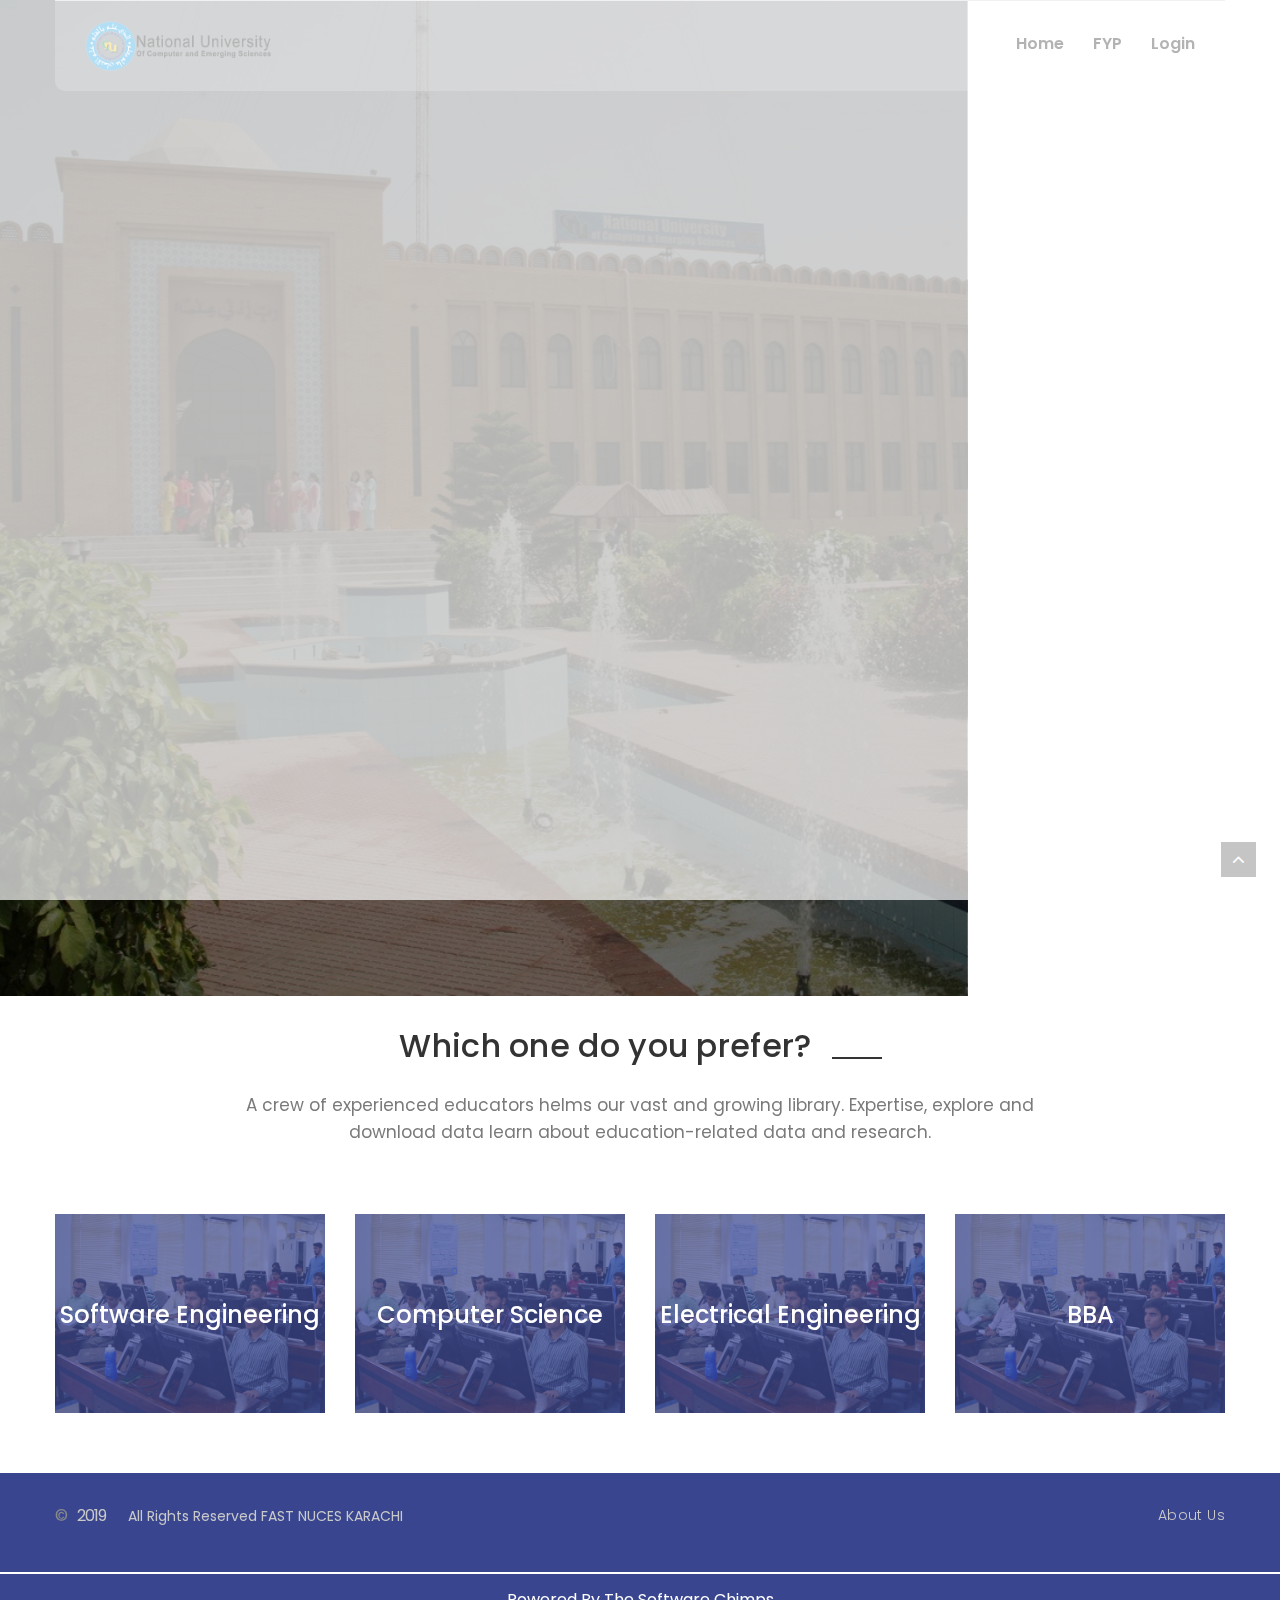
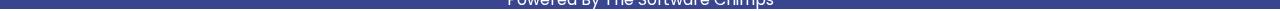
<file: index.html>
<!DOCTYPE html>
<html lang="en">
<head>
    <meta charset="UTF-8">
    <title>FAST-FYP</title>

    <!-- Mobile Specific Metas-->
    <meta name="viewport" content="width=device-width, initial-scale=1, maximum-scale=1">
    
    <!-- Bootstrap-->
    <link rel="stylesheet" href="stylesheet/bootstrap.css">

    <!-- Template Style-->
    <link rel="stylesheet" href="stylesheet/font-awesome.css"> 
    <link rel="stylesheet" href="stylesheet/animate.css">
    <link rel="stylesheet" href="stylesheet/style.css">
    <link rel="stylesheet" href="stylesheet/shortcodes.css">
    <link rel="stylesheet" href="stylesheet/jquery-fancybox.css">
    <link rel="stylesheet" href="stylesheet/responsive.css">
    <link rel="stylesheet" href="stylesheet/flexslider.css">
    <link rel="stylesheet" href="stylesheet/owl.theme.default.min.css">
    <link rel="stylesheet" href="stylesheet/owl.carousel.min.css">
    <link rel="stylesheet" href="stylesheet/jquery.mCustomScrollbar.min.css">

    <link href="icon/favicon.ico" rel="shortcut icon">
</head>
<body>
    <div id="loading-overlay">
        <div class="loader"></div>
    </div>
    <div class="wrap-header">
        <div class="flat-header flat-header-style2">
            <!-- <div class="top-bar clearfix">
                <div class="container">
                    <div class="row">
                        <div class="col-lg-6 col-md-8 col-sm-12 col-xs-12">
                            <ul class="information">
                                <li class="phone lt-sp003">
                                    <i class="fa fa-phone" aria-hidden="true"></i> +91 254 785 587
                                </li>
                                <li class="email">
                                    <i class="fa fa-envelope" aria-hidden="true"></i> educate@info.com
                                </li>
                            </ul>
                        </div>
                        <div class="col-lg-6 col-md-4 col-sm-12 col-xs-12">
                            <ul class="nav-sing">
                                <li><a href="#">Sing In</a></li>
                                <li><a href="#">Sing Up</a></li>
                            </ul>
                        </div>
                    </div>
                </div>
            </div> -->
            <header class="header menu-bar hv-menu-type2">
                <div class="container">
                    <div class="menu-bar-wrap clearfix">
                        <div id="logo" class="logo">
                           <img class="img" src="images/fast_logo_text.png" height="20px" alt="images">
                        </div>
                        <div class="mobile-button"><span></span></div>
                        <div class="header-menu">
                            <nav id="main-nav" class="main-nav">
                                <ul class="menu">
                                    <li><a href="#">Home</a>
                                       
                                    </li>
                                    <li><a href="#">FYP</a>
                                        <ul class="sub-menu">
                                            <li class="menu-item"><a href="#">2019</a></li>
                                            <li class="menu-item"><a href="#">2018</a></li>
                                            <li class="menu-item"><a href="#">2017</a></li>
                                        </ul><!-- sub-menu -->
                                    </li>
                                   
                                    <li><a href="./Fast_Dashboard/login/login.php">Login</a>
                                       
                                    </li>
                                </ul>
                            </nav>
                        </div>
                    </div>
                </div>
            </header>
        </div>
        <!-- header -->
    </div><!-- wrap-header -->
    <section class="flat-slider style2">
        <div class="rev_slider_wrapper fullwidthbanner-container">
            <div id="rev-slider3" class="rev_slider fullwidthabanner">
                <ul>
                    <!-- Slide 1 -->
                    <li data-transition="random">
                        <!-- Main Image -->
                        <img src="images/1.jpg" alt="" data-bgposition="center center" data-no-retina>
                        <div class="overlay"></div>

                        <!-- Layers -->
                        <div class="tp-caption tp-resizeme education"
                        data-x="['left','left','left','center']" data-hoffset="['0','4','4','15']"
                        data-y="['middle','middle','middle','middle']" data-voffset="['-161','-100','-80','-50']"
                        data-fontsize="['70','70','70','30']"
                        data-lineheight="['90','90','90','35']"
                        data-width="full"
                        data-height="none"
                        data-whitespace="normal"
                        data-transform_idle="o:1;"
                        data-transform_in="y:[100%];z:0;rX:0deg;rY:0;rZ:0;sX:1;sY:1;skX:0;skY:0;opacity:0;s:2000;e:Power4.easeInOut;" 
                        data-transform_out="y:[100%];s:1000;e:Power2.easeInOut;s:1000;e:Power2.easeInOut;"
                        data-mask_in="x:0px;y:[100%];" 
                        data-mask_out="x:inherit;y:inherit;" 
                        data-start="1000" 
                        data-splitin="none" 
                        data-splitout="none" 
                        data-responsive_offset="on"> <div class="education-text text-white">Education for all</div> </div>

                        <div class="tp-caption tp-resizeme text-white complete text-edukin"
                        data-x="['left','left','left','center']" data-hoffset="['0','4','4','15']"
                        data-y="['middle','middle','middle','middle']" data-voffset="['-70','-10','5','20']"
                        data-fontsize="['17','17','16','14']"
                        data-lineheight="['30','30','26','22']"
                        data-width="full"
                        data-height="none"
                        data-whitespace="normal"
                        data-transform_idle="o:1;"
                        data-transform_in="y:[100%];z:0;rX:0deg;rY:0;rZ:0;sX:1;sY:1;skX:0;skY:0;opacity:0;s:2000;e:Power4.easeInOut;" 
                        data-transform_out="y:[100%];s:1000;e:Power2.easeInOut;s:1000;e:Power2.easeInOut;" 
                        data-mask_in="x:0px;y:[100%];" 
                        data-mask_out="x:inherit;y:inherit;" 
                        data-start="1000" 
                        data-splitin="none" 
                        data-splitout="none" 
                        data-responsive_offset="on" 
                        data-paddingright="['550','155','50','2']" >Complete your educution record collection. Discover Educution's full discography. Education is not key to success in life.</div>

                        <div class="tp-caption"
                        data-x="['left','left','left','center']" data-hoffset="['0','4','4','15']"
                        data-y="['middle','middle','middle','middle']" data-voffset="['40','80','90','90']"
                        data-width="full"
                        data-height="none"
                        data-whitespace="normal"
                        data-transform_idle="o:1;"
                        data-transform_in="y:[100%];z:0;rX:0deg;rY:0;rZ:0;sX:1;sY:1;skX:0;skY:0;opacity:0;s:2000;e:Power4.easeInOut;" 
                        data-transform_out="y:[100%];s:1000;e:Power2.easeInOut;s:1000;e:Power2.easeInOut;" 
                        data-mask_in="x:0px;y:[100%];" 
                        data-mask_out="x:inherit;y:inherit;" 
                        data-start="1000" 
                        data-splitin="none" 
                        data-splitout="none" 
                        data-responsive_offset="on" 
                        data-paddingtop= "['50','50','50','50']"
                        data-paddingbottom= "['50','50','50','50']"> <a href="#" class="btn btn-styl1">Read More</a> </div>    
                    </li>

                    <!-- Slide 2 -->
                    <li data-transition="random">
                        <!-- Main Image -->
                        <img src="images/2.jpg" alt="" data-bgposition="center center" data-no-retina>
                        <div class="overlay"></div>

                        <!-- Layers -->

                        <div class="tp-caption tp-resizeme font-rubik education education"
                        data-x="['left','left','left','center']" data-hoffset="['0','4','4','15']"
                        data-y="['middle','middle','middle','middle']" data-voffset="['-161','-100','-80','-50']"
                        data-fontsize="['70','70','70','30']"
                        data-lineheight="['90','90','90','35']"
                        data-width="full"
                        data-height="none"
                        data-whitespace="normal"
                        data-transform_idle="o:1;"
                        data-transform_in="y:[100%];z:0;rX:0deg;rY:0;rZ:0;sX:1;sY:1;skX:0;skY:0;opacity:0;s:2000;e:Power4.easeInOut;" 
                        data-transform_out="y:[100%];s:1000;e:Power2.easeInOut;s:1000;e:Power2.easeInOut;"
                        data-mask_in="x:0px;y:[100%];" 
                        data-mask_out="x:inherit;y:inherit;" 
                        data-start="1000" 
                        data-splitin="none" 
                        data-splitout="none" 
                        data-responsive_offset="on"> <div class="education-text text-white">Education for all</div> </div>

                        <div class="tp-caption tp-resizeme text-white complete text-edukin"
                        data-x="['left','left','left','center']" data-hoffset="['0','4','4','15']"
                        data-y="['middle','middle','middle','middle']" data-voffset="['-70','-10','5','20']"
                        data-fontsize="['17','17','16','14']"
                        data-lineheight="['30','30','26','22']"
                        data-width="full"
                        data-height="none"
                        data-whitespace="normal"
                        data-transform_idle="o:1;"
                        data-transform_in="y:[100%];z:0;rX:0deg;rY:0;rZ:0;sX:1;sY:1;skX:0;skY:0;opacity:0;s:2000;e:Power4.easeInOut;" 
                        data-transform_out="y:[100%];s:1000;e:Power2.easeInOut;s:1000;e:Power2.easeInOut;" 
                        data-mask_in="x:0px;y:[100%];" 
                        data-mask_out="x:inherit;y:inherit;" 
                        data-start="1000" 
                        data-splitin="none" 
                        data-splitout="none" 
                        data-responsive_offset="on" 
                        data-paddingright="['550','155','50','2']" >Complete your educution record collection. Discover Educution's full discography. Education is not key to success in life.</div>

                        <div class="tp-caption"
                        data-x="['left','left','left','center']" data-hoffset="['0','4','4','15']"
                        data-y="['middle','middle','middle','middle']" data-voffset="['40','80','90','90']"
                        data-width="full"
                        data-height="none"
                        data-whitespace="normal"
                        data-transform_idle="o:1;"
                        data-transform_in="y:[100%];z:0;rX:0deg;rY:0;rZ:0;sX:1;sY:1;skX:0;skY:0;opacity:0;s:2000;e:Power4.easeInOut;" 
                        data-transform_out="y:[100%];s:1000;e:Power2.easeInOut;s:1000;e:Power2.easeInOut;" 
                        data-mask_in="x:0px;y:[100%];" 
                        data-mask_out="x:inherit;y:inherit;" 
                        data-start="1000" 
                        data-splitin="none" 
                        data-splitout="none" 
                        data-responsive_offset="on" 
                        data-paddingtop= "['50','50','50','50']"
                        data-paddingbottom= "['50','50','50','50']"> <a href="#" class="btn btn-styl1">Read More</a> </div>
                    </li>

                    <!-- Slide 3 -->
                   
                </ul>
            </div>
        </div> <!-- slider -->
    </section><!-- flat-slider -->
    <!-- <section class="campus">
        <div class="container">
            <div class="row">
                <div class="col-lg-8">
                    <div class="flat-benefit-style2 clearfix">
                        <div class="iconbox-benefit iconbox-width50">
                            <div class="iconbox iconbox-one">
                                <div class="iconbox-icon">
                                    <img src="images/home2/24.png" alt="images">
                                </div>
                                <div class="iconbox-content">
                                    <h3><a href="#">University Life</a></h3>
                                    <p>We rigorously screen and train our instructors ensure that.</p>
                                </div>
                            </div>
                        </div>
                        <div class="iconbox-benefit iconbox-width50">
                            <div class="iconbox iconbox-two">
                                <div class="iconbox-icon">
                                    <img src="images/home2/25.png" alt="images">
                                </div>
                                <div class="iconbox-content">
                                    <h3><a href="#">Graduation</a></h3>
                                    <p>We rigorously screen and train our instructors ensure that.</p>
                                </div>
                            </div>
                        </div>
                        <div class="iconbox-benefit iconbox-width50">
                            <div class="iconbox iconbox-three">
                                <div class="iconbox-icon">
                                    <img src="images/home2/26.png" alt="images">
                                </div>
                                <div class="iconbox-content">
                                    <h3><a href="#">Library</a></h3>
                                    <p>We rigorously screen and train our instructors ensure that.</p>
                                </div>
                            </div>
                        </div>
                        <div class="iconbox-benefit iconbox-width50">
                            <div class="iconbox iconbox-four">
                                <div class="iconbox-icon">
                                    <img src="images/home2/27.png" alt="images">
                                </div>
                                <div class="iconbox-content">
                                    <h3><a href="#">Social</a></h3>
                                    <p>We rigorously screen and train our instructors ensure that.</p>
                                </div>
                            </div>
                        </div>
                    </div>
                </div>
                <div class="col-lg-4">
                    <div class="apply-admission bg-apply-type2">
                        <div class="apply-admission-wrap type1 bd-type2">
                            <div class="apply-admission-inner">
                                <h2 class="title text-center">
                                    <span>Apply for admission</span>
                                </h2>
                                <div class="caption text-center">
                                    Make it more simple!
                                </div>
                                <div class="apply-sent apply-sent-style1">
                                    <form action="#" class="form-sent">
                                        <input type="text" placeholder="Enter your email ....">
                                        <button class="sent-button bg-cl183251">
                                            <i class="fa fa-paper-plane-o" aria-hidden="true"></i>
                                        </button>
                                    </form>
                                </div> 
                            </div>
                        </div>
                        <div class="form-apply">
                            <div class="section-overlay183251"></div>
                            <form action="#" class="apply-now">
                                <ul>
                                    <li><input type="search" placeholder="Name"></li>
                                    <li><input type="search" placeholder="Email"></li>
                                    <li><input type="search" placeholder="Phone"></li>
                                </ul>
                                <div class="btn-50 hv-border text-center">
                                    <button class="btn bg-clfbb545">
                                        Apply now
                                    </button>
                                </div>
                            </form>  
                        </div>
                    </div>
                </div>
            </div>
        </div>
    </section> -->
    <section class="flat-hobby flat-hobby-style4">
        <div class="container">
            <div class="section-heading text-center">
                <div class="title-section">
                    <div class="flat-title small heading-type12">Which one do you prefer?</div>
                </div>
                <p class="caption">
                    A crew of experienced educators helms our vast and growing library. Expertise, explore and download data  learn about education-related data and research.
                </p>
            </div>
            <div class="carousel-hobby carousel-hobby-style4">
                <div class="flat-carousel-box data-effect clearfix" data-gap="30" data-column="4" data-column2="3" data-column3="2" data-column4="1" data-dots="true" data-auto="true" data-nav="true">
                    <div class="owl-carousel">
                        <div class="imagebox-hobby">
                            <div class="overlay3f4c99"></div>
                            <img src="./images/4.jpg" width="100%" height="100%" alt="images">
                            <a href="#" class="text-white">Software Engineering</a>
                        </div>
                        <div class="imagebox-hobby">
                            <div class="overlay3f4c99"></div>
                            <img src="./images/4.jpg" width="100%" height="100%" alt="images">
                            <a href="#" class="text-white">Computer Science</a>
                        </div>
                        <div class="imagebox-hobby">
                            <div class="overlay3f4c99"></div>
                            <img src="./images/4.jpg" width="100%" height="100%" alt="images">
                            <a href="#" class="text-white">Electrical Engineering</a>
                        </div>
                        <div class="imagebox-hobby">
                            <div class="overlay3f4c99"></div>
                            <img src="./images/4.jpg" width="100%" height="100%" alt="images">
                            <a href="#" class="text-white">BBA</a>
                        </div>
                        

                       
                    </div>
                </div>
            </div>
        </div>
    </section>
    <!-- campus -->
    
    <!-- flat-introduce -->
    <!-- flat-services -->
   <!-- flat-event -->
    <!-- <section class="special special-style2 clearfix">
        <div class="container"> 
            <div class="cl333">
                <div class="bg bd-left">
                    <a href="#">Expert Instructors</a>
                    <p>We rigorously screen and train our instructors ensure that they meet</p>
                </div>
            </div>
            <div class="cl333">
                <div class="bg bd-center active">
                    <a href="#">Lifetime Access</a>
                    <p>We rigorously screen and train our instructors ensure that they meet</p>
                </div>
            </div>
            <div class="cl333">
                <div class="bg bd-right">
                    <a href="#">Learn Anywhere</a>
                    <p>We rigorously screen and train our instructors ensure that they meet</p>
                </div>
            </div>
        </div> 
    </section> -->
    <!-- special -->
    <footer id="footer" class="footer-type2">
        <!-- <div class="form-send-email">
            <div class="container">
                <form action="#" class="form-send">
                    <input type="search" placeholder="Enter your email...">
                    <button class="btn send-button bg-clfbb545">
                        Send
                    </button>
                </form>
            </div>
        </div> -->
        <!-- <div id="footer-widget">
            <div class="container">
                <div class="row">
                    <div class="col-lg-3 col-footer">
                       <div class="logo-footer">
                           <img src="images/logo/02.png" alt="images">
                       </div>
                    </div>
                    <div class="col-lg-2 col-company">
                        <h3 class="widget widget-title text-white">
                            Company
                        </h3>
                        <ul class="widget-nav-menu">
                            <li><a href="#">About Company</a></li>
                            <li><a href="#">Feature Course</a></li>
                            <li><a href="#">Careers</a></li>
                        </ul>
                    </div>
                    <div class="col-lg-2 col-link">
                        <h3 class="widget widget-title text-white">
                            Help Links
                        </h3>
                        <ul class="widget-nav-menu">
                            <li><a href="#">Student Support</a></li>
                            <li><a href="#">Course Policy</a></li>
                            <li><a href="#">Register Key</a></li>
                        </ul>
                    </div>
                    <div class="col-lg-3 col-course">
                        <h3 class="widget widget-title text-white">
                            Course
                        </h3> 
                        <ul class="widget-nav-menu">
                            <li><a href="#">Wordpres</a></li>
                            <li><a href="#">Photography</a></li>
                            <li><a href="#">Learning English</a></li>
                        </ul>
                    </div>
                    <div class="col-lg-2 col-media">
                        <h3 class="widget widget-title text-white">
                            Social Media
                        </h3>
                        <ul class="widget-social-media">
                            <li><a href="#"><i class="fa fa-facebook" aria-hidden="true"></i></a></li>
                            <li><a href="#"><i class="fa fa-twitter" aria-hidden="true"></i></a></li>
                            <li><a href="#"><i class="fa fa-instagram" aria-hidden="true"></i></a></li>
                            <li><a href="#"><i class="fa fa-google-plus" aria-hidden="true"></i></a></li>
                        </ul>
                    </div>
                </div>
            </div>
        </div> -->
        <div id="bottom" class="bottom-type2 clearfix has-spacer">
            <div id="bottom-bar-inner" class="container">
                <div class="bottom-bar-inner-wrap">
                    <div class="bottom-bar-content">
                        <div id="copyright">
                            © 
                            <span class="text-year">
                                2019
                            </span>
                            <!-- <span class="text-name">
                                Roy Design.
                            </span> -->
                            <span class="license">
                                <a href="#">All Rights Reserved FAST NUCES KARACHI</a>
                            </span>
                        </div>
                    </div>
                    <div class="bottom-bar-menu">
                        <ul class="bottom-nav">
                            <li class="menu-item"><a href="http://khi.nu.edu.pk/">About Us</a></li>
                            
                        </ul>
                    </div>
                </div>
            </div>
            <hr style="border: 0.5px solid white;">
            <div style="text-align: center; color: white;">
                <h6>Powered By The Software Chimps</h6>
            </div>
        </div>
        <a id="scroll-top" class="show"></a>
    </footer><!-- footer -->

    <script src="javascript/jquery.min.js"></script>
    <script src="javascript/rev-slider.js"></script>
    <script src="javascript/plugins.js"></script>
    <script src="javascript/jquery-countTo.js"></script>
    <script src="javascript/jquery-ui.js"></script>
    <script src="javascript/jquery-fancybox.js"></script>
    <script src="javascript/flex-slider.min.js"></script>
    <script src="javascript/scroll-img.js"></script>
    <script src="javascript/owl.carousel.min.js"></script>
    <script src="javascript/jquery.mCustomScrollbar.concat.min.js"></script>
    <script src="javascript/parallax.js"></script>
    <script src="javascript/jquery-isotope.js"></script>
    <script src="javascript/equalize.min.js"></script>
    <script src="javascript/main.js"></script>

    <!-- slider -->
    <script src="rev-slider/js/jquery.themepunch.tools.min.js"></script>
    <script src="rev-slider/js/jquery.themepunch.revolution.min.js"></script>

    <!-- Load Extensions only on Local File Systems ! The following part can be removed on Server for On Demand Loading -->
    <script src="rev-slider/js/extensions/extensionsrevolution.extension.actions.min.js"></script>
    <script src="rev-slider/js/extensions/extensionsrevolution.extension.carousel.min.js"></script>
    <script src="rev-slider/js/extensions/extensionsrevolution.extension.kenburn.min.js"></script>
    <script src="rev-slider/js/extensions/extensionsrevolution.extension.layeranimation.min.js"></script>
    <script src="rev-slider/js/extensions/extensionsrevolution.extension.migration.min.js"></script>
    <script src="rev-slider/js/extensions/extensionsrevolution.extension.navigation.min.js"></script>
    <script src="rev-slider/js/extensions/extensionsrevolution.extension.parallax.min.js"></script>
    <script src="rev-slider/js/extensions/extensionsrevolution.extension.slideanims.min.js"></script>
    <script src="rev-slider/js/extensions/extensionsrevolution.extension.video.min.js"></script>
</body>
</html>
</file>
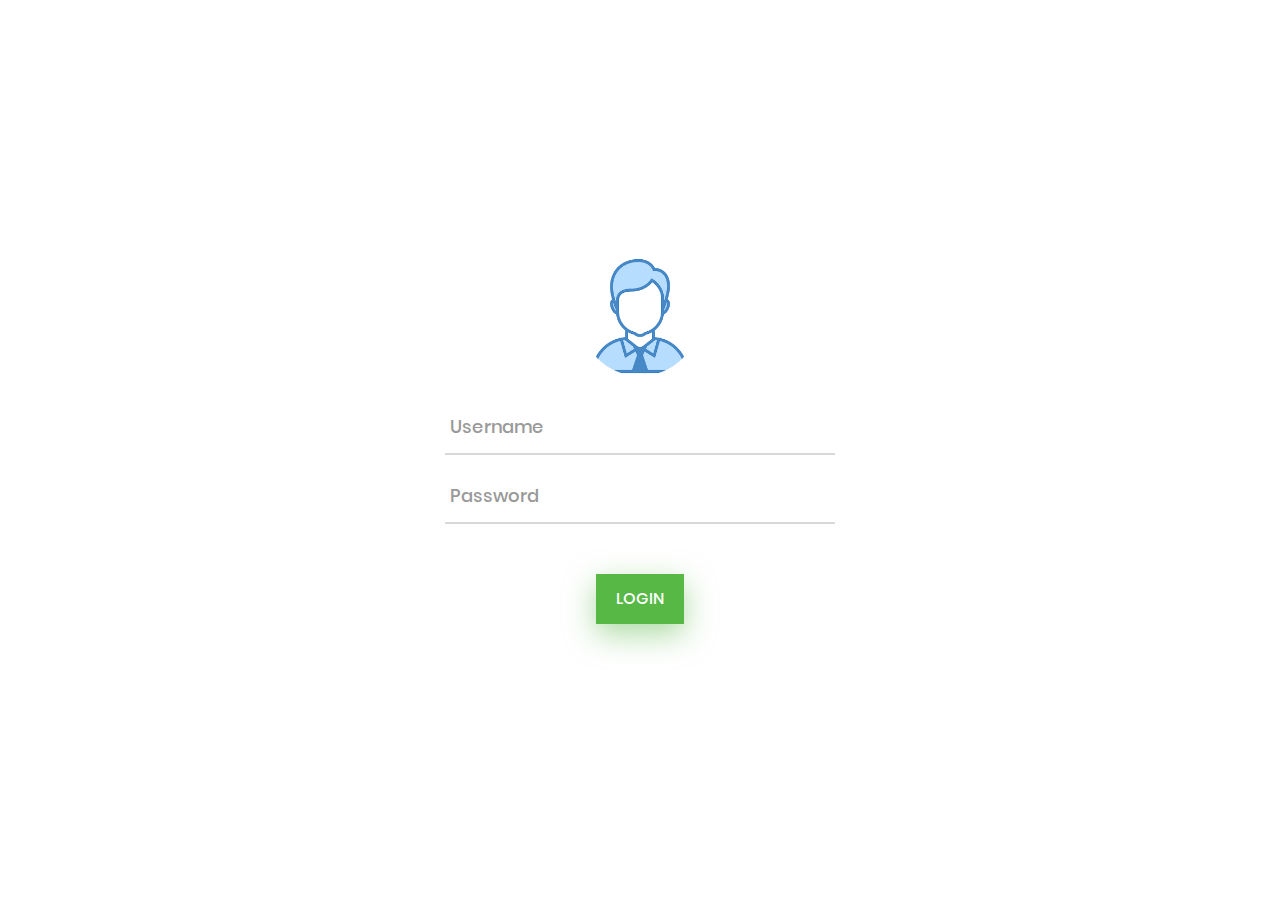
<file: Login/index.html>
<!DOCTYPE html>
<html lang="en">
<head>
	<title>Login V6</title>
	<meta charset="UTF-8">
	<meta name="viewport" content="width=device-width, initial-scale=1">
<!--===============================================================================================-->	
	<link rel="icon" type="image/png" href="images/icons/favicon.ico"/>
<!--===============================================================================================-->
	<link rel="stylesheet" type="text/css" href="vendor/bootstrap/css/bootstrap.min.css">
<!--===============================================================================================-->
	<link rel="stylesheet" type="text/css" href="fonts/font-awesome-4.7.0/css/font-awesome.min.css">
<!--===============================================================================================-->
	<link rel="stylesheet" type="text/css" href="fonts/iconic/css/material-design-iconic-font.min.css">
<!--===============================================================================================-->
	<link rel="stylesheet" type="text/css" href="vendor/animate/animate.css">
<!--===============================================================================================-->	
	<link rel="stylesheet" type="text/css" href="vendor/css-hamburgers/hamburgers.min.css">
<!--===============================================================================================-->
	<link rel="stylesheet" type="text/css" href="vendor/animsition/css/animsition.min.css">
<!--===============================================================================================-->
	<link rel="stylesheet" type="text/css" href="vendor/select2/select2.min.css">
<!--===============================================================================================-->	
	<link rel="stylesheet" type="text/css" href="vendor/daterangepicker/daterangepicker.css">
<!--===============================================================================================-->
	<link rel="stylesheet" type="text/css" href="css/util.css">
	<link rel="stylesheet" type="text/css" href="css/main.css">
<!--===============================================================================================-->
</head>
<body style="background-image: url('../images/1.jpg');">
	
	<div class="limiter">
		<div class="container-login100">
			<div class="wrap-login100 p-t-85 p-b-20">
				<form class="login100-form validate-form">
					<!-- <span class="login100-form-title p-b-70">
						Welcome To Fast University
					</span> -->
					<span class="login100-form-avatar">
						<img src="./images/logo.png" alt="Admin">
					</span>

					<div class="wrap-input100 validate-input m-t-85 m-b-35" data-validate = "Enter username">
						<input class="input100" type="text" name="username">
						<span class="focus-input100" data-placeholder="Username"></span>
					</div>

					<div class="wrap-input100 validate-input m-b-50" data-validate="Enter password">
						<input class="input100" type="password" name="pass">
						<span class="focus-input100" data-placeholder="Password"></span>
					</div>

					<div class="container-login100-form-btn">
						<button class="login100-form-btn">
							Login
						</button>
					</div>

					<!-- <ul class="login-more p-t-190">
						<li class="m-b-8">
							<span class="txt1">
								Forgot
							</span>

							<a href="#" class="txt2">
								Username / Password?
							</a>
						</li>

						<li>
							<span class="txt1">
								Don’t have an account?
							</span>

							<a href="#" class="txt2">
								Sign up
							</a>
						</li>
					</ul> -->
				</form>
			</div>
		</div>
	</div>
	

	<div id="dropDownSelect1"></div>
	
<!--===============================================================================================-->
	<script src="vendor/jquery/jquery-3.2.1.min.js"></script>
<!--===============================================================================================-->
	<script src="vendor/animsition/js/animsition.min.js"></script>
<!--===============================================================================================-->
	<script src="vendor/bootstrap/js/popper.js"></script>
	<script src="vendor/bootstrap/js/bootstrap.min.js"></script>
<!--===============================================================================================-->
	<script src="vendor/select2/select2.min.js"></script>
<!--===============================================================================================-->
	<script src="vendor/daterangepicker/moment.min.js"></script>
	<script src="vendor/daterangepicker/daterangepicker.js"></script>
<!--===============================================================================================-->
	<script src="vendor/countdowntime/countdowntime.js"></script>
<!--===============================================================================================-->
	<script src="js/main.js"></script>

</body>
</html>
</file>
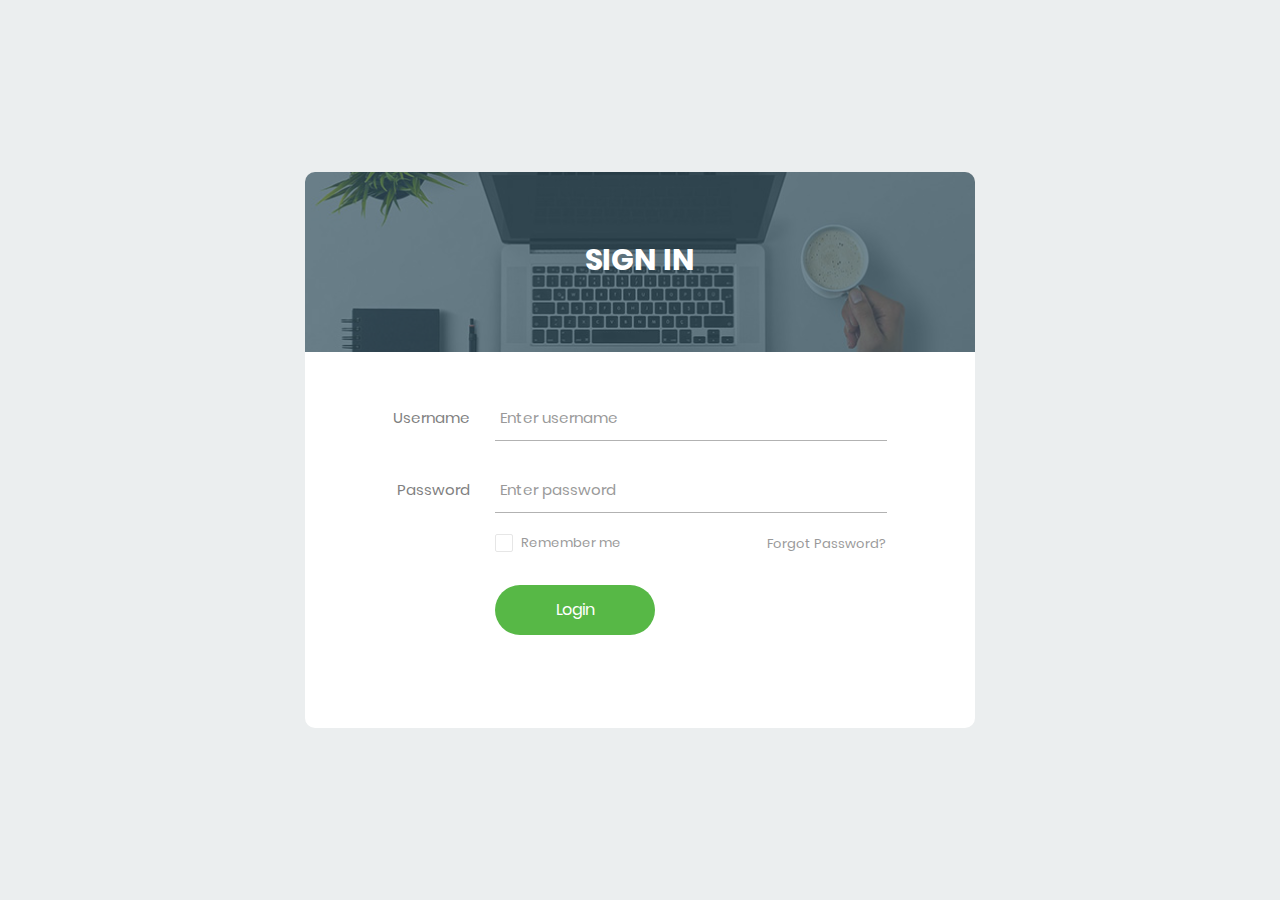
<file: Fast_Dashboard/login/index.html>
<!DOCTYPE html>
<html lang="en">
<head>
	<title>Login V15</title>
	<meta charset="UTF-8">
	<meta name="viewport" content="width=device-width, initial-scale=1">
<!--===============================================================================================-->	
	<link rel="icon" type="image/png" href="images/icons/favicon.ico"/>
<!--===============================================================================================-->
	<link rel="stylesheet" type="text/css" href="vendor/bootstrap/css/bootstrap.min.css">
<!--===============================================================================================-->
	<link rel="stylesheet" type="text/css" href="fonts/font-awesome-4.7.0/css/font-awesome.min.css">
<!--===============================================================================================-->
	<link rel="stylesheet" type="text/css" href="fonts/Linearicons-Free-v1.0.0/icon-font.min.css">
<!--===============================================================================================-->
	<link rel="stylesheet" type="text/css" href="vendor/animate/animate.css">
<!--===============================================================================================-->	
	<link rel="stylesheet" type="text/css" href="vendor/css-hamburgers/hamburgers.min.css">
<!--===============================================================================================-->
	<link rel="stylesheet" type="text/css" href="vendor/animsition/css/animsition.min.css">
<!--===============================================================================================-->
	<link rel="stylesheet" type="text/css" href="vendor/select2/select2.min.css">
<!--===============================================================================================-->	
	<link rel="stylesheet" type="text/css" href="vendor/daterangepicker/daterangepicker.css">
<!--===============================================================================================-->
	<link rel="stylesheet" type="text/css" href="css/util.css">
	<link rel="stylesheet" type="text/css" href="css/main.css">
<!--===============================================================================================-->
</head>
<body>
	
	<div class="limiter">
		<div class="container-login100">
			<div class="wrap-login100">
				<div class="login100-form-title" style="background-image: url(images/bg-01.jpg);">
					<span class="login100-form-title-1">
						Sign In
					</span>
				</div>

				<form class="login100-form validate-form">
					<div class="wrap-input100 validate-input m-b-26" data-validate="Username is required">
						<span class="label-input100">Username</span>
						<input class="input100" type="text" name="username" placeholder="Enter username">
						<span class="focus-input100"></span>
					</div>

					<div class="wrap-input100 validate-input m-b-18" data-validate = "Password is required">
						<span class="label-input100">Password</span>
						<input class="input100" type="password" name="pass" placeholder="Enter password">
						<span class="focus-input100"></span>
					</div>

					<div class="flex-sb-m w-full p-b-30">
						<div class="contact100-form-checkbox">
							<input class="input-checkbox100" id="ckb1" type="checkbox" name="remember-me">
							<label class="label-checkbox100" for="ckb1">
								Remember me
							</label>
						</div>

						<div>
							<a href="#" class="txt1">
								Forgot Password?
							</a>
						</div>
					</div>

					<div class="container-login100-form-btn">
						<button class="login100-form-btn">
							Login
						</button>
					</div>
				</form>
			</div>
		</div>
	</div>
	
<!--===============================================================================================-->
	<script src="vendor/jquery/jquery-3.2.1.min.js"></script>
<!--===============================================================================================-->
	<script src="vendor/animsition/js/animsition.min.js"></script>
<!--===============================================================================================-->
	<script src="vendor/bootstrap/js/popper.js"></script>
	<script src="vendor/bootstrap/js/bootstrap.min.js"></script>
<!--===============================================================================================-->
	<script src="vendor/select2/select2.min.js"></script>
<!--===============================================================================================-->
	<script src="vendor/daterangepicker/moment.min.js"></script>
	<script src="vendor/daterangepicker/daterangepicker.js"></script>
<!--===============================================================================================-->
	<script src="vendor/countdowntime/countdowntime.js"></script>
<!--===============================================================================================-->
	<script src="js/main.js"></script>

</body>
</html>
</file>
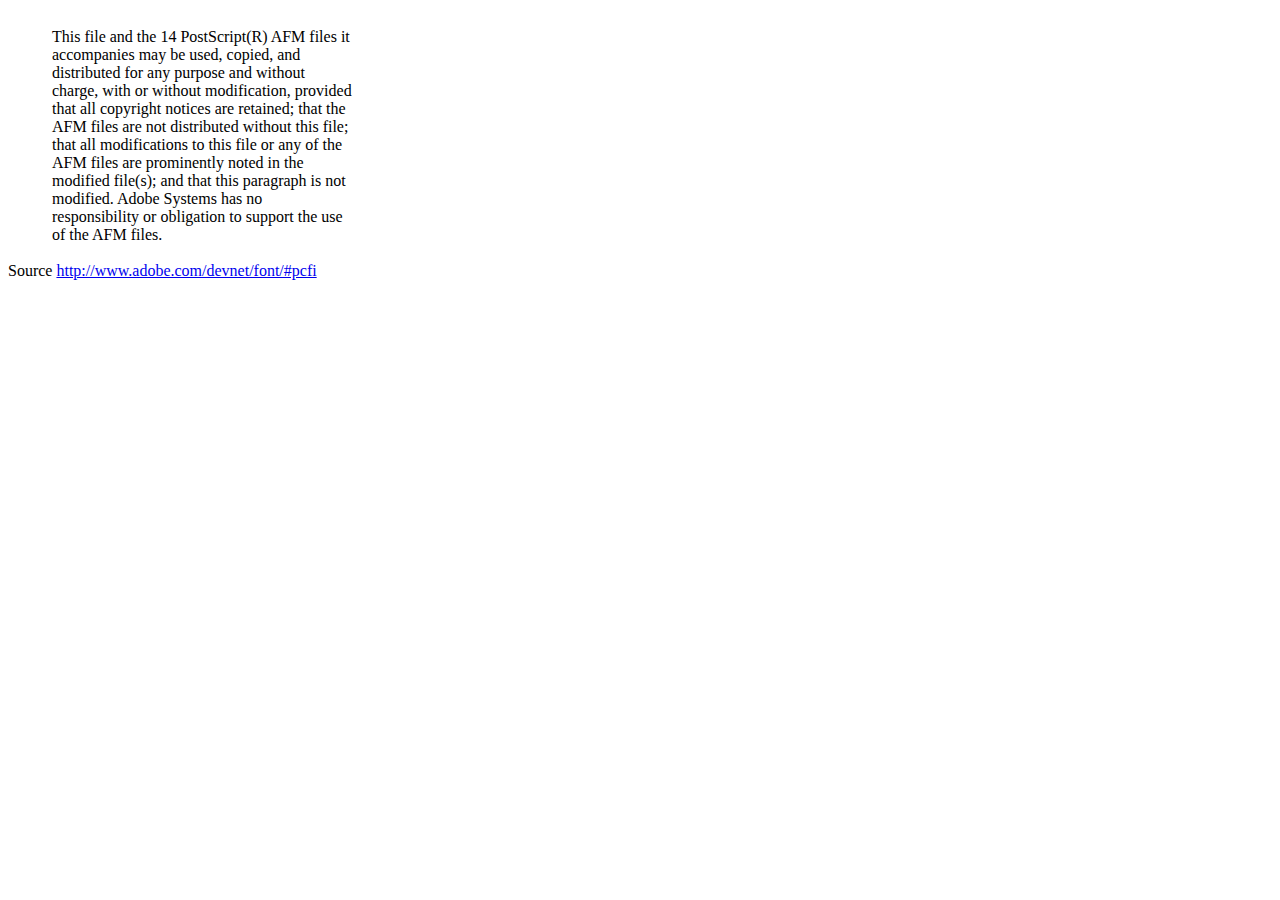
<file: Fast_Dashboard/examples/dompdf/lib/fonts/mustRead.html>
<html>
	<head>
		<meta http-equiv="content-type" content="text/html;charset=iso-8859-1">
		<meta name="generator" content="Adobe GoLive 4">
		<title>Core 14 AFM Files - ReadMe</title>
	</head>
	<body bgcolor="white">
		<font color="white">or</font>
		<table border="0" cellpadding="0" cellspacing="2">
			<tr>
				<td width="40"></td>
				<td width="300">This file and the 14 PostScript(R) AFM files it accompanies may be used, copied, and distributed for any purpose and without charge, with or without modification, provided that all copyright notices are retained; that the AFM files are not distributed without this file; that all modifications to this file or any of the AFM files are prominently noted in the modified file(s); and that this paragraph is not modified. Adobe Systems has no responsibility or obligation to support the use of the AFM files. <font color="white">Col</font></td>
			</tr>
		</table>
		<p>Source <a href="http://www.adobe.com/devnet/font/#pcfi">http://www.adobe.com/devnet/font/#pcfi</a></p>
</body>
</html>
</file>
<file: stylesheet/style.css>
/**
* hover
* button
* mobile-button
* mobile navigation
* box-shadow
* pd
* mg
* letter-spacing
* bg-color
* color
* overlay
* loading-overlay
* parallax
* header
* top-bar
* flat-slider
* menu
* sub-menu
* blog
* footer
* bottom
* blog-single
* home1
* home2
* home3
* home4
* home5
* about
* course-list
* course-grid
* course-single
*/

@import url('https://fonts.googleapis.com/css?family=Poppins:100,100i,200,200i,300,300i,400,400i,500,500i,600,600i,700,700i,800,800i,900,900i');
@import url('font-awesome.css');
@font-face {
  font-family: 'icomoon';
  src:  url('../fonts/icomoon.eot?rn6xjl');
  src:  url('../fonts/icomoon.eot?rn6xjl#iefix') format('embedded-opentype'),
    url('../fonts/icomoon.ttf?rn6xjl') format('truetype'),
    url('../fonts/icomoon.woff?rn6xjl') format('woff'),
    url('../fonts/icomoon.svg?rn6xjl#icomoon') format('svg');
  font-weight: normal;
  font-style: normal;
}

[class^="icon-"], [class*=" icon-"] {
  /* use !important to prevent issues with browser extensions that change fonts */
  font-family: 'icomoon' !important;
  speak: none;
  font-style: normal;
  font-weight: normal;
  font-variant: normal;
  text-transform: none;
  line-height: 1;

  /* Better Font Rendering =========== */
  -webkit-font-smoothing: antialiased;
  -moz-osx-font-smoothing: grayscale;
}

.icon-icons8-list-filled-480:before {
  content: "\e90f";
}
.icon-icons8-grid-view-480:before {
  content: "\e910";
}
.icon-space-shuttle:before {
  content: "\e900";
}
.icon-social-sciences-faculty:before {
  content: "\e901";
}
.icon-rising:before {
  content: "\e902";
}
.icon-instruction:before {
  content: "\e903";
}
.icon-graduation-hat:before {
  content: "\e904";
}
.icon-certificate:before {
  content: "\e905";
}
.icon-icons8-delete-100:before {
  content: "\e906";
}
.icon-agreement:before {
  content: "\e907";
}
.icon-right-arrow:before {
  content: "\e908";
}
.icon-left-arrow:before {
  content: "\e909";
}
.icon-link:before {
  content: "\e90a";
}
.icon-icons8-planner-100:before {
  content: "\e90b";
}
.icon-icons8-stopwatch-100:before {
  content: "\e90c";
}
.icon-icons8-get-quote-filled-100:before {
  content: "\e90d";
}
.icon-icons8-marker-100:before {
  content: "\e90e";
}

/* Reset
-------------------------------------------------------------- */
html {
overflow-y: scroll;
-webkit-text-size-adjust: 100%;
-ms-text-size-adjust: 100%
}

body {
    line-height: 1;
    -webkit-font-smoothing: antialiased;
    -webkit-text-size-adjust: 100%;
    -ms-text-size-adjust: 100%;
}

a,abbr,acronym,address,applet,article,aside,audio,b,big,blockquote,body,caption,canvas,center,cite,code,dd,del,details,dfn,dialog,div,dl,dt,em,embed,fieldset,figcaption,figure,form,footer,header,hgroup,h1,h2,h3,h4,h5,h6,html,i,iframe,img,ins,kbd,label,legend,li,mark,menu,nav,object,ol,output,p,pre,q,ruby,s,samp,section,small,span,strike,strong,sub,summary,sup,tt,table,tbody,textarea,tfoot,thead,time,tr,th,td,u,ul,var,video {
    font-family: inherit;
    font-size: 100%;
    font-weight: inherit;
    font-style: inherit;
    vertical-align: baseline;
    margin: 0;
    padding: 0;
    border: 0;
    outline: 0;
    background: transparent
}

article,
aside,
details,
figcaption,
figure,
footer,
header,
hgroup,
menu,
nav,
section {
    display: block
}

ol,
ul {
    list-style: none
}

blockquote,
q {
    -webkit-hyphens: none;
    -moz-hyphens: none;
    -ms-hyphens: none;
    hyphens: none;
    quotes: none
}

figure {
    margin: 0
}

 :focus {
    outline: none !important;
    
}

table {
    border-collapse: collapse;
    border-spacing: 0
}

img {
    border: 0;
    -ms-interpolation-mode: bicubic;
    vertical-align: middle
}

legend {
    white-space: normal
}

button,
input,
select,
textarea {
    font-size: 100%;
    margin: 0;
    max-width: 100%;
    vertical-align: baseline;
    -webkit-box-sizing: border-box;
    -moz-box-sizing: border-box;
    box-sizing: border-box
}

button,
input {
    line-height: normal
}

input,
textarea {
    background-image: -webkit-linear-gradient(hsla(0, 0%, 100%, 0), hsla(0, 0%, 100%, 0))
}

button,
input[type="button"],
input[type="reset"],
input[type="submit"] {
    line-height: 1;
    cursor: pointer;
    -webkit-appearance: button;
    border: none
}

input[type="checkbox"],
input[type="radio"] {
    padding: 0
}

input[type="search"] {
    -webkit-appearance: textfield
}

input[type="search"]::-webkit-search-decoration {
    -webkit-appearance: none
}

button::-moz-focus-inner,
input::-moz-focus-inner {
    border: 0;
    padding: 0
}

*,
:before,
:after {
    -webkit-box-sizing: border-box;
    -moz-box-sizing: border-box;
    box-sizing: border-box
}

/* Repeatable Patterns
-------------------------------------------------------------- */
*,
*:before,
*:after {
    -webkit-box-sizing: border-box;
    -moz-box-sizing: border-box;
    box-sizing: border-box;
}

body {
    font: 16px/27px "Poppins", sans-serif;
    color: #8a8a8a;
    font-weight: 400;
    overflow: hidden;
}

a { 
    font-size: 14px;    
    text-decoration: none;
    color: #333;
    -webkit-transition: all 0.3s ease-in-out;
    -moz-transition: all 0.3s ease-in-out;
    -ms-transition: all 0.3s ease-in-out;
    -o-transition: all 0.3s ease-in-out;
    transition: all 0.3s ease-in-out;
}

a:hover,
a:focus {
    color: #fbb545;
    text-decoration: none;
    outline: 0;
    -webkit-transition: all 0.3s ease-in-out;
    -moz-transition: all 0.3s ease-in-out;
    -ms-transition: all 0.3s ease-in-out;
    -o-transition: all 0.3s ease-in-out;
    transition: all 0.3s ease-in-out;
}

ul, ol {
    padding: 0;
}

.img {
    height: 90px;
    padding-top: 20px;
    padding-bottom: 20px;
    max-width: none;    
}

b, strong {
    font-weight: 900;
}

button {
    border: none;
}

button,
input[type="button"],
input[type="reset"],
input[type="submit"] {      
    display: inline-block;
    padding: 10px 28px;
    line-height: 24px;
    font-size: 14px;
    text-transform: uppercase;
    color: #ffffff;
    background: #ffb922;
    border: 2px solid #ffb922;
    -webkit-border-radius: 2px;
    -ms-border-radius: 2px;
    -o-border-radius: 2px;
    -moz-border-radius: 2px;
    position: relative;
    -webkit-transition: all 0.3s ease-in-out;
    -moz-transition: all 0.3s ease-in-out;
    -ms-transition: all 0.3s ease-in-out;
    -o-transition: all 0.3s ease-in-out;
    transition: all 0.3s ease-in-out;
}

button:hover,
input[type="button"]:hover,
input[type="reset"]:hover,
input[type="submit"]:hover {        
    color: #fff;
    background: #ffb922;
}


select,
textarea,
input[type="text"],
input[type="password"],
input[type="datetime"],
input[type="datetime-local"],
input[type="date"],
input[type="month"],
input[type="time"],
input[type="week"],
input[type="number"],
input[type="url"],
input[type="search"],
input[type="tel"],
input[type="color"],
input[type="email"] {   
    position: relative;
    display: block;
    width: 100%;
    line-height: 24px;
    padding: 0px 19px;
    color: #333;
    font-size: 16px;
    font-weight: 300;
    border: 1px solid #eeeff1;
    height: 44px;
    background-color: #fff;
    border-radius: 3px; 
    -webkit-transition: all 0.3s ease-in-out;
    -moz-transition: all 0.3s ease-in-out;
    -ms-transition: all 0.3s ease-in-out;
    -o-transition: all 0.3s ease-in-out;
    transition: all 0.3s ease-in-out;
}

textarea:focus,
input[type="text"]:focus,
input[type="password"]:focus,
input[type="datetime"]:focus,
input[type="datetime-local"]:focus,
input[type="date"]:focus,
input[type="month"]:focus,
input[type="time"]:focus,
input[type="week"]:focus,
input[type="number"]:focus,
input[type="email"]:focus,
input[type="url"]:focus,
input[type="search"]:focus,
input[type="tel"]:focus,
input[type="color"]:focus {
    border: 1px solid #ffb922;
    -webkit-box-shadow: none;
    -moz-box-shadow: none;
    box-shadow: none;
}

textarea {
    width: 100%;
    padding: 14px 21px;
    height: 100px;
}

input[type="checkbox"] {
    display: inline;
}

textarea:-moz-placeholder,
textarea::-moz-placeholder,
input:-moz-placeholder,
input::-moz-placeholder {       
    color: #c2c2c2;
    opacity: 1;
}

input:-ms-input-placeholder {
    color: #c2c2c2;
}

textarea::-webkit-input-placeholder,
input::-webkit-input-placeholder {
    color: #c2c2c2;
    opacity: 1;
}

/*hover*/
.header-menu .main-nav .menu li a:hover,.nav-sing li a:hover,
.hv-menu-type2 .header-menu .main-nav .menu li a:hover,
.content-post-inner .entry-title a:hover,.flat-header-style2 .nav-sing li a:hover,
.footer-type2 #footer-widget .widget-nav-menu li a:hover,
.footer-type2 #footer-widget .widget-social-media li a i:hover,
.hv-menu-type2 .header-menu .main-nav .menu li a:hover,
.content-post-inner .entry-title a:hover,#footer #footer-widget .widget-nav-menu li a:hover,
.post-meta .social i:hover,.hv-menu-type1 .main-nav .menu li a:hover,
.content-blog-single .social-blog-single li i:hover,
.latest-post .latest-post-wrap .thumb-new-content .thumb-new-title a:hover,
.related-posts-wrap .content-related-post .post-title a:hover,
#bottom ul.bottom-nav > li > a:hover,.flat-services.style1 .flat-imagebox.imagebox-services .imagebox-content a:hover,
.info-quick-link li a:hover,
.quick-link .info-quick-link li a:hover,.breadcrumbs-inner li a:hover,
#footer #footer-widget .widget-social-media li a:hover,.iconbox-benefit .iconbox-content a:hover,
.flat-course .course-content h4 a:hover,
.courses-single-page .sidebar-right .widget-features .features li a:hover,
.site-content .post-blog .content-post-inner .entry-title a:hover,
.header #main-nav ul li ul.sub-menu .menu-item a:hover,
.header #main-nav ul li ul.sub-menu .menu-item.active a,
.latest-blog-type2 .post .post-content .post-title h5 a:hover,
#bottom .bottom-bar-content #copyright .license a:hover,
.flat-event-style3 .content-event-style3 .featured .place a:hover,
.course-grid .flat-portfolio .flat-filter-isotype li a:hover{
    color: white;
    -webkit-transition: all 0.3s ease;
    -moz-transition: all 0.3s ease;
    -ms-transition: all 0.3s ease;
    -o-transition: all 0.3s ease;
    transition: all 0.3s ease;
}
.flat-services-style2 .flat-imagebox.imagebox-services .imagebox-content a:hover{
    color: #333;
    -webkit-transition: all 0.3s ease;
    -moz-transition: all 0.3s ease;
    -ms-transition: all 0.3s ease;
    -o-transition: all 0.3s ease;
    transition: all 0.3s ease;
}
.transparent-head-style5 .wrap-transparent .btn-edu ul .bt-copy a:hover,
.transparent-head-style5 .wrap-transparent .btn-edu ul .bt-get a:hover,
.imagebox-courses-type2 .info-courses .package a:hover{
    background: #fbb545;
    -webkit-transition: all 0.3s ease;
    -moz-transition: all 0.3s ease;
    -ms-transition: all 0.3s ease;
    -o-transition: all 0.3s ease;
    transition: all 0.3s ease;
}
.flat-slider.style1 .tp-caption a.btn-styl1:hover,
.flat-slider.style1 .tp-caption a.btn-styl2:hover{
    background-color: #ffb922;
    -webkit-transition: all 0.3s ease;
    -moz-transition: all 0.3s ease;
    -ms-transition: all 0.3s ease;
    -o-transition: all 0.3s ease;
    transition: all 0.3s ease;
}

.btn-50.hv-border button:hover,
.quick-link .btn-apply-link ul li a.btn-apply:hover,
.cta-about .cta-content .btn-about-become a:hover{
    color: #fff;
    background: none;
    border: 1px solid #fff;
    -webkit-transition: all 0.3s ease;
    -moz-transition: all 0.3s ease;
    -ms-transition: all 0.3s ease;
    -o-transition: all 0.3s ease;
    transition: all 0.3s ease;
}
.btn-50.hv-bg333 button:hover,
.btn-50.hv-bg333 a:hover,
.flat-event-bg .content-event-rg .flat-button a.btn-become:hover,
.cta .cta-wrap ul li a:hover,
.comments .btn-post-comment:hover,
.flat-slider.style2 .tp-caption a.btn-styl1:hover,
.flat-event-bg .content-event-right .flat-button a.btn-become:hover,
.flat-event-style3 .content-event-style3 .btn-event-going a:hover,
.flat-introduce-style5 .content-introduce .btn-read-more a:hover,
.header-style5 .header-menu .main-nav .menu li.nav-sing a.sing-in:hover,
.flat-about .textbox-content .about-introduce .btn-about a:hover,
.free-education .free-education-wrap .order-now a.btn-oder-now:hover,
.cta-cr .cta-content .btn-about-become a:hover,
.price-course-single .btn-buynow a:hover{
    color: #fff;
    background: #333;
    -webkit-transition: all 0.3s ease;
    -moz-transition: all 0.3s ease;
    -ms-transition: all 0.3s ease;
    -o-transition: all 0.3s ease;
    transition: all 0.3s ease;
}
.quick-link-style1 .btn-apply-link ul li .btn-request:hover{
    color: #fff;
    background: #ff5f60;
    border-color: #ff5f60;
    -webkit-transition: all 0.3s ease;
    -moz-transition: all 0.3s ease;
    -ms-transition: all 0.3s ease;
    -o-transition: all 0.3s ease;
    transition: all 0.3s ease;
}
.quick-link-style4 .btn-apply-link ul li .btn-request:hover,
.quick-link-style5 .btn-apply-link ul li .btn-request:hover{
    color: #fff;
    background: #fbb545;
    border-color: #fbb545;
    -webkit-transition: all 0.3s ease;
    -moz-transition: all 0.3s ease;
    -ms-transition: all 0.3s ease;
    -o-transition: all 0.3s ease;
    transition: all 0.3s ease;
}
.iconbox-benefit-style1 .iconbox-content a:hover,
.quick-link-style1 .info-quick-link li a:hover{
    color: #ff5f60 !important;
    -webkit-transition: all 0.3s ease;
    -moz-transition: all 0.3s ease;
    -ms-transition: all 0.3s ease;
    -o-transition: all 0.3s ease;
    transition: all 0.3s ease;
}
#footer .form-send input:focus{
    border: 1px solid #fbb545;
}
#footer #footer-widget .widget-nav-menu li a:hover{
    margin-left: 15px;
}
.header-style1 .header-menu .main-nav .menu li.nav-sing a.sing-up:hover{
    background: #fbb545;
    color: #fff;
    -webkit-transition: all 0.3s ease;
    -moz-transition: all 0.3s ease;
    -ms-transition: all 0.3s ease;
    -o-transition: all 0.3s ease;
    transition: all 0.3s ease;
}

/*button*/
.btn-50 a{
    padding: 7px 33px 5px 33px;
    font-size: 17px;
    display: inline-block;
    line-height: 38px;
    font-weight: 500;
    letter-spacing: 0.4px;
    border-radius: 36px;
    color: #fff;
    text-transform: initial;
}
.btn-50 button{
    padding: 13px 34px 10px 34px;
    font-size: 17px;
    font-weight: 500;
    border-radius: 36px;
    color: #fff;
    text-transform: initial; 
}

/*mobile-button*/
.mobile-button {
    display:none;
    position:absolute;
    width:26px;
    height:26px;
    float:right;
    top:50%;
    right:0;
    background-color:transparent;
    cursor:pointer;
    -webkit-transition:all 0.3s ease;
    -moz-transition:all 0.3s ease;
    -ms-transition:all 0.3s ease;
    -o-transition:all 0.3s ease;
    transition:all 0.3s ease;
    -webkit-transform:translateY(-50%);
    -ms-transform:translateY(-50%);
    -o-transform:translateY(-50%);
    transform:translateY(-50%);
}
.mobile-button:before,
.mobile-button:after,
.mobile-button span {
    background-color: #fbb545;
    -webkit-transition:all ease 0.3s;
    -moz-transition:all ease 0.3s;
    transition:all ease 0.3s;
}
.mobile-button:before,
.mobile-button:after {
    content:'';
    position:absolute;
    top:0;
    height:3px;
    width:100%;
    left:0;
    top:50%;
    -webkit-transform-origin:50% 50%;
    -ms-transform-origin:50% 50%;
    transform-origin:50% 50%;
}
.mobile-button span {
    position:absolute;
    width:100%;
    height:3px;
    left:0;
    top:50%;
    overflow:hidden;
    text-indent:200%;
}
.mobile-button:before {
    -webkit-transform:translate3d(0,-7px,0);
    -moz-transform:translate3d(0,-7px,0);
    transform:translate3d(0,-7px,0);
}
.mobile-button:after {
    -webkit-transform:translate3d(0,7px,0);
    -moz-transform:translate3d(0,7px,0);
    transform:translate3d(0,7px,0);
}
.mobile-button.active span {
    opacity:0;
}
.mobile-button.active:before {
    -webkit-transform:rotate3d(0,0,1,45deg);
    -moz-transform:rotate3d(0,0,1,45deg);
    transform:rotate3d(0,0,1,45deg);
}
.mobile-button.active:after {
    -webkit-transform:rotate3d(0,0,1,-45deg);
    -moz-transform:rotate3d(0,0,1,-45deg);
    transform:rotate3d(0,0,1,-45deg);
}

.btn-submenu {
    position: absolute;
    right: 0;
    top: 0;
    font: 20px/50px 'FontAwesome';
    text-align: center;
    cursor: pointer;
    width: 55px;
    height: 44px;
}
.btn-submenu:before {
    content: "\f107";
    color: #fff;
}
.btn-submenu.active:before {
    content: "\f106"
}

/*mobile navigation*/
#mainnav-mobi {
    display: none;
    margin: 0 auto;
    width: 100%;
    position: absolute;
    background-color: #222222;
    z-index: 1000;
    top:100%;
    left: 0;
}
#mainnav-mobi ul {
    display: block;
    list-style: none;
    margin: 0;
    padding: 0;
}
#mainnav-mobi ul li {
    margin:0;
    position: relative;
    text-align: left;
    border-top: 1px solid #333333;
    cursor: pointer
}
#mainnav-mobi ul > li > a {
    text-decoration: none;
    height: 50px;
    line-height: 45px;
    padding: 0 15px;
    color: #fff;
}
#mainnav-mobi ul.sub-menu {
    top: 100%;
    left: 0;
    z-index: 2000;
    position: relative;
    background-color: #333333;
    width: 100%;
    padding-left: 25px;
    opacity: 1;
    visibility: visible;
    -webkit-transition: all 0s ease-in-out;
    -moz-transition: all 0s ease-in-out;
    -ms-transition: all 0s ease-in-out;
    -o-transition: all 0s ease-in-out;
    transition: all 0s ease-in-out;
    display: none;
}
#mainnav-mobi > ul > li > ul > li,
#mainnav-mobi > ul > li > ul > li > ul > li {
    position: relative;
    border-top: 1px solid #333333;
}
#mainnav-mobi > ul > li > ul > li > ul > li a {
    padding-left: 70px !important
}
#mainnav-mobi ul.sub-menu > li > a {
    display: block;
    text-decoration: none;
    border-top-color: rgba(255,255,255,.1);
    -webkit-transition: all 0.2s ease-out;
    -moz-transition: all 0.2s ease-out;
    -o-transition: all 0.2s ease-out;
    transition: all 0.2s ease-out;
}
#mainnav-mobi > ul > li > ul > li:first-child a {
    border-top: none;
}
#mainnav-mobi ul.sub-menu > li > a:hover,
#mainnav-mobi > ul > li > ul > li.active > a {
    color: #fff;
}
.row.no-gutters {
    margin-right: 0;
    margin-left: 0;
}

/*box-shadow*/
.box-shadow-type1{
    -webkit-box-shadow: 0px 0px 20px 8px rgba(208,208,208,0.2);
    -moz-box-shadow: 0px 0px 20px 8px rgba(208,208,208,0.2);
    box-shadow: 0px 0px 20px 8px rgba(208,208,208,0.2);
}
.box-shadow-type2{
    box-shadow: 0px 10px 30px 0px rgba(50, 50, 50, 0.08);
    -webkit-box-shadow: 0px 10px 30px 0px rgba(50, 50, 50, 0.08);
    -moz-box-shadow: 0px 10px 30px 0px rgba(50, 50, 50, 0.08);
}

/*pd*/
.pd-top75{
    padding-top: 75px;
}
.pd-top27{
    padding-top: 27px;
}
.pd-top8{
    padding-top: 8px;
}
.pd-top120{
    padding-top: 120px;
}
.pd-bottom9{
    padding-bottom: 9px;
}
.pd-bottom120{
    padding-bottom: 120px;
}
.pd-bottom119{
    padding-bottom: 119px;
}

/*mg*/
.mg-top1{
    margin-top: 1px;
}
.mg-top2{
    margin-top: 2px;
}
.mg-top30{
    margin-top: 30px;
}
.mg-top60{
    margin-top: 60px;
}
.mg-top100{
    margin-top: 100px;
}
.mg-top130{
    margin-top: 130px;
}
.mg-top120{
    margin-top: 120px;
}
.mg-top70{
    margin-top: 70px;
}
.mg-top71{
    margin-top: 71px;
}
.mg-top79{
    margin-top: 79px;
}
.mg-bottom30{
    margin-bottom: 30px;
}
.mg-bottom49{
    margin-bottom: 49px;
}
.mg-bottom44{
    margin-bottom: 44px;
}
.mg-bottom24{
    margin-bottom: 24px;
}
.mg-bottom98{
    margin-bottom: 98px;
}
.mg-bottom62{
    margin-bottom: 62px;
}
.mg-bottom106{
    margin-bottom: 106px; 
}
.mg-bottom76{
    margin-bottom: 76px;
}
.mg-bottom85{
    margin-bottom: 85px;
}


/*letter-spacing*/
.lt-sp4{
    letter-spacing: 4px;
}
.lt-sp03{
    letter-spacing: 0.3px;
}
.lt-sp04{
    letter-spacing: 0.4px;
}
.lt-sp06{
    letter-spacing: 0.6px;
}
.lt-sp003{
    letter-spacing: 0.03em;
}
.lt-sp009{
    letter-spacing: 0.09px;
}
.lt-sp0023{
    letter-spacing: 0.023em;
}
.lt-sp0029{
    letter-spacing: 0.029em;
}
.lt-sp025{
    letter-spacing: 0.25px;
}
.lt-sp17{
    letter-spacing: 1.7px;
}
.lt-sp18{
    letter-spacing: 1.7px;
}
.lt-sp25{
    letter-spacing: 2.5px;
}
.lt-sp275{
    letter-spacing: 2.75px;
}

/*bg-color*/
.bg-cl183251{
    background-color: #183251;
}
.bg-cl3f4c99{
    background-color: #3f4c99;
}
.bg-cl7ecc88{
    background-color: #7ecc88;
}
.bg-clff5f60{
    background-color: #ff5f60;
}
.bg-clfbb545{
    background-color: #fbb545;
}
.bg-clff9819{
    background-color: #ff9819;
}
.bg-cl6500ff{
    background-color: #6500ff;
}
.bg-cl6f2ad8{
    background-color: #6f2ad8;
}
.bg-clfff7ec{
    background-color: #fff7ec;
}
.bg-cl667eea{
    background-color: #667eea;
}
.bg-clf0c41b{
    background-color: #f0c41b;
}
.bg-cl25cf71{
    background-color: #25cf71;
}
.bg-cla476b4{
    background-color: #a476b4;
}
.bg-clffbe34{
    background-color: #ffbe34;
}
.bg-clfb6d6d{
    background-color: #fb6d6d;
} 
    
/*color*/
.cl-fff{
    color: #fff;
}
.cl-7ecc88{
    color: #7ecc88;
}
.cl-3f4c99{
    color: #3f4c99;
}
.cl-ff5f60{
    color: #ff5f60; 
}
.cl-474f57{
    color: #474f57;
}
.cl-fb8122{
    color: #fb8122;     
}
.cl-33d9b2{
    color: #33d9b2;   
}
.cl-f49ac1{
    color: #f49ac1;     
}
.cl-fe5e5f{
    color: #fe5e5f;     
}
.cl-fbb545{
    color: #fbb545;     
}
.cl-667eea{
    color: #667eea;
}
.cl-f0c41b{
    color: #f0c41b;
}
.cl-8b46f4{
    color: #8b46f4;
}

/*overlay*/
.flat-services.style1 .section-overlay {
    position: absolute;
    left: 0;
    top: 0;
    right: 0;
    bottom: 0;
    background-color: rgb(255, 95, 96, 0.8);
}
.quick-link .section-overlay {
    position: absolute;
    left: 0;
    top: 0;
    right: 0;
    bottom: 0;
    background-color: rgb(63, 76, 153, 0.8);
}
.section-overlay183251{
    position: absolute;
    left: 0;
    top: 0;
    right: 0;
    bottom: 0;
    background-color: rgb(24, 50, 81, 0.7);
    border-bottom-left-radius: 14px;
    border-bottom-right-radius: 14px;
}
.section-overlay333{
    position: absolute;
    left: 0;
    top: 0;
    right: 0;
    bottom: 0;
    background-color: rgb(51, 51, 51, 0.8);
    border-bottom-left-radius: 14px;
    border-bottom-right-radius: 14px;
}
.overlay7835de{
    position: absolute;
    left: 0;
    top: 0;
    right: 0;
    bottom: 0;
    background-color: rgb(120, 53, 222, 0.6);
}
.overlay3cb878{
    position: absolute;
    left: 0;
    top: 0;
    right: 0;
    bottom: 0;
    background-color: rgb(60, 184, 120, 0.6);
}
.overlayff9819{
    position: absolute;
    left: 0;
    top: 0;
    right: 0;
    bottom: 0;
    background-color: rgb(255, 152, 25, 0.6);
}
.overlay00e4ff{
    position: absolute;
    left: 0;
    top: 0;
    width: 100%;
    height: 100%;
    background-color: rgb(0, 228, 225, 0.6);
}
.overlay183251{
    position: absolute;
    left: 0;
    top: 0;
    width: 100%;
    height: 100%;
    background-color: rgb(24, 50, 81, 0.6);
}

.overlay3f4c99{
    position: absolute;
    left: 0;
    top: 0;
    width: 100%;
    height: 100%;
    background-color: rgb(63, 76, 153, 0.7);
}
.overlayff5f60-op07{
    position: absolute;
    left: 0;
    top: 0;
    width: 100%;
    height: 100%;
    background-color: rgb(255, 95, 96, 0.7);
}
.overlay3cb878{
    position: absolute;
    left: 0;
    top: 0;
    width: 100%;
    height: 100%;
    background-color: rgb(60, 184, 120, 0.7);
}
.overlayfbb545{
    position: absolute;
    left: 0;
    top: 0;
    width: 100%;
    height: 100%;
    background-color: rgb(251, 181, 69, 0.7);
}

.overlay667eea{
    position: absolute;
    left: 0;
    top: 0;
    width: 100%;
    height: 100%;
    background-color: rgb(102, 126, 234, 0.9);
}
.overlayf0c41b{
    position: absolute;
    left: 0;
    top: 0;
    width: 100%;
    height: 100%;
    background-color: rgb(240, 196, 27, 0.9);
}
.overlay8b46f4{
    position: absolute;
    left: 0;
    top: 0;
    width: 100%;
    height: 100%;
    background-color: rgb(139, 70, 244, 0.9);
}
.overlayff5f60-op09{
    position: absolute;
    left: 0;
    top: 0;
    width: 100%;
    height: 100%;
    background-color: rgb(255, 95, 96, 0.9);
}

/*loading-overlay*/
#loading-overlay {
    position: fixed;
    z-index: 999999;
    top: 0;
    right: 0;
    bottom: 0;
    left: 0;
    width: 100%;
    height: 100%;
    background: #fff;
}
#loading-overlay .loader {
    position: absolute;
    top: 50%;
    left: 50%;
    width: 60px;
    height: 60px;
    margin: -30px 0 0 -30px;
}
#loading-overlay .loader:before,
#loading-overlay .loader:after {
    position: absolute;
    display: inline-block;
    width: 60px;
    height: 60px;
    content: "";
    -webkit-animation: preloader-wave 1.6s linear infinite;
    animation: preloader-wave 1.6s linear infinite; 
    border-radius: 50%;
    background: #fbb545;
}
#loading-overlay .loader:after {
    -webkit-animation-delay: -.8s;
    animation-delay: -.8s;
}
@-webkit-keyframes preloader-wave {
    0% {
        -webkit-transform: scale(0, 0);
        transform: scale(0, 0);
        opacity: .5;
    }
    100% {
        -webkit-transform: scale(1, 1);
        transform: scale(1, 1);
        opacity: 0;
    }
}
@keyframes preloader-wave {
    0% {
        -webkit-transform: scale(0, 0);
        transform: scale(0, 0);
        opacity: .5;
    }
    100% {
        -webkit-transform: scale(1, 1);
        transform: scale(1, 1);
        opacity: 0;
    }
}

/*parallax*/
.parallax {
    width: 100%;
    background-repeat: no-repeat;
    background-position: 50% 0;
    -webkit-background-size: cover;
    -o-background-size: cover;
    background-size: cover;

}
/*header*/
.wrap-header{
    position: relative;
}
.header .container,
.top-bar .container{
    max-width: 1200px;
}
.flat-header{
    width: 100%;
    position: absolute;
    z-index: 99999;
    background: transparent;
}
.header-sticky{
    z-index: 99999;
    position: fixed;
    top: 0;
    left: 0;
    right: 0;
    -webkit-box-shadow: 0 1px 2px rgba(0, 0, 0, 0.1);
    -moz-box-shadow: 0 1px 2px rgba(0, 0, 0, 0.1);
    -ms-box-shadow: 0 1px 2px rgba(0, 0, 0, 0.1);
    -o-box-shadow: 0 1px 2px rgba(0, 0, 0, 0.1);
    box-shadow: 0 1px 2px rgba(0, 0, 0, 0.1);
    /* background-color: #333; */
    background-color: #fff;
    -webkit-animation-name: fadeInDown;
    -webkit-animation-duration: 0.8s;
    animation-name: fadeInDown;
    animation-duration: 0.8s;
}

.menu-bar #main-nav > ul > li:last-child .sub-menu{
    left: auto;
    right: 0;
}
.menu-bar #main-nav > ul > li{
    padding-top: 29px;
    padding-bottom: 31px;
}
.menu-bar .menu-bar-wrap{
    border-top: 1px solid #d0d0d0; 
    background: rgba(255,255,255, 0.2);
    border-bottom-right-radius: 10px;
    border-bottom-left-radius: 10px;
    padding: 0 30px;
    position: relative;
}
.header-sticky .menu-bar-wrap{
    border-top: unset; 
    /* background: unset;
    padding: 0; */
}

/*top-bar*/
.top-bar{
    padding: 30px 0 33px 0;
}
.top-bar .information {
    float: left;
    font-size: 16px;
}
.top-bar .information li{
    display: inline-block;
    padding-right: 27px;
    color: #fff;
}
.top-bar .information li.phone i{
    margin-right: 9px;
}
.top-bar .information li.email i{
    font-size: 15px;
    margin-right: 4px;
    letter-spacing: 3px;
}
.top-bar .information li:last-child{
    padding-right: 0;
}

/*flat-slider*/
.flat-slider .rev_slider_wrapper ul li .education{
    font-weight: 700;
}
.flat-slider .rev_slider_wrapper ul li .education .education-text{
    letter-spacing: 1.7px !important;
}
.flat-slider .slotholder{
    z-index: -1 !important;
}
.flat-slider .rev_slider_wrapper .tp-caption a.btn-styl1{
    border-radius: 30px;
    color: #fff;
    font-weight: 600;
    letter-spacing: 0.3px;
    font-size: 17px;
    margin-right: 36px;
}

/*menu*/
#logo {
    display: inline-block;
}
.main-nav .menu li{
    display: inline-block;
    padding-left: 25px;
}
.main-nav .menu li a{
    font-size: 16px;
    font-weight: 600;
    color: #000;
}
.main-nav .menu li.nav-sing a{
    font-weight: 500;
}
.header .header-menu{
    float: right;
    display: inline-block;
}
.nav-sing{
    float: right;
}
.nav-sing li a{
    color: #fff;
    font-size: 16px;
    font-weight: 500;
}
.nav-sing li:nth-of-type(1){
    margin-left: 0;
}
.nav-sing li{
    display: inline-block;
    position: relative;
    margin-left: 20px;
}
.nav-sing li:after{
    content: "";
    width: 1px;
    height: 27px;
    background: #fff;
    position: absolute;
    right: -12px;
}
.nav-sing li:last-of-type:after{
    display: none;
}
.header .header-menu .main-nav .menu li.nav-sing a{
    letter-spacing: 0.4px;
}
.header-menu .main-nav .menu li.nav-sing a.sing-in{
    display: inline-block;
    position: relative;
}
.address i.fa-phone{
    margin-right: 8px;
}
.address i.fa-envelope{
    margin-right: 8px;
    font-size: 14px;
}

/*sub-menu*/
#main-nav .sub-menu{
    background-color: gray;
    z-index: 9999;
}
#main-nav .sub-menu  {
    line-height: 40px;
    margin-left: 24px;
    position: absolute;
    left: 0;
    top: 100%;
    min-width: 200px;
    padding: 15px 0px;
    opacity: 0;
    visibility: hidden;
    -webkit-transition: all 0.3s ease;
    -moz-transition: all 0.3s ease;
    -ms-transition: all 0.3s ease;
    -o-transition: all 0.3s ease;
    transition: all 0.3s ease;
    -webkit-transform: translateY(15px);
    -moz-transform: translateY(15px);
    -ms-transform: translateY(15px);
    -o-transform: translateY(15px);
    transform: translateY(15px);
} 
#main-nav .sub-menu li{
    display: block;
}
#main-nav li:hover .sub-menu {
    opacity: 1;
    visibility: visible;
    -webkit-transform: translateY(0);
    -moz-transform: translateY(0);
    -ms-transform: translateY(0);
    -o-transform: translateY(0);
    transform: translateY(0);
} 
#main-nav > ul > li {
    width: auto;
    position: relative;
    list-style:none;
}

/*blog*/
.bg-header{
    background-image: url('../images/header/01.png');
    height: 579px;
    background-repeat: no-repeat;
}
.header-blog .header-menu{
    float: right;
}
.breadcrumbs-blog{
    padding-top: 101px;
}
.breadcrumbs-inner li{
    display: inline-block;
}
.breadcrumbs-inner li a{
    font-size: 16px;
    font-weight: 400;
    color: #fff;
}
.breadcrumbs-inner li:after{
    content: "/";
    padding: 0 6px;
    color: #fff;
}
.breadcrumbs-inner li:last-of-type:after{
    display: none;
}
.breadcrumbs-wrap .title{
    padding-top: 10px;
    line-height: 40px;
    font-size: 30px;
    font-weight: 500;
    color: #fff;
}

.post-border{
    border: 1px solid #f1f1f1;
}
.site-content .post-blog .content-post{
    padding: 30px 20px 43px 30px;
}
.site-content .post-blog .content-post .post-meta{
    margin-right: 30px;
    float: left;
}
.site-content .post-blog .content-post .post-meta .clendar-wrap{
    padding: 21px 27px 16px 21px;
    background: #fbb545;
    color: #fff;
    border-radius: 2px;
}
.site-content .post-blog .content-post .post-meta .clendar-wrap .day{
    font-size: 24px;
    line-height: 20px;
    font-weight: 600;
    margin-bottom: 3px;
}
.site-content .post-blog .content-post .post-meta .clendar-wrap .month{
    font-size: 14px;
    line-height: 20px;
    font-weight: 600;
}
.site-content .post-blog .content-post-inner .poster{
    color: #8f8f8f;
    font-size: 14px;
    line-height: 20px;
    font-weight: 600;
}
.site-content .post-blog .content-post-inner .poster a{
    color: #fbb545;
    font-size: 14px;
}
.site-content .post-blog .content-post-inner .entry-title a{
    font-size: 24px;
    line-height: 34px;
    color: #454545;
    font-weight: 600;
}
.site-content .post-blog .content-post-inner p{
    font-size: 17px;
    line-height: 27px;
}
.site-content .post-blog .content-post-inner .flat-button a{
    font-size: 17px;
    font-weight: 600;
}
.site-content .post-blog{
    margin-bottom: 50px;
}
.post-meta .social{
    padding-top: 26px;
}
.post-meta .social li{
    padding-bottom: 18px;
}
.post-meta .social i{
    font-size: 17px;
}
.content-post-blog .content-post-inner .poster{
    margin: -4px 0 23px 0;
}
.content-post-blog .content-post-inner p{
    margin: 11px 0 31px 0;
}
.pd-pagination-blog{
    width: 100%;
    text-align: center;
    display: inline-block;
    padding-top: 70px;
    padding-bottom: 114px;
}

.widget .widget-title{
    font-size: 20px;
    line-height: 24px;
    margin-bottom: 30px;
    font-weight: 500;
    border-bottom: 1px solid #ededed;
}
.sidebar .widget{
    margin-bottom: 48px;
}
.sidebar .widget .widget-title{
    font-size: 20px;
    line-height: 24px;
    margin-bottom: 30px;
    font-weight: 500;
    border-bottom: 1px solid #ededed;
}
.sidebar .widget .widget-title span{
    display: block;
    position: relative;
    padding-bottom: 11px;
    color: #333;
    letter-spacing: 0.7px;
}
.sidebar .widget .widget-title span:after {
    content: "";
    position: absolute;
    top: 98%;
    left: 0;
    height: 3px;
    width: 30px;
    background-color: #ffc30c;
}
.search-blog-wrap{
    padding: 50px;
    -webkit-box-shadow: 0px 0px 20px 8px rgba(208,208,208,0.2);
    -moz-box-shadow: 0px 0px 20px 8px rgba(208,208,208,0.2);
    box-shadow: 0px 0px 20px 8px rgba(208,208,208,0.2);
}
.widget_search .search-form{
    width: 100%;
    position: relative;
    margin: 0;
    z-index: 9999;
} 
.search-form{
    position: relative;
}
.widget-search .search-form .search-button{
    position: absolute;
    right: 0;
    top: 0;
    background-color: #ffb922;
    width: 32px;
    height: 32px;
    margin: 6px;
    padding: 0;
    border-radius: 2px;
}
.widget-search .search-form .search-button i{
    font-size: 18px;
    color: #fff;
}
.widget-search .search-form input{
    font-size: 16px;
    padding: 0px 28px;
}
.widget-categories ul.categories-wrap li{
    margin-bottom: 18px;
}
.widget-categories ul.categories-wrap li a{
    font-size: 16px;
}

.latest-post ul.latest-post-wrap li{
    margin-bottom: 25px;
    overflow: hidden;
}
.latest-post .latest-post-wrap .thumb-new{
    float: left;
    margin-right: 19px;
}
.latest-post .latest-post-wrap .thumb-new-content{
    padding-top: 4px;
}
.latest-post .latest-post-wrap .thumb-new-content .thumb-new-title{
    margin-bottom: 4px;
}
.latest-post .latest-post-wrap .thumb-new-content .thumb-new-title a{
    font-size: 15px;
    line-height: 18px;
    color: #333;
    font-weight: 400;
}
.latest-post .latest-post-wrap .thumb-new-content .thumb-new-day{
    font-size: 14px;
    color: #707070;
}
.free-education{
    background-image: url('../images/blog-sidebar/05.png');
    margin-top: 50px;
    padding: 48px 0 101px;
    background-size: cover;
}
.free-education .free-education-wrap p{
    font-size: 16px;
    line-height: 24px;
}
.free-education .free-education-wrap h3{
    font-size: 24px;
    font-weight: 600;
    line-height: 24px;
    letter-spacing: 0.69px;
    padding-top: 8px;
}
.free-education .free-education-wrap .order-now{
    text-align: center;
    margin-top: 41px;
}
.free-education .free-education-wrap .order-now a.btn-oder-now{
    font-size: 14px;
    font-weight: 600;
    padding: 11px 18px 9px 20px;
    background: #fbb545;
    color: #fff;
    display: inline-block;
    letter-spacing: 0.5px;
}

/*footer*/
.footer-type1{
    background-image: url(../images/footer/01.png);
    background-size: cover;
}
.footer-type1 .form-send-email{
    padding-top: 118px;
}
.footer-type2 .form-send-email{
    padding-top: 189px;
}
.footer-type3 .form-send-email{
    padding-top: 221px;
}

.footer-type1 #footer-widget .widget.widget-title{
    color: #333;
}

.footer-type2{
    background-image: url(../images/footer/2.jpg);
    background-size: cover;
}

.footer-type2 #footer-widget .widget-social-media li a i{
    color: #fff;
}
.footer-type2 #footer-widget .widget-nav-menu li a{
    color: #f0f0f0 !important;
}

.footer-type3{
    background-image: url(../images/footer/3.png);
    background-size: cover;
    background-position: center;
}

#footer form.form-send {
    position: relative;
    width: 470px;
    margin: 0 auto;
}
#footer .form-send input{
    height: 60px;
    font-size: 17px;
    border: none;
    background: #fafcff;
    font-weight: 300;
    padding: 0 34px;
    line-height: 27px;
    color: #999999;
    letter-spacing: 0.8px;
}
#footer .form-send .send-button{
    position: absolute;
    top: 0;
    right: 0;
    color: #fff;
    height: auto;
    margin: 11px 9px 11px 10px;
    padding: 8px 15px 5px 17px;
    font-size: 17px;
    font-weight: 600;
    letter-spacing: 0.5px;
    text-transform: none;
}
#footer .form-send .send-button-type1:hover{
    color: #fbb545;
    background-color: #333;
    -webkit-transition: all 0.3s ease;
    -moz-transition: all 0.3s ease;
    -ms-transition: all 0.3s ease;
    -o-transition: all 0.3s ease;
    transition: all 0.3s ease;
}
#footer #footer-widget{
    padding-top: 96px;
    padding-bottom: 80px;
}
#footer #footer-widget .logo-footer{
    margin: 6px 0 40px 0;
}
#footer #footer-widget .info-footer{
    padding-bottom: 40px;
}
#footer #footer-widget .widget.widget-title{
    font-size: 24px ;
    font-weight: 700 ;
    margin-bottom: 36px;
    color: #333;
}
#footer #footer-widget .col-company .widget.widget-title{
    letter-spacing: 0.7px;
}
#footer #footer-widget .col-link .widget.widget-title,
#footer #footer-widget .col-media .widget.widget-title{
    margin-top: 3px;
    letter-spacing: 0.9px;
}
#footer #footer-widget .widget-nav-menu li{
    margin-bottom: 13px;
}
#footer #footer-widget .widget-nav-menu li a { 
    font-size: 17px;
    color: #7a7a7a;
    font-weight: 300;
}
#footer #footer-widget .widget-social-media li{
    display: inline-block;
    padding-right: 26px;
}
#footer #footer-widget .widget-social-media li:last-child{
    padding-right: 0px;
}
#footer #footer-widget .widget-social-media li a i{
    font-size: 17px;
}

/*bottom*/
.bottom-type1 .bottom-bar-inner-wrap{
    padding: 43px 0px 49px 0px;
    border-top: 1px solid #f1f1f1;
}
.bottom-type2{
    background: #39468f;
}
.bottom-type2 .bottom-bar-inner-wrap{
    padding: 27px 0px 26px 0px;
}
.bottom-type2 .bottom-bar-inner-wrap #copyright .text-year,
.bottom-type2 .bottom-bar-inner-wrap #copyright .text-name,
.bottom-type2 .bottom-bar-inner-wrap #copyright .license a
{
    color: #c9c9c9 !important;
}
.bottom-type2 .bottom-bar-inner-wrap .bottom-bar-menu ul li a,
.bottom-type2 .bottom-bar-content .text ,
.bottom-type2 .bottom-bar-content .text a{
    color: #c9c9c9 !important;
}

#bottom .bottom-bar-inner-wrap{
    display: table;
    overflow: hidden;
    width: 100%;
    position: relative;
}
#bottom .bottom-bar-content {
    display: table-cell;
    margin: 0;
    text-align: left;
    width: 40%;
    vertical-align: middle;
}
#bottom .bottom-bar-content #copyright{
    padding-top: 2px;
}
#bottom .bottom-bar-content #copyright .text-year{
    letter-spacing: -0.9px;
    padding-left: 5px;
    color: #8a8a8a;
} 
#bottom .bottom-bar-content #copyright .text-name{
    padding-left: 9px;
    letter-spacing: -1.3px;
    color: #7a7a7a;
} 
#bottom .bottom-bar-content #copyright .license{
    padding-left: 18px;
} 
#bottom .bottom-bar-content #copyright .license a{
    color: #7a7a7a;
}
#bottom .bottom-bar-menu {
    display: table-cell;
    text-align: right;
    width: 60%;
    vertical-align: middle;
}
#bottom ul.bottom-nav li {
    display: inline-block;
    position: relative;
    padding: 0 23px;
}
#bottom ul.bottom-nav li:last-child {
    padding-right: 0px;
}
#bottom ul.bottom-nav li a {
    font-size: 14px;
    color: #7a7a7a;
    letter-spacing: 0.4px;
    font-weight: 300;
}

/*blog-single*/
.blog-single{
    padding-bottom: 116px;
}
.content-blog-single{
    margin-top: 63px;
}
.content-blog-single .social-blog-single{
    width: 9%;
    float: left;
    padding-left: 3px;
}
.content-blog-single .social-blog-single li{
    margin-bottom: 7px;
}
.content-blog-single .content-blog-single-inner{
    width: 91%;
    float: left;
}
.content-blog-single .content-blog-single-inner .title a{
    font-size: 58px;
    line-height: 68px;
    font-weight: 600;
    letter-spacing: 1px;
}
.content-blog-single .content-blog-single-inner .pd-title-single{
    padding-bottom: 40px;
}
.content-blog-single .content-blog-single-inner blockquote{
    font-size: 17px;
    line-height: 27px;
    color: #333;
    margin: 44px 0 55px 0;
    padding-top: 36px;
    position: relative;
    font-style: italic; 
    padding-right: 28px;
    font-weight: 400;
    text-align: center;
}
.content-blog-single .content-blog-single-inner blockquote:before{
    content: "\e90d";
    font-family: "icomoon";
    position: absolute;
    font-size: 28px;
    top: 0;
    left: 45.3%;
    font-style: normal;
}
.content-blog-single .content-blog-single-inner p{
    font-size: 16px;
    line-height: 27px;
    color: #8a8a8a;
    font-weight: 300;
    padding-right: 31px;
    margin-bottom: 27px;
}
.content-blog-single .content-blog-single-inner .content-blog-single-wrap{
    margin-bottom: 63px;
}

.blog-single-poster{
    margin-top: 45px;
}
.blog-single-poster-wrap .avtar-poster{
    float: left;
    margin-right: 30px;
}
.blog-single-poster-wrap .info-poster{
    padding: 18px 0;
    color: #454545;
}
.blog-single-poster-wrap .info-poster .name{
    font-size: 16px;
    font-weight: 500;
}
.blog-single-poster-wrap .info-poster .position{
    font-size: 14px;
}

.comment-respond .comment-reply-title {
    font-size: 24px;
    color: #333;
    text-transform: capitalize;
    letter-spacing: 0.3px;
}
.comments .text-wrap .full-name-wrap input{
    width: 48%;
    float: left;
    height: 53px;
    margin-right: 25px;
}
.comments .text-wrap .email-address-wrap input{
    width: 48%;
    height: 53px;
    float: left;
}
.comments .message-wrap{
    margin-top: 30px;
}
.comments .message-wrap textarea{
    height: 208px;
}
.comments .btn-post-comment{
    padding: 10px 28px;
    background: #fbb545;
    color: #fff;
    font-size: 14px;
    font-weight: 500;
    text-transform: capitalize;
    -webkit-box-shadow: 0px 0px 20px 8px rgba(251,181,69,0.3);
    -moz-box-shadow: 0px 0px 20px 8px rgba(251,181,69,0.3);
    box-shadow: 0px 0px 20px 8px rgba(251,181,69,0.3);
}
.related-posts {
    padding-top: 117px;
}
.related-posts .title{
    font-size: 24px;
    font-weight: 500;
    color: #333;
    padding-bottom: 64px;
}
.related-posts-wrap .content-related-post .related-post-inner{
    padding: 28px 29px 20px 28px;
}
.related-posts-wrap .content-related-post .post-title a{
    font-size: 16px;
    font-weight: 500;
    color: #333;
} 
.related-posts-wrap .content-related-post .text{
    font-size: 15px;
    line-height: 28px;
    font-weight: 300;
    color: #616161;
    padding-top: 12px;
    padding-bottom: 16px;
}
.related-posts-wrap .content-related-post .read-more a{
    font-size: 14px;
    color: #fbb545;
}

/*home1*/
.bd-radius-20{
    border-radius: 30px;
}
.header-style1 .site-header-inner{
    position: relative;
}
.header-style1 .site-header-inner #logo{
    margin: 28px 0 41px 0;
}
.header-style1 .site-header-inner #main-nav > ul > li{
    padding-top: 31px;
    padding-bottom: 45px;
}
.header-style1 .header-menu .main-nav .menu li.nav-sing a.sing-up{
    padding: 10px 29px 13px 29px;
    background: #3f4c99;
    border-radius: 30px;
}
.header-style1 .nav-sing .btn-sing-up:hover a{
    color: #fff;
}
.header-style1 .site-header-inner:after{
    content: '';
    max-width: 1170px;
    width: 100%;
    height: 1px;
    background: rgba(222, 223, 224, 0.2);
    margin: 0 auto;
    position: absolute;
    left: 0;
    right: 0;
    bottom: 0;
}
.header-style1 .nav-sing{
    margin-left: 108px;
}
.header-style1 .header-menu .main-nav .menu li.nav-sing a.sing-in{
    margin-right: 19px;
}

.iconbox-style1 .apply-admission{
    position: relative;
    transform: translateY(-48%);
    z-index: 9999;
}

.flat-slider.style1 .tp-caption a.btn-styl1{
    background: #3f4c99;
}
.flat-slider.style1 .tp-caption a.btn-styl2{
    width: 50px;
    height: 50px;
    line-height: 35px;
    border-radius: 50%;
    background: #ff5f60;
    color: #fff;
}
.flat-slider.style1 .tp-caption a.btn-styl1{
    padding: 12px 32px 12px 32px; 
}   
.flat-slider .rev_slider_wrapper #rev-slider1 ul li .sl-address a{
    font-size: 16px;
    font-weight: 500;
}
.flat-slider .rev_slider_wrapper #rev-slider1 ul li .sl-address a i{
    margin-right: 10px;
}
.flat-slider .rev_slider_wrapper #rev-slider1 ul li .sl-address a.sl-phone{
    margin-right: 40px;
}

.online-courses-style1{
    margin-top: -10px;
}
.online-courses-style1 .title-section{
    margin-bottom: 100px;
}

.flat-services.style1{
    background-size: cover;
    position: relative;
    padding: 120px 0 112px 0;
    margin-top: 120px;
}
.parallax1{
    background-image: url(../images/home1/parallax1.jpg);
}

.partner-clients-style1 .slide-client{
    padding-top: 21px;
    margin-left: -28px;
}

.flat-imagebox.imagebox-services.style1 .imagebox-content .text-one{
    margin-top: 28px;
    margin-bottom: 18px;
    letter-spacing: 0.2px;
}
.flat-imagebox.imagebox-services.style1 .imagebox-content .text-two{
    margin-top: 25px;
    letter-spacing: 0.1px;
    margin-bottom: 20px;
}
.flat-imagebox.imagebox-services.style1 .imagebox-content .text-three{
    margin-top: 29px;
    margin-bottom: 18px;
    letter-spacing: 0.4px;
}
.flat-imagebox.imagebox-services.style1 .imagebox-content p{
    margin-bottom: 18px;
}

.flat-introduce-style1{
    padding-top: 167px;
    padding-bottom: 166px;
}
.flat-introduce-style1 .col-left{
    width: 51.4%;
    float: left;
}
.flat-introduce-style1 .col-right{
    width: 48.6%;
    float: left;
    padding-left: 100px;
}
.flat-introduce-style1 .videobox a.fancybox:before{
    bottom: 0;
    right: 0;
    background: #ff5f60;
}
.flat-introduce-style1 .videobox .elip-top{
    position: absolute; 
    top: -46px; 
    right: -57px;
    z-index: -1;
}
.flat-introduce-style1 .videobox .elip-bottom{
    position: absolute; 
    bottom: -46px; 
    left: -67px;
    z-index: -1;
}
.content-introduce-style1{
    padding-top: 65px;
}
.content-introduce-style1 .content-introduce-inner .content-list ul li .text:before{
    color: #ffb5b5;
}
.content-introduce-style1 .title-section{
    margin-bottom: 54px;
}

.flat-benefit.style1{
    background-image: url('../images/home1/17.png');
    background-size: cover;
    padding: 113px 0 47px 0;
}
.flat-benefit.style1 .title-section{
    margin-bottom: 75px;
}
.flat-benefit .title-section .flat-title{
    letter-spacing: 0.4px;
}

.iconbox-benefit-style1 .iconbox-content.img-one h3{
    margin-top: 25px;
    margin-bottom: 18px;
}
.iconbox-benefit-style1 .iconbox-content.img-two h3{
    margin-top: 26px;
    margin-bottom: 18px;
}
.iconbox-benefit-style1 .iconbox-content.img-three h3{
    margin-top: 42px;
    margin-bottom: 15px;
}
.iconbox-benefit-style1 .iconbox-content.img-four h3{
    margin-top: 25px;
    margin-bottom: 14px;
}
.iconbox-benefit-style1 .iconbox-content a{
    color: #fff;
}

.iconbox-benefit-style1 .iconbox{
    margin-bottom: 73px;
}
.iconbox-benefit-style1.iconbox-benefit .iconbox-content p{
    color: #c1c1c1;
}

.flat-event-style1{
    background-image: url('../images/home1/23.jpg');
    background-size: cover;
    padding: 120px 0 89px 0;
}
.flat-event-style1 .col-left{
    width: 49%;
    float: left;
}
.flat-event-style1 .col-right{
    width: 51%;
    float: left;
}
.flat-event-style1 .content-event-style1 .title-section{
    margin-bottom: 74px;
}
.flat-event-style1 .content-event-style1 .title-section .flat-title{
    letter-spacing: 0.2px;
}
.flat-event-style1 .content-event-style1 .content-event{
    position: relative;
    margin-bottom: 68px;
}
.flat-event-style1 .content-event .entry-info .entry-meta ul li span{
    color: #222;
}
.flat-event-style1 .content-event-style1 .content-event .entry-info{
    width: 81%;
    padding-bottom: 26px;
    border-bottom: 1px solid #ebebeb;
}
.flat-event-style1 .images-list .images-list-1{
    float: left;
}
.flat-event-style1 .images-list .images-list-2{
    float: left;
    padding-left: 30px;
    margin-top: 211px;
}
.flat-event-style1 .images-list .img-event{
    position: relative;
    margin-bottom: 30px;
}
.flat-event-style1 .images-list .img-event span.number{
    position: absolute;
    top: 30px;
    left: 30px;
    width: 50px;
    height: 50px;
    line-height: 50px;
    color: #fff;
    text-align: center;
    border-radius: 40px;
    font-size: 30px;
    font-weight: 600;
}

.testimonial-style1 .wrap-quote{
    background-image: url(../images/home1/28.png);
    background-position: center;      
}
.testimonial-style1 .wrap-info{
    background-image: url(../images/home1/27.png);
    background-position: center;
    
    background-size: cover;
}
.testimonial-style1 .flexslider{
    background: none;
}
.testimonial-style1 .wrap-info ul li.avatar:nth-of-type(1){
    bottom: 20%;
    left: 7%;
}
.testimonial-style1 .wrap-info ul li.avatar:nth-of-type(2){
    top: 20.3%;
    left: 5.9%;
}
.testimonial-style1 .wrap-info ul li.avatar:nth-of-type(3){
    top: 47.5%;
    left: 4.76%;
}
.testimonial-style1 .wrap-info ul li.avatar:nth-of-type(4){
    top: 31.4%;
    left: 2.36%;
}
.testimonial-style1 .wrap-info ul li.avatar:nth-of-type(5){
    bottom: 21.8%;
    left: 0.86%;
}
.testimonial-style1 .wrap-quote .flex-control-nav{
    text-orientation: upright;
    writing-mode: vertical-rl;
    right: 0;
    top: -5px;
    bottom: 0;
}
.testimonial-style1 .wrap-quote .flex-control-nav li{
    margin: 5px 0;
}
.testimonial-style1 .wrap-quote .flex-control-paging li a{
    background: #c5abfe;
    text-indent: -999999999px;
}
.testimonial-style1 .wrap-quote .flex-control-paging li a.flex-active{
    background: #6500ff;
}
.testimonial-style1 .wrap-quote .client-info li{
    text-align: center;
}
.testimonial-style1 .wrap-quote .client-info li span{  
    font-size: 35px;
    color: #3f4c99;
    transform: rotateY(170deg);
    display: inline-block;
}
.testimonial-style1 .wrap-quote .client-info li .speech{
    margin: 37px 0 23px 0;
    color: #7a7a7a;
    position: relative;
}
.testimonial-style1 .wrap-quote .client-info li .name{
    font-size: 16px;
    line-height: 30px;
    font-weight: 600;
    color: #3f4c99; 
    letter-spacing: 0.2px; 
    padding-left: 4px;  
}

.latest-blog-style1{
    padding: 112px 0 120px 0;
}
.latest-blog-style1 .title-section{
    margin-bottom: 74px;
}
.latest-blog .post-bg{
    background: #fff3f3;
    border-top-left-radius: 20px;
    border-bottom-left-radius: 20px;
    position: relative;
}
.latest-blog .post-bg .bg .position{
    float: left;
    padding: 26px 35px;
    font-size: 14px;
    text-orientation: upright;
    writing-mode: vertical-rl;
    font-weight: 600;
}
.latest-blog .owl-stage-outer{
    padding-top: 29px;
}
.latest-blog .post-bg .bg .featured-post{
    float: right;
    transform: translateY(-13%)
}
.latest-blog-type1 .post .post-content{
    padding: 0px 25px 22px 28px;
}
.latest-blog-type1 .post .post-content .entry-info{
    position: relative;
}
.latest-blog-type1 .post .post-content .entry-info .avatar{
    position: absolute;
}
.latest-blog-type1 .post .post-content .entry-info .post-title{
    padding-left: 73px;
}
.latest-blog.cl-dots1 .owl-carousel .owl-dots.owl-dot{
    margin-bottom: 36px;
}
.latest-blog .post .post-content .entry-info .post-title a{
    font-size: 24px;
    font-weight: 500;
}
.latest-blog-type1 .post-bg .post-content .post-link{
    margin-top: 26px;
    margin-left: 74px;
}
.latest-blog .post .post-content .post-link a{
    font-size: 17px;
    font-weight: 600;
}
.latest-blog .flat-carousel-box{
    position: relative;
    padding-right: 200px;
}
.latest-blog .owl-carousel .owl-dots{
    position: absolute;
    top: 22px;
    height: 100%;
    right: -182px;
    text-orientation: upright;
    writing-mode: vertical-rl;
}
.latest-blog .owl-carousel .owl-dots button.owl-dot {
    width: 39px;
    height: 39px;   
    display: inline-block;
    color: #d0b2ff !important;
}
.latest-blog.cl-dots1 .owl-carousel .owl-dots button.owl-dot{
    margin-bottom: 36px;
}

.latest-blog.cl-dots1 .owl-carousel .owl-dots button.owl-dot.active{
    width: 39px;
    height: 39px;
    color: #fe5e5f !important;
    border-radius: 50%;
    background: none;
    border: 1px solid #fe5e5f !important;
}
.quick-link-style1 .heading-lf,
.quick-link-style1 .heading-rg span:before{
    color: #ff5f60;
}

/*home2*/
.flat-header-style2 .header-menu{
    float: right;
}

.flat-slider.style2 .tp-caption a.btn-styl1{
    background: #fbb545;
}
.flat-slider.style2 .tp-caption a.btn-styl1{
    padding: 13px 32px 10px 32px;
}

.flat-benefit-style2 .iconbox{
    text-align: center;
}
.flat-benefit-style2 .iconbox-one{
    padding: 30px 20px 0px 6px;
}
.flat-benefit-style2 .iconbox-two{
    padding: 35px 20px 0px 35px;
}
.flat-benefit-style2 .iconbox-three{
    padding: 48px 20px 0px 6px;
}
.flat-benefit-style2 .iconbox-four{
    padding: 48px 20px 0px 35px;
}
.flat-benefit-style2 .iconbox-one .iconbox-content h3{
    margin: 27px 0 15px 0;
}
.flat-benefit-style2 .iconbox-two .iconbox-content h3{
    margin: 32px 0 15px 0;
}
.flat-benefit-style2 .iconbox-three .iconbox-content h3{
    margin: 27px 0 15px 0;
}
.flat-benefit-style2 .iconbox-four .iconbox-content h3{
    margin: 27px 0 15px 0;
}

.campus{
    margin-top: -156px;
}
.campus .apply-admission{
    position: relative;
    z-index: 1;
    transform: translateY(-21.6%);
}

.flat-introduce-style2{
    position: relative;
    margin: -27px 0 120px 0;
    padding: 126px 0 125px 0;
}
.flat-introduce-style2 .content-introduce .caption{
    margin-top: -44px;
    margin-bottom: 39px;
    margin-left: -6px;
}
.flat-introduce-style2 .section-about-left{
    width: 57.5%;
    float: left;
    margin-left: -9px;
}
.flat-introduce-style2 .section-about-left .videobox a.fancybox:before{
    background-color: #fbb545;
    right: 0;
    top: 45.4%;
    margin-right: -32px;
}
.flat-introduce-style2 .section-about-right{
    width: 43.1%;
    float: left;
    padding-left: 126px;
}
.flat-introduce-style2 .section-about-right .title-section{
    margin-bottom: 54px;
}
.flat-introduce-style2 .content-introduce-inner .content-list ul li .text:before{
    color: #fbc9aa;
}

.flat-services-style2{
    background-image: url('../images/home2/11.png');
    background-size: cover;
    padding: 120px 0 114px 0;
}
.flat-services-style2 .flat-imagebox .imagebox-content .text-one{
    margin: 27px 0 17px 0;
    letter-spacing: 0.2px;
}
.flat-services-style2 .flat-imagebox .imagebox-content .text-two{
    margin: 24px 0 20px 0;
    letter-spacing: 0.3px;
}
.flat-services-style2 .flat-imagebox .imagebox-content .text-three{
    margin: 28px 0 18px 0;
    letter-spacing: 0.3px;
}
.flat-services-style2 .flat-imagebox .imagebox-content .text-four{
    margin: 27px 0 18px 0;
    letter-spacing: 0.2px;
}
.flat-services-style2 .flat-imagebox.imagebox-services .imagebox-content p{
    margin-bottom: 18px;
}

.flat-benefit.style22{
    padding: 210px 0 99px 0;
    background-image: url('../images/home2/16.png');
    background-position: center;
    background-size: cover;
}
.flat-benefit.style22 .title-section{
    margin-top: 24px;
    margin-bottom: 79px;
}
.flat-benefit.style22 ul li{
    margin-bottom: 50px;
}
.flat-benefit.style22 .iconbox-content-style22 h3{
    margin: 25px 0 18px 0;
}
.flat-benefit.style22 .iconbox-content-style22 p{
    padding-right: 70px;
}
.flat-benefit.style22 .featured-post img{
    width: 100%;
}

.testimonial-style2{
    background-image: url('../images/home2/3.jpg');
    background-size: cover;
    padding: 155px 0 0 0;
}
.testimonial-style2 .flat-title .heading{
    color: #fbb545;
}
.testimonial-style2 .featured-post{
    margin-left: 4px;
}
.testimonial-style2 .wrap-testimonial{
    padding: 53px 0 50px 50px;
}
.testimonial-style2 .wrap-testimonial .title-section{
    margin-bottom: 48px;
}
.testimonial-style2 .wrap-testimonial .title-section .flat-title{
    color: #fbb545;
}
.testimonial-style2 .testimonial-content .text{
    margin-bottom: 20px;
    line-height: 30px;
    font-weight: 400 !important;
    letter-spacing: -0.13px;
}
.testimonial-style2 .testimonial-content .author-info a{
    color: #fbb545;
}
.testimonial-style2 .testimonial-content .author-info{
    margin-top: 20px;
}
.testimonial-style2 .testimonial-content .author-info h5{
    margin-bottom: 5px;
    letter-spacing: 0.3px;
}
.testimonial-style2 .testimonial-content {
    margin-bottom: 38px;
}

.latest-blog-style2{
    padding: 120px 0 120px 0;
}
.latest-blog-style2 .post .post-content{
    padding: 22px 30px 21px 31px;
}
.latest-blog-style2 .post .post-content .post-title{
    margin: 21px 0 26px 0;
}

.flat-event-style2 {
    padding: 0px 0 20px 0;
}
.flat-event-style2 .wrap-event .title-section{
    letter-spacing: 0.2px;
    margin-bottom: 73px;
}
.flat-event-style2 .content-event .entry-info .entry-title a{
    letter-spacing: 0.1px;
}
.flat-event-style2 .content-event .entry-info .entry-meta ul li .icon-event{
    color: #333;
}
.flat-event-style2 .content-event .entry-info .entry-meta ul li .detail-event{
    color: #fefefe;
}
.flat-event-style2 .content-event-right .wrap-event .flat-button{
    margin-top: 69px;
}

.event-bg1 .content-event-left{
    background-image: url('../images/home2/7.jpg');
}
.flat-event-bg .content-event-left{
    width: 54.4%;
    float: left;
    position: relative;
}
.flat-event-bg .content-event-left.title-section{
    margin-bottom: 73px;
}
.flat-event-bg .content-event{
    position: relative;
    margin-bottom: 58px;
}
.flat-event-bg .content-event:last-child{
  margin-bottom: 0;
}
.event-bg1 .content-event .entry-info:after{
    width: 100%;
    max-width: 540px;
    height: 1px;
    background: #ffefd6;
    margin-top: 26px;
}
.event-bg2 .content-event .entry-info:after{
    width: 100%;
    max-width: 540px;
    height: 1px;
    background: #e5e5e5;
    margin-top: 26px;
}
.flat-event-bg .content-event-right{
    width: 45.6%;
    float: left;
    background: #fef9f0;
}
.flat-event-bg .content-event-left .section-overlay{
    position: absolute;
    left: 0;
    top: 0;
    width: 100%;
    height: 100%;
    background-color: rgb(251, 181, 69, 0.9);
}
.flat-event-bg .content-event-right .caption{
    font-size: 89.67px;
    line-height: 145.45px;
    font-weight: 600;
    color: #333;
    opacity: 0.05;
    letter-spacing: 57.5px;
    margin-left: -215px;
}
.flat-event-bg .content-event-right .flat-counter .counter ul .content-counter{
    display: inline-block;
    width: 33.33%;
    float: left;
}
.flat-event-bg .content-event-right .flat-counter::after {
    display: block;
    clear: both;
    content: "";
}
.flat-event-bg .content-event-right .flat-counter .counter ul .content-counter:nth-child(2){
    text-align: center;
}
.flat-event-bg .content-event-right .flat-counter .counter ul .content-counter:last-child{
    text-align: right;
}
.flat-event-bg .content-event-right .flat-counter .counter ul .content-counter .wrap-bg {
    display: inline-block;
}
.flat-event-bg .content-event-right .flat-counter .counter ul .content-counter .numb-count{
    float: left;
    margin-right: 14px;
}
.flat-event-bg .content-event-right .flat-counter .counter ul .content-counter .name-count{
    margin-top: 3px;
    display: inline-block;
    letter-spacing: 1.2px;
}
.flat-event-bg .content-event-right .flat-button a.btn-become{
    padding: 10px 22px 13px 23px;
    border-radius: 34px;
    background: #fbb545;
    display: inline-block;
    color: #fff;
    font-size: 17px;
    font-weight: 600;
    letter-spacing: 0.3px;
    text-transform: initial;
}
.flat-event-bg .content-event-right .wrap-event .featured{
    margin-top: 69px;
}
.flat-event-bg .content-event-right .wrap-event .featured-wrap{
    position: relative;
}
.flat-event-bg .content-event-right .wrap-event .featured .bg-333{
    position: absolute;
    padding: 28px 30px 34px 29px;
    bottom: 0;
    left: 23px;
    right: 23px;
    background-color: rgb(51,51,51,0.9);
}
.flat-event-bg .content-event-right .wrap-event .featured .bg-333 .entry-title{
    margin-bottom: 14px;
}
.flat-event-bg .content-event-right .wrap-event .featured .bg-333 .entry-title a{
    font-size: 24px;
    font-weight: 500;
}
.flat-event-bg .content-event-right .wrap-event .featured .bg-333 ul{
    text-align: center;    
}
.flat-event-bg .content-event-right .wrap-event .featured .bg-333 ul li{
    display: inline-block;
    margin-right: 15px;
    line-height: 35px;
    color: #fff;
}
.flat-event-bg .content-event-right .wrap-event .featured .bg-333 ul li .icon-event{
    font-size: 17px;
    padding: 7px 15px 0 0;
    float: left;
}
.flat-event-bg .content-event-right .wrap-event .featured .bg-333 ul li .icon-event{
    letter-spacing: 0.4px;
}
.flat-event-bg .partner{
    position: absolute;
    width: 100%;
    padding-top: 25px;
}
.flat-event-bg .partner .owl-dots{
    display: none;
}
.flat-event-bg .partner .owl-carousel .owl-nav button.owl-prev{
    position: absolute;
    right: -10.8%;
    bottom: 19px;
}
.flat-event-bg .partner .owl-carousel .owl-nav button.owl-next{
    position: absolute;
    right: -24.5%;
    bottom: 19px;
}
.flat-event-bg .partner .owl-carousel .owl-nav button.owl-prev span,
.flat-event-bg .partner .owl-carousel .owl-nav button.owl-next span{
    display: none;
}
.flat-event-bg .partner .owl-carousel .owl-nav button.owl-prev:before{
    content: '\e909';
    font-family: icomoon;
    font-size: 35px;
}
.flat-event-bg .partner .owl-carousel .owl-nav button.owl-next:before{
    content: '\e908';
    font-family: icomoon;
    font-size: 35px;
}

.special-style2 .cl333{
    width: 33.333%;
    float: left;
}
.special-style2 .cl333 .bg.bd-left{
    border-top-left-radius: 50px;
}
.special-style2 .cl333 .bg.bd-right{
    border-top-right-radius: 50px;
}
.special-style2 .cl333 .bg{
    background: #fbb545;
    padding: 51px 40px 59px 40px;
    text-align: center;
    color: #fff;
}
.special-style2 .cl333 .bg:hover{
    background: #ffaa21;
    -webkit-transition: all 0.3s ease;
    -moz-transition: all 0.3s ease;
    -ms-transition: all 0.3s ease;
    -o-transition: all 0.3s ease;
    transition: all 0.3s ease;
}
.special-style2 .cl333 .bg.active{
    background: #ffaa21;
}
.special-style2 .cl333 .bg a{
    color: #fff;
    font-size: 24px;
    font-weight: 600;
}
.special-style2 .cl333 .bg p{
    margin-top: 12px;
    font-size: 15px;
    line-height: 24px;
}
.special-style2 {
    transform: translateY(50%);
}

/*home3*/
.header-style3 .site-header-inner #logo{
    margin: 52px 0 31px 0;
}
.header-style3 #main-nav > ul > li{
    padding-top: 56px;
    padding-bottom: 45px;
}
.header-style3 .nav-sing {
    margin-left: 74px;
}
.header-style3 .header-menu .main-nav .menu li.nav-sing a.sing-in:after{
    content: "";
    width: 1px;
    height: 30px;
    background: #fff;
    position: absolute;
    right: 0;
    top: -2%;
}
.header-style3 .header-menu .main-nav .menu li.nav-sing a.sing-in:last-of-type:after{
    display: none;
}
.header-style3 .header-menu .main-nav .menu li.nav-sing a.sing-in{
    margin-right: 15px;
    padding-right: 20px;
}

.transparent-head-style3{
    background-image: url('../images/home3/1.jpg');
    background-size: cover;
    background-position: center;
    height: 1076px;
    position: relative;
    padding-top: 243px;
}
.transparent-head-style3 .wrap-transparent{
    display: table;
    width: 100%;
}
.transparent-head-style3 .wrap-transparent .pd-lf{
    width: 49%;
    float: left;
    max-width: 500px;
    margin-top: 114px;
}
.transparent-head-style3 .wrap-transparent .pd-rg{
    width: 51%;
    float: right;
}
.transparent-head-style3 .wrap-transparent .title{
    font-size: 70px;
    font-weight: 600;
    line-height: 65px;
    letter-spacing: 2.2px;
}
.transparent-head-style3 .wrap-transparent .text{
    font-size: 18px;
}
.transparent-head-style3 .wrap-transparent .pd-lf .text{
    margin: 30px 0 60px 0;
    color: #feffff;
}
.flat-services-style3 .mg-imagebox1{
    margin-top: -93px;
}
.flat-services-style3 .mg-imagebox2{
    margin-top: -21px;
}
.flat-services-style3 .mg-imagebox3{
    margin-top: 53px;
}
.flat-services-style3 .flat-imagebox.imagebox-services .imagebox-content h5{
    font-weight: 500;
    color: #333;
}
.flat-services-style3 .flat-imagebox.mg-imagebox1 .imagebox-content h5{
    margin: 26px 0 24px 0;
}
.flat-services-style3 .flat-imagebox.mg-imagebox2 .imagebox-content h5{
    margin: 43px 0 18px 0;
}
.flat-services-style3 .flat-imagebox.mg-imagebox3 .imagebox-content h5{
    margin: 39px 0 24px 0;
}

.flat-hobby .section-heading .caption{
    padding: 0 210px;
}

.background-wh{
    background-image: url('../images/home3/6.png');
    background-size: cover;
    padding: 268px 0 91px 0;
    margin-top: -87px;
}
.flat-hobby .imagebox-hobby{
    position: relative;
}
.flat-hobby .imagebox-hobby a{
    position: absolute;
    top: 44%;
    left: 0;
    right: 0;
    text-align: center;
    font-size: 24px;
    font-weight: 500;
}
.flat-hobby .carousel-hobby{
    margin-top: 68px;
    margin-bottom: 60px;
}
.flat-hobby-style3 .owl-dots{
    display: none;
}
.flat-hobby-style3 .title-section{
    margin-left: -67px;
}
.flat-hobby-style3 .title-section .flat-title{
    letter-spacing: 0.5px;
}
.carousel-hobby-style3 .owl-carousel .owl-nav button.owl-prev{
    left: 0;
}
.carousel-hobby-style3 .owl-carousel .owl-nav button.owl-next{
    right: 0;
}
.carousel-hobby-style3 .owl-carousel .owl-nav button.owl-prev:before,
.carousel-hobby-style3 .owl-carousel .owl-nav button.owl-next:before{
    color: #6500ff;
}
.carousel-hobby .owl-carousel .owl-nav button.owl-prev span,
.carousel-hobby .owl-carousel .owl-nav button.owl-next span{
    display: none;
}

.online-courses-style3{
    padding-top: 234px;
}
.online-courses-style3 .title-section{
    margin-bottom: 77px;
}
.online-courses-style3 .title-section .flat-title{
    letter-spacing: 0.4px;
}

.elm-link-style3 a{
    width: 40px;
    height: 40px;
    line-height: 40px;
    display: inline-block;
    background: #6500ff;
    color: #fff;
    border-radius: 50%;
    text-align: center;
}
.elm-link-style3 a i{
    width: 30px;
    height: 30px;
    line-height: 30px;
    display: inline-block;
    background: #7a24fd;
    color: #fff;
    border-radius: 50%;
    text-align: center;
}

.flat-process-style3{
    background-image: url('../images/home3/16.png');
    background-size: cover;
    background-position: center;
}
.flat-process-style3{
    padding: 114px 0 120px 0;
}
.flat-process-style3 .content-process .title-section{
    margin-bottom: 32px;
}
.flat-process-style3 .content-process .title-section .flat-title{
    line-height: 48px;
    padding-right: 60px;
}

.background-pink-style3 {
    background-image: url(../images/home3/11.png);
    background-size: cover;
    padding: 113px 0 0 0;
}
.flat-event-style3 .title-section{
    margin-bottom: 76px;
}
.flat-event-style3 .content-event-style3{
    padding-bottom: 20px;
}
.flat-event-style3 .content-event-style3 .event-1{
    margin-bottom: 100px;
}
.flat-event-style3 .content-event-style3 .featured{
    float: left;
    margin-right: 130px;
    background: #f7f2ff;
    position: relative;
    border-radius: 48px;
}
.flat-event-style3 .content-event-style3 .entry-info .entry-title{
    padding-top: 14px;
    margin-bottom: 20px !important;
}
.flat-event-style3 .content-event-style3 .entry-info .entry-title a{
    line-height: 25px;
}
.flat-event-style3 .content-event-style3 .featured .place{
    padding: 20px 29px 19px 31px;
}
.flat-event-style3 .content-event-style3 .featured .place span{
    width: 45px;
    height: 45px;
    line-height: 45px;
    padding: 0 18px 0 10px;
    display: inline-block;
    border-radius: 50%;
    background: #ff9819;
    color: #fff;
    font-size: 27px;
    margin-right: 16px;
}
.flat-event-style3 .content-event-style3 .featured .place a{
    font-size: 18px;
    font-weight: 500;
    color: #333;
    letter-spacing: 0.1px;
}
.flat-event-style3 .content-event-style3 .featured .data-box{
    position: absolute;
    top: 27.5%;
    right: 0;
    margin-right: -41px;
    background: #7835de;
    color: #fff;
    font-weight: 500;
    line-height: 24px;
    padding: 15px 9px 17px 10px;
    border-radius: 4px;
    text-align: center;
}
.flat-event-style3 .content-event-style3 .featured .data-box .date{
    font-size: 18px;
    margin-bottom: 10px;
}
.flat-event-style3 .content-event-style3 .featured .data-box .time{
    font-size: 14px;
}
.content-event-style3 .content-event .host-info .avatar{
    float: left;
    margin-right: 10px;
}
.content-event-style3 .content-event .host-info .poster{
    padding: 11px 0;
    color: #7a7a7a;
}
.content-event-style3 .content-event .host-info .poster a{
    font-size: 17px;
    font-weight: 600;
    letter-spacing: 0.27px;
    padding: 0 1px 0 2px;
}
.content-event-style3 .content-event .host-info .poster span{
    letter-spacing: 0.6px;
}
.content-event-style3 .content-event .entry-info p{
    color: #7a7a7a;
    margin-bottom: 27px;
    font-size: 17px;
    font-weight: 400;
    padding-right: 20px;
}
.flat-event-style3 .content-event-style3 .btn-event-going{
    margin-top: 71px;
}
.flat-event-style3 .content-event-style3 .btn-event-going a{
    padding: 5px 27px 7px 27px;
    font-size: 17px;
    line-height: 38px;
    font-weight: 500;
    letter-spacing: 0.4px;
    border-radius: 36px;
    display: inline-block;
    color: #fff;
    text-transform: initial;
}
.flat-video-style3{
    background-image: url(../images/home3/13.png);
    background-size: cover;
    background-position: center top;
    padding: 437px 0 62px 0;
}
.flat-video-style3 .title-section{
    margin-top: 151px;
    margin-bottom: 33px;
}
.flat-video-style3 .text{
    font-weight: 500;
}
.flat-video-style3 .play-video{
    margin-top: 30px;
}
.flat-video-style3 .play-video .bg-play{
    width: 65px;
    height: 65px;
    line-height: 65px;
    display: inline-block;
    border-radius: 50%;
    background: #7835de;
}
.flat-video-style3 .play-video i{
    width: 50px;
    height: 50px;
    line-height: 50px;
    display: inline-block;
    border-radius: 50%;
    background: #8849e8;
}
.flat-video-style3 .play-video i:before{
    width: 35px;
    height: 35px;
    line-height: 35px;
    display: inline-block;
    border-radius: 50%;
    color: #fff;
    background: #975eee;
}

.testimonial-style3{
    margin-top: 72px;   
}
.testimonial-style3 .wrap-info ul li.avatar:nth-of-type(1){
    bottom: 19.9%;
    left: 7.95%;
}
.testimonial-style3 .wrap-info ul li.avatar:nth-of-type(2){
    top: 20.4%;
    left: 6.79%;
}
.testimonial-style3 .wrap-info ul li.avatar:nth-of-type(3){
    top: 47.6%;
    left: 5.53%;
}
.testimonial-style3 .wrap-info ul li.avatar:nth-of-type(4){
    top: 31.4%;
    left: 3%;
}
.testimonial-style3 .wrap-info ul li.avatar:nth-of-type(5){
    bottom: 21.8%;
    left: 1.36%;
}
.testimonial-style3 .wrap-quote .client-info li span{
    font-size: 35px;
    color: #ff9819;
    transform: rotateY(170deg);
    display: inline-block;
}
.testimonial-style3 .wrap-quote .client-info li .speech{
    font-weight: 500;
    font-size: 18px;
    line-height: 30px;
    color: #7a7a7a;
    margin: 36px 65px 15px 0;
    font-style: italic;
    position: relative;
}
.testimonial-style3 .wrap-quote .client-info li .name{
    font-size: 16px;
    line-height: 30px;
    color: #7835de;
    font-weight: 600;
}
.testimonial-style3 .wrap-quote .client-info li .job{
    font-size: 15px;
    line-height: 26px;
    color: #7a7a7a;
}
.testimonial-style3 .wrap-quote .flex-control-nav{
    left: 0;
    bottom: -72px;
    text-align: unset;
}
.testimonial-style3 .wrap-quote .flex-control-nav li{
    margin: 0 5px;
}
.testimonial-style3 .wrap-quote .flex-control-paging li a{
    background: #c5abfe;
}
.testimonial-style3 .wrap-quote .flex-control-paging li a.flex-active{
    background: #6500ff;
}

.latest-blog-style3{
    background-image: url(../images/home3/14.png);
    background-size: cover;
    background-position: center;
    padding: 69px 0 90px 0; 
}
.latest-blog-style3 .post .post-content{
    padding: 22px 30px 22px 30px;
}
.latest-blog-style3 .post .post-content .post-title{
    margin: 21px 0 36px 0;
}
.latest-blog-style3 .post .post-content .post-link a{
    letter-spacing: 0.3px;
}

.cta{
    transform: translateY(76%);
}
.cta .cta-wrap{
    width: 100%;
    border-radius: 100px;
    padding: 55px 188px 55px 98px;
    display: flex;
    justify-content: space-around;
    flex-wrap: wrap;
}
.cta .cta-wrap .title-section{
    display: flex;
    flex-grow: 1;
    justify-content: flex-start;
    margin-bottom: 0;
    letter-spacing: 0.65px;
}
.cta .cta-wrap .title-section .flat-title{
    margin-bottom: 0;
}
.cta .cta-wrap ul{
    display: flex;
    align-items: center;
    justify-content: flex-end;
    flex-grow: 1;
}
.cta .cta-wrap ul li{
    display: inline-block;
    margin-left: 20px;
}
.cta .cta-wrap ul li a{
    border-radius: 40px;
    border: none;
    color: #fff;
    font-size: 17px;
    line-height: 28px;
    font-weight: 600;
    text-transform: inherit;
    display: block;
    letter-spacing: 0.1px;
}
.cta .cta-wrap ul li a.start-teaching{
    padding: 10px 20px 13px 21px;
}
.cta .cta-wrap ul li a.start-learning{
    padding: 10px 20px 12px 24px;
}

/*home4*/
.header-style4 .site-header-inner #logo{
    margin: 52px 0 31px 0;
}
.header-style4 #main-nav > ul > li{
    padding-top: 56px;
    padding-bottom: 45px;
}
.header-style4 .nav-sing{
    margin-left: 74px;
}
.header-style4 .header-menu .main-nav .menu li.nav-sing a.sing-in{
    margin-right: 15px;
    padding-right: 20px;
}
.header-style4 .header-menu .main-nav .menu li.nav-sing a.sing-in:after{
    content: "";
    width: 1px;
    height: 30px;
    background: #fff;
    position: absolute;
    right: 0;
    top: -3%;
}
.header-style4 .header-menu .main-nav .menu li.nav-sing a.sing-in:last-of-type:after{
    display: none;
}

.transparent-head-style4{
    background-image: url('../images/home4/1.png');
    background-size: cover;
    background-position: center;
    height: 1076px;
    position: relative;
    padding-top: 357px;
}
.transparent-head-style4 .wrap-transparent .title{
    font-size: 70px;
    font-weight: 700;
    line-height: 65px;
    letter-spacing: 1.7px;
}
.transparent-head-style4 .wrap-transparent .text {
    margin: 31px 0 59px 0;
    font-size: 18px;
    max-width: 470px
}

.content-introduce-style4 .content-introduce-inner .content-list ul li .text:before{
    color: #ffdeaa;
}
.partner-clients-style4 .slide-client {
    padding-top: 14px;
    margin-left: -30px;
}
.partner-clients-style4 {
    margin-top: -100px;
}
.partner-clients-style4 .iconbox-style4 .apply-admission{
    transform: translateY(-48.2%);
}

.flat-hobby-style4 {
    margin-top: 30px;
}
.flat-hobby-style4 .title-section{
    margin-left: -69px;
}
.flat-hobby-style4 .title-section .flat-title{
    letter-spacing: 0.3px;
}
.flat-hobby-style4 .owl-carousel .owl-dots{
    display: none;
}
.carousel-hobby-style4 .owl-carousel .owl-nav button.owl-prev{
    left: -52px;
}
.carousel-hobby-style4 .owl-carousel .owl-nav button.owl-next{
    right: -45px;
}
.carousel-hobby-style4 .owl-carousel .owl-nav button.owl-prev:before,
.carousel-hobby-style4 .owl-carousel .owl-nav button.owl-next:before{
    color: #ff9819;
}

.flat-introduce-style4{
    position: relative;
    margin-top: 120px;
    padding: 156px 0 155px 0;
}
.flat-introduce-style4 .col-left{
    width: 51.3%;
    float: left;
}
.flat-introduce-style4 .col-right{
    width: 48.7%;
    float: left;
}
.flat-introduce-style4 .content-introduce{
    padding-left: 100px;
}
.flat-introduce-style4 .content-introduce .caption{
    margin-top: -74px;
    margin-left: -3px;
    margin-bottom: 13px;
}
.flat-introduce-style4 .videobox .elip-top {
    position: absolute;
    top: -46px;
    right: -56px;
    z-index: -1;
}
.flat-introduce-style4 .videobox .elip-bottom{
    position: absolute;
    bottom: -46px;
    left: -69px;
    z-index: -1;
}
.flat-introduce-style4 .videobox a.fancybox:before{
    bottom: 0;
    right: 0;
    background: #fbb545;
}
.flat-introduce-style4 .fancybox img{
    border-bottom-right-radius: 30px;
}
.flat-introduce-style4 .title-section {
    margin-bottom: 54px;
}
.flat-introduce-style4 .title-section .sub-title{
    color: #fbb545;
    margin-bottom: 16px;
}

.quick-link-style4 .heading-lf,
.quick-link-style4 .heading-rg span:before{
    color: #fbb545;
}

.online-courses-style4{
    padding: 115px 0 120px 0;
}
.online-courses-style4 .title-section{
    margin-bottom: 110px;
}

.flat-process-style4{
    background-image: url('../images/home3/8.png');
    background-size: cover;
    background-position: center;
}
.flat-process-style4{
    padding: 122px 0 120px 0;
}
.flat-process-style4 .content-process .title-section{
    margin-bottom: 44px;
}
.flat-process-style4 .content-process .title-section .flat-title{
    line-height: 38px;
    padding-right: 60px;
}
.testimonial-style4 .wrap-info ul li.avatar:nth-of-type(1){
    bottom: 20.5%;
    left: 7.94%;
}
.testimonial-style4 .wrap-info ul li.avatar:nth-of-type(2){
    top: 19.8%;
    left: 6.77%;
}
.testimonial-style4 .wrap-info ul li.avatar:nth-of-type(3){
    top: 47%;
    left: 5.5%;
}
.testimonial-style4 .wrap-info ul li.avatar:nth-of-type(4){
    top: 30.8%;
    left: 2.95%;
}
.testimonial-style4 .wrap-info ul li.avatar:nth-of-type(5){
    bottom: 22%;
    left: 1.34%;
}
.testimonial-style4 .flexslider{
    background: none;
}
.testimonial-style4 .wrap-quote .client-info li span{
    font-size: 35px;
    color: #ff9819;
    transform: rotateY(170deg);
    display: inline-block;
}
.testimonial-style4 .wrap-quote .client-info li .speech{
    font-weight: 500;
    font-size: 18px;
    line-height: 30px;
    color: #7a7a7a;
    margin: 36px 65px 16px 0;
    font-style: italic;
    position: relative;
} 
.testimonial-style4 .wrap-quote .client-info li .name{
    font-size: 16px;
    line-height: 28px;
    color: #7835de;
    font-weight: 600;
}
.testimonial-style4 .wrap-quote .client-info li .job{
    font-size: 15px;
    line-height: 30px;
    color: #7a7a7a;
}
.testimonial-style4 .wrap-quote .flex-control-nav{
    left: 0;
    bottom: -69px;
    text-align: unset;
}
.testimonial-style4 .wrap-quote .flex-control-nav li{
    margin: 0 5px;
}
.testimonial-style4 .wrap-quote .flex-control-paging li a{
    background: #c5abfe;
}
.testimonial-style4 .wrap-quote .flex-control-paging li a.flex-active{
    background: #6500ff;
} 

.latest-blog.cl-dots2 .owl-carousel .owl-dots button.owl-dot{
    margin-bottom: 36px;
}
.latest-blog.cl-dots2 .owl-carousel .owl-dots button.owl-dot.active{
    width: 39px;
    height: 39px;
    color: #fbb545 !important;
    border-radius: 50%;
    background: none;
    border: 1px solid #fbb545 !important; 
}

.flat-event-style4{
    margin-top: 11px;
}
.flat-event-style4 .wrap-event .title-section{
    letter-spacing: 0.2px;
    margin-bottom: 72px;
}
.flat-event-style4 .content-event .entry-info .entry-meta ul li .icon-event{
    color: #333;
}
.flat-event-style4 .content-event .entry-info .entry-meta ul li .detail-event{
    color: #fff;
}
.flat-event-style4 .content-event-right .wrap-event .flat-button{
    transform: translateY(92px);
}

.latest-blog-style4{
    padding: 138px 0 120px 0;
}
.latest-blog-style4 .title-section{
    margin-bottom: 75px;
}

#footer .bg-send-style4 input{
    background: #fef3e1;
}
.footer-widget-style4 ul li .inner span, 
.footer-widget-style4 ul li .inner span{
    color: #333;
    font-weight: 500;
}
.footer-widget-style4 ul li .inner span.text{
    margin-left: 10px;
}

/*home5*/
.header-style5 .site-header-inner #logo{
    margin: 41px 0 31px 0;
}
.header-style5 #main-nav > ul > li{
    padding-top: 44px;
    padding-bottom: 45px;
}
.header-style5 .header-menu .main-nav .menu li.nav-sing a.sing-in{
    padding: 11px 32px 11px 33px;
    border-radius: 36px;
    background: #fbb545;
    margin-right: 0;
    display: unset;
}
.header-style5 .nav-sing {
    margin-left: 54px;
}

.transparent-head-style5{
    background-image: url(../images/home5/01.png);
    background-size: cover;
    background-position: center;
    height: 857px;
    position: relative;
    padding-top: 258px;
}
.transparent-head-style5 .wrap-transparent .pd-lf{
    width: 42%;
    float: left;
}
.transparent-head-style5 .wrap-transparent .pd-lf .title{
    font-size: 50px;
    font-weight: 700;
    color: #333;
    line-height: 60px;
}
.transparent-head-style5 .wrap-transparent .pd-lf .text{
    color: #333;
    margin: 41px 0 55px 0;
    font-size: 18px;
    line-height: 30px;
}
.transparent-head-style5 .wrap-transparent .pd-rg{
    width: 58%;
    float: left;
    text-align: right;
    margin-top: 4px;
}
.transparent-head-style5 .videobox a.fancybox:before{
    background: #f0c41b;
    top: 54%;
    left: 61%;
    width: 38px;
    height: 38px;
    line-height: 38px;
}
.transparent-head-style5 .wrap-transparent .btn-edu ul li{
    display: inline-block;
}
.transparent-head-style5 .wrap-transparent .btn-edu ul li a{
    font-size: 17px;
    font-weight: 500;
    border-radius: 36px;
    text-transform: initial; 
}
.transparent-head-style5 .wrap-transparent .btn-edu ul .bt-copy a{
    padding: 15px 40px 13px 37px;
    letter-spacing: -0.9px;
    color: #fff;
    display: inline-block;
}
.transparent-head-style5 .wrap-transparent .btn-edu ul .bt-get{
    margin-left: 30px;
}
.transparent-head-style5 .wrap-transparent .btn-edu ul .bt-get a{
    padding: 15px 39px 13px 34px;
    color: #333;
    letter-spacing: -0.7px;
    display: inline-block;
}

.partner-clients-style5{
    transform: translateY(-87%);
}
.partner-clients-style5 .slide-client{
    width: 60%;
}
.partner-clients-style5 .slide-client{
    margin-left: -15px;
}

.online-courses-style5 {
    padding: 15px 0 117px 0;
}
.online-courses-style5 .title-section {
    margin-bottom: 64px;
}
.online-courses-style5 .imagebox-courses-type1{
    margin-bottom: 0 !important;
}
.online-courses-style5 .online-courses-wrap .owl-carousel .owl-stage-outer{
    padding-top: 35px;
}
.online-courses-style5 .owl-carousel .owl-nav button.owl-prev span, 
.online-courses-style5 .owl-carousel .owl-nav button.owl-next span{
    display: none;
}
.online-courses-style5 .owl-carousel .owl-nav button.owl-prev,
.online-courses-style5 .owl-carousel .owl-nav button.owl-next{
    left: -4.4%;
    top: 37%;
    position: absolute;
    -webkit-transition: all 0.3s ease-in-out;
    -moz-transition: all 0.3s ease-in-out;
    -ms-transition: all 0.3s ease-in-out;
    -o-transition: all 0.3s ease-in-out;
    transition: all 0.3s ease-in-out;
}
.online-courses-style5 .owl-carousel .owl-nav button.owl-prev:before,
.online-courses-style5 .owl-carousel .owl-nav button.owl-next:before {
    content: " \f104 ";
    font-family: Fontawesome;
    font-size: 20px;
    width: 50px;
    height: 50px;
    line-height: 50px;
    display: inline-block;
    background: #fff;
    color: #ff9819;
    border-radius: 50%;
    margin-left: -30px;
    -webkit-box-shadow: 0px 0px 20px 8px rgba(208,208,208,0.2);
    -moz-box-shadow: 0px 0px 20px 8px rgba(208,208,208,0.2);
    box-shadow: 0px 0px 20px 8px rgba(208,208,208,0.2);
}

.online-courses-style5 .owl-carousel .owl-nav button.owl-next {
    left: auto;
    right: -6.4%;
}

.online-courses-style5 .owl-carousel .owl-nav button.owl-prev.disabled,
.online-courses-style5 .owl-carousel .owl-nav button.owl-next.disabled {
    visibility: hidden;
    opacity: 0;
}

.online-courses-style5 .owl-carousel .owl-nav button.owl-next:before {
    content: " \f105 ";
}

.flat-benefit-style5{
    background-image: url(../images/home5/02.png);
    background-size: cover;
    padding: 112px 0 47px 0;
}
.flat-benefit-style5 .title-section{
    margin-bottom: 76px;
}
.flat-benefit-style5 .iconbox {
    margin-bottom: 73px;
}
.iconbox-benefit-style5 .iconbox-content.img-one h3{
    margin-top: 25px;
    margin-bottom: 17px;
}
.iconbox-benefit-style5 .iconbox-content.img-two h3{
    margin-top: 26px;
    margin-bottom: 18px;
}
.iconbox-benefit-style5 .iconbox-content.img-three h3{
    margin-top: 43px;
    margin-bottom: 14px;
}
.iconbox-benefit-style5 .iconbox-content.img-four h3{
    margin-top: 26px;
    margin-bottom: 14px;
}
.flat-benefit-style5 .iconbox-benefit .iconbox-content a{
    font-weight: 500;
}

.flat-introduce-style5{
    background-image: url(../images/home5/03.png);
    background-size: cover;
    background-position: center;
    padding: 69px 0 83px 0;
}
.flat-introduce-style5 .videobox{
    height: 100%;
}
.flat-introduce-style5 .videobox a.fancybox:before{
    width: 46px;
    height: 46px;
    line-height: 46px;
    top: 47%;
    left: 46.7%;
    background-color: #f0c41b;
}
.flat-introduce-style5 .content-introduce .content-introduce-inner .content-list{
    margin-top: 39px;
}
.flat-introduce-style5 .content-introduce .content-introduce-inner .content-list ul li{
    margin-bottom: 15px;
}
.flat-introduce-style5 .content-introduce-style5 .btn-read-more{
    margin-top: 46px;
}
.flat-introduce-style5 .content-introduce .btn-read-more a{
    padding: 11px 40px 9px 40px;
    background: #f0c41b;
    color: #fff;
    display: inline-block;
    font-size: 15px;
    border-radius: 36px;
    font-weight: 500;
}
.content-introduce-style5 .content-introduce-inner .content-list ul li .text:before{
    color: #ffe6e6;
}

.flat-hobby-style5{
    padding: 111px 0 120px 0;
}
.flat-hobby-style5 .owl-dots{
    display: none;
}
.flat-hobby-style5 .title-section{
    margin-bottom: 26px;
}
.carousel-hobby-style5 .owl-carousel .owl-nav button.owl-prev:before, 
.carousel-hobby-style5 .owl-carousel .owl-nav button.owl-next:before{
    color: #ff9819;
}
.carousel-hobby-style5 .owl-carousel .owl-nav button.owl-prev {
    left: -70px;
}
.carousel-hobby-style5 .owl-carousel .owl-nav button.owl-next {
    right: -70px;
}

.quick-link-style5 .heading-lf,
.quick-link-style5 .heading-rg span:before{
    color: #fbb545;
}

.event-bg2 .content-event-left{
    background-image: url(../images/home5/01.jpg);
    background-size: cover;
}
.event-bg2 .content-event .entry-info .entry-meta ul li{
    color: #7a7a7a;
}
.flat-event-style5 .wrap-event .title-section{
    margin-bottom: 74px;
}
.flat-event-style5 .content-event .entry-info .entry-meta ul li .icon-event{
    color: #333;
}
.flat-event-style5 .content-event .entry-info .entry-meta ul li .detail-event{
    color: #7a7a7a;
}
.flat-event-style5 .content-event-right .flat-button {
    transform: translateY(91px);
}

.flat-introduce-style5 .content-introduce{
    margin-left: 103px;
}
.flat-introduce-style5 .content-introduce .title-section{
    margin-bottom: 38px;
}
.flat-introduce-style5 .content-introduce .content-introduce-inner{
    line-height: 30px;
}
.flat-introduce-style5 .content-introduce .content-introduce-inner p{
    margin-bottom: 11px;
}

.testimonial-style5{
    background-image: url('../images/home5/02.jpg');
    background-position: center;
    background-size: cover;
    padding: 300px 0 114px 0;
}
.testimonial-style5 .col-left{
    width: 39.3%;
    float: left;
    margin-top: 59px;
}
.testimonial-style5 .col-left .featured-post{
    position: relative;
    z-index: 1;
}
.testimonial-style5 .col-left .featured-post .stand-behind{
    position: absolute;
    z-index: -1;
    top: -17%;
    left: -20.4%;
}
.testimonial-style5 .col-left .featured-post img{
    border-radius: 20px;
}
.testimonial-style5 .col-right{
    width: 60.7%;
    float: left;
    padding-left: 141px;
}
.testimonial-style5 .col-right .title-section{
    margin-bottom: 74px;
}
.testimonial-style5 .wrap-testimonial .client-info span{
    font-size: 35px;
    color: #3f4c99;
    transform: rotateY(170deg);
    display: inline-block;
}
.testimonial-style5 .wrap-testimonial .client-info .speech{
    font-size: 17px;
    line-height: 30px;
    color: #7a7a7a;
    margin: 35px 0 28px 0;
    position: relative;
}
.testimonial-style5 .wrap-testimonial .client-info .name{
    font-size: 17px;
    line-height: 30px;
    color: #333;
    font-weight: 600;
    margin-bottom: 68px;
}
.testimonial-sytle5 .client-style1 .testimonial-content span i{
    color: #3f4c99;
}

.latest-blog-style5 {
    padding: 120px 0 119px 0;
}
.latest-blog-style5 .owl-carousel .owl-dots button.owl-dot{
    margin-bottom: 30px;
    color: #667eea !important;
}
.latest-blog-style5 .owl-carousel .owl-dots{
    top: 22px;
}
.latest-blog-style5 .title-section{
    margin-bottom: 74px;
}

/*about*/
.flat-about {
    margin: -3px 0 87px 0;
}
.flat-about .title-section{
    margin-bottom: 49px;
}
.flat-about .title-section .flat-title{
    font-weight: 700;
    letter-spacing: 0.8px;
}
.flat-about .textbox-content .about-introduce .btn-about a{
    border-radius: 4px;
    color: #fff;
    font-size: 16px;
    line-height: 36px;
    font-weight: 600;
    display: inline-block;
    letter-spacing: 0.3px;
    background: #fbb545;
    padding: 3px 23px 1px 24px;
    text-transform: capitalize;
} 
.flat-about .textbox-content .about-introduce p{
    margin-bottom: 11px;
    letter-spacing: 0.5px;
}
.flat-about .textbox-content .about-introduce .btn-about{
    margin-top: 52px;
}
.flat-about .iconbox-about{
    float: right;
}
.iconbox-about .iconbox-about-wrap .list-1,
.iconbox-about .iconbox-about-wrap .list-2{
    float: left;
}
.iconbox-about .iconbox-about-wrap .list-2{
    margin-top: 59px;
    margin-left: 30px;
}
.iconbox-about .iconbox-about-wrap .iconbox{
    width: 170px;
    height: 170px;
    border-radius: 10px;
    margin-bottom: 30px;
}
.iconbox-about .iconbox-about-wrap .iconbox-teacher{
    background: #f1fff5;
}
.iconbox-about .iconbox-about-wrap .iconbox-students{
    background: #fdf6ff;
}
.iconbox-about .iconbox-about-wrap .iconbox-courses{
    background: #fff9eb;
}
.iconbox-about .iconbox-about-wrap .iconbox-award{
    background: #fff4f4;
}
.iconbox-about .iconbox-about-wrap .iconbox .counter .content-counter{
    text-align: center;
    padding-top: 25px;
}
.iconbox-about .iconbox-about-wrap .iconbox .counter .content-counter .numb-count{
    width: 80px;
    height: 80px;
    line-height: 80px;
    border-radius: 50%;
    text-align: center;
    display: inline-block;
    color: #fff;
    font-size: 24px;
    font-weight: 600;
}
.iconbox-about .iconbox-about-wrap .iconbox .counter .content-counter .name-count{
    font-size: 18px;
    font-weight: 600;
    color: #333;
    padding-top: 18px;
}

.edukin-introduce .element-col50{
    width: 50%;
    float: left;
    background-size: cover;
    background-position: center;
}
.edukin-introduce .bg-element1{
    background-image: url('../images/about/1.jpg');
    padding: 141px 185px 129px 187px;
}
.edukin-introduce .bg-element2{
    background-image: url('../images/about/2.jpg');
}
.edukin-introduce .bg-element3{
    background-image: url('../images/about/3.jpg');
}
.edukin-introduce .bg-element4{
    background-image: url('../images/about/4.jpg');
    padding: 141px 185px 129px 196px;
}
.edukin-introduce .element-col50 p{
    color: #fff;
    margin-bottom: 15px;
    letter-spacing: 0.6px;
}
.edukin-introduce .bg-element1 .title-section,
.edukin-introduce .bg-element4 .title-section{
    margin-bottom: 46px;
}
.edukin-introduce .bg-element1 .title-section .flat-title,
.edukin-introduce .bg-element4 .title-section .flat-title{
    font-weight: 700;
    letter-spacing: 1.2px;
}

.flat-team.mg-flat-team{
    padding: 114px 0 120px 0;
}
.flat-team .title-section{
    margin-bottom: 36px;
}
.flat-team .section-heading .caption{
    padding: 0 225px;
    font-size: 17px;
    line-height: 27px;
}
.flat-team .title-section .flat-title{
    font-weight: 700;
}
.pd-list-team{
    padding-top: 70px;
}
.team-box-layout-h1{
    position: relative;
    overflow: hidden;
}
.team-box-layout-h1 .item-img {
    text-align: center;
}
.team-box-layout-h1 .item-img img {
    width: 100%; 
    padding-bottom: 80px;
}
.elementor img {
    height: auto;
    max-width: 100%;
    border: none;
    -webkit-border-radius: 0;
    border-radius: 0;
    -webkit-box-shadow: none;
    box-shadow: none;
}
.img-fluid {
    max-width: 100%;
    height: auto;
}
.team-box-layout-h1 .item-content {
    position: absolute;
    bottom: -31px;
    left: 0;
    right: 0;
    background: #fffcf7;
    padding: 15px 20px 14px 19px;
    text-align: center;
    -webkit-transition: all .3s ease-out;
    transition: all .3s ease-out;
}
.item-content .item-title {
    font-weight: 500;
    margin-bottom: -3px;
}
.item-content .item-title a {
    font-size: 17px;
    font-weight: 600;
    letter-spacing: 0.3px;
    color: #333;
    -webkit-transition: all .3s ease-out;
    transition: all .3s ease-out;
}
.team-box-layout-h1 .item-content .item-subtitle {
    font-size: 16px;
    color: #7c7c7c;
    margin-bottom: 5px;
}
.rtel-team-gallery ul, .rtel-team-gallery ul.item-social {
    list-style-type: none;
    list-style-position: outside;
    margin: 0;
    padding: 0;
}
.team-box-layout-h1 .item-content .item-social li {
    display: inline-block;
}
.team-box-layout-h1 .item-content .item-social li a {
    color: #fff;
    font-size: 18px;
    padding: 10px;
    -webkit-transition: all .3s ease-out;
    transition: all .3s ease-out;
}
.team-box-layout-h1:hover .item-content {
    bottom: 0;
    background-color: #fbb545;   
}
.team-box-layout-h1:hover .item-content .item-title a{
    color: #fff;
}
.team-box-layout-h1:hover .item-content .item-subtitle{
    color: #fff;
}

/*course-list*/
.course-list .col-30{
    width: 31.6%;
    float: left;
}
.course-list .col-70{
    width: 66%;
    float: left;
    margin-left: 28px;
}
.course-list .thim-course-top{
    text-align: right;
    margin-bottom: 41px;
}
.course-list .remove-filter{
    margin-bottom: 40px;
}
.course-list .remove-filter span{
    font-size: 17px;
    color: #8c8c8c;
}
.course-list .remove-filter span.remove{
    padding-left: 10px;
}
.course-list .thim-course-top .course-index{
    display: inline-block;
    color: #8c8c8c;
    font-size: 14px;
}
.course-list .thim-course-top .switch-layout{
    margin-left: 53px;
    color: #8c8c8c;
    display: inline-block;
}
.course-list .thim-course-top .switch-layout span{
    font-size: 25px;
    margin-left: 5px;
}

.sidebar-left .widget .widget-title{
    border-bottom: 0;
    margin: 0;
    font-size: 17px;
    line-height: 40px;
    font-weight: 600;
    padding: 15px 30px 18px 30px;
    background: #fafafa;
    color: #333;
}
.sidebar-left .widget{
    margin-bottom: 30px;
    border: 1px solid #f2f0f0;
}
.sidebar-left .widget .widget-title span{
    float: right;
}
.sidebar-left .widget .widget-title span.bg i{
    padding: 5px 8px;
    background: #fff;
    margin: 7px 0;
}
.sidebar-left .widget .content{
    padding: 24px 35px 15px 30px;
    background: #fff;
    position: relative;
}
.sidebar-left .widget .content ul li a{
    font-size: 17px;
    color: #8c8c8c;
}
.sidebar-left .widget-categories .content ul li:before{
   content: '\f105 ';
   font-family: 'fontawesome';
   margin-right: 12px;
}
.sidebar-left .widget-categories .content ul li{
    margin-bottom: 15px;
    position: relative;
}
.sidebar-left .widget-categories .content ul li span{
    position: absolute;
    right: 0;
}
.sidebar-left .widget-products .content ul li:before{
    content: '\f1db ';
    font-family: 'fontawesome';
    margin-right: 20px;
}
.sidebar-left .widget-products .content ul li{
    margin-bottom: 15px;
}
.sidebar-left .widget-price .content .price-shortest{
    float: left;
}
.sidebar-left .widget-price .content .price-shortest:after{
    content: '';
    position: absolute;
    top: 50%;
    left: 50%;
    background: #8c8c8c;
    width: 5px;
    height: 1px;
}
.sidebar-left .widget-price .content .price-highest{
    float: right;
}

.content-course-list .flat-course{
    border: 1px solid #f2f0f0;
}
.content-course-list .flat-course .featured-post{
    float: left;
}
.content-course-list .flat-course {
    margin-bottom: 26px;
    -webkit-box-shadow: 0px 0px 20px 8px rgba(208,208,208,0.2);
    -moz-box-shadow: 0px 0px 20px 8px rgba(208,208,208,0.2);
    box-shadow: 0px 0px 20px 8px rgba(208,208,208,0.2);
}
.course-list .flat-course .course-content p{
    margin: 12px 0 17px 0;
}
.course-list .pagination{
    padding: 70px 0 121px 0;
    text-align: center;
    width: 100%;
    display: inline-block;
}

/*course-grid*/
.course-grid .flat-portfolio .flat-filter-isotype li{
    display: inline-block;
    margin-right: 37px;
}
.course-grid .flat-portfolio .flat-filter-isotype li:last-child{
    margin-right: 0;
}
.course-grid .flat-portfolio .flat-filter-isotype li a{
    font-size: 17px;
    line-height: 27px;
    font-weight: 500;
    color: #333;
}
.course-grid .flat-portfolio .flat-filter-isotype li.active a{
    color: #fbb545;
}
.course-grid .flat-portfolio{
    width: 100%;
    display: table;
    margin-bottom: 70px;
}
.course-grid .flat-courses{
    margin: 0 -16px;
}
.course-grid .flat-portfolio .flat-filter-isotype{
    width: 68.4%;
    float: left;
    padding-left: 2px;
    margin: 17px 0;
}
.course-grid .flat-portfolio .search-course{
    width: 31.6%;
    float: left;
}
.course-grid .search-course .search-form{
    position: relative;
}
.course-grid .search-course .search-form input{
    font-size: 16px;
    padding: 0px 28px;
    height: 60px
}
.course-grid .search-course .search-form button{
    position: absolute;
    right: 0;
    top: 0;
    background-color: #ffb922;
    width: 50px;
    height: 50px;
    margin: 5px;
    padding: 0;
    border-radius: 2px;
}
.course-grid .search-course .search-form button i{
    font-size: 25px;
}
.course-grid .flat-course .course-content .wrap-course-content{
    padding: 15px 21px 20px 21px;
}
.flat-courses .course .flat-course{
    border: 1px solid #f1f1f1; 
}
.flat-courses .course{
    overflow: hidden;
    padding: 0 13px;
    width: 33.3333%;
}
.course-grid .pagination{
    padding: 70px 0 120px 0;
    width: 100%;
    text-align: center;
    display: inline-block;
}
.course-grid .flat-courses .course .flat-course {
    margin-bottom: 24px;
}
.course-grid .flat-course .course-content h4 a{
    letter-spacing: 0.4px;
}
.course-grid .flat-course .course-content p{
    margin: 12px 0 17px 0;
}

.flat-courses .course .post-media,
.flat-courses .course .pic {
    position: relative;
    overflow: hidden;
}
.flat-courses .course .pic img {
    display: block;
    width: 100%;
    height: auto;
    -webkit-transform: scale(1) translate3d(0,0,0);
    -ms-transform: scale(1) translate3d(0,0,0);
    transform: scale(1) translate3d(0,0,0);
}
.flat-courses .course .pic img {
    -webkit-transition: all 0.3s ease;
    -moz-transition: all 0.3s ease;
    -ms-transition: all 0.3s ease;
    transition: all 0.3s ease;
}
.hover-effect{
    -webkit-transition: all 0.3s ease;
    -moz-transition: all 0.3s ease;
    -ms-transition: all 0.3s ease;
    transition: all 0.3s ease;
}
.flat-courses .course .pic .hover-effect {
    position: absolute;
    top: 0;
    left: 0;
    width: 100%;
    height: 100%;
}
.flat-courses .course .pic:hover .hover-effect{
    background-color: rgb(1, 1, 1, 0.6);
    transition: all 1s ease;
}
.flat-courses .course .pic .links {
    position: absolute;
    top: 50%;
    left: 50%;
    padding: 30px;
    -webkit-transform: translate(-50%,-50%);
    -ms-transform: translate(-50%,-50%);
    transform: translate(-50%,-50%);
    text-align: center;
}
.flat-courses .course .pic .links a {
    position: relative;
    padding: 10px 15px;
    display: inline-block;
    background: #fbb545;
    font-size: 16px;
    line-height: 20px;
    font-weight: 600;
    color: #fff;
    border-radius: 6px;
    -webkit-transform: scale(0.5);
    -ms-transform: scale(0.5);
    transform: scale(0.5);
    opacity: 0;
}
.flat-courses .course .pic:hover img{
    -webkit-transform: scale(1.1);
    -ms-transform: scale(1.1);
    transform: scale(1.1);
}
.flat-courses .course .pic:hover img {
    -webkit-transition: all 4s ease;
    transition: all 4s ease;
}
.flat-courses .course .pic:hover .links a {
    -webkit-transform: scale(1);
    -ms-transform: scale(1);
    transform: scale(1);
    opacity: 1;
}
.flat-courses .course .pic .links a:hover {
    background:none;
    border: 1px solid #fff;
}

/*course-single*/
.courses-single-page .course-single .videobox a.fancybox:before{
    background: #fbb545;
    border: none;
    left: 46%;
    top: 43%;
}
.course-single .featured-post{
    margin-bottom: 33px;
}
.course-single .content .title{
    margin-bottom: 12px;
}
.course-single .content .title a{
    font-size: 24px;
    line-height: 32px;
    font-weight: 500;
    letter-spacing: 0.18px;
}
.course-single .content p{
    margin-bottom: 26px;
    letter-spacing: 0.08px;
    padding-right: 20px;
    font-size: 17px;    
}
.courses-single-page .sidebar-right{
    margin-bottom: 50px;
}
.course-single .content .author-price{
    display: table;
    width: 100%;
    padding-bottom: 28px;
    border-bottom: 1px solid #f1f1f1;
}
.course-single .content .author-price .author{
    width: 56%;
}
.course-single .content .author-price .price-wrap{
    width: 27%; 
}
.course-single .content .author-price .author,
.course-single .content .author-price .price-wrap{
    display: table-cell;
    vertical-align: middle;
}
.course-single .content .author-price .author .avatar{
    float: left;
    margin-right: 20px;
}
.course-single .content .author-price .author .info{
    margin-top: -6px;
}
.course-single .content .author-price .author .info .list-star{
    margin-top: 5px;
}
.course-single .content .author-price .author .info .list-star i{
    color: #fbb545;
    font-size: 12px;
    margin-right: 2px;
}
.course-single .content .author-price .author .info .list-star i:last-child{
    margin-right: 0px;
}
.course-single .content .author-price .author .info .name a{
    font-size: 17px;
    line-height: 20px;
    font-weight: 600;
    color: #fbb545;
}
.price-course-single .price{
    float: left;
    margin-right: 21px;
}
.price-course-single .btn-buynow{
    float: left;
}
.price-course-single .price .price-previou{
    vertical-align: middle;
    color: #8c8c8c;
    font-size: 14px;
    font-weight: 400;
}
.price-course-single .price .price-previou del{
    margin-right: 10px;
}
.price-course-single .price .price-now{
    font-size: 30px;
    font-weight: 700;
    color: #333;
    vertical-align: middle;
}
.price-course-single .btn-buynow a{
    padding: 10px 28px 10px 29px;
    background: #fbb545;
    color: #fff;
    border-radius: 4px;
    font-weight: 600;
    font-size: 14px;
    line-height: 31px;
}
.course-single .content .author-price .author .info .job,
.course-single .content .author-price .author .info .list-star span{
    font-size: 14px;
    line-height: 27px;
    color: #8c8c8c;
    font-weight: 500;
}

.courses-single-page {
    margin-top: 2px;
}
.courses-single-page .flat-tabs{
    border-bottom: 1px solid #f1f1f1;
    padding: 41px 0 85px 0;
    margin-bottom: 119px;  
}
.courses-single-page .content-page-wrap .item-content .question-sg {
    margin-bottom: 47px;
}
.courses-single-page .content-page-wrap .item-content .access-sg {
    margin-bottom: 47px;
}
.courses-single-page .content-page-wrap .item-content .certificate-sg {
    margin-bottom: 36px;
}
.courses-single-page .content-page-wrap .item-content .requirements-sg {
    margin-bottom: 46px;
}
.courses-single-page .content-page-wrap .item-content .description-single {
    margin-bottom: 63px;
}
.courses-single-page .content-page-wrap .item-content .question-sg .title{
    margin-bottom: 10px;
}
.courses-single-page .content-page-wrap .item-content .access-sg .title{
    margin-bottom: 10px;
}
.courses-single-page .content-page-wrap .item-content .certificate-sg .title{
    margin-bottom: 18px;
}
.courses-single-page .content-page-wrap .item-content .requirements-sg .title{
    margin-bottom: 18px;
}
.courses-single-page .content-page-wrap .item-content .description-single .title{
    margin-bottom: 17px;
}
.courses-single-page .content-page-wrap .item-content .requirements-sg .request li{
    margin-bottom: 19px;
    font-size: 17px;
    position: relative;
    display: block;
    padding-left: 34px;
}
.courses-single-page .content-page-wrap .item-content .text .title a{
    font-size: 24px;
    line-height: 30px;
    font-weight: 500;
    color: #333;
}
.courses-single-page .content-page-wrap .item-content .text p{
    font-size: 17px;
    color: #7a7a7a;
    font-weight: 400;
}
.courses-single-page .tab-title {
    margin-bottom: 56px;
}
.tab-content-wrap .item-content .text .request li:before{
    content: '\f00c';
    font-family: "FontAwesome";
    color: #fbb545;
    position: absolute;
    left: 0;
}
.certificate{
    margin-top: 18px;
}
.certificate .certificate-wrap{
    width: 61%;
    float: left;
}
.certificate .certificate-wrap ul li{
    margin-bottom: 14px;
    font-size: 17px;
    color: #7a7a7a;
    display: block;
    position: relative;
    padding-left: 31px;
}
.certificate .certificate-wrap p{
    margin-bottom: 34px;
}
.certificate .images-certificate{
    width: 35%;
    float: left;
}
.certificate .certificate-wrap .list-certificate li:before{
    content: '\f111';
    font-family: "FontAwesome";
    color: #fbb545;
    font-size: 10px;
    position: absolute;
    left: 0;
}
.courses-single-page .sidebar-right .widget{
    margin-bottom: 30px;
    border: 1px solid #f2f0f0;
}
.courses-single-page .sidebar-right .widget .widget-title {
    border-bottom: 0;
    margin: 0;
    font-size: 20px;
    line-height: 27px;
    font-weight: 600;
    padding: 15px 30px;
    background: #fafafa;
    color: #333;
}
.courses-single-page .sidebar-right .widget .content{
    padding: 27px 30px 21px 30px;
    background: #fff;
}
.courses-single-page .sidebar-right .widget-features .features li{
    padding-bottom: 12px;
    margin-top: 1px;
    margin-bottom: 24px;
    border-bottom: 1px solid #f1f1f1;
}
.courses-single-page .sidebar-right .widget-features .features li:before{
    font-family: 'fontawesome';
    margin-right: 20px;
    color: #fbb545;
}
.courses-single-page .sidebar-right .widget-features .features li:nth-child(1):before {   
    content: '\f016';
}
.courses-single-page .sidebar-right .widget-features .features li:nth-child(2):before {
    content: '\f017';
}
.courses-single-page .sidebar-right .widget-features .features li:nth-child(3):before {
    content: '\f007';
}
.courses-single-page .sidebar-right .widget-features .features li:nth-child(4):before {
    content: '\f185';
}
.courses-single-page .sidebar-right .widget-features .features li:nth-child(5):before {
    content: '\f0eb';
}
.courses-single-page .sidebar-right .widget-features .features li:nth-child(6):before {
    content: '\f097';
}
.courses-single-page .sidebar-right .widget-features .features li a{
    color: #7a7a7a;
    font-weight: 300;
    font-size: 17px;
}
.courses-single-page .sidebar-right .widget-features .features li span{
    min-width: 69px;
    float: right;
    color: #7a7a7a;
    font-size: 17px;
}
.courses-single-page .sidebar-right .widget-features .share-via{
    margin-top: 40px;
    text-align: center;
}
.courses-single-page .sidebar-right .widget-features .share-via .title{
    font-size: 17px;
    line-height: 19px;
    font-weight: 700;
    color: #333;
    margin-bottom: 26px;
    letter-spacing: 0.5px;
}
.courses-single-page .sidebar-right .widget-features .share-via .social-media li{
    display: inline-block;
    margin: 0 19px;
}
.courses-single-page .sidebar-right .widget-features .share-via .social-media li i{
    font-size: 15px;
}
.courses-single-page .sidebar-right .flat-counter ul li{
    display: inline-block;
    margin-right: 30px;
}
.courses-single-page .sidebar-right .flat-counter ul li:last-child{
    margin-right: 0;
}
.courses-single-page .sidebar-right .flat-counter .wrap-bg .numb-count {
    font-size: 20px;
    line-height: 27px;
    font-weight: 600;
}
.courses-single-page .sidebar-right .flat-counter .wrap-bg .name-count {
    font-size: 14px;
    line-height: 27px;
    color: #8a8a8a;
}
.related-course-single{
    margin-top: -7px;
}
.related-course-single .title{
    font-size: 20px;
    line-height: 31px;
    font-weight: 600;
    color: #333;
    letter-spacing: 0.3px;
    margin-bottom: 21px;
}
.related-course-single .related-course-wrap .flat-course{
    border: 1px solid #f1f1f1;
}
.related-course-single .related-course-wrap .flat-course .course-content p{
    margin: 12px 0 17px 0;
}
.header-sticky .site-header-inner #logo{
    margin: 25px 0;
}
.header-sticky .site-header-inner #main-nav > ul > li{
    padding-top: 28px;
    padding-bottom: 29px;
}
.header-style1.header-sticky .site-header-inner:after{
    display: none;
}
</file>
<file: stylesheet/shortcodes.css>
/**
    * container
    * title-section
    * heading
    * pd-row
    * form-sent
    * hide sidebar
    * pagination
    * courses-type1
    * carousel-hobby
    * quick link
    * testimonial
    * imagebox-courses-type2
    * flat-event
    * flat-services
    * flat-introduce
    * videobox
    * overlay hover
    * latest-blog-type2
    * flat-benefit
    * flat-process
    * client-style1
    * scroll-top
    * flat-course
    * flat-tag
    * flat-counter
    * owl-dots
    * cta-cr
*/

/*container*/
.container-fluid{
    max-width: 1398px;
    position: relative;
}

/*title-section*/
.section-heading .caption{
    font-size: 17px;
    color: #7a7a7a;
}
.title-section .sub-title{
    font-size: 14px;
    color: #ff5f60;
    font-weight: 600;
    text-transform: uppercase;
    margin-bottom: 10px;
}
.title-section .flat-title{
    font-weight: 500;
    color: #333;
}
.title-section{
    position: relative;
    margin-bottom: 60px;
}
.title-section .flat-title.larger{
    font-size: 40px;
    line-height: 46px;
}
.title-section .flat-title.medium{
    font-size: 36px;
    line-height: 40px;
}
.title-section .flat-title.small{
    font-size: 32px;
    line-height: 40px;
}

/*heading*/
.heading-type1:after{
    content: "";
    width: 70px;
    background: #ff5f60;
    position: absolute;
    height: 1px;
    bottom: 9px;
    margin-left: 19px;
}
.heading-type2:after{
    content: "";
    width: 70px;
    background: #ff9933;
    position: absolute;
    height: 1px;
    bottom: 1px;
    margin-left: 23px;
}
.heading-type3:after{
    content: "";
    width: 50px;
    background: #ff6666;
    position: absolute;
    height: 2px;
    bottom: -1px;
    margin-left: 18px;
}
.heading-type4:after{
    content: "";
    width: 50px;
    background: #ff6666;
    position: absolute;
    height: 2px;
    bottom: 4px;
    margin-left: 24px;
}
.heading-type5:after{
    content: "";
    width: 70px;
    background: #fbb545;
    position: absolute;
    height: 1px;
    bottom: 1px;
    margin-left: 19px;
}
.heading-type6:after{
    content: "";
    width: 70px;
    background: #333;
    position: absolute;
    height: 1px;
    bottom: 0px;
    margin-left: 21px;
}
.heading-type7:after{
    content: "";
    width: 50px;
    background: #fbb545;
    position: absolute;
    height: 2px;
    bottom: 4px;
    margin-left: 19px;
}
.heading-type8:after{
    content: "";
    width: 50px;
    background: #fb8122;
    position: absolute;
    height: 2px;
    bottom: 0;
    margin-left: 17px;
}
.heading-type9:after{
    content: "";
    width: 50px;
    background: #333;
    position: absolute;
    height: 2px;
    bottom: 7px;
    margin-left: 29px;
}
.heading-type10:after{
    content: "";
    width: 50px;
    background: #333;
    position: absolute;
    height: 2px;
    bottom: 3px;
    margin-left: 29px;
}
.heading-type11:after{
    content: "";
    width: 50px;
    background: #333;
    position: absolute;
    height: 2px;
    bottom: 7px;
    margin-left: 23px;
}
.heading-type12:after{
    content: "";
    width: 50px;
    background: #333;
    position: absolute;
    height: 2px;
    bottom: 7px;
    margin-left: 20px;
}
.heading-type13:after{
    content: "";
    width: 50px;
    background: #333;
    position: absolute;
    height: 2px;
    bottom: 0;
    margin-left: 16px;
}
.heading-type14:after{
    content: "";
    width: 50px;
    background: #fbb545;
    position: absolute;
    height: 2px;
    bottom: 4px;
    margin-left: 24px;
}
.heading-type15:after{
    content: "";
    width: 50px;
    background: #fbb545;
    position: absolute;
    height: 2px;
    bottom: -2px;
    margin-left: 23px;
}
.heading-type16:after{
    content: "";
    width: 50px;
    background: #ff5f60;
    position: absolute;
    height: 2px;
    bottom: 5px;
    margin-left: 12px;
}
.heading-type17:after{
    content: "";
    width: 50px;
    background: #ff5f60;
    position: absolute;
    height: 2px;
    bottom: 7px;
    margin-left: 31px;
}
.heading-type18:after{
    content: "";
    width: 46px;
    background: #fbb545;
    position: absolute;
    height: 2px;
    bottom: -23px;
    left: 0;
}
.heading-type19:after{
    content: "";
    width: 46px;
    background: #fff;
    position: absolute;
    height: 2px;
    bottom: -23px;
    left: 0;
}
.heading-type20:after{
    content: "";
    width: 46px;
    background: #fb8122;
    position: absolute;
    height: 2px;
    bottom: -14px;
    left: 0;
    right: 0;
    margin: 0 auto;
}
/*pd-row*/
.flat-row{
    padding: 120px 0;
}

/*form-sent*/
.form-sent {
    position: relative;
    width: 240px;
    margin: 0 auto;
}
.apply-admission-wrap{
    padding: 46px 20px 50px 21px;
}
.bd-type1{
    border-radius: 10px;
}
.bd-type2{
    border-top-left-radius: 10px;
    border-top-right-radius: 10px;
}
.apply-admission-wrap.type1{
    box-shadow: rgb(24, 50, 81) 0px -11px 0px 0px;
    background-color: rgb(251, 181, 69);
}
.apply-admission-wrap.type2{
    background-color: rgb(255, 95, 96, 1);
    box-shadow: rgba(63, 76, 153, 1) 0px -11px 0px 0px;
}
.apply-admission-wrap.type3{
    box-shadow: rgb(56, 67, 110) 0px -11px 0px 0px;
    background-color: rgb(255, 95, 96, 1);
}
.apply-admission-wrap.type4{
    box-shadow: rgba(63, 76, 153, 1) 0px -11px 0px 0px;
    background-color: rgb(251, 181, 69);
}
.apply-admission-wrap.type5{
    box-shadow: rgb(51, 51, 51) 0px -11px 0px 0px;
    background-color: rgb(240, 196, 27);
}
.apply-admission-wrap .title span{
    font-size: 30px;
    color: #fff;
    font-weight: 700;
    position: relative;
    padding-bottom: 8px;
    letter-spacing: 0.1px;
}
.apply-admission-wrap .title span:after{
    content: "";
    width: 76px;
    height: 1px;
    bottom: 0;
    left: 0;
    right: 0;
    margin: 0 auto;
    background: #fff;
    position: absolute;
}
.apply-admission-wrap .caption{
    font-size: 20px;
    line-height: 20px;
    color: rgba(255,255,255,0.5);
    margin-top: 41px;
    letter-spacing: -0.3px;
}
.apply-admission-wrap .apply-sent{
    padding-top: 17px;
}
.form-sent input{
    height: 45px;
    font-size: 13px;
    line-height: 24px;
    border-radius: 22px;
    color: #a9a5a5;
    padding: 0 29px;
    letter-spacing: 0.5px;
}
.form-sent .sent-button{
    width: 60px;
    height: 45px;
    position: absolute;
    right: 0;
    top: 0;
    padding: 0;
    border: 0;
    border-top-left-radius: 0;
    border-bottom-left-radius: 0;
    border-top-right-radius: 22px;
    border-bottom-right-radius: 22px;
}
.form-sent .sent-button i{
	font-size: 20px;
}

/*hide sidebar*/
.sidebar #mCSB_1_dragger_vertical{
	height: 60px !important;
}
.sidebar .w-content.news-block-content.news-block-content-cus.mCustomScrollbar._mCS_1{
	height: 260px  !important;
    width: 100%;
    max-width: 370px;
}
.sidebar .mCS-dark-3.mCSB_scrollTools .mCSB_dragger .mCSB_dragger_bar{
    width: 5px;
}
.sidebar .mCSB_outside+.mCSB_scrollTools{
    right: -4px;
}

/*pagination*/
.pagination ul li{
    padding: 0;
    display: inline-block;
}
.pagination ul li .page-numbers {
    display: inline-block;
    font-size: 14px;
    color: #777;
    text-align: center;
    width: 25px;
    height: 25px;
    background: #f1f1f1;
    line-height: 25px;
    border-radius: 2px;
}
.pagination ul li .page-numbers:hover, 
.pagination ul li .page-numbers.current {
    background-color: #ffc30c;
    color: #fff;
    border-color: #ffc30c;
}

/*courses-type1*/
.online-courses .imagebox-courses-type1{
    margin-bottom: 62px;
}
.imagebox-courses-type1 {
	position: relative;
	display: block;
}
.imagebox-courses-type1 .author-info .avatar img{
	position: absolute;
    top: 0;
    left: 30px;
    margin-top: -32px;
}
.imagebox-courses-type1 .author-info .category{
    position: absolute;
    top: 61%;
    left: 31px;
    color: #e0e0e0;
    font-size: 15px;
    font-weight: 500;
    line-height: 27px;
    text-transform: uppercase;
}
.imagebox-courses-type1 .author-info .name{
    position: absolute;
    top: 69%;
    left: 29px;
}
.imagebox-courses-type1 .author-info .name a{
    color: #fff;
    font-size: 24px;
    font-weight: 500;
    line-height: 24px;
}
.imagebox-courses-type1 .author-info .name a:hover{
	color: #fbb545;
	-webkit-transition: all 0.3s ease;
    -moz-transition: all 0.3s ease;
    -ms-transition: all 0.3s ease;
    -o-transition: all 0.3s ease;
    transition: all 0.3s ease;
}
.imagebox-courses-type1 .author-info .border-bt{
	width: 100%;
    height: 1px;
    position: absolute;
    bottom: 81px;
    background-color: rgba(235, 235, 235, 0.3);
}
.imagebox-courses-type1 .author-info .evaluate .price{
	position: absolute;
	bottom: 28px;
	left: 31px;
	color: #fff;
	display: table;
	line-height: 19px;
}
.imagebox-courses-type1 .author-info .evaluate .price .price-now{
    font-size: 24px;
    font-weight: 700;
    display: table-cell;
    vertical-align: middle;
    padding-right: 15px;
}
.imagebox-courses-type1 .author-info .evaluate .price .price-previou{
    display: table-cell;
    vertical-align: middle;
    font-size: 14px;
    padding-top: 4px;
}
.imagebox-courses-type1 .author-info .evaluate .review{
	position: absolute;
	bottom: 27px;
	right: 28px;
}
.imagebox-courses-type1 .author-info .evaluate .review i{
	color: #fcb926;
	font-size: 14px;
}
.imagebox-courses-type1 .author-info .evaluate .review span{
    padding-left: 2px;
    color: #8c8c8c;
}
.pd-browse-course{
    margin-top: 37px;
}
.browse-all-courses a.btn-browse-courses{
    padding: 12px 35px 11px 35px;
    border-radius: 34px;
    display: inline-block;
    background: #3f4c99;
    color: #fff !important;
    font-size: 16px;
    font-weight: 500;
    text-transform: inherit;
    -webkit-box-shadow: 0px 0px 10px 20px rgba(63,76,153,0.05);
    -moz-box-shadow: 0px 0px 10px 20px rgba(63,76,153,0.05);
    box-shadow: 0px 0px 10px 20px rgba(63,76,153,0.05);
}
.browse-all-courses a.btn-browse-courses:hover{
    background: #fbb545;
    -webkit-transition: all 0.3s ease;
    -moz-transition: all 0.3s ease;
    -ms-transition: all 0.3s ease;
    -o-transition: all 0.3s ease;
    transition: all 0.3s ease;
}

/*carousel-hobby*/
.flat-hobby .title-section{
    margin-bottom: 26px;
}
.carousel-hobby .owl-carousel .owl-nav button.owl-prev,
.carousel-hobby .owl-carousel .owl-nav button.owl-next{
    position: absolute;
    top: 39%;
}
.carousel-hobby .owl-carousel .owl-nav button.owl-prev:before{
    content: " \f104 ";
    font-family: Fontawesome;
    font-size: 20px;
    width: 50px;
    height: 50px;
    line-height: 50px;
    display: inline-block;
    background: #fff;
    border-radius: 50%;
    margin-left: -30px;
    -webkit-box-shadow: 0px 0px 20px 8px rgba(208,208,208,0.2);
    -moz-box-shadow: 0px 0px 20px 8px rgba(208,208,208,0.2);
    box-shadow: 0px 0px 20px 8px rgba(208,208,208,0.2);
}
.carousel-hobby .owl-carousel .owl-nav button.owl-next:before{
    content: " \f105 ";
    font-family: Fontawesome;
    font-size: 20px;
    width: 50px;
    height: 50px;
    line-height: 50px;
    display: inline-block;
    background: #fff;
    border-radius: 50%;
    margin-right: -30px;
    -webkit-box-shadow: 0px 0px 20px 8px rgba(208,208,208,0.2);
    -moz-box-shadow: 0px 0px 20px 8px rgba(208,208,208,0.2);
    box-shadow: 0px 0px 20px 8px rgba(208,208,208,0.2);
}

/*quick link*/
.quick-link{
    background-size: cover;
    padding: 106px 0 100px 0;
    position: relative;
}
.parallax2{
    background-image: url('../images/home1/parallax2.jpg');
}
.quick-link .info-quick-link li{
    margin-bottom: 18px;
    padding-bottom: 14px;
    border-bottom: 1px solid #f1f1f1;
}
.quick-link .info-quick-link li a{
    color: #fff;
    font-size: 15px;
    font-weight: 500;
    margin-left: 20px;
}
.quick-link .caption{
    font-size: 15px;
    line-height: 42px;
    color: #fff;
    font-weight: 600;
    text-transform: uppercase;
}
.quick-link .heading-lf{
    font-size: 32px;
    line-height: 42px;
    font-weight: 500;
}
.quick-link p{
    color: #fff;
    font-size: 17px;
    line-height: 30px;
    margin-top: 18px;
    margin-right: 110px
}
.quick-link .heading-rg{
    margin: 14px 0 37px 0;
}
.quick-link .heading-rg span{
    padding-left: 66px;
    color: #fff;
    font-size: 32px;
    position: relative;
    font-weight: 500;
    letter-spacing: 0.3px;
}
.quick-link .heading-rg span:before{
    content: '\e90a';
    font-family: 'icomoon';
    position: absolute;
    font-size: 37px;
    top: 12px;
    left: 3px;
}
.quick-link .btn-apply-link{
    margin-top: 72px;
}
.quick-link .btn-apply-link ul li{
    display: inline-block;
}
.quick-link .btn-apply-link ul li a{
    color: #fff;
    text-transform: capitalize;
    font-size: 16px;
    font-weight: 600;
    border-radius: 30px;
}
.quick-link .btn-apply-link ul li a.btn-apply{
    padding: 12px 32px;
}
.quick-link .btn-apply-link ul li a.btn-request{
    padding: 10px 34px 13px 33px;
    background: none;
    border: 1px solid #fff;
    margin-left: 37px;
}

/*testimonial*/
.testimonial .testimonial-content .text{
    font-size: 18px;
    font-style: italic;
    font-weight: 500;
}
.testimonial .testimonial-content .author-info a{
    font-size: 16px;
    font-weight: 600;
}
.testimonial .testimonial-content .author-info .position{
    font-size: 15px;
    color: #7a7a7a;
}

.testimonial-flexslider .flexslider{
    margin: 0;
}
.testimonial-flexslider .wrap-info{
    width: 44%;
    float: left;
    position: relative;
}
.testimonial-flexslider .wrap-info .slides.translate-none {
    transform: translate(0,0) !important;
}
.testimonial-flexslider .wrap-quote{
    width: 56%;
    float: left;
    position: relative;
}
.testimonial-flexslider .wrap-info .slides{
    height: 603px;
}
.testimonial-flexslider .wrap-info ul li.avatar{
    position: absolute;
}
.testimonial-flexslider .wrap-info ul li.avatar img{
    border-radius: 50%;
    width: 70px;
    height: 70px;
    margin: auto;
    -webkit-transition: all 0.3s ease; 
    -moz-transition: all 0.3s ease; 
    -ms-transition: all 0.3s ease; 
    -o-transition: all 0.3s ease; 
    transition: all 0.3s ease;
}
.testimonial-flexslider .wrap-quote .owl-dot .btn-dots.btn-defect{
    display: none;
}
.testimonial-flexslider .wrap-info ul li.avatar.flex-active-slide img{
    transform: scale(1.58);
}

/*imagebox-courses-type2*/
.imagebox-courses-type2{
    margin-bottom: 30px;
}
.imagebox-courses-type2 .info-courses{
    padding: 48px 57px 22px 28px;
    background: #fff;
    position: relative;
}
.imagebox-courses-type2 .info-courses .instructor{
    position: absolute;
    top: -23%;
    left: 8.3%;
}
.imagebox-courses-type2 .info-courses .package{
    position: absolute;
    top: -11.3%;
    left: 36.7%;
}
.imagebox-courses-type2 .info-courses .package a{
    background: #6500ff;
    color: #fff;
    font-size: 14px;
    font-weight: 600;
    padding: 5px 15px;
    border-radius: 2px;
    letter-spacing: 0.2px;
}
.imagebox-courses-type2 .info-courses .courses-name a{
    font-size: 20px;
    font-weight: 500;
}
.imagebox-courses-type2 .evaluate{
    padding: 13px 30px 12px 30px;
    background: #fff;
    border-top: 1px solid #f4edff;
}
.imagebox-courses-type2 .evaluate .rating-star{
    float: left;
}
.imagebox-courses-type2 .evaluate .rating-star i{
    color: #fcb926;
    font-size: 14px;
}
.imagebox-courses-type2 .evaluate .rating-star span{
    font-size: 14px;
}
.imagebox-courses-type2 .evaluate .price{
    font-size: 24px;
    font-weight: 700;
    color: #454545;
    float: right;
}

/*flat-event*/
.flat-event .content-event .entry-info .entry-title{
    margin-bottom: 12px;
}
.flat-event .content-event .entry-info .entry-title a{
    font-size: 24px;
    font-weight: 500;
}
.flat-event .content-event .entry-info .entry-meta ul li{
    display: inline-block;
    margin-right: 10px;
}
.flat-event .content-event .entry-info .entry-meta ul li .icon-event{
    font-size: 17px;
    padding: 7px 15px 0 0;
    float: left;
}
.flat-event .content-event .entry-info .entry-meta ul li .detail-event{
    letter-spacing: 0.4px;
}
.flat-event .content-event .entry-number{
    opacity: 0.5;
    position: absolute;
    top: 38px;
    font-size: 110px;
    font-weight: 500;
}
.flat-event .content-event .entry-number.number-one{
    right: 16px;
}
.flat-event .content-event .entry-number.number-two{
    right: 2px;
}
.flat-event .content-event .entry-number.number-three{
    right: -2px;
}

/*flat-services*/
.flat-imagebox.imagebox-services .imagebox-content h5{
	font-size: 24px;
	font-weight: 600;
}
.flat-imagebox.imagebox-services .imagebox-content p{
	font-size: 17px;
}
.flat-imagebox.imagebox-services .imagebox-content a{
	color: #fff;
	font-weight: 500;
	font-size: 17px;
}

/*flat-introduce*/
.flat-introduce .bg{
    background: #fef9f0;
    height: 100%;
    width: 59.7%;
    position: absolute;
    top: 0;
    right: 0;
    display: inline-block;
    z-index: -1;
}
.content-introduce .caption{
    width: 720px;
    font-size: 58px;
    letter-spacing: 2.6px;
    line-height: 125.78px;
    font-weight: 600;
    color: #f2eee5;
}
.content-introduce .content-introduce-inner p{
    margin-bottom: 20px;
    font-size: 17px;
    color: #7a7a7a;
}
.content-introduce .content-introduce-inner .content-list{
    margin-top: 44px;
    margin-bottom: 22px;
}
.content-introduce .content-introduce-inner .content-list ul li{
    margin-bottom: 21px;
}
.content-introduce .content-introduce-inner .content-list ul li .text{
    position: relative;
    padding-left: 31px;
    display: block;
    letter-spacing: 0.5px;
    color: #7a7a7a;
}
.content-introduce .content-introduce-inner .content-list ul li .text:before{
    content: '\f111';
    font-family: 'FontAwesome';
    position: absolute;
    font-size: 14px;
    left: 0;
}

/*videobox*/
.videobox {
	position: relative;
}
.videobox a.fancybox{
	height: 100%;
}
.videobox a.fancybox:before{
	content: "\f04b";
    font-family: 'FontAwesome';
    color: #fff;
    width: 65px;
    height: 65px;
    line-height: 65px;
    border: 1px solid #fff;
    position: absolute;
    text-align: center;
    border-radius: 50%;
    display: inline-block;
    font-size: 16px;
    opacity: 1;
}

/*overlay hover*/
.has-effect-icon .elm-link {
    position: absolute;
    top: 42%;
    left: 45%;
    transform: translate(-50%,-50%);
    opacity: 0;
    visibility: hidden;
    -webkit-transition: all 0.3s ease;
    -moz-transition: all 0.3s ease;
    -ms-transition: all 0.3s ease;
    -o-transition: all 0.3s ease;
    transition: all 0.3s ease;
    transform: scale(0.5);
}
.data-effect-item{
    position: relative;
    overflow: hidden;
}
.overlay-effect.bg-cl333 {
    background-color: rgba(51,51,51,0.7);
}
.overlay-effect{
    position: absolute;
    top: 0;
    left: 0;
    width: 100%;
    height: 100%;
    opacity: 0;
    visibility: hidden;
    -webkit-transform: translate3d(0,50%,0) matrix(1, 0, -0.1, 1, 0, 0);
    -moz-transform: translate3d(0,50%,0) matrix(1, 0, -0.1, 1, 0, 0);
    -ms-transform: translate3d(0,50%,0) matrix(1, 0, -0.1, 1, 0, 0);
    -o-transform: translate3d(0,50%,0) matrix(1, 0, -0.1, 1, 0, 0);
    transform: translate3d(0,50%,0) matrix(1, 0, -0.1, 1, 0, 0);
    -webkit-transition: all 0.3s ease;
    -moz-transition: all 0.3s ease;
    -ms-transition: all 0.3s ease;
    -o-transition: all 0.3s ease;
    transition: all 0.3s ease;
}
.has-effect-icon:hover .elm-link {
    opacity: 1;
    visibility: visible;
    transform: scale(1);
}
.data-effect-item:hover .overlay-effect {
    -webkit-transform: translate3d(0,0,0);
    -moz-transform: translate3d(0,0,0);
    -ms-transform: translate3d(0,0,0);
    -o-transform: translate3d(0,0,0);
    transform: translate3d(0,0,0);
    opacity: 1;
    visibility: visible;
}

/*latest-blog-type2*/
.latest-blog-type2 .title-section{
    margin-bottom: 75px;
}
.latest-blog-type2 .title-section .flat-title{
    letter-spacing: 0.2px;
}
.latest-blog-type2 .post .post-content{
    background: #fff;
}
.latest-blog-type2 .post .post-content .category{
    font-size: 14px;
    font-weight: 600;
    color: #fbb545;
    position: relative;
}
.latest-blog-type2 .post .post-content .category:after{
    content: "";
    width: 30px;
    background: #fbb545;
    position: absolute;
    height: 1px;
    bottom: 7px;
    margin-left: 10px;
}
.latest-blog-type2 .post .post-content .post-title h5 a{
    color: #333;
    font-size: 24px;
    font-weight: 500;
}

/*flat-benefit*/
.form-apply {
    position: relative;
}
.flat-benefit .col-benefit-left{
   width: 71%;
   float: left;
} 
.flat-benefit .col-benefit-right{
   width: 29%;
   float: left;
   padding-top: 16px;
}
.flat-benefit .apply-admission{
    position: relative;
}   
.flat-benefit .apply-admission .apply-admission-wrap{
    padding: 41px 20px 56px 17px;
}
.iconbox-width50 .iconbox{
    width: 50%;
    float: left;
}
.iconbox-benefit .iconbox-content a{
    font-size: 24px;
    font-weight: 600;
}
.iconbox-benefit .iconbox-content p{
    color: #7a7a7a;
    font-size: 17px;
}
.bg-apply-type1{
    width: 100%;
    top: 0;
    left: 0;
    background-size: cover;
    background-position: center;
    border-bottom-left-radius: 15px;
    border-bottom-right-radius: 15px;
    background-image: url(../images/home1/22.png);
}
.bg-apply-type1 .apply-now{
    padding: 58px 65px 50px 61px;
}
.bg-apply-type1 .apply-now ul{
    margin-bottom: 73px;
}
.bg-apply-type1 .apply-now ul li{
    margin-bottom: 34px;
}
.bg-apply-type1 .apply-now ul li input{
    text-align: center;
    background: none;
    border: none;
    color: #dfdfdf;
    font-size: 16px;
    border-bottom: 1px dashed #d0d0d0;
}
.bg-apply-type2{
    width: 100%;
    top: 0;
    left: 0;
    z-index: -1;
    background-position: center;
    border-bottom-left-radius: 15px;
    border-bottom-right-radius: 15px;
    background-image: url(../images/home2/8.png);
}
.bg-apply-type2 .apply-now{
    padding: 53px 50px 50px 50px;
}
.bg-apply-type2 .apply-now ul{
    margin-bottom: 73px;
}
.bg-apply-type2 .apply-now ul li{
    margin-bottom: 34px;
}
.bg-apply-type2 .apply-now ul li input{
    text-align: center;
    background: none;
    border: none;
    color: #fff;
    border-bottom: 1px dashed #d0d0d0;
}

/*flat-process*/
.flat-process .content-process p{
    margin-bottom: 30px;
    font-size: 17px;
    line-height: 30px;
}
.flat-process .content-process .btn-read-more {
    margin-top: 45px;
}

/*client-style1*/
.client-style1 .owl-dots .owl-dot{
    width: 11px;
    height: 11px;
    margin-right: 10px;
    display: inline-block;
    border-radius: 50%;
    background: #c5abfe !important;
    position: relative;
}
.client-style1 .owl-dots .btn-dots.btn-defect{
    display: none;
}
.client-style1 .owl-dots .owl-dot.active{
    background: #6500ff !important;
}

/*scroll-top*/
#scroll-top.show{
    right: 24px;
    opacity: 1;
    visibility: visible;
}
#scroll-top {
    position: fixed;
    display: block;
    width: 35px;
    height: 35px;
    line-height: 35px;
    text-align: center;
    z-index: 1;
    right: 14px;
    bottom: 23px;
    opacity: 0;
    visibility: hidden;
    cursor: pointer;
    overflow: hidden;
    background: #3e3e3e;
}
#scroll-top:after {
    content: "\f106";
    font-family: 'Fontawesome';
    font-size: 20px;
    color: #fff;
}
#scroll-top:hover {
    background-color: #ffb922;
}
.show {
    display: block !important;
}
.post-style2 .featured-post{
    overflow: hidden;
}
.post-style2 .featured-post:hover img{
    transform: scale(1.2);
    -webkit-transform: scale(1.2);
    transform: scale(1.2);
}
.post-style2 .featured-post img {
    width: 100%;
    -webkit-transition: all 0.3s ease-in-out;
    -moz-transition: all 0.3s ease-in-out;
    -ms-transition: all 0.3s ease-in-out;
    -o-transition: all 0.3s ease-in-out;
    transition: all 0.3s ease-in-out;
}
.testimonial-thumbs {
    width: 100%;
    height: 100%;
    position: relative;
    margin: 0;
    min-height: 350px;
}
.testimonial-thumbs li {
    width: 100%;
    -o-object-fit: cover;
    object-fit: cover;
    width: 80px;
    height: 80px;
    border-radius: 50px;
    overflow: hidden;
    position: absolute;
    top: 0;
    left: 0;
    bottom: 0;
    right: 0;
    margin: auto;
    cursor: pointer;
    -webkit-box-shadow: 0 0 10px 0 rgba(25, 100, 227, 0.1);
    box-shadow: 0 0 10px 0 rgba(25, 100, 227, 0.1);
}
.testimonial-thumbs li:before {
    content: "";
    position: absolute;
    top: 0;
    left: 0;
    bottom: 0;
    right: 0;
    z-index: 2;
    background: #216ae6;
    opacity: 0;
    -webkit-transition: all 500ms ease;
    -o-transition: all 500ms ease;
    transition: all 500ms ease;
}
.testimonial-thumbs .active:before {
    opacity: 0.5;
}
.testimonial-thumbs li:nth-child(1) {
    left: -388px;
    top: 150px;
}
.testimonial-thumbs li:nth-child(2) {
    left: -279px;
    top: -146px;
}
.testimonial-thumbs li:nth-child(3) {
    left: -8px;
    top: 25px;
}
.testimonial-thumbs li:nth-child(4) {
    right: -128px;
    top: -250px;
}
.testimonial-thumbs li:nth-child(5) {
    right: -260px;
    top: 221px;
}
.testimonial-thumbs li img {
    -o-object-fit: cover;
    object-fit: cover;
    width: 80px;
    height: 80px;
}

/*flat-course*/
.flat-course .course-content .wrap-course-content,
.flat-course .course-content .wrap-rating-price{
    overflow: hidden;
}
.flat-course .course-content h4 a{
    font-size: 17px;
    line-height: 24px;
    color: #333;
    font-weight: 500;
}
.flat-course .course-content p{
    margin: 11px 0 17px 0;
    margin-bottom: 17px;
    font-size: 17px;
    color: #7a7a7a;
}
.flat-course .course-content .author-info .author-name{
    color: #8c8c8c;
    float: left;
}
.flat-course .course-content .author-info .enroll a{
    font-size: 16px;
    line-height: 26px;
    font-weight: 500;
    color: #fbb545;
    border: 1px solid #fbb545;
    border-radius: 30px;
    padding: 0 20px;
    float: right;
}
.flat-course .course-content .wrap-course-content{
    padding: 16px 18px 19px 20px;
}
.flat-course .course-content .wrap-rating-price{
    border-top: 1px solid #f1f1f1;
}
.flat-course .course-content .wrap-rating-price .meta-rate .rating{
    width: 50%;
    float: left;
    padding: 10px 0 12px 20px;
    border-right: 1px solid #f1f1f1;
}
.flat-course .course-content .wrap-rating-price .meta-rate .rating i{
    color: #fbb545;
    font-size: 14px;
}
.flat-course .course-content .wrap-rating-price .meta-rate .price{
    width: 50%;
    float: right;
    text-align: right;
    padding: 12px 18px 10px 0;
}
.flat-course .course-content .wrap-rating-price .meta-rate .price-previou del{
    font-size: 14px;
}
.flat-course .course-content .wrap-rating-price .meta-rate .price-now {
    font-size: 17px;
    color: #fbb545;
    font-weight: 600;
}

/*flat-tag*/
.tab-title li{
    display: inline-block;
    line-height: 50px;
    width: 24.59%;
    text-align: center;
    border: 1px solid #f1f1f1;
    background: #f9f9f9;
    position: relative;
    cursor: pointer;
    -webkit-transition: all 0.3s ease-in-out;
    -moz-transition: all 0.3s ease-in-out;
    -ms-transition: all 0.3s ease-in-out;
    -o-transition: all 0.3s ease-in-out;
    transition: all 0.3s ease-in-out;
}
.tab-title.type1 li.active{
    background: #fbb545;
}

.tab-title.type1 li:hover{
    background: #fbb545;
}
.tab-title.type1 li:hover span{
    color: #fff;
}

.tab-title.type1 li span{
    -webkit-transition: all 0.3s ease-in-out;
    -moz-transition: all 0.3s ease-in-out;
    -ms-transition: all 0.3s ease-in-out;
    -o-transition: all 0.3s ease-in-out;
    transition: all 0.3s ease-in-out;
}

.tab-title.type1 li{
    font-size: 17px;
    font-weight: 600;
}
.tab-title.type1 li.active span{
    color: #fff;
} 
.tab-title.type1 li.active span:before{
    color: #fff;
}
.tab-title.type1 li:hover span:before{
    color: #fff;
}
.tab-title.type1 li span:before{
    content: "";
    font-family: "FontAwesome";
    margin-right: 5px;
    color: #8a8a8c;
    -webkit-transition: all 0.3s ease-in-out;
    -moz-transition: all 0.3s ease-in-out;
    -ms-transition: all 0.3s ease-in-out;
    -o-transition: all 0.3s ease-in-out;
    transition: all 0.3s ease-in-out;
}
.tab-title.type1 li span:before{
    padding-right: 10px;
}
.tab-title.type1 li.overview span:before {
    content: "\f044";
}
.tab-title.type1 li.curriculum span:before {
    content: "\f0f6";
}
.tab-title.type1 li.instructor span:before {
    content: "\f2c0";
}
.tab-title.type1 li.review span:before {
    content: "\f006";
}
.tab-title.type1 li.active:after,
.tab-title.type1 li:hover:after {
    opacity: 1;
}
.tab-title.type1 li:after {
    opacity: 0;
    content: "";
    border-left: 12px solid transparent;
    border-right: 12px solid transparent;
    border-top: 12px solid #fbb545;
    position: absolute;
    left: 50%;
    transform: translateX(-50%);
    bottom: -11px;
    -webkit-transition: all 0.3s ease-in-out;
    -moz-transition: all 0.3s ease-in-out;
    -ms-transition: all 0.3s ease-in-out;
    -o-transition: all 0.3s ease-in-out;
    transition: all 0.3s ease-in-out;
}

/*flat-counter*/
.flat-counter .wrap-bg .numb-count{
    font-size: 30px;
    font-weight: 600;
}
.flat-counter .wrap-bg .name-count{
    font-size: 17px;
    color: #333;
}

/*owl-dots*/
.client-style2 .owl-dots .owl-dot.active{
    background: #fbb545 !important;
}
.client-style2 .owl-dots .owl-dot{
    width: 11px;
    height: 11px;
    margin-right: 10px;
    display: inline-block;
    border-radius: 50%;
    background-color: rgb(255, 181, 69, 0.3) !important;
    position: relative;
}
.client-style2 .owl-dots .btn-dots.btn-defect{
    display: none;
}
.client-style3 .owl-dots .owl-dot {
    width: 6px;
    height: 6px;
    margin-right: 10px;
    display: inline-block;
    border-radius: 50%;
    background: #fbb545;
    position: relative;
}
.client-style3 .owl-dots .owl-dot .btn-dots{
    display: none;
}

/*cta-cr*/
.cta-cr {
    background-size: cover;
    position: relative;
    padding: 63px 0 75px 0;
    background-position: center;
}
.parallax3{
    background-image: url('../images/about/9.jpg');
}
.cta-cr .cta-content{
    margin-right: 170px;
}
.cta-cr .cta-content .caption {
    font-size: 18px;
    line-height: 38px;
    color: #fbb545;
    letter-spacing: 0.1px;
}
.cta-cr .cta-content h3{
    font-size: 24px;
    line-height: 40px;
    font-weight: 600;
    color: #fff;
    letter-spacing: 0.4px;
    margin: 18px 0 45px 0;
}
.cta-cr .cta-content .btn-about-become a{
    padding: 7px 28px 6px 28px;
    color: #fff;
    font-weight: 600;
    font-size: 17px;
    line-height: 42px;
    background: #fbb545;
    border-radius: 40px;
    letter-spacing: 0.2px;
    display: inline-block;
}
.cta-cr .cta-information {
    font-size: 24px;
    line-height: 40px;
    font-weight: 600;
    height: 92%;
    margin-top: 20px;
    padding: 53px 0px 0px 71px;
    border-left: 1px solid #fff;
}
.cta-cr .cta-information .phone{
    color: #fbb545;
    letter-spacing: 1px;
    margin-bottom: 18px;
}
.cta-cr .cta-information .email{
    color: #fff;
    letter-spacing: 0.2px;
}
</file>
<file: stylesheet/responsive.css>
@media only screen and (max-width: 1919px) {
    .flat-introduce .caption{
      width: auto;
      font-size: 36px;
      white-space: nowrap;
    }
    .testimonial-flexslider .wrap-info .flex-control-nav {
      display: none; 
    }
    .flat-introduce-style2 .section-about-right .content-introduce-inner{
      padding-left: 0;
    }
}
@media only screen and (max-width: 1440px) { 
    .testimonial-style1 .wrap-quote .flex-control-nav{
      text-orientation: unset;
      writing-mode: unset;
      right: 0;
      top: unset;
      bottom: unset;
      margin-top: 30px;
    }
    .testimonial-flexslider .wrap-quote,
    .testimonial-flexslider .wrap-info{
      width: 50%;
    }
    .testimonial-style1 .wrap-quote .flex-control-nav li{
      margin: 0 5px;
    }
    .testimonial-style1 .wrap-quote .client-info li{
      margin-left: 0;
    }
    .flat-introduce-style2 .section-about-left{
      width: 48%;
      margin-left: 0;
    }
    .flat-introduce-style2 .section-about-right{
      width: 48%;
    }
    .flat-introduce-style2 .section-about-right{
      padding-left: 80px;
    }
    .flat-introduce-style2 .content-introduce .caption{
      margin-bottom: 0;
    }
    .flat-event-bg .content-event-right .caption{
      margin-left: -100%;
    }
    .flat-event-style2 .content-event-right .wrap-event .flat-button{
      margin-top: 50px;
    }
    .flat-process-style3 .content-process .title-section .flat-title,
    .flat-process-style4 .content-process .title-section .flat-title{
      padding-right: 0;
    }
    .carousel-hobby-style5 .owl-carousel .owl-nav button.owl-prev{
      left: 0;
    }
    .carousel-hobby-style5 .owl-carousel .owl-nav button.owl-next{
      right: 0;
    }
    .edukin-introduce .bg-element1, .edukin-introduce .bg-element4{
      padding: 50px 50px 50px 50px;
    }
    .flat-event-bg .partner .owl-carousel .owl-nav button.owl-prev:before,
    .flat-event-bg .partner .owl-carousel .owl-nav button.owl-next:before{
      font-size: 25px;
    }
    .flat-event-bg .partner .owl-carousel .owl-nav button.owl-prev{
      right: -25.5%;
    }
    .flat-event-bg .partner .owl-carousel .owl-nav button.owl-next{
      right: -32.5%;
    }
    .testimonial-style5{
      padding: 130px 0 50px 0;
    }
    .latest-blog-style5{
      padding: 90px 0 119px 0;
    }
    .background-wh{
      margin-top: 0;
    }
}
/* Media Queries
-------------------------------------------------------------- */
@media only screen and (max-width: 1366px) {
    #footer #footer-widget .col-link .widget.widget-title, 
    #footer #footer-widget .col-media .widget.widget-title{
      margin-top: 0;
      letter-spacing: 0;
    }
    .content-blog-single{
      margin-top: 30px;
    }
    .latest-blog .owl-carousel .owl-dots{
      top: 55px;
    }
    .latest-blog.cl-dots1 .owl-carousel .owl-dots button.owl-dot,
    .latest-blog.cl-dots2 .owl-carousel .owl-dots button.owl-dot{
      margin-bottom: 20px;
    }
    .testimonial-style2 .featured-post{
      margin-left: 0px;
    }
    .flat-hobby .section-heading .caption{
      padding: 0 150px;
    }
    .flat-hobby .imagebox-hobby img{
      width: 100%;
    }
    .flat-hobby-style3 .title-section{
      margin-left: 0;
    }
}
@media only screen and (max-width: 1365px){
    .bg-apply-type1 .apply-now{
      padding: 58px 20px 50px 20px;
    }
    .flat-benefit .col-benefit-left{
      width: 63%;
    }
    .flat-benefit .col-benefit-right{
      width: 37%;
    }

    .testimonial-style1 .wrap-quote .client-info li .speech br{
      display: none;
    }  
}
@media only screen and (max-width: 1248px) {
    .flat-event-style1 .images-list .images-list-1,
    .flat-event-style1 .images-list .images-list-2 {
      width: 50%;
      float: left;
    }
}
@media only screen and (min-width: 1200px) and (max-width: 1365px) {
   
}
@media only screen and (min-width: 992px) and (max-width: 1199px) {
    .testimonial-style5 .col-left .featured-post .stand-behind {
      display: none;
    }
}
@media only screen and (max-width: 1024px) {
    .flat-event-style1 .col-left{
      width: 100%;
    }
    .flat-event-style1 .col-right{
      width: 100%;
    }
    .flat-event-style1 .images-list .images-list-2{
      margin-top: 0;
      padding-left: 0;
    }
    .flat-event-style1 .images-list .img-event{
      padding: 0 15px;
      display: inline-block;
    }
    .flat-event-bg .content-event-right .caption{
      margin-left: -445px;
    }
    .flat-event-bg .partner{
      padding-top: 20px;
    }
    .flat-event-bg .partner .owl-carousel .owl-nav{
      display: none;
    }
    .flat-event-style1 .images-list .images-list-1 {
        width: 66.67%;  
        text-align: center;      
    }
    .flat-event-style1 .images-list .images-list-2 {
        width: 33.33%;
        text-align: center;
    }
    .flat-event-style1 .images-list .images-list-1 .img-event {
        width: 50%;
        float: left;
    }
    .online-courses-style5 .owl-carousel .owl-nav button.owl-prev:before,
    .online-courses-style5 .owl-carousel .owl-nav button.owl-next:before {
      display: none;
    }
}
/* Smaller than standard 1200 */
@media only screen and (max-width: 1199px) {
    .col-footer{
      max-width: 100%;
      flex: 100%;
    }
    .col-company,
    .col-link,
    .col-course,
    .col-media{
      max-width: 25%;
      flex: 25%;
    }
    #bottom ul.bottom-nav li{
      padding: 0 14px;
    }
    .flat-introduce-style1 .videobox a.fancybox:before{
      right: 0;
    }
    .latest-blog .post-bg .bg .position{
      width: 12%;
      padding: 20px 0;
      padding-right: 0;
      padding-left: 0;
    }
    .latest-blog .post-bg .bg .lt-sp4{
      letter-spacing: unset;
    }
    .latest-blog .post-bg .bg .featured-post{
      width: 84%;
    }
    .comments .text-wrap .full-name-wrap input{
      margin-right: 22px;
    }
    .content-introduce-style1{
      padding-top: 0;
    }

    .imagebox-courses-type1 .author-info .category{
      top: 49%;
    }
    .imagebox-courses-type1 .author-info .name{
      top: 58%;
    }
    .flat-introduce-style2{
      padding: 100px 0 70px 0;
    }
    .flat-introduce-style2 .section-about-left{
      width: 44%;
    }
    .flat-introduce-style2 .section-about-right{
      width: 55%;
    }
    .flat-event-bg .content-event-rg .pd-event-rg{
      margin: 0 40px;
    }
    .flat-event-bg .content-event-rg .caption{
      font-size: 50px;
    }
    .flat-event-bg .content-event-rg .flat-counter .counter ul .content-counter{
      margin-right: 30px;
    }
    .flat-benefit.style22 .iconbox-content-style22 p{
      max-width: 500px;
      padding-right: 0;
      margin: 0 auto;
    }
    .transparent-head-style3 .wrap-transparent .pd-lf{
      margin-top: 0;
    }
    .flat-hobby .section-heading .caption{
      padding: 0 90px;
    }
    .flat-event-style3 .content-event-style3 .entry-info .entry-title{
      margin-bottom: 10px !important;
    }
    .flat-event-style3 .content-event-style3 .btn-event-going{
      margin-top: 38px;
    }
    .cta .cta-wrap{
      padding: 55px 90px;
    }
    .flat-event-style3 .content-event-style3 .featured{
      margin-right: 74px;
    }
    .flat-event-style3 .content-event-style3 .entry-info .entry-title{
      padding-top: 0;
    }
    .content-event-style3 .content-event .entry-info p{
      padding-right: 0;
      margin-bottom: 15px;
    }
    .testimonial-style3 .wrap-info ul li.avatar:nth-of-type(1){
      left: 6.9%;
    }
    .testimonial-style3 .wrap-info ul li.avatar:nth-of-type(3){
      left: 5%;
    }
    .testimonial-style4 .wrap-info ul li.avatar:nth-of-type(1){
      left: 6.9%;
    }
    .testimonial-style4 .wrap-info ul li.avatar:nth-of-type(3){
      left: 5%;
    }
    #footer #footer-widget .logo-footer{
      margin: 0 0 20px 0;
    }
    .transparent-head-style5 .wrap-transparent .pd-lf .title{
      font-size: 45px;
    }
    .transparent-head-style5 .wrap-transparent .pd-lf .text{
      margin: 20px 10px 30px 0;
    }
    .flat-introduce-style5 .content-introduce{
      margin-left: 0;
    }
    .flat-introduce-style5 .videobox a.fancybox:before{
      top: 46.7%;
      left: 32.5%;
    }
    .flat-team .section-heading .caption{
      padding: 0 130px
    }
    .courses-single-page .sidebar-right .flat-counter ul li{
      margin-right: 10px;
    }
    .course-list .col-70{
      width: 66%;
      margin-left: 22px;
    }
    .content-course-list .flat-course .featured-post{
      float: none;
    }
    .content-course-list .flat-course .featured-post .entry-image img{
      width: 100%;
    }
    .course-single .content .author-price .author{
      width: 39.2%;
    }
    .tab-title li{
      width: 24.48%;
    }
}
/* Smaller than standard 992 */
@media only screen and (max-width: 991px) {
    .mobile-button {
      display: block;
      position: absolute;
      width: 26px;
      height: 26px;
      float: right;
      top: 50%;
      right: 15px;
      background-color: none;
    }
    #mainnav-mobi ul li {
      width: 100%;
      padding: 0 0;
    }
    .header #mainnav-mobi ul li.nav-sing {
      display: none;
    }
    .header #mainnav-mobi {
        max-height: calc(100vh - 84px);
        overflow-y: auto;
    }
    .header .site-header-inner #logo{
        margin: 25px 0;
    }
    .header .site-header-inner #main-nav > ul > li{
        padding-top: 28px;
        padding-bottom: 29px;
    }
    .header-style1.header-sticky .site-header-inner:after{
        display: none;
    }
    .carousel-hobby .owl-carousel .owl-nav button{
      margin-top: 20px;
    }
    .carousel-hobby .owl-carousel .owl-nav button.owl-prev{
      bottom: 0;
      top: 100%;
      left: 46%;
    }
    .carousel-hobby .owl-carousel .owl-nav button.owl-next{
      bottom: 0;
      top: 100%;
      right: 46%;
    }
    .flat-hobby .section-heading .caption{
      padding: 0;
    }
    .cta-cr{
      padding: 90px 0;
    }
    .site-content .post-blog{
      margin-bottom: 40px;
    }
    .blog-bl{
      padding-bottom: 50px;
    }
    .pd-pagination-blog{
      padding: 40px 0 100px 0;
    }
    .blog-single .sidebar{
      padding-top: 100px; 
    }
    .content-blog-single .content-blog-single-inner p{
      padding-right: 0;
      margin-bottom: 20px;
    }
    .content-blog-single .content-blog-single-inner blockquote{
      margin: 35px 0;
      padding-right: 0;
    }
    .content-blog-single .content-blog-single-inner .content-blog-single-wrap{
      margin-bottom: 50px;
    }
    .related-posts{
      padding-top: 70px;
    }
    .related-posts .title{
      padding-bottom: 40px;
    }
    .blog-single{
      padding-bottom: 50px;
    }
    .online-courses-style1{
      margin-top: 0;
      background-color: #f5f5f5;
      padding: 100px 0;
    }
    .online-courses-style1 .title-section{
      margin-bottom: 60px;
    }
    .online-courses .imagebox-courses-type1{
      margin-bottom: 50px;
    }
    .pd-browse-course{
      margin-top: 0;
    }
    .partner-clients-style1{
      padding: 75px 0 100px 0;
    }
    .partner-clients-style1 .slide-client{
      margin: 0 0 40px 0;
      padding: 0;
    }
    .flat-services.style1{
      margin-top: 0;
      padding: 100px 0 50px 0;
    }
    .flat-services.style1 .services-content-box{
      text-align: center;
      margin-bottom: 50px;
    }
    .flat-introduce .videobox .elip-top,
    .flat-introduce .videobox .elip-bottom{
      display: none;
    }
    .flat-introduce-style1{
      padding: 100px 0 80px 0;
    }
    .flat-introduce-style1 .videobox a.fancybox:before {
      right: 45px;
    }
    .flat-introduce-style1 .col-left{
      width: 100%;
      margin-bottom: 50px;
      text-align: center;
    }
    .flat-introduce-style1 .col-right{
      width: 100%;
      padding-left: 0;
    }
    .content-introduce-style1 .title-section{
      margin-bottom: 30px;
    }
    .content-introduce .content-introduce-inner .content-list{
      margin-top: 30px;
    }
    .flat-benefit .col-benefit-left{
      width: 100%;
      float: none;
    }
    .flat-benefit .col-benefit-right{
      width: 55%;
      float: none;
      margin: 0 auto;
      margin-top: 30px;
      padding: 0;
    }
    .flat-benefit.style1{
      padding: 100px 0 115px 0;
    }
    .iconbox-benefit-style1 .iconbox{
      margin-bottom: 40px;
    }
    .flat-benefit.style1 .title-section{
      margin-bottom: 50px;
    }
    .flat-event-style1{
      padding: 90px 0 70px 0;
    }
    .flat-event-style1 .content-event-style1 .title-section{
      margin-bottom: 40px;
    }
    .flat-event-style1 .content-event-style1 .content-event{
      margin-bottom: 40px;
    }
    .flat-imagebox.imagebox-services.style1 .imagebox-content p{
      max-width: 500px;
      margin: 0 auto;
      margin-bottom: 15px;
    }
    .iconbox-style1 .apply-admission{
      transform: translateY(0);
    }
    .testimonial-style1 .wrap-quote .client-info li .speech{
      margin: 37px 0 15px 0;
    }
    .testimonial-flexslider .wrap-quote .flex-control-nav{
      position: relative;
    }
    .testimonial-flexslider .wrap-info{
      display: none;
    }
    .testimonial-flexslider .wrap-quote{
      width: 100%;
      height: auto !important;
    }
    .latest-blog .flat-carousel-box{
      padding-right: 0;
    }
    .latest-blog .owl-carousel .owl-dots{
      text-orientation: unset;
      writing-mode: unset;
      top: unset;
      right: 0;
      left: 0;
      margin-top: 40px;
      text-align: center;
    }
    .latest-blog .post-bg .bg .featured-post img{
      width: 100%;
    }
    .latest-blog-style1{
      padding: 90px 0 180px 0;
    }
    .latest-blog-style1 .title-section{
      margin-bottom: 40px;
    }
    .quick-link{
      padding: 90px 0 90px 0;
    }
    .quick-link p{
      margin-right: 0;
    }
    .wrap-link-right{
      margin-top: 60px;
    }
    .quick-link .heading-rg{
      margin: 0 0 30px 0;
    }
    .quick-link .btn-apply-link{
      margin-top: 25px;
    }
    .footer-type1 .form-send-email{
      padding-top: 100px;
    }
    .footer-type1 .form-send-email.style4 {
        padding-top: 60px;
    }
    #footer #footer-widget .widget.widget-title{
      margin-bottom: 25px;
    }
    #footer #footer-widget{
      padding: 50px 0 30px 0;
    }
    .col-media{
      padding-right: 0;
    }
    .bottom-type1 .bottom-bar-inner-wrap{
      padding: 30px 0;
    }
    #bottom .bottom-bar-content{
      margin-bottom: 10px;
    }
    #bottom .bottom-bar-content,
    #bottom .bottom-bar-menu{
      width: 100%;
      display: inline-block;
      text-align: center;
    }
    .campus {
      margin-top: -80px;
      padding-bottom: 100px;
    }
    .campus .apply-admission{
      transform: translateY(0); 
    }
    .flat-event-bg .content-event-left{
      width: 100%;
    }
    .flat-event-bg .content-event-right{
      width: 100%;
    }
    .flat-benefit.style22{
      padding: 90px 0 100px 0;
    }
    .flat-benefit-style2 {
      margin-bottom: 60px;
    }
    .flat-benefit.style22 .title-section{
      margin-top: 0;
      margin-bottom: 50px;
    }
    .flat-benefit.style22 .iconbox-content-style22 h3{
      margin: 25px 0 15px 0;
    }
    .flat-introduce-style2{
      background: #fef9f0; 
      padding: 100px 0 80px 0;
      margin: 0;
    }
    .flat-introduce-style2 .section-about-left{
      width: 100%;
      text-align: center;
      margin-bottom: 40px;
      margin-left: 0;
    }
    .flat-introduce-style2 .section-about-left .videobox a.fancybox:before{
      margin-right: 0;
      top: unset;
      bottom: 0;
      right: 0;
    }
    .flat-introduce-style2 .section-about-left .videobox img{
      width: 100%;
      border-bottom-right-radius: 35px;
    }
    .flat-introduce-style2 .section-about-right{
      width: 100%;
      padding-left: 0;
    }
    .flat-introduce-style2 .content-introduce .caption{
      display: none;
    }
    .flat-introduce .caption{
      margin-bottom: 40px;
    }
    .flat-introduce-style2 .section-about-right .title-section{
      margin-bottom: 30px;
    }
    .flat-services-style2{
      padding: 100px 0 50px 0;
    }
    .flat-services-style2 .imagebox-content{
      margin-bottom: 50px;
    }
    .flat-event-bg .content-event-right .caption{
      display: none;
    }
    .flat-event-bg .content-event-right .wrap-event .featured{
      margin-top: 40px;
    }
    .flat-event-bg .content-event-right .wrap-event .featured-wrap img{
      width: 100%;
    }
    .flat-event-bg .content-event-right .wrap-event .featured .bg-333{
      padding: 25px 30px;
      left: 15px;
      right: 15px;
    }
    .flat-event-style2 .content-event-right .wrap-event .flat-button{
      margin-top: 50px;
    }
    .flat-event-style2{
      padding: 0;
    }
    .flat-event-bg .partner{
      position: relative;
      padding-top: 0;
    }
    .flat-benefit.style22 ul{
      text-align: center;
    }
    .testimonial-style2{
      padding: 90px 0 95px 0;
    }
    .testimonial-style2 .wrap-testimonial .title-section{
      margin-bottom: 30px;
    }
    .testimonial-style2 .featured-post{
      display: none;
    }
    .testimonial-style2 .max-width100{
      max-width: 100%;
    }
    .testimonial-style2 .wrap-testimonial{
      padding: 0;
    }
    .testimonial-style2 .testimonial-content{
      margin-bottom: 30px;
    }
    .flat-event .wrap-event .title-section{
      margin-bottom: 40px;
    }
    .flat-event-bg .content-event{
      margin-bottom: 35px;
    }
    .latest-blog-style2{
      padding: 90px 0 100px 0;
    }
    .latest-blog-type2 .title-section{
      margin-bottom: 40px;
    }
    .flat-event-bg .content-event-lf,
    .flat-event-bg .content-event-rg{
      width: 100%;
      float: none;
    }
    .special-style2{
      padding-top: 10px;
      transform: translateY(40%);
    }
    .special-style2 .cl333 .bg{
      padding: 20px 30px;
    }
    .transparent-head-style3{
      padding-top: 220px;
      height: 850px;
    }
    .transparent-head-style3 .wrap-transparent .pd-lf .text{
      margin: 15px 0 35px 0;
    }
    .background-wh{
      padding: 230px 0 70px 0;
    }
    .flat-hobby .carousel-hobby{
      margin-top: 40px;
    }
    .online-courses-style3{
      padding-top: 165px;
    }
    .online-courses-style3 .title-section{
      margin-bottom: 50px;
    }
    .flat-event-style3 .title-section{
      margin-bottom: 40px;
    }
    .flat-event-style3 .content-event-style3 .featured .data-box{
      margin-right: -35px;
    }
    .flat-event-style3 .content-event-style3 .featured img{
      width: 100%;
    }
    .flat-event-style3 .content-event-style3 .featured{
      float: none;
      margin-right: 0;
      text-align: center;
      margin-bottom: 35px;
    }
    .content-event-style3 .content-event .entry-info p{
      padding-right: 0;
    }
    .flat-event-style3 .content-event-style3 .btn-event-going{
      margin-top: 20px;
    }
    .flat-event-style3 .content-event-style3 .event-1{
      margin-bottom: 60px;
    }
    .flat-process-style3{
      background-image: url(../images/home3/17.png);
    }
    .flat-process-style3 .content-process .title-section{
      margin-bottom: 30px;
    }
    .background-pink-style3{
      padding: 80px 0 0 0;
    }
    .testimonial-style3 .wrap-quote .client-info li{
      padding: 0;
      text-align: center;
    }
    .testimonial-style3 .wrap-quote .flex-control-nav{
      left: 0;
      bottom: 0;
      margin-top: 40px;
      text-align: center;
    }
    .testimonial-style3{
      margin-top: 0;
      background-color: #f5f5f5;
    }
    .testimonial-style3 .flexslider{
      background-color: #f5f5f5;
    }
    .testimonial-style3 .wrap-quote .client-info li .speech{
      margin: 30px 0 15px 0;
    }
    .latest-blog-style3{
      padding: 90px 0 0 0;
    }
    .cta{
      margin-top: -90px;
      transform: translateY(70%);
    }
    .cta .cta-wrap{
      padding: 55px 90px 55px 90px;
    }
    .cta .cta-wrap .title-section{
      margin-bottom: 20px;
    }
    .cta .cta-wrap .title-section,
    .cta .cta-wrap ul{
      justify-content: center;
    }
    .cta .cta-wrap .title-section{
      display: block;
      text-align: center;
      width: 100%;
    }
    .cta .cta-wrap ul li{
      margin: 0 10px;
    }
    .transparent-head-style4{
      padding-top: 220px;
      height: 850px;
    }
    .transparent-head-style4 .wrap-transparent .text{
      margin: 15px 0 35px 0;
    }
    .partner-clients-style4{
      margin-top: 0;
    }
    .partner-clients-style4 .iconbox-style4 .apply-admission{
      transform: unset;
    }
    .partner-clients-style4 .slide-client{
      margin: 0 0 40px 0;
      padding: 0;
    }
    .flat-hobby-style4{
      padding: 100px 0 170px 0;
      margin: 0;
    }
    .flat-hobby-style4 .title-section{
      margin-left: 0;
    }
    .flat-introduce-style4{
      margin: 0;
      padding: 100px 0 80px 0;
    }
    .flat-introduce-style4 .bg{
      width: 100%;
    }
    .flat-introduce-style4 .col-left{
      width: 100%;
      text-align: center;
      margin-bottom: 40px;
    }
    .flat-introduce-style4 .content-introduce .caption{
      display: none;
    }
    .flat-introduce-style4 .title-section{
      margin-bottom: 30px;
    }
    .flat-introduce-style4 .col-right{
      width: 100%;
    }
    .flat-introduce-style4 .content-introduce{
      padding-left: 0;
    }
    .flat-introduce-style4 .videobox a.fancybox:before{
      right: 45px;
    }
    .flat-introduce-style4 .caption{
      margin-bottom: 0;
    }
    .online-courses-style4{
      padding: 100px 0;
    }
    .online-courses-style4 .title-section{
      margin-bottom: 60px;
    }
    .testimonial-style4 .wrap-quote .client-info li{
      padding: 0;
      text-align: center;
    }
    .testimonial-style4 .wrap-quote .client-info li .speech{
      margin: 36px 0 16px 0;
    }
    .testimonial-style4 .wrap-quote .flex-control-nav{
      left: 0;
      bottom: 0;
      margin-top: 40px;
      text-align: center;
    }
    .flat-process-style4{
      background-image: url(../images/home3/15.png);
    }
    .flat-process-style4 .content-process .title-section{
      margin-bottom: 30px;
    }
    .flat-process {
      padding: 90px 0 100px 0;
    }
    .flat-process .content-process p{
      margin-bottom: 20px;
    }
    .flat-event-style4{
      margin-top: 0;
    }
    .flat-event-style4 .content-event-right .wrap-event .flat-button{
      transform: translate(0);
      margin-top: 50px;
    }
    .latest-blog-style4{
      padding: 90px 0 180px 0;
    }
    .latest-blog-style4 .title-section{
      margin-bottom: 40px;
    }
    .transparent-head-style5{
      height: 700px;
      padding-top: 200px;
    }
    .transparent-head-style5 .wrap-transparent .pd-lf{
      width: 55%;
    }
    .transparent-head-style5 .wrap-transparent .pd-rg{
      width: 45%;
      margin-top: 60px;
    }
    .online-courses-style5{
      background-color: #f5f5f5;
      padding: 90px 0 100px 0;
    }
    .flat-introduce-style5{
      background-image: unset;
      padding: 90px 0 100px 0;
      background-color: #f5f5f5;
    }
    .flat-introduce-style5 .content-introduce .content-introduce-inner .content-list{
      margin-top: 20px;
    }
    .partner-clients-style5{
      transform: translateY(0);
      padding-bottom: 30px;
    }
    .partner-clients-style5 .slide-client{
      width: 100%;
      margin-left: 0;
    }
    .online-courses-style5 .title-section{
      margin-bottom: 35px;
    }
    .flat-benefit-style5{
      padding: 90px 0 100px 0;
    }
    .flat-benefit-style5 .title-section{
      margin-bottom: 50px;
    }
    .flat-benefit-style5 .iconbox{
      margin-bottom: 40px;
    }
    .flat-introduce-style5 .videobox a.fancybox:before{
      display: none;
    }
    .flat-introduce-style5 .content-introduce{
      margin-left: 0;
    }
    .flat-event-style5 .content-event-right .flat-button{
      transform: translateY(0);
      margin-top: 40px;
    }
    .flat-hobby-style5{
      padding: 90px 0 170px 0;
    }
    .testimonial-style5{
      padding: 100px 0 90px 0;
    }
    .testimonial-style5 .col-left{
      width: 100%;
      margin-bottom: 50px;
      text-align: center;
    }
    .testimonial-style5 .col-left .featured-post .stand-behind{
      top: -60px;
      left: 30px;
    }
    .testimonial-style5 .col-right{
      width: 100%;
      padding-left: 0;
    }
    .testimonial-style5 .col-right .title-section{
      margin-bottom: 40px;
    }
    .testimonial-style5 .wrap-testimonial .client-info .speech{
      margin: 10px 0 15px 0;
    }
    .testimonial-style5 .wrap-testimonial .client-info .name{
      margin-bottom: 40px;
    }
    .latest-blog-style5 .title-section{
      margin-bottom: 40px;
    }
    .latest-blog-style5{
      padding: 90px 0 180px 0;
    }
    .flat-about{
      margin: -30px 0 100px 0;
    }
    .flat-about .textbox-about{
      margin-bottom: 50px;
    }
    .flat-about .textbox-content .about-introduce .btn-about{
      margin-top: 30px;
    }
    .flat-about .iconbox-about{
      float: none;
    }
    .iconbox-about .iconbox-about-wrap .list-1, 
    .iconbox-about .iconbox-about-wrap .list-2{
      float: unset;
    }
    .iconbox-about .iconbox-about-wrap .iconbox{
      width: 150px;
      float: left;
      margin-right: 30px;
      margin-bottom: 0;
    }
    .iconbox-about .iconbox-about-wrap .iconbox.iconbox-award:last-child{
      margin-right: 0;
    }
    .edukin-introduce .bg-element1{
      padding: 90px 50px 50px 50px;
    }
    .edukin-introduce .bg-element4{
      padding: 50px 50px 85px 50px;
    }
    .edukin-introduce .element-col50{
      width: 100%;
    }
    .edukin-introduce{
      padding: 0 15px;
    }
    .iconbox-about .iconbox-about-wrap .list-2{
      margin-top: 0;
    }
    .flat-team.mg-flat-team{
      padding: 90px 0 100px 0;
    }
    .pd-list-team{
      padding-top: 50px;
    }
    .flat-team .section-heading .caption{
      padding: 0;
    }
    .course-list .col-30{
      width: 100%;
    }
    .course-list .col-70{
      width: 100%;
      margin-left: 0;
      margin-top: 70px;
    }
    .course-list .pagination{
      padding: 50px 0 100px 0;
    }
    .course-list .thim-course-top{
      text-align: left;
      margin-bottom: 40px;
    }
    .course-list .flat-course .course-content p {
      margin: 5px 0;
    }
    .flat-course .course-content .wrap-course-content{
      padding: 10px 30px;
    }
    .flat-courses .course{
      width: 50%;
    }
    .course-grid .flat-portfolio .flat-filter-isotype{
      margin: 0 0 30px 0;
      text-align: center;
      padding: 0;
    }
    .course-grid .flat-portfolio .flat-filter-isotype,
    .course-grid .flat-portfolio .search-course{
      width: 100%;
      display: inline-block;
      vertical-align: unset;
    }
    .courses-single-page .sidebar-right{
      margin-bottom: 100px;
    }
    .courses-single-page .sidebar-right .flat-counter ul li{
      margin-right: 15px;
    }
    .related-course-single{
      margin-top: 50px;
    }
    .courses-single-page .content-page-wrap .item-content .question-sg{
      margin-bottom: 30px;
    }
    .courses-single-page .content-page-wrap .item-content .access-sg{
      margin-bottom: 35px;
    }
    .courses-single-page .content-page-wrap .item-content .certificate-sg{
      margin-bottom: 25px;
    }
    .courses-single-page .content-page-wrap .item-content .requirements-sg{
      margin-bottom: 35px;
    }
    .courses-single-page .content-page-wrap .item-content .description-single{
      margin-bottom: 40px;
    }
    .courses-single-page .flat-tabs{
      margin-bottom: 100px;
    }
    .related-course-single .related-course-wrap .flat-course .featured-post img{
      width: 100%;
    }
    .cta-cr .cta-content{
      margin-right: 0;
    }
    .course-grid .pagination{
      padding: 55px 0 100px 0;
    }
    .sidebar .w-content.news-block-content.news-block-content-cus.mCustomScrollbar._mCS_1 {
      max-width: 100%;
      height: 255px !important;
    }
    .sidebar .w-content.news-block-content.news-block-content-cus.mCustomScrollbar._mCS_1 ul li {
      width: 50%;
      float: left;
    }
    #footer form.form-send {
      width: 100%;
    }
    .flat-video-style3 {
      padding-top: 220px;
    }
    .flat-video-style3 .title-section {
      margin-top: 0;
    }
    .course-grid .flat-portfolio{
      margin-bottom: 100px;
    }
    .flat-services-style3{
      padding: 50px 0 20px;
    }
}
/* Tablet Landscape */
 @media only screen and (min-device-width : 768px) and (max-device-width : 1024px) and (orientation : landscape) {

}
/* Tablet Portrait Size */
@media only screen and (min-width: 768px) and (max-width: 991px) {
    
}
@media only screen and (max-width: 768px) {
    .testimonial-flexslider .wrap-info,
    .testimonial-flexslider .wrap-quote{
      width: 100%;
    }
    .flat-benefit .col-benefit-right{
      width: 80%;
    }
    .flat-introduce-style2 .section-about-right{
      padding-right: 0;
    }
}
/* All Mobile Sizes */
@media only screen and (max-width: 767px) {
    .imagebox-courses-type2,
    .course-grid .flat-courses .course .flat-course,
    .content-course-list .flat-course,
    .courses-single-page .sidebar-right .widget{
      margin-bottom: 40px;
    }
    .course-grid .flat-courses .course:last-of-type .flat-course,
    .content-course-list .flat-course:last-of-type{
      margin-bottom: 0;
    }
    .testimonial-style5 .col-left{
      margin-top: 0;
    }
    .course-list .pagination{
      padding: 80px 0 100px 0;
    }
    .col-company,
    .col-link,
    .col-course,
    .col-media{
      max-width: 50%;
      flex: 50%;
      margin-bottom: 30px;
    }
    #footer #footer-widget {
      padding: 50px 0 10px 0;
    }
    #bottom ul.bottom-nav li{
      padding: 0 10px;
    }
    .top-bar{
      padding: 20px 0
    }
    .top-bar .information{
      float: none;
      text-align: center;
      margin-bottom: 15px;
    }
    .nav-sing{
       text-align: center;
       float: none;
    }
    .breadcrumbs-blog{
      padding-top: 50px;
    }
    .content-blog-single{
      margin-top: 20px;
    }
    .content-blog-single .social-blog-single,
    .content-blog-single .content-blog-single-inner{
      width: 100%;
      float: none;
    }
    .content-blog-single .social-blog-single li{
      display: inline-block;
      margin-right: 30px;
    }
    .content-blog-single .content-blog-single-inner .pd-title-single{
      padding-bottom: 30px;
    }
    .content-blog-single .content-blog-single-inner p{
      margin-bottom: 15px;
    }
    .comments .text-wrap .full-name-wrap input{
      width: 100%;
      margin-bottom: 30px;
    }
    .comments .text-wrap .email-address-wrap input{
      width: 100%;
    }
    .carousel-hobby .owl-carousel .owl-nav button.owl-prev{
      left: 44.5%;
    }
    .carousel-hobby .owl-carousel .owl-nav button.owl-next{
      right: 44.5%;
    }
    .flat-slider.style1 .rev_slider_wrapper #rev-slider1 ul li .sl-address a.sl-phone,
    .flat-slider.style1 .rev_slider_wrapper #rev-slider1 ul li .sl-address a.sl-email{
      display: block;
    }
    .blog-single .related-posts .featured-post img{
      width: 100%;
    }
    .imagebox-courses-type1 .featured-post img{
      width: 100%;
    }
    .flat-imagebox.imagebox-services.style1 .imagebox-content .text-one,
    .flat-imagebox.imagebox-services.style1 .imagebox-content .text-two,
    .flat-imagebox.imagebox-services.style1 .imagebox-content .text-three{
      margin: 15px 0 10px 0;
    }
    .flat-imagebox.imagebox-services.style1 .imagebox-content p{
      margin-bottom: 10px;
    }
    .flat-services.style1 .services-content-box{
      margin-bottom: 35px;
    }
    .flat-introduce-style1 .col-left{
      margin-bottom: 40px;
    }
    .content-introduce .content-introduce-inner .content-list ul li{
      margin-bottom: 15px;
    }
    .flat-introduce-style1 .videobox a.fancybox:before{
      right: 0;
    }
    .flat-event .content-event .entry-number{
      display: none;
    }
    .flat-event-style1 .content-event-style1 .content-event .entry-info{
      width: 100%;
    }
    .flat-event-style1 .content-event-style1 .content-event{
      margin-bottom: 40px;
    }
    .campus{
      margin-top: -40px;
    }
    .flat-benefit-style2{
      margin-bottom: 40px;
    }
    .flat-benefit-style2 .iconbox-width50 .iconbox {
      width: 100%;
      margin-bottom: 40px;
    }
    .flat-benefit-style2 .iconbox-one,
    .flat-benefit-style2 .iconbox-two,
    .flat-benefit-style2 .iconbox-three,
    .flat-benefit-style2 .iconbox-four{
      padding: 0;
    }
    .flat-benefit-style2 .iconbox-one .iconbox-content h3,
    .flat-benefit-style2 .iconbox-two .iconbox-content h3,
    .flat-benefit-style2 .iconbox-three .iconbox-content h3,
    .flat-benefit-style2 .iconbox-four .iconbox-content h3{
      margin: 15px 0 8px 0;
    }
    .flat-services-style2{
      padding: 100px 0 60px 0;
    }
    .flat-services-style2 .flat-imagebox .imagebox-content .text-one,
    .flat-services-style2 .flat-imagebox .imagebox-content .text-two,
    .flat-services-style2 .flat-imagebox .imagebox-content .text-three,
    .flat-services-style2 .flat-imagebox .imagebox-content .text-four{
      margin: 15px 0 10px 0;
    }
    .flat-services-style2 .imagebox-content{
      text-align: center;
      margin-bottom: 40px;
    }
    .flat-services-style2 .flat-imagebox.imagebox-services .imagebox-content p{
      max-width: 500px;
      margin: 0 auto;
      margin-bottom: 10px;
    }
    .flat-benefit.style22 ul li{
      margin-bottom: 40px;
    }
    .flat-benefit.style22 .iconbox-content-style22 h3{
      margin: 20px 0 10px 0;
    }
    .testimonial-style2 .featured-post{
      text-align: center;
      margin-bottom: 60px;
    }
    .testimonial-style2 .wrap-testimonial{
      padding: 0;
    }
    .testimonial-style2 .testimonial-content{
      margin-top: 0;
    }
    .latest-blog-style2{
      padding: 90px 0 60px 0;
    }
    .latest-blog-type2 .post{
      margin-bottom: 40px;
    }
    .cta{
      margin-top: -100px;
    }
    .special-style2{
      padding: 100px 0;
      transform: translateY(0);
    }
    .special-style2 .cl333{
      width: 100%;
      float: unset;
      margin-bottom: 20px;
    }
    .special-style2 .cl333:last-of-type{
      margin-bottom: 0;
    }
    .special-style2 .cl333 .bg.bd-left{
      border-top-left-radius: unset;
    }
    .special-style2 .cl333 .bg.bd-right{
      border-top-right-radius: unset;
    }
    .special-style2 .cl333 .bg{
      padding: 25px 40px;
    }
    .transparent-head-style3{
      height: 720px;
    }
    .transparent-head-style3 .wrap-transparent .pd-lf{
      width: 100%;
      float: none;
      position: relative;
      z-index: 9;
      max-width: unset;
    }
    .transparent-head-style3 .wrap-transparent .pd-rg{
      width: 100%;
      opacity: 0.15;
      float: none;
      transform: translateY(-70%);
    }
    .online-courses-style3 .featured img{
      width: 100%;
    }
    .flat-event-style3 .content-event-style3 .featured .data-box{
      margin-right: 0;
      top: 0;
      border-top-right-radius: 31px;
    }
    .post-style2 .featured-post img{
      width: 100%;
    }
    .flat-services-style3 .mg-imagebox1,
    .flat-services-style3 .mg-imagebox2,
    .flat-services-style3 .mg-imagebox3{
      margin-top: 0;
      margin-bottom: 40px;
    }
    .flat-services-style3 .flat-imagebox.mg-imagebox1 .imagebox-content h5,
    .flat-services-style3 .flat-imagebox.mg-imagebox2 .imagebox-content h5,
    .flat-services-style3 .flat-imagebox.mg-imagebox3 .imagebox-content h5{
      margin: 15px 0 10px 0;
    }
    .background-wh{
      margin-top: 0;
      padding: 200px 0 70px 0;
    }
    .cta {
      transform: translateY(80%);
    }
    .cta .cta-wrap{
      padding: 40px 50px;
    }
    .transparent-head-style4{
      height: 720px;
    }
    .transparent-head-style4 .wrap-transparent .title{
      font-size: 50px;
    }
    .flat-introduce-style4 .videobox a.fancybox:before{
      right: 0;
    }
    .transparent-head-style5{
      padding-top: 160px;
    }
    .transparent-head-style5 .wrap-transparent .pd-lf{
      width: 100%;
      float: none;
      position: relative;
      z-index: 9;
    }
    .transparent-head-style5 .wrap-transparent .pd-rg{
      width: 100%;
      float: none;
      transform: translateY(-75%);
      margin-top: 0;
      opacity: 0.15;
    }
    .transparent-head-style5 .videobox a.fancybox:before{
      display: none;
    }
    .partner-clients-style5 .slide-client{
      width: 100%;
    }
    .testimonial-style5 .col-left .featured-post .stand-behind{
      display: none;
    }
    .iconbox-about .iconbox-about-wrap .list-2{
      margin-left: 0;
    }
    .iconbox-about .iconbox-about-wrap .iconbox{
      margin-bottom: 30px;
    }
    .content-course-list .flat-course .featured-post{
      float: none;
    }
    .content-course-list .flat-course .featured-post img{
      width: 100%
    }
    .flat-courses .course{
      width: 100%;
    }
    .course-grid .flat-portfolio .flat-filter-isotype li{
      margin-right: 10px;
    }
    .tab-title li {
      width: 49.59%;
      margin-bottom: 20px;
    }
    .course-single .content .author-price .author, 
    .course-single .content .author-price .price-wrap{
      display: inline-block;
      vertical-align: unset;
      width: 100%;
    }
    .course-single .content .author-price .author{
      margin-bottom: 30px;
    }
    .cta-cr .cta-content{
      margin-bottom: 50px;
    }
    .cta-cr .cta-information{
      border-left: none;
      padding: 0;
    }
    .cta-cr .cta-content h3{
      margin: 10px 0 25px 0;
    }
    .cta-cr .cta-information .phone{
      margin-bottom: 10px;
    }
    .cta-cr .cta-information{
      margin-top: 10px;
    }
    .content-blog-single .content-blog-single-inner .title a{
      font-size: 45px;
      line-height: 58px;
    }
    .related-posts{
      padding-top: 60px;
    }
    .sidebar .w-content.news-block-content.news-block-content-cus.mCustomScrollbar._mCS_1 ul li {
      width: 100%;
      float: none;
    }
    .footer-type2 .form-send-email {
      padding-top: 100px;
    }
    .transparent-head-style5 .wrap-transparent .pd-lf .text{
      margin: 20px 0 30px 0;
    }
    .edukin-introduce .bg-element1{
      padding: 90px 15px 50px 15px;
    }
    .edukin-introduce .bg-element4{
      padding: 50px 15px 85px 15px;
    }
    .flat-services-style3{
      padding: 50px 0 50px;
    }
}
/* Mobile Landscape Size */
@media only screen and (min-width: 480px) and (max-width: 767px) {
    
}
@media only screen and (max-width: 599px){
    .flat-introduce-style2 .section-about-lf .videobox a.fancybox:before{
      margin-right: 0;
      right: 0;
      top: 0;
    }
}
@media only screen and (max-width: 533px){
    .tab-title li {
      width: 100%;
    }
}
@media only screen and (max-width: 575px){
    .iconbox-benefit-style1 .iconbox{
      margin-bottom: 50px;
    }
    .iconbox-benefit .iconbox{
      text-align: center;
    }
    .flat-services.style2 .cl33{
      width: 100%;
      padding: 0;
    }
    .flat-services.style2 .cl33 .flat-imagebox {
      margin-bottom: 50px;
      text-align: center;
    }
    .flat-event-bg .content-event-right .wrap-event .featured .bg-333 {
      padding: 15px 10px;
      left: 5px;
      right: 5px;
    }
    .transparent-head-style3 .wrap-transparent .pd-rg{
      display: none;
    }
    .carousel-hobby .owl-carousel .owl-nav button.owl-prev{
      left: 42%;
    }
    .carousel-hobby .owl-carousel .owl-nav button.owl-next{
      right: 42%;
    } 
    .cta {
      margin-top: -152px;
      transform: translateY(78%);
    }
    .cta .cta-wrap{
      padding: 20px 30px;
    }
    .cta .cta-wrap .title-section .flat-title{
      font-size: 30px;
    }
    .cta .cta-wrap ul{
      display: block;
      flex-grow: unset;
    }
    .cta .cta-wrap ul li{
      margin: 0 0 15px 0;
      display: block;
    }
    .cta .cta-wrap ul li:last-child{
      margin-bottom: 0;
    }
    .section-heading .caption{
      padding: 0 10px;
    }
    .transparent-head-style5 .wrap-transparent .pd-rg{
      display: none;
    }
}
@media only screen and (min-width: 576px) and (max-width: 767px) {
    
}
@media only screen and (max-width: 600px){    
    .flat-event-style1 .images-list .images-list-1 {
        width: 100%;  
        text-align: center;      
    }
    .flat-event-style1 .images-list .images-list-2 {
        width: 100%;
        text-align: center;
    }
    .flat-event-style1 .images-list .images-list-1 .img-event {
        width: 50%;
        float: left;
    }
}
/* Mobile Portrait Size */
@media only screen and (max-width: 480px) {
    .quick-link .btn-apply-link ul {
      text-align: center;
    }
    .wrap-link-right{
      margin-top: 45px;
    }
    .quick-link .btn-apply-link ul li{
      display: block;
      margin-bottom: 20px;
    }
    .quick-link .btn-apply-link ul li a.btn-request{
      margin-left: 0;
    }
    .latest-blog .owl-carousel .owl-dots{
      display: none;
    }
    .latest-blog-style1{
      padding: 90px 0 100px 0;
    }
    .transparent-head-style3{
      padding-top: 180px;
    }
    .transparent-head-style4{
      padding-top: 190px;
    }
    .latest-blog-style4{
      padding: 90px 0 100px 0;
    }
    .transparent-head-style5 .wrap-transparent .btn-edu ul li{
      display: block;
    }
    .transparent-head-style5 .wrap-transparent .btn-edu ul .bt-get{
      margin-left: 0;
    }
    .transparent-head-style5 .wrap-transparent .btn-edu ul .bt-copy{
      margin-bottom: 20px;
    }
    .latest-blog-style5{
      padding: 90px 0 100px 0;
    }
    .partner-clients-style5{
      transform: translateY(0);
    }
    .flat-event-style1 .images-list .images-list-1 .img-event {
      width: auto;
      float: none;
      margin-bottom: 40px;
    }
}
@media only screen and (max-width: 479px) {
    .flat-benefit .col-benefit-right{
      width: 100%;
    }
    .iconbox-benefit .iconbox{
      margin-bottom: 40px;
    }
    .flat-benefit .apply-admission{
      margin-top: 10px;
    }
    .flat-introduce .caption{
      line-height: 50px;
      font-size: 21px;
      margin-bottom: 20px !important;
    }
    .transparent-head-style3 .wrap-transparent .title,
    .transparent-head-style4 .wrap-transparent .title,
    .transparent-head-style5 .wrap-transparent .title{
      font-size: 50px;
    }
    .courses-single-page .course-single .videobox a.fancybox:before{
      display: none;
    }
}
@media only screen and (min-width: 400px) and (max-width: 480px) {
   
}
@media only screen and (max-width: 400px) {
    .top-bar .information li{
      display: block;
      padding-right: 0;
    }
    .latest-blog .post-bg .bg .position{
      width: 12%;
    }
    .cta .cta-wrap .title-section .flat-title{
      font-size: 25px;
    }

    .iconbox-about .iconbox-about-wrap .iconbox,
    .iconbox-about .iconbox-about-wrap .iconbox.iconbox-award:last-child {
      float: none;
      margin: 0 auto;
      margin-bottom: 30px;
    }
}
@media only screen and (max-width: 399px) {
    .iconbox-about .iconbox-about-wrap .list-1{
      float: none;
    }
    .iconbox-about .iconbox-about-wrap .list-2{
      margin-left: 0px;
      float: none;
    }
    .carousel-hobby .owl-carousel .owl-nav button.owl-prev{
      left: 40%;
    }
    .carousel-hobby .owl-carousel .owl-nav button.owl-next{
      right: 40%;
    } 
}
@media only screen and (max-width: 380px) {
    .latest-blog .post-bg .bg .position{
      padding: 5px 0px;
    }
}
@media only screen and (max-width: 499px) {
}
/* Mobile Portrait Size */
@media only screen and (max-width: 479px) {
    .certificate .certificate-wrap{
      width: 100%;
      margin-bottom: 30px;
    }
    .certificate .images-certificate{
      width: 100%;
      float: none;
      text-align: center;
    }
    .site-content .post-blog .content-post{
      padding: 15px;
    }
    .site-content .post-blog .content-post .post-meta{
      margin-right: 20px;
    }
    .site-content .post-blog .content-post .post-meta .clendar-wrap{
      padding: 15px;
    }
    .content-post-blog .content-post-inner .poster{
      margin-bottom: 10px;
    }
    .post-meta .social{
      display: none;
    }
}
@media (max-width: 425px) {
    .flat-event-style1 .images-list .images-list-1,
    .flat-event-style1 .images-list .images-list-2{
      float: none;
    }
    .flat-event-style1 .images-list .img-event{
      padding: 0;
      display: block;
    }
    .flat-event-style1 .images-list .img-event img{
      width: 100%;
    }
    .flat-video-style3 {
        padding-top: 160px;
    }
}
@media (max-width: 400px) {
    .flat-imagebox.imagebox-services.style1 .imagebox-content p{
      padding: 0 20px;
    }
    .flat-event-bg .content-event-right .flat-counter .counter ul .content-counter {
      width: 100%;
      margin-bottom: 20px;
      text-align: center;
    }
    .flat-event-bg .content-event-right .flat-counter .counter ul .content-counter:last-child {
      text-align: center;
      margin-bottom: 0;
    }
}
@media (max-width: 369px) {
    .cta {
      transform: translateY(86%);
    }
    .col-company,
    .col-link,
    .col-course,
    .col-media{
      max-width: 100%;
      flex: 100%;
    }
}
@media (max-width: 320px) { 
    .sidebar .w-content.news-block-content.news-block-content-cus.mCustomScrollbar._mCS_1 {
        height: 215px !important;
    }

    .transparent-head-style5 {
      padding-top: 113px;
    }
}
</file>
<file: Login/vendor/daterangepicker/daterangepicker.css>
.daterangepicker {
  position: absolute;
  color: inherit;
  background-color: #fff;
  border-radius: 4px;
  width: 278px;
  padding: 4px;
  margin-top: 1px;
  top: 100px;
  left: 20px;
  /* Calendars */ }
  .daterangepicker:before, .daterangepicker:after {
    position: absolute;
    display: inline-block;
    border-bottom-color: rgba(0, 0, 0, 0.2);
    content: ''; }
  .daterangepicker:before {
    top: -7px;
    border-right: 7px solid transparent;
    border-left: 7px solid transparent;
    border-bottom: 7px solid #ccc; }
  .daterangepicker:after {
    top: -6px;
    border-right: 6px solid transparent;
    border-bottom: 6px solid #fff;
    border-left: 6px solid transparent; }
  .daterangepicker.opensleft:before {
    right: 9px; }
  .daterangepicker.opensleft:after {
    right: 10px; }
  .daterangepicker.openscenter:before {
    left: 0;
    right: 0;
    width: 0;
    margin-left: auto;
    margin-right: auto; }
  .daterangepicker.openscenter:after {
    left: 0;
    right: 0;
    width: 0;
    margin-left: auto;
    margin-right: auto; }
  .daterangepicker.opensright:before {
    left: 9px; }
  .daterangepicker.opensright:after {
    left: 10px; }
  .daterangepicker.dropup {
    margin-top: -5px; }
    .daterangepicker.dropup:before {
      top: initial;
      bottom: -7px;
      border-bottom: initial;
      border-top: 7px solid #ccc; }
    .daterangepicker.dropup:after {
      top: initial;
      bottom: -6px;
      border-bottom: initial;
      border-top: 6px solid #fff; }
  .daterangepicker.dropdown-menu {
    max-width: none;
    z-index: 3001; }
  .daterangepicker.single .ranges, .daterangepicker.single .calendar {
    float: none; }
  .daterangepicker.show-calendar .calendar {
    display: block; }
  .daterangepicker .calendar {
    display: none;
    max-width: 270px;
    margin: 4px; }
    .daterangepicker .calendar.single .calendar-table {
      border: none; }
    .daterangepicker .calendar th, .daterangepicker .calendar td {
      white-space: nowrap;
      text-align: center;
      min-width: 32px; }
  .daterangepicker .calendar-table {
    border: 1px solid #fff;
    padding: 4px;
    border-radius: 4px;
    background-color: #fff; }
  .daterangepicker table {
    width: 100%;
    margin: 0; }
  .daterangepicker td, .daterangepicker th {
    text-align: center;
    width: 20px;
    height: 20px;
    border-radius: 4px;
    border: 1px solid transparent;
    white-space: nowrap;
    cursor: pointer; }
    .daterangepicker td.available:hover, .daterangepicker th.available:hover {
      background-color: #eee;
      border-color: transparent;
      color: inherit; }
    .daterangepicker td.week, .daterangepicker th.week {
      font-size: 80%;
      color: #ccc; }
  .daterangepicker td.off, .daterangepicker td.off.in-range, .daterangepicker td.off.start-date, .daterangepicker td.off.end-date {
    background-color: #fff;
    border-color: transparent;
    color: #999; }
  .daterangepicker td.in-range {
    background-color: #ebf4f8;
    border-color: transparent;
    color: #000;
    border-radius: 0; }
  .daterangepicker td.start-date {
    border-radius: 4px 0 0 4px; }
  .daterangepicker td.end-date {
    border-radius: 0 4px 4px 0; }
  .daterangepicker td.start-date.end-date {
    border-radius: 4px; }
  .daterangepicker td.active, .daterangepicker td.active:hover {
    background-color: #357ebd;
    border-color: transparent;
    color: #fff; }
  .daterangepicker th.month {
    width: auto; }
  .daterangepicker td.disabled, .daterangepicker option.disabled {
    color: #999;
    cursor: not-allowed;
    text-decoration: line-through; }
  .daterangepicker select.monthselect, .daterangepicker select.yearselect {
    font-size: 12px;
    padding: 1px;
    height: auto;
    margin: 0;
    cursor: default; }
  .daterangepicker select.monthselect {
    margin-right: 2%;
    width: 56%; }
  .daterangepicker select.yearselect {
    width: 40%; }
  .daterangepicker select.hourselect, .daterangepicker select.minuteselect, .daterangepicker select.secondselect, .daterangepicker select.ampmselect {
    width: 50px;
    margin-bottom: 0; }
  .daterangepicker .input-mini {
    border: 1px solid #ccc;
    border-radius: 4px;
    color: #555;
    height: 30px;
    line-height: 30px;
    display: block;
    vertical-align: middle;
    margin: 0 0 5px 0;
    padding: 0 6px 0 28px;
    width: 100%; }
    .daterangepicker .input-mini.active {
      border: 1px solid #08c;
      border-radius: 4px; }
  .daterangepicker .daterangepicker_input {
    position: relative; }
    .daterangepicker .daterangepicker_input i {
      position: absolute;
      left: 8px;
      top: 8px; }
  .daterangepicker.rtl .input-mini {
    padding-right: 28px;
    padding-left: 6px; }
  .daterangepicker.rtl .daterangepicker_input i {
    left: auto;
    right: 8px; }
  .daterangepicker .calendar-time {
    text-align: center;
    margin: 5px auto;
    line-height: 30px;
    position: relative;
    padding-left: 28px; }
    .daterangepicker .calendar-time select.disabled {
      color: #ccc;
      cursor: not-allowed; }

.ranges {
  font-size: 11px;
  float: none;
  margin: 4px;
  text-align: left; }
  .ranges ul {
    list-style: none;
    margin: 0 auto;
    padding: 0;
    width: 100%; }
  .ranges li {
    font-size: 13px;
    background-color: #f5f5f5;
    border: 1px solid #f5f5f5;
    border-radius: 4px;
    color: #08c;
    padding: 3px 12px;
    margin-bottom: 8px;
    cursor: pointer; }
    .ranges li:hover {
      background-color: #08c;
      border: 1px solid #08c;
      color: #fff; }
    .ranges li.active {
      background-color: #08c;
      border: 1px solid #08c;
      color: #fff; }

/*  Larger Screen Styling */
@media (min-width: 564px) {
  .daterangepicker {
    width: auto; }
    .daterangepicker .ranges ul {
      width: 160px; }
    .daterangepicker.single .ranges ul {
      width: 100%; }
    .daterangepicker.single .calendar.left {
      clear: none; }
    .daterangepicker.single.ltr .ranges, .daterangepicker.single.ltr .calendar {
      float: left; }
    .daterangepicker.single.rtl .ranges, .daterangepicker.single.rtl .calendar {
      float: right; }
    .daterangepicker.ltr {
      direction: ltr;
      text-align: left; }
      .daterangepicker.ltr .calendar.left {
        clear: left;
        margin-right: 0; }
        .daterangepicker.ltr .calendar.left .calendar-table {
          border-right: none;
          border-top-right-radius: 0;
          border-bottom-right-radius: 0; }
      .daterangepicker.ltr .calendar.right {
        margin-left: 0; }
        .daterangepicker.ltr .calendar.right .calendar-table {
          border-left: none;
          border-top-left-radius: 0;
          border-bottom-left-radius: 0; }
      .daterangepicker.ltr .left .daterangepicker_input {
        padding-right: 12px; }
      .daterangepicker.ltr .calendar.left .calendar-table {
        padding-right: 12px; }
      .daterangepicker.ltr .ranges, .daterangepicker.ltr .calendar {
        float: left; }
    .daterangepicker.rtl {
      direction: rtl;
      text-align: right; }
      .daterangepicker.rtl .calendar.left {
        clear: right;
        margin-left: 0; }
        .daterangepicker.rtl .calendar.left .calendar-table {
          border-left: none;
          border-top-left-radius: 0;
          border-bottom-left-radius: 0; }
      .daterangepicker.rtl .calendar.right {
        margin-right: 0; }
        .daterangepicker.rtl .calendar.right .calendar-table {
          border-right: none;
          border-top-right-radius: 0;
          border-bottom-right-radius: 0; }
      .daterangepicker.rtl .left .daterangepicker_input {
        padding-left: 12px; }
      .daterangepicker.rtl .calendar.left .calendar-table {
        padding-left: 12px; }
      .daterangepicker.rtl .ranges, .daterangepicker.rtl .calendar {
        text-align: right;
        float: right; } }
@media (min-width: 730px) {
  .daterangepicker .ranges {
    width: auto; }
  .daterangepicker.ltr .ranges {
    float: left; }
  .daterangepicker.rtl .ranges {
    float: right; }
  .daterangepicker .calendar.left {
    clear: none !important; } }
</file>
<file: Login/css/util.css>
/*[ FONT SIZE ]
///////////////////////////////////////////////////////////
*/
.fs-1 {font-size: 1px;}
.fs-2 {font-size: 2px;}
.fs-3 {font-size: 3px;}
.fs-4 {font-size: 4px;}
.fs-5 {font-size: 5px;}
.fs-6 {font-size: 6px;}
.fs-7 {font-size: 7px;}
.fs-8 {font-size: 8px;}
.fs-9 {font-size: 9px;}
.fs-10 {font-size: 10px;}
.fs-11 {font-size: 11px;}
.fs-12 {font-size: 12px;}
.fs-13 {font-size: 13px;}
.fs-14 {font-size: 14px;}
.fs-15 {font-size: 15px;}
.fs-16 {font-size: 16px;}
.fs-17 {font-size: 17px;}
.fs-18 {font-size: 18px;}
.fs-19 {font-size: 19px;}
.fs-20 {font-size: 20px;}
.fs-21 {font-size: 21px;}
.fs-22 {font-size: 22px;}
.fs-23 {font-size: 23px;}
.fs-24 {font-size: 24px;}
.fs-25 {font-size: 25px;}
.fs-26 {font-size: 26px;}
.fs-27 {font-size: 27px;}
.fs-28 {font-size: 28px;}
.fs-29 {font-size: 29px;}
.fs-30 {font-size: 30px;}
.fs-31 {font-size: 31px;}
.fs-32 {font-size: 32px;}
.fs-33 {font-size: 33px;}
.fs-34 {font-size: 34px;}
.fs-35 {font-size: 35px;}
.fs-36 {font-size: 36px;}
.fs-37 {font-size: 37px;}
.fs-38 {font-size: 38px;}
.fs-39 {font-size: 39px;}
.fs-40 {font-size: 40px;}
.fs-41 {font-size: 41px;}
.fs-42 {font-size: 42px;}
.fs-43 {font-size: 43px;}
.fs-44 {font-size: 44px;}
.fs-45 {font-size: 45px;}
.fs-46 {font-size: 46px;}
.fs-47 {font-size: 47px;}
.fs-48 {font-size: 48px;}
.fs-49 {font-size: 49px;}
.fs-50 {font-size: 50px;}
.fs-51 {font-size: 51px;}
.fs-52 {font-size: 52px;}
.fs-53 {font-size: 53px;}
.fs-54 {font-size: 54px;}
.fs-55 {font-size: 55px;}
.fs-56 {font-size: 56px;}
.fs-57 {font-size: 57px;}
.fs-58 {font-size: 58px;}
.fs-59 {font-size: 59px;}
.fs-60 {font-size: 60px;}
.fs-61 {font-size: 61px;}
.fs-62 {font-size: 62px;}
.fs-63 {font-size: 63px;}
.fs-64 {font-size: 64px;}
.fs-65 {font-size: 65px;}
.fs-66 {font-size: 66px;}
.fs-67 {font-size: 67px;}
.fs-68 {font-size: 68px;}
.fs-69 {font-size: 69px;}
.fs-70 {font-size: 70px;}
.fs-71 {font-size: 71px;}
.fs-72 {font-size: 72px;}
.fs-73 {font-size: 73px;}
.fs-74 {font-size: 74px;}
.fs-75 {font-size: 75px;}
.fs-76 {font-size: 76px;}
.fs-77 {font-size: 77px;}
.fs-78 {font-size: 78px;}
.fs-79 {font-size: 79px;}
.fs-80 {font-size: 80px;}
.fs-81 {font-size: 81px;}
.fs-82 {font-size: 82px;}
.fs-83 {font-size: 83px;}
.fs-84 {font-size: 84px;}
.fs-85 {font-size: 85px;}
.fs-86 {font-size: 86px;}
.fs-87 {font-size: 87px;}
.fs-88 {font-size: 88px;}
.fs-89 {font-size: 89px;}
.fs-90 {font-size: 90px;}
.fs-91 {font-size: 91px;}
.fs-92 {font-size: 92px;}
.fs-93 {font-size: 93px;}
.fs-94 {font-size: 94px;}
.fs-95 {font-size: 95px;}
.fs-96 {font-size: 96px;}
.fs-97 {font-size: 97px;}
.fs-98 {font-size: 98px;}
.fs-99 {font-size: 99px;}
.fs-100 {font-size: 100px;}
.fs-101 {font-size: 101px;}
.fs-102 {font-size: 102px;}
.fs-103 {font-size: 103px;}
.fs-104 {font-size: 104px;}
.fs-105 {font-size: 105px;}
.fs-106 {font-size: 106px;}
.fs-107 {font-size: 107px;}
.fs-108 {font-size: 108px;}
.fs-109 {font-size: 109px;}
.fs-110 {font-size: 110px;}
.fs-111 {font-size: 111px;}
.fs-112 {font-size: 112px;}
.fs-113 {font-size: 113px;}
.fs-114 {font-size: 114px;}
.fs-115 {font-size: 115px;}
.fs-116 {font-size: 116px;}
.fs-117 {font-size: 117px;}
.fs-118 {font-size: 118px;}
.fs-119 {font-size: 119px;}
.fs-120 {font-size: 120px;}
.fs-121 {font-size: 121px;}
.fs-122 {font-size: 122px;}
.fs-123 {font-size: 123px;}
.fs-124 {font-size: 124px;}
.fs-125 {font-size: 125px;}
.fs-126 {font-size: 126px;}
.fs-127 {font-size: 127px;}
.fs-128 {font-size: 128px;}
.fs-129 {font-size: 129px;}
.fs-130 {font-size: 130px;}
.fs-131 {font-size: 131px;}
.fs-132 {font-size: 132px;}
.fs-133 {font-size: 133px;}
.fs-134 {font-size: 134px;}
.fs-135 {font-size: 135px;}
.fs-136 {font-size: 136px;}
.fs-137 {font-size: 137px;}
.fs-138 {font-size: 138px;}
.fs-139 {font-size: 139px;}
.fs-140 {font-size: 140px;}
.fs-141 {font-size: 141px;}
.fs-142 {font-size: 142px;}
.fs-143 {font-size: 143px;}
.fs-144 {font-size: 144px;}
.fs-145 {font-size: 145px;}
.fs-146 {font-size: 146px;}
.fs-147 {font-size: 147px;}
.fs-148 {font-size: 148px;}
.fs-149 {font-size: 149px;}
.fs-150 {font-size: 150px;}
.fs-151 {font-size: 151px;}
.fs-152 {font-size: 152px;}
.fs-153 {font-size: 153px;}
.fs-154 {font-size: 154px;}
.fs-155 {font-size: 155px;}
.fs-156 {font-size: 156px;}
.fs-157 {font-size: 157px;}
.fs-158 {font-size: 158px;}
.fs-159 {font-size: 159px;}
.fs-160 {font-size: 160px;}
.fs-161 {font-size: 161px;}
.fs-162 {font-size: 162px;}
.fs-163 {font-size: 163px;}
.fs-164 {font-size: 164px;}
.fs-165 {font-size: 165px;}
.fs-166 {font-size: 166px;}
.fs-167 {font-size: 167px;}
.fs-168 {font-size: 168px;}
.fs-169 {font-size: 169px;}
.fs-170 {font-size: 170px;}
.fs-171 {font-size: 171px;}
.fs-172 {font-size: 172px;}
.fs-173 {font-size: 173px;}
.fs-174 {font-size: 174px;}
.fs-175 {font-size: 175px;}
.fs-176 {font-size: 176px;}
.fs-177 {font-size: 177px;}
.fs-178 {font-size: 178px;}
.fs-179 {font-size: 179px;}
.fs-180 {font-size: 180px;}
.fs-181 {font-size: 181px;}
.fs-182 {font-size: 182px;}
.fs-183 {font-size: 183px;}
.fs-184 {font-size: 184px;}
.fs-185 {font-size: 185px;}
.fs-186 {font-size: 186px;}
.fs-187 {font-size: 187px;}
.fs-188 {font-size: 188px;}
.fs-189 {font-size: 189px;}
.fs-190 {font-size: 190px;}
.fs-191 {font-size: 191px;}
.fs-192 {font-size: 192px;}
.fs-193 {font-size: 193px;}
.fs-194 {font-size: 194px;}
.fs-195 {font-size: 195px;}
.fs-196 {font-size: 196px;}
.fs-197 {font-size: 197px;}
.fs-198 {font-size: 198px;}
.fs-199 {font-size: 199px;}
.fs-200 {font-size: 200px;}

/*[ PADDING ]
///////////////////////////////////////////////////////////
*/
.p-t-0 {padding-top: 0px;}
.p-t-1 {padding-top: 1px;}
.p-t-2 {padding-top: 2px;}
.p-t-3 {padding-top: 3px;}
.p-t-4 {padding-top: 4px;}
.p-t-5 {padding-top: 5px;}
.p-t-6 {padding-top: 6px;}
.p-t-7 {padding-top: 7px;}
.p-t-8 {padding-top: 8px;}
.p-t-9 {padding-top: 9px;}
.p-t-10 {padding-top: 10px;}
.p-t-11 {padding-top: 11px;}
.p-t-12 {padding-top: 12px;}
.p-t-13 {padding-top: 13px;}
.p-t-14 {padding-top: 14px;}
.p-t-15 {padding-top: 15px;}
.p-t-16 {padding-top: 16px;}
.p-t-17 {padding-top: 17px;}
.p-t-18 {padding-top: 18px;}
.p-t-19 {padding-top: 19px;}
.p-t-20 {padding-top: 20px;}
.p-t-21 {padding-top: 21px;}
.p-t-22 {padding-top: 22px;}
.p-t-23 {padding-top: 23px;}
.p-t-24 {padding-top: 24px;}
.p-t-25 {padding-top: 25px;}
.p-t-26 {padding-top: 26px;}
.p-t-27 {padding-top: 27px;}
.p-t-28 {padding-top: 28px;}
.p-t-29 {padding-top: 29px;}
.p-t-30 {padding-top: 30px;}
.p-t-31 {padding-top: 31px;}
.p-t-32 {padding-top: 32px;}
.p-t-33 {padding-top: 33px;}
.p-t-34 {padding-top: 34px;}
.p-t-35 {padding-top: 35px;}
.p-t-36 {padding-top: 36px;}
.p-t-37 {padding-top: 37px;}
.p-t-38 {padding-top: 38px;}
.p-t-39 {padding-top: 39px;}
.p-t-40 {padding-top: 40px;}
.p-t-41 {padding-top: 41px;}
.p-t-42 {padding-top: 42px;}
.p-t-43 {padding-top: 43px;}
.p-t-44 {padding-top: 44px;}
.p-t-45 {padding-top: 45px;}
.p-t-46 {padding-top: 46px;}
.p-t-47 {padding-top: 47px;}
.p-t-48 {padding-top: 48px;}
.p-t-49 {padding-top: 49px;}
.p-t-50 {padding-top: 50px;}
.p-t-51 {padding-top: 51px;}
.p-t-52 {padding-top: 52px;}
.p-t-53 {padding-top: 53px;}
.p-t-54 {padding-top: 54px;}
.p-t-55 {padding-top: 55px;}
.p-t-56 {padding-top: 56px;}
.p-t-57 {padding-top: 57px;}
.p-t-58 {padding-top: 58px;}
.p-t-59 {padding-top: 59px;}
.p-t-60 {padding-top: 60px;}
.p-t-61 {padding-top: 61px;}
.p-t-62 {padding-top: 62px;}
.p-t-63 {padding-top: 63px;}
.p-t-64 {padding-top: 64px;}
.p-t-65 {padding-top: 65px;}
.p-t-66 {padding-top: 66px;}
.p-t-67 {padding-top: 67px;}
.p-t-68 {padding-top: 68px;}
.p-t-69 {padding-top: 69px;}
.p-t-70 {padding-top: 70px;}
.p-t-71 {padding-top: 71px;}
.p-t-72 {padding-top: 72px;}
.p-t-73 {padding-top: 73px;}
.p-t-74 {padding-top: 74px;}
.p-t-75 {padding-top: 75px;}
.p-t-76 {padding-top: 76px;}
.p-t-77 {padding-top: 77px;}
.p-t-78 {padding-top: 78px;}
.p-t-79 {padding-top: 79px;}
.p-t-80 {padding-top: 80px;}
.p-t-81 {padding-top: 81px;}
.p-t-82 {padding-top: 82px;}
.p-t-83 {padding-top: 83px;}
.p-t-84 {padding-top: 84px;}
/* .p-t-85 {padding-top: 85px;} */
.p-t-86 {padding-top: 86px;}
.p-t-87 {padding-top: 87px;}
.p-t-88 {padding-top: 88px;}
.p-t-89 {padding-top: 89px;}
.p-t-90 {padding-top: 90px;}
.p-t-91 {padding-top: 91px;}
.p-t-92 {padding-top: 92px;}
.p-t-93 {padding-top: 93px;}
.p-t-94 {padding-top: 94px;}
.p-t-95 {padding-top: 95px;}
.p-t-96 {padding-top: 96px;}
.p-t-97 {padding-top: 97px;}
.p-t-98 {padding-top: 98px;}
.p-t-99 {padding-top: 99px;}
.p-t-100 {padding-top: 100px;}
.p-t-101 {padding-top: 101px;}
.p-t-102 {padding-top: 102px;}
.p-t-103 {padding-top: 103px;}
.p-t-104 {padding-top: 104px;}
.p-t-105 {padding-top: 105px;}
.p-t-106 {padding-top: 106px;}
.p-t-107 {padding-top: 107px;}
.p-t-108 {padding-top: 108px;}
.p-t-109 {padding-top: 109px;}
.p-t-110 {padding-top: 110px;}
.p-t-111 {padding-top: 111px;}
.p-t-112 {padding-top: 112px;}
.p-t-113 {padding-top: 113px;}
.p-t-114 {padding-top: 114px;}
.p-t-115 {padding-top: 115px;}
.p-t-116 {padding-top: 116px;}
.p-t-117 {padding-top: 117px;}
.p-t-118 {padding-top: 118px;}
.p-t-119 {padding-top: 119px;}
.p-t-120 {padding-top: 120px;}
.p-t-121 {padding-top: 121px;}
.p-t-122 {padding-top: 122px;}
.p-t-123 {padding-top: 123px;}
.p-t-124 {padding-top: 124px;}
.p-t-125 {padding-top: 125px;}
.p-t-126 {padding-top: 126px;}
.p-t-127 {padding-top: 127px;}
.p-t-128 {padding-top: 128px;}
.p-t-129 {padding-top: 129px;}
.p-t-130 {padding-top: 130px;}
.p-t-131 {padding-top: 131px;}
.p-t-132 {padding-top: 132px;}
.p-t-133 {padding-top: 133px;}
.p-t-134 {padding-top: 134px;}
.p-t-135 {padding-top: 135px;}
.p-t-136 {padding-top: 136px;}
.p-t-137 {padding-top: 137px;}
.p-t-138 {padding-top: 138px;}
.p-t-139 {padding-top: 139px;}
.p-t-140 {padding-top: 140px;}
.p-t-141 {padding-top: 141px;}
.p-t-142 {padding-top: 142px;}
.p-t-143 {padding-top: 143px;}
.p-t-144 {padding-top: 144px;}
.p-t-145 {padding-top: 145px;}
.p-t-146 {padding-top: 146px;}
.p-t-147 {padding-top: 147px;}
.p-t-148 {padding-top: 148px;}
.p-t-149 {padding-top: 149px;}
.p-t-150 {padding-top: 150px;}
.p-t-151 {padding-top: 151px;}
.p-t-152 {padding-top: 152px;}
.p-t-153 {padding-top: 153px;}
.p-t-154 {padding-top: 154px;}
.p-t-155 {padding-top: 155px;}
.p-t-156 {padding-top: 156px;}
.p-t-157 {padding-top: 157px;}
.p-t-158 {padding-top: 158px;}
.p-t-159 {padding-top: 159px;}
.p-t-160 {padding-top: 160px;}
.p-t-161 {padding-top: 161px;}
.p-t-162 {padding-top: 162px;}
.p-t-163 {padding-top: 163px;}
.p-t-164 {padding-top: 164px;}
.p-t-165 {padding-top: 165px;}
.p-t-166 {padding-top: 166px;}
.p-t-167 {padding-top: 167px;}
.p-t-168 {padding-top: 168px;}
.p-t-169 {padding-top: 169px;}
.p-t-170 {padding-top: 170px;}
.p-t-171 {padding-top: 171px;}
.p-t-172 {padding-top: 172px;}
.p-t-173 {padding-top: 173px;}
.p-t-174 {padding-top: 174px;}
.p-t-175 {padding-top: 175px;}
.p-t-176 {padding-top: 176px;}
.p-t-177 {padding-top: 177px;}
.p-t-178 {padding-top: 178px;}
.p-t-179 {padding-top: 179px;}
.p-t-180 {padding-top: 180px;}
.p-t-181 {padding-top: 181px;}
.p-t-182 {padding-top: 182px;}
.p-t-183 {padding-top: 183px;}
.p-t-184 {padding-top: 184px;}
.p-t-185 {padding-top: 185px;}
.p-t-186 {padding-top: 186px;}
.p-t-187 {padding-top: 187px;}
.p-t-188 {padding-top: 188px;}
.p-t-189 {padding-top: 189px;}
.p-t-190 {padding-top: 190px;}
.p-t-191 {padding-top: 191px;}
.p-t-192 {padding-top: 192px;}
.p-t-193 {padding-top: 193px;}
.p-t-194 {padding-top: 194px;}
.p-t-195 {padding-top: 195px;}
.p-t-196 {padding-top: 196px;}
.p-t-197 {padding-top: 197px;}
.p-t-198 {padding-top: 198px;}
.p-t-199 {padding-top: 199px;}
.p-t-200 {padding-top: 200px;}
.p-t-201 {padding-top: 201px;}
.p-t-202 {padding-top: 202px;}
.p-t-203 {padding-top: 203px;}
.p-t-204 {padding-top: 204px;}
.p-t-205 {padding-top: 205px;}
.p-t-206 {padding-top: 206px;}
.p-t-207 {padding-top: 207px;}
.p-t-208 {padding-top: 208px;}
.p-t-209 {padding-top: 209px;}
.p-t-210 {padding-top: 210px;}
.p-t-211 {padding-top: 211px;}
.p-t-212 {padding-top: 212px;}
.p-t-213 {padding-top: 213px;}
.p-t-214 {padding-top: 214px;}
.p-t-215 {padding-top: 215px;}
.p-t-216 {padding-top: 216px;}
.p-t-217 {padding-top: 217px;}
.p-t-218 {padding-top: 218px;}
.p-t-219 {padding-top: 219px;}
.p-t-220 {padding-top: 220px;}
.p-t-221 {padding-top: 221px;}
.p-t-222 {padding-top: 222px;}
.p-t-223 {padding-top: 223px;}
.p-t-224 {padding-top: 224px;}
.p-t-225 {padding-top: 225px;}
.p-t-226 {padding-top: 226px;}
.p-t-227 {padding-top: 227px;}
.p-t-228 {padding-top: 228px;}
.p-t-229 {padding-top: 229px;}
.p-t-230 {padding-top: 230px;}
.p-t-231 {padding-top: 231px;}
.p-t-232 {padding-top: 232px;}
.p-t-233 {padding-top: 233px;}
.p-t-234 {padding-top: 234px;}
.p-t-235 {padding-top: 235px;}
.p-t-236 {padding-top: 236px;}
.p-t-237 {padding-top: 237px;}
.p-t-238 {padding-top: 238px;}
.p-t-239 {padding-top: 239px;}
.p-t-240 {padding-top: 240px;}
.p-t-241 {padding-top: 241px;}
.p-t-242 {padding-top: 242px;}
.p-t-243 {padding-top: 243px;}
.p-t-244 {padding-top: 244px;}
.p-t-245 {padding-top: 245px;}
.p-t-246 {padding-top: 246px;}
.p-t-247 {padding-top: 247px;}
.p-t-248 {padding-top: 248px;}
.p-t-249 {padding-top: 249px;}
.p-t-250 {padding-top: 250px;}
.p-b-0 {padding-bottom: 0px;}
.p-b-1 {padding-bottom: 1px;}
.p-b-2 {padding-bottom: 2px;}
.p-b-3 {padding-bottom: 3px;}
.p-b-4 {padding-bottom: 4px;}
.p-b-5 {padding-bottom: 5px;}
.p-b-6 {padding-bottom: 6px;}
.p-b-7 {padding-bottom: 7px;}
.p-b-8 {padding-bottom: 8px;}
.p-b-9 {padding-bottom: 9px;}
.p-b-10 {padding-bottom: 10px;}
.p-b-11 {padding-bottom: 11px;}
.p-b-12 {padding-bottom: 12px;}
.p-b-13 {padding-bottom: 13px;}
.p-b-14 {padding-bottom: 14px;}
.p-b-15 {padding-bottom: 15px;}
.p-b-16 {padding-bottom: 16px;}
.p-b-17 {padding-bottom: 17px;}
.p-b-18 {padding-bottom: 18px;}
.p-b-19 {padding-bottom: 19px;}
.p-b-20 {padding-bottom: 20px;}
.p-b-21 {padding-bottom: 21px;}
.p-b-22 {padding-bottom: 22px;}
.p-b-23 {padding-bottom: 23px;}
.p-b-24 {padding-bottom: 24px;}
.p-b-25 {padding-bottom: 25px;}
.p-b-26 {padding-bottom: 26px;}
.p-b-27 {padding-bottom: 27px;}
.p-b-28 {padding-bottom: 28px;}
.p-b-29 {padding-bottom: 29px;}
.p-b-30 {padding-bottom: 30px;}
.p-b-31 {padding-bottom: 31px;}
.p-b-32 {padding-bottom: 32px;}
.p-b-33 {padding-bottom: 33px;}
.p-b-34 {padding-bottom: 34px;}
.p-b-35 {padding-bottom: 35px;}
.p-b-36 {padding-bottom: 36px;}
.p-b-37 {padding-bottom: 37px;}
.p-b-38 {padding-bottom: 38px;}
.p-b-39 {padding-bottom: 39px;}
.p-b-40 {padding-bottom: 40px;}
.p-b-41 {padding-bottom: 41px;}
.p-b-42 {padding-bottom: 42px;}
.p-b-43 {padding-bottom: 43px;}
.p-b-44 {padding-bottom: 44px;}
.p-b-45 {padding-bottom: 45px;}
.p-b-46 {padding-bottom: 46px;}
.p-b-47 {padding-bottom: 47px;}
.p-b-48 {padding-bottom: 48px;}
.p-b-49 {padding-bottom: 49px;}
.p-b-50 {padding-bottom: 50px;}
.p-b-51 {padding-bottom: 51px;}
.p-b-52 {padding-bottom: 52px;}
.p-b-53 {padding-bottom: 53px;}
.p-b-54 {padding-bottom: 54px;}
.p-b-55 {padding-bottom: 55px;}
.p-b-56 {padding-bottom: 56px;}
.p-b-57 {padding-bottom: 57px;}
.p-b-58 {padding-bottom: 58px;}
.p-b-59 {padding-bottom: 59px;}
.p-b-60 {padding-bottom: 60px;}
.p-b-61 {padding-bottom: 61px;}
.p-b-62 {padding-bottom: 62px;}
.p-b-63 {padding-bottom: 63px;}
.p-b-64 {padding-bottom: 64px;}
.p-b-65 {padding-bottom: 65px;}
.p-b-66 {padding-bottom: 66px;}
.p-b-67 {padding-bottom: 67px;}
.p-b-68 {padding-bottom: 68px;}
.p-b-69 {padding-bottom: 69px;}
.p-b-70 {padding-bottom: 10px;}
.p-b-71 {padding-bottom: 71px;}
.p-b-72 {padding-bottom: 72px;}
.p-b-73 {padding-bottom: 73px;}
.p-b-74 {padding-bottom: 74px;}
.p-b-75 {padding-bottom: 75px;}
.p-b-76 {padding-bottom: 76px;}
.p-b-77 {padding-bottom: 77px;}
.p-b-78 {padding-bottom: 78px;}
.p-b-79 {padding-bottom: 79px;}
.p-b-80 {padding-bottom: 80px;}
.p-b-81 {padding-bottom: 81px;}
.p-b-82 {padding-bottom: 82px;}
.p-b-83 {padding-bottom: 83px;}
.p-b-84 {padding-bottom: 84px;}
.p-b-85 {padding-bottom: 85px;}
.p-b-86 {padding-bottom: 86px;}
.p-b-87 {padding-bottom: 87px;}
.p-b-88 {padding-bottom: 88px;}
.p-b-89 {padding-bottom: 89px;}
.p-b-90 {padding-bottom: 90px;}
.p-b-91 {padding-bottom: 91px;}
.p-b-92 {padding-bottom: 92px;}
.p-b-93 {padding-bottom: 93px;}
.p-b-94 {padding-bottom: 94px;}
.p-b-95 {padding-bottom: 95px;}
.p-b-96 {padding-bottom: 96px;}
.p-b-97 {padding-bottom: 97px;}
.p-b-98 {padding-bottom: 98px;}
.p-b-99 {padding-bottom: 99px;}
.p-b-100 {padding-bottom: 100px;}
.p-b-101 {padding-bottom: 101px;}
.p-b-102 {padding-bottom: 102px;}
.p-b-103 {padding-bottom: 103px;}
.p-b-104 {padding-bottom: 104px;}
.p-b-105 {padding-bottom: 105px;}
.p-b-106 {padding-bottom: 106px;}
.p-b-107 {padding-bottom: 107px;}
.p-b-108 {padding-bottom: 108px;}
.p-b-109 {padding-bottom: 109px;}
.p-b-110 {padding-bottom: 110px;}
.p-b-111 {padding-bottom: 111px;}
.p-b-112 {padding-bottom: 112px;}
.p-b-113 {padding-bottom: 113px;}
.p-b-114 {padding-bottom: 114px;}
.p-b-115 {padding-bottom: 115px;}
.p-b-116 {padding-bottom: 116px;}
.p-b-117 {padding-bottom: 117px;}
.p-b-118 {padding-bottom: 118px;}
.p-b-119 {padding-bottom: 119px;}
.p-b-120 {padding-bottom: 120px;}
.p-b-121 {padding-bottom: 121px;}
.p-b-122 {padding-bottom: 122px;}
.p-b-123 {padding-bottom: 123px;}
.p-b-124 {padding-bottom: 124px;}
.p-b-125 {padding-bottom: 125px;}
.p-b-126 {padding-bottom: 126px;}
.p-b-127 {padding-bottom: 127px;}
.p-b-128 {padding-bottom: 128px;}
.p-b-129 {padding-bottom: 129px;}
.p-b-130 {padding-bottom: 130px;}
.p-b-131 {padding-bottom: 131px;}
.p-b-132 {padding-bottom: 132px;}
.p-b-133 {padding-bottom: 133px;}
.p-b-134 {padding-bottom: 134px;}
.p-b-135 {padding-bottom: 135px;}
.p-b-136 {padding-bottom: 136px;}
.p-b-137 {padding-bottom: 137px;}
.p-b-138 {padding-bottom: 138px;}
.p-b-139 {padding-bottom: 139px;}
.p-b-140 {padding-bottom: 140px;}
.p-b-141 {padding-bottom: 141px;}
.p-b-142 {padding-bottom: 142px;}
.p-b-143 {padding-bottom: 143px;}
.p-b-144 {padding-bottom: 144px;}
.p-b-145 {padding-bottom: 145px;}
.p-b-146 {padding-bottom: 146px;}
.p-b-147 {padding-bottom: 147px;}
.p-b-148 {padding-bottom: 148px;}
.p-b-149 {padding-bottom: 149px;}
.p-b-150 {padding-bottom: 150px;}
.p-b-151 {padding-bottom: 151px;}
.p-b-152 {padding-bottom: 152px;}
.p-b-153 {padding-bottom: 153px;}
.p-b-154 {padding-bottom: 154px;}
.p-b-155 {padding-bottom: 155px;}
.p-b-156 {padding-bottom: 156px;}
.p-b-157 {padding-bottom: 157px;}
.p-b-158 {padding-bottom: 158px;}
.p-b-159 {padding-bottom: 159px;}
.p-b-160 {padding-bottom: 160px;}
.p-b-161 {padding-bottom: 161px;}
.p-b-162 {padding-bottom: 162px;}
.p-b-163 {padding-bottom: 163px;}
.p-b-164 {padding-bottom: 164px;}
.p-b-165 {padding-bottom: 165px;}
.p-b-166 {padding-bottom: 166px;}
.p-b-167 {padding-bottom: 167px;}
.p-b-168 {padding-bottom: 168px;}
.p-b-169 {padding-bottom: 169px;}
.p-b-170 {padding-bottom: 170px;}
.p-b-171 {padding-bottom: 171px;}
.p-b-172 {padding-bottom: 172px;}
.p-b-173 {padding-bottom: 173px;}
.p-b-174 {padding-bottom: 174px;}
.p-b-175 {padding-bottom: 175px;}
.p-b-176 {padding-bottom: 176px;}
.p-b-177 {padding-bottom: 177px;}
.p-b-178 {padding-bottom: 178px;}
.p-b-179 {padding-bottom: 179px;}
.p-b-180 {padding-bottom: 180px;}
.p-b-181 {padding-bottom: 181px;}
.p-b-182 {padding-bottom: 182px;}
.p-b-183 {padding-bottom: 183px;}
.p-b-184 {padding-bottom: 184px;}
.p-b-185 {padding-bottom: 185px;}
.p-b-186 {padding-bottom: 186px;}
.p-b-187 {padding-bottom: 187px;}
.p-b-188 {padding-bottom: 188px;}
.p-b-189 {padding-bottom: 189px;}
.p-b-190 {padding-bottom: 190px;}
.p-b-191 {padding-bottom: 191px;}
.p-b-192 {padding-bottom: 192px;}
.p-b-193 {padding-bottom: 193px;}
.p-b-194 {padding-bottom: 194px;}
.p-b-195 {padding-bottom: 195px;}
.p-b-196 {padding-bottom: 196px;}
.p-b-197 {padding-bottom: 197px;}
.p-b-198 {padding-bottom: 198px;}
.p-b-199 {padding-bottom: 199px;}
.p-b-200 {padding-bottom: 200px;}
.p-b-201 {padding-bottom: 201px;}
.p-b-202 {padding-bottom: 202px;}
.p-b-203 {padding-bottom: 203px;}
.p-b-204 {padding-bottom: 204px;}
.p-b-205 {padding-bottom: 205px;}
.p-b-206 {padding-bottom: 206px;}
.p-b-207 {padding-bottom: 207px;}
.p-b-208 {padding-bottom: 208px;}
.p-b-209 {padding-bottom: 209px;}
.p-b-210 {padding-bottom: 210px;}
.p-b-211 {padding-bottom: 211px;}
.p-b-212 {padding-bottom: 212px;}
.p-b-213 {padding-bottom: 213px;}
.p-b-214 {padding-bottom: 214px;}
.p-b-215 {padding-bottom: 215px;}
.p-b-216 {padding-bottom: 216px;}
.p-b-217 {padding-bottom: 217px;}
.p-b-218 {padding-bottom: 218px;}
.p-b-219 {padding-bottom: 219px;}
.p-b-220 {padding-bottom: 220px;}
.p-b-221 {padding-bottom: 221px;}
.p-b-222 {padding-bottom: 222px;}
.p-b-223 {padding-bottom: 223px;}
.p-b-224 {padding-bottom: 224px;}
.p-b-225 {padding-bottom: 225px;}
.p-b-226 {padding-bottom: 226px;}
.p-b-227 {padding-bottom: 227px;}
.p-b-228 {padding-bottom: 228px;}
.p-b-229 {padding-bottom: 229px;}
.p-b-230 {padding-bottom: 230px;}
.p-b-231 {padding-bottom: 231px;}
.p-b-232 {padding-bottom: 232px;}
.p-b-233 {padding-bottom: 233px;}
.p-b-234 {padding-bottom: 234px;}
.p-b-235 {padding-bottom: 235px;}
.p-b-236 {padding-bottom: 236px;}
.p-b-237 {padding-bottom: 237px;}
.p-b-238 {padding-bottom: 238px;}
.p-b-239 {padding-bottom: 239px;}
.p-b-240 {padding-bottom: 240px;}
.p-b-241 {padding-bottom: 241px;}
.p-b-242 {padding-bottom: 242px;}
.p-b-243 {padding-bottom: 243px;}
.p-b-244 {padding-bottom: 244px;}
.p-b-245 {padding-bottom: 245px;}
.p-b-246 {padding-bottom: 246px;}
.p-b-247 {padding-bottom: 247px;}
.p-b-248 {padding-bottom: 248px;}
.p-b-249 {padding-bottom: 249px;}
.p-b-250 {padding-bottom: 250px;}
.p-l-0 {padding-left: 0px;}
.p-l-1 {padding-left: 1px;}
.p-l-2 {padding-left: 2px;}
.p-l-3 {padding-left: 3px;}
.p-l-4 {padding-left: 4px;}
.p-l-5 {padding-left: 5px;}
.p-l-6 {padding-left: 6px;}
.p-l-7 {padding-left: 7px;}
.p-l-8 {padding-left: 8px;}
.p-l-9 {padding-left: 9px;}
.p-l-10 {padding-left: 10px;}
.p-l-11 {padding-left: 11px;}
.p-l-12 {padding-left: 12px;}
.p-l-13 {padding-left: 13px;}
.p-l-14 {padding-left: 14px;}
.p-l-15 {padding-left: 15px;}
.p-l-16 {padding-left: 16px;}
.p-l-17 {padding-left: 17px;}
.p-l-18 {padding-left: 18px;}
.p-l-19 {padding-left: 19px;}
.p-l-20 {padding-left: 20px;}
.p-l-21 {padding-left: 21px;}
.p-l-22 {padding-left: 22px;}
.p-l-23 {padding-left: 23px;}
.p-l-24 {padding-left: 24px;}
.p-l-25 {padding-left: 25px;}
.p-l-26 {padding-left: 26px;}
.p-l-27 {padding-left: 27px;}
.p-l-28 {padding-left: 28px;}
.p-l-29 {padding-left: 29px;}
.p-l-30 {padding-left: 30px;}
.p-l-31 {padding-left: 31px;}
.p-l-32 {padding-left: 32px;}
.p-l-33 {padding-left: 33px;}
.p-l-34 {padding-left: 34px;}
.p-l-35 {padding-left: 35px;}
.p-l-36 {padding-left: 36px;}
.p-l-37 {padding-left: 37px;}
.p-l-38 {padding-left: 38px;}
.p-l-39 {padding-left: 39px;}
.p-l-40 {padding-left: 40px;}
.p-l-41 {padding-left: 41px;}
.p-l-42 {padding-left: 42px;}
.p-l-43 {padding-left: 43px;}
.p-l-44 {padding-left: 44px;}
.p-l-45 {padding-left: 45px;}
.p-l-46 {padding-left: 46px;}
.p-l-47 {padding-left: 47px;}
.p-l-48 {padding-left: 48px;}
.p-l-49 {padding-left: 49px;}
.p-l-50 {padding-left: 50px;}
.p-l-51 {padding-left: 51px;}
.p-l-52 {padding-left: 52px;}
.p-l-53 {padding-left: 53px;}
.p-l-54 {padding-left: 54px;}
.p-l-55 {padding-left: 55px;}
.p-l-56 {padding-left: 56px;}
.p-l-57 {padding-left: 57px;}
.p-l-58 {padding-left: 58px;}
.p-l-59 {padding-left: 59px;}
.p-l-60 {padding-left: 60px;}
.p-l-61 {padding-left: 61px;}
.p-l-62 {padding-left: 62px;}
.p-l-63 {padding-left: 63px;}
.p-l-64 {padding-left: 64px;}
.p-l-65 {padding-left: 65px;}
.p-l-66 {padding-left: 66px;}
.p-l-67 {padding-left: 67px;}
.p-l-68 {padding-left: 68px;}
.p-l-69 {padding-left: 69px;}
.p-l-70 {padding-left: 70px;}
.p-l-71 {padding-left: 71px;}
.p-l-72 {padding-left: 72px;}
.p-l-73 {padding-left: 73px;}
.p-l-74 {padding-left: 74px;}
.p-l-75 {padding-left: 75px;}
.p-l-76 {padding-left: 76px;}
.p-l-77 {padding-left: 77px;}
.p-l-78 {padding-left: 78px;}
.p-l-79 {padding-left: 79px;}
.p-l-80 {padding-left: 80px;}
.p-l-81 {padding-left: 81px;}
.p-l-82 {padding-left: 82px;}
.p-l-83 {padding-left: 83px;}
.p-l-84 {padding-left: 84px;}
.p-l-85 {padding-left: 85px;}
.p-l-86 {padding-left: 86px;}
.p-l-87 {padding-left: 87px;}
.p-l-88 {padding-left: 88px;}
.p-l-89 {padding-left: 89px;}
.p-l-90 {padding-left: 90px;}
.p-l-91 {padding-left: 91px;}
.p-l-92 {padding-left: 92px;}
.p-l-93 {padding-left: 93px;}
.p-l-94 {padding-left: 94px;}
.p-l-95 {padding-left: 95px;}
.p-l-96 {padding-left: 96px;}
.p-l-97 {padding-left: 97px;}
.p-l-98 {padding-left: 98px;}
.p-l-99 {padding-left: 99px;}
.p-l-100 {padding-left: 100px;}
.p-l-101 {padding-left: 101px;}
.p-l-102 {padding-left: 102px;}
.p-l-103 {padding-left: 103px;}
.p-l-104 {padding-left: 104px;}
.p-l-105 {padding-left: 105px;}
.p-l-106 {padding-left: 106px;}
.p-l-107 {padding-left: 107px;}
.p-l-108 {padding-left: 108px;}
.p-l-109 {padding-left: 109px;}
.p-l-110 {padding-left: 110px;}
.p-l-111 {padding-left: 111px;}
.p-l-112 {padding-left: 112px;}
.p-l-113 {padding-left: 113px;}
.p-l-114 {padding-left: 114px;}
.p-l-115 {padding-left: 115px;}
.p-l-116 {padding-left: 116px;}
.p-l-117 {padding-left: 117px;}
.p-l-118 {padding-left: 118px;}
.p-l-119 {padding-left: 119px;}
.p-l-120 {padding-left: 120px;}
.p-l-121 {padding-left: 121px;}
.p-l-122 {padding-left: 122px;}
.p-l-123 {padding-left: 123px;}
.p-l-124 {padding-left: 124px;}
.p-l-125 {padding-left: 125px;}
.p-l-126 {padding-left: 126px;}
.p-l-127 {padding-left: 127px;}
.p-l-128 {padding-left: 128px;}
.p-l-129 {padding-left: 129px;}
.p-l-130 {padding-left: 130px;}
.p-l-131 {padding-left: 131px;}
.p-l-132 {padding-left: 132px;}
.p-l-133 {padding-left: 133px;}
.p-l-134 {padding-left: 134px;}
.p-l-135 {padding-left: 135px;}
.p-l-136 {padding-left: 136px;}
.p-l-137 {padding-left: 137px;}
.p-l-138 {padding-left: 138px;}
.p-l-139 {padding-left: 139px;}
.p-l-140 {padding-left: 140px;}
.p-l-141 {padding-left: 141px;}
.p-l-142 {padding-left: 142px;}
.p-l-143 {padding-left: 143px;}
.p-l-144 {padding-left: 144px;}
.p-l-145 {padding-left: 145px;}
.p-l-146 {padding-left: 146px;}
.p-l-147 {padding-left: 147px;}
.p-l-148 {padding-left: 148px;}
.p-l-149 {padding-left: 149px;}
.p-l-150 {padding-left: 150px;}
.p-l-151 {padding-left: 151px;}
.p-l-152 {padding-left: 152px;}
.p-l-153 {padding-left: 153px;}
.p-l-154 {padding-left: 154px;}
.p-l-155 {padding-left: 155px;}
.p-l-156 {padding-left: 156px;}
.p-l-157 {padding-left: 157px;}
.p-l-158 {padding-left: 158px;}
.p-l-159 {padding-left: 159px;}
.p-l-160 {padding-left: 160px;}
.p-l-161 {padding-left: 161px;}
.p-l-162 {padding-left: 162px;}
.p-l-163 {padding-left: 163px;}
.p-l-164 {padding-left: 164px;}
.p-l-165 {padding-left: 165px;}
.p-l-166 {padding-left: 166px;}
.p-l-167 {padding-left: 167px;}
.p-l-168 {padding-left: 168px;}
.p-l-169 {padding-left: 169px;}
.p-l-170 {padding-left: 170px;}
.p-l-171 {padding-left: 171px;}
.p-l-172 {padding-left: 172px;}
.p-l-173 {padding-left: 173px;}
.p-l-174 {padding-left: 174px;}
.p-l-175 {padding-left: 175px;}
.p-l-176 {padding-left: 176px;}
.p-l-177 {padding-left: 177px;}
.p-l-178 {padding-left: 178px;}
.p-l-179 {padding-left: 179px;}
.p-l-180 {padding-left: 180px;}
.p-l-181 {padding-left: 181px;}
.p-l-182 {padding-left: 182px;}
.p-l-183 {padding-left: 183px;}
.p-l-184 {padding-left: 184px;}
.p-l-185 {padding-left: 185px;}
.p-l-186 {padding-left: 186px;}
.p-l-187 {padding-left: 187px;}
.p-l-188 {padding-left: 188px;}
.p-l-189 {padding-left: 189px;}
.p-l-190 {padding-left: 190px;}
.p-l-191 {padding-left: 191px;}
.p-l-192 {padding-left: 192px;}
.p-l-193 {padding-left: 193px;}
.p-l-194 {padding-left: 194px;}
.p-l-195 {padding-left: 195px;}
.p-l-196 {padding-left: 196px;}
.p-l-197 {padding-left: 197px;}
.p-l-198 {padding-left: 198px;}
.p-l-199 {padding-left: 199px;}
.p-l-200 {padding-left: 200px;}
.p-l-201 {padding-left: 201px;}
.p-l-202 {padding-left: 202px;}
.p-l-203 {padding-left: 203px;}
.p-l-204 {padding-left: 204px;}
.p-l-205 {padding-left: 205px;}
.p-l-206 {padding-left: 206px;}
.p-l-207 {padding-left: 207px;}
.p-l-208 {padding-left: 208px;}
.p-l-209 {padding-left: 209px;}
.p-l-210 {padding-left: 210px;}
.p-l-211 {padding-left: 211px;}
.p-l-212 {padding-left: 212px;}
.p-l-213 {padding-left: 213px;}
.p-l-214 {padding-left: 214px;}
.p-l-215 {padding-left: 215px;}
.p-l-216 {padding-left: 216px;}
.p-l-217 {padding-left: 217px;}
.p-l-218 {padding-left: 218px;}
.p-l-219 {padding-left: 219px;}
.p-l-220 {padding-left: 220px;}
.p-l-221 {padding-left: 221px;}
.p-l-222 {padding-left: 222px;}
.p-l-223 {padding-left: 223px;}
.p-l-224 {padding-left: 224px;}
.p-l-225 {padding-left: 225px;}
.p-l-226 {padding-left: 226px;}
.p-l-227 {padding-left: 227px;}
.p-l-228 {padding-left: 228px;}
.p-l-229 {padding-left: 229px;}
.p-l-230 {padding-left: 230px;}
.p-l-231 {padding-left: 231px;}
.p-l-232 {padding-left: 232px;}
.p-l-233 {padding-left: 233px;}
.p-l-234 {padding-left: 234px;}
.p-l-235 {padding-left: 235px;}
.p-l-236 {padding-left: 236px;}
.p-l-237 {padding-left: 237px;}
.p-l-238 {padding-left: 238px;}
.p-l-239 {padding-left: 239px;}
.p-l-240 {padding-left: 240px;}
.p-l-241 {padding-left: 241px;}
.p-l-242 {padding-left: 242px;}
.p-l-243 {padding-left: 243px;}
.p-l-244 {padding-left: 244px;}
.p-l-245 {padding-left: 245px;}
.p-l-246 {padding-left: 246px;}
.p-l-247 {padding-left: 247px;}
.p-l-248 {padding-left: 248px;}
.p-l-249 {padding-left: 249px;}
.p-l-250 {padding-left: 250px;}
.p-r-0 {padding-right: 0px;}
.p-r-1 {padding-right: 1px;}
.p-r-2 {padding-right: 2px;}
.p-r-3 {padding-right: 3px;}
.p-r-4 {padding-right: 4px;}
.p-r-5 {padding-right: 5px;}
.p-r-6 {padding-right: 6px;}
.p-r-7 {padding-right: 7px;}
.p-r-8 {padding-right: 8px;}
.p-r-9 {padding-right: 9px;}
.p-r-10 {padding-right: 10px;}
.p-r-11 {padding-right: 11px;}
.p-r-12 {padding-right: 12px;}
.p-r-13 {padding-right: 13px;}
.p-r-14 {padding-right: 14px;}
.p-r-15 {padding-right: 15px;}
.p-r-16 {padding-right: 16px;}
.p-r-17 {padding-right: 17px;}
.p-r-18 {padding-right: 18px;}
.p-r-19 {padding-right: 19px;}
.p-r-20 {padding-right: 20px;}
.p-r-21 {padding-right: 21px;}
.p-r-22 {padding-right: 22px;}
.p-r-23 {padding-right: 23px;}
.p-r-24 {padding-right: 24px;}
.p-r-25 {padding-right: 25px;}
.p-r-26 {padding-right: 26px;}
.p-r-27 {padding-right: 27px;}
.p-r-28 {padding-right: 28px;}
.p-r-29 {padding-right: 29px;}
.p-r-30 {padding-right: 30px;}
.p-r-31 {padding-right: 31px;}
.p-r-32 {padding-right: 32px;}
.p-r-33 {padding-right: 33px;}
.p-r-34 {padding-right: 34px;}
.p-r-35 {padding-right: 35px;}
.p-r-36 {padding-right: 36px;}
.p-r-37 {padding-right: 37px;}
.p-r-38 {padding-right: 38px;}
.p-r-39 {padding-right: 39px;}
.p-r-40 {padding-right: 40px;}
.p-r-41 {padding-right: 41px;}
.p-r-42 {padding-right: 42px;}
.p-r-43 {padding-right: 43px;}
.p-r-44 {padding-right: 44px;}
.p-r-45 {padding-right: 45px;}
.p-r-46 {padding-right: 46px;}
.p-r-47 {padding-right: 47px;}
.p-r-48 {padding-right: 48px;}
.p-r-49 {padding-right: 49px;}
.p-r-50 {padding-right: 50px;}
.p-r-51 {padding-right: 51px;}
.p-r-52 {padding-right: 52px;}
.p-r-53 {padding-right: 53px;}
.p-r-54 {padding-right: 54px;}
.p-r-55 {padding-right: 55px;}
.p-r-56 {padding-right: 56px;}
.p-r-57 {padding-right: 57px;}
.p-r-58 {padding-right: 58px;}
.p-r-59 {padding-right: 59px;}
.p-r-60 {padding-right: 60px;}
.p-r-61 {padding-right: 61px;}
.p-r-62 {padding-right: 62px;}
.p-r-63 {padding-right: 63px;}
.p-r-64 {padding-right: 64px;}
.p-r-65 {padding-right: 65px;}
.p-r-66 {padding-right: 66px;}
.p-r-67 {padding-right: 67px;}
.p-r-68 {padding-right: 68px;}
.p-r-69 {padding-right: 69px;}
.p-r-70 {padding-right: 70px;}
.p-r-71 {padding-right: 71px;}
.p-r-72 {padding-right: 72px;}
.p-r-73 {padding-right: 73px;}
.p-r-74 {padding-right: 74px;}
.p-r-75 {padding-right: 75px;}
.p-r-76 {padding-right: 76px;}
.p-r-77 {padding-right: 77px;}
.p-r-78 {padding-right: 78px;}
.p-r-79 {padding-right: 79px;}
.p-r-80 {padding-right: 80px;}
.p-r-81 {padding-right: 81px;}
.p-r-82 {padding-right: 82px;}
.p-r-83 {padding-right: 83px;}
.p-r-84 {padding-right: 84px;}
.p-r-85 {padding-right: 85px;}
.p-r-86 {padding-right: 86px;}
.p-r-87 {padding-right: 87px;}
.p-r-88 {padding-right: 88px;}
.p-r-89 {padding-right: 89px;}
.p-r-90 {padding-right: 90px;}
.p-r-91 {padding-right: 91px;}
.p-r-92 {padding-right: 92px;}
.p-r-93 {padding-right: 93px;}
.p-r-94 {padding-right: 94px;}
.p-r-95 {padding-right: 95px;}
.p-r-96 {padding-right: 96px;}
.p-r-97 {padding-right: 97px;}
.p-r-98 {padding-right: 98px;}
.p-r-99 {padding-right: 99px;}
.p-r-100 {padding-right: 100px;}
.p-r-101 {padding-right: 101px;}
.p-r-102 {padding-right: 102px;}
.p-r-103 {padding-right: 103px;}
.p-r-104 {padding-right: 104px;}
.p-r-105 {padding-right: 105px;}
.p-r-106 {padding-right: 106px;}
.p-r-107 {padding-right: 107px;}
.p-r-108 {padding-right: 108px;}
.p-r-109 {padding-right: 109px;}
.p-r-110 {padding-right: 110px;}
.p-r-111 {padding-right: 111px;}
.p-r-112 {padding-right: 112px;}
.p-r-113 {padding-right: 113px;}
.p-r-114 {padding-right: 114px;}
.p-r-115 {padding-right: 115px;}
.p-r-116 {padding-right: 116px;}
.p-r-117 {padding-right: 117px;}
.p-r-118 {padding-right: 118px;}
.p-r-119 {padding-right: 119px;}
.p-r-120 {padding-right: 120px;}
.p-r-121 {padding-right: 121px;}
.p-r-122 {padding-right: 122px;}
.p-r-123 {padding-right: 123px;}
.p-r-124 {padding-right: 124px;}
.p-r-125 {padding-right: 125px;}
.p-r-126 {padding-right: 126px;}
.p-r-127 {padding-right: 127px;}
.p-r-128 {padding-right: 128px;}
.p-r-129 {padding-right: 129px;}
.p-r-130 {padding-right: 130px;}
.p-r-131 {padding-right: 131px;}
.p-r-132 {padding-right: 132px;}
.p-r-133 {padding-right: 133px;}
.p-r-134 {padding-right: 134px;}
.p-r-135 {padding-right: 135px;}
.p-r-136 {padding-right: 136px;}
.p-r-137 {padding-right: 137px;}
.p-r-138 {padding-right: 138px;}
.p-r-139 {padding-right: 139px;}
.p-r-140 {padding-right: 140px;}
.p-r-141 {padding-right: 141px;}
.p-r-142 {padding-right: 142px;}
.p-r-143 {padding-right: 143px;}
.p-r-144 {padding-right: 144px;}
.p-r-145 {padding-right: 145px;}
.p-r-146 {padding-right: 146px;}
.p-r-147 {padding-right: 147px;}
.p-r-148 {padding-right: 148px;}
.p-r-149 {padding-right: 149px;}
.p-r-150 {padding-right: 150px;}
.p-r-151 {padding-right: 151px;}
.p-r-152 {padding-right: 152px;}
.p-r-153 {padding-right: 153px;}
.p-r-154 {padding-right: 154px;}
.p-r-155 {padding-right: 155px;}
.p-r-156 {padding-right: 156px;}
.p-r-157 {padding-right: 157px;}
.p-r-158 {padding-right: 158px;}
.p-r-159 {padding-right: 159px;}
.p-r-160 {padding-right: 160px;}
.p-r-161 {padding-right: 161px;}
.p-r-162 {padding-right: 162px;}
.p-r-163 {padding-right: 163px;}
.p-r-164 {padding-right: 164px;}
.p-r-165 {padding-right: 165px;}
.p-r-166 {padding-right: 166px;}
.p-r-167 {padding-right: 167px;}
.p-r-168 {padding-right: 168px;}
.p-r-169 {padding-right: 169px;}
.p-r-170 {padding-right: 170px;}
.p-r-171 {padding-right: 171px;}
.p-r-172 {padding-right: 172px;}
.p-r-173 {padding-right: 173px;}
.p-r-174 {padding-right: 174px;}
.p-r-175 {padding-right: 175px;}
.p-r-176 {padding-right: 176px;}
.p-r-177 {padding-right: 177px;}
.p-r-178 {padding-right: 178px;}
.p-r-179 {padding-right: 179px;}
.p-r-180 {padding-right: 180px;}
.p-r-181 {padding-right: 181px;}
.p-r-182 {padding-right: 182px;}
.p-r-183 {padding-right: 183px;}
.p-r-184 {padding-right: 184px;}
.p-r-185 {padding-right: 185px;}
.p-r-186 {padding-right: 186px;}
.p-r-187 {padding-right: 187px;}
.p-r-188 {padding-right: 188px;}
.p-r-189 {padding-right: 189px;}
.p-r-190 {padding-right: 190px;}
.p-r-191 {padding-right: 191px;}
.p-r-192 {padding-right: 192px;}
.p-r-193 {padding-right: 193px;}
.p-r-194 {padding-right: 194px;}
.p-r-195 {padding-right: 195px;}
.p-r-196 {padding-right: 196px;}
.p-r-197 {padding-right: 197px;}
.p-r-198 {padding-right: 198px;}
.p-r-199 {padding-right: 199px;}
.p-r-200 {padding-right: 200px;}
.p-r-201 {padding-right: 201px;}
.p-r-202 {padding-right: 202px;}
.p-r-203 {padding-right: 203px;}
.p-r-204 {padding-right: 204px;}
.p-r-205 {padding-right: 205px;}
.p-r-206 {padding-right: 206px;}
.p-r-207 {padding-right: 207px;}
.p-r-208 {padding-right: 208px;}
.p-r-209 {padding-right: 209px;}
.p-r-210 {padding-right: 210px;}
.p-r-211 {padding-right: 211px;}
.p-r-212 {padding-right: 212px;}
.p-r-213 {padding-right: 213px;}
.p-r-214 {padding-right: 214px;}
.p-r-215 {padding-right: 215px;}
.p-r-216 {padding-right: 216px;}
.p-r-217 {padding-right: 217px;}
.p-r-218 {padding-right: 218px;}
.p-r-219 {padding-right: 219px;}
.p-r-220 {padding-right: 220px;}
.p-r-221 {padding-right: 221px;}
.p-r-222 {padding-right: 222px;}
.p-r-223 {padding-right: 223px;}
.p-r-224 {padding-right: 224px;}
.p-r-225 {padding-right: 225px;}
.p-r-226 {padding-right: 226px;}
.p-r-227 {padding-right: 227px;}
.p-r-228 {padding-right: 228px;}
.p-r-229 {padding-right: 229px;}
.p-r-230 {padding-right: 230px;}
.p-r-231 {padding-right: 231px;}
.p-r-232 {padding-right: 232px;}
.p-r-233 {padding-right: 233px;}
.p-r-234 {padding-right: 234px;}
.p-r-235 {padding-right: 235px;}
.p-r-236 {padding-right: 236px;}
.p-r-237 {padding-right: 237px;}
.p-r-238 {padding-right: 238px;}
.p-r-239 {padding-right: 239px;}
.p-r-240 {padding-right: 240px;}
.p-r-241 {padding-right: 241px;}
.p-r-242 {padding-right: 242px;}
.p-r-243 {padding-right: 243px;}
.p-r-244 {padding-right: 244px;}
.p-r-245 {padding-right: 245px;}
.p-r-246 {padding-right: 246px;}
.p-r-247 {padding-right: 247px;}
.p-r-248 {padding-right: 248px;}
.p-r-249 {padding-right: 249px;}
.p-r-250 {padding-right: 250px;}

/*[ MARGIN ]
///////////////////////////////////////////////////////////
*/
.m-t-0 {margin-top: 0px;}
.m-t-1 {margin-top: 1px;}
.m-t-2 {margin-top: 2px;}
.m-t-3 {margin-top: 3px;}
.m-t-4 {margin-top: 4px;}
.m-t-5 {margin-top: 5px;}
.m-t-6 {margin-top: 6px;}
.m-t-7 {margin-top: 7px;}
.m-t-8 {margin-top: 8px;}
.m-t-9 {margin-top: 9px;}
.m-t-10 {margin-top: 10px;}
.m-t-11 {margin-top: 11px;}
.m-t-12 {margin-top: 12px;}
.m-t-13 {margin-top: 13px;}
.m-t-14 {margin-top: 14px;}
.m-t-15 {margin-top: 15px;}
.m-t-16 {margin-top: 16px;}
.m-t-17 {margin-top: 17px;}
.m-t-18 {margin-top: 18px;}
.m-t-19 {margin-top: 19px;}
.m-t-20 {margin-top: 20px;}
.m-t-21 {margin-top: 21px;}
.m-t-22 {margin-top: 22px;}
.m-t-23 {margin-top: 23px;}
.m-t-24 {margin-top: 24px;}
.m-t-25 {margin-top: 25px;}
.m-t-26 {margin-top: 26px;}
.m-t-27 {margin-top: 27px;}
.m-t-28 {margin-top: 28px;}
.m-t-29 {margin-top: 29px;}
.m-t-30 {margin-top: 30px;}
.m-t-31 {margin-top: 31px;}
.m-t-32 {margin-top: 32px;}
.m-t-33 {margin-top: 33px;}
.m-t-34 {margin-top: 34px;}
.m-t-35 {margin-top: 35px;}
.m-t-36 {margin-top: 36px;}
.m-t-37 {margin-top: 37px;}
.m-t-38 {margin-top: 38px;}
.m-t-39 {margin-top: 39px;}
.m-t-40 {margin-top: 40px;}
.m-t-41 {margin-top: 41px;}
.m-t-42 {margin-top: 42px;}
.m-t-43 {margin-top: 43px;}
.m-t-44 {margin-top: 44px;}
.m-t-45 {margin-top: 45px;}
.m-t-46 {margin-top: 46px;}
.m-t-47 {margin-top: 47px;}
.m-t-48 {margin-top: 48px;}
.m-t-49 {margin-top: 49px;}
.m-t-50 {margin-top: 50px;}
.m-t-51 {margin-top: 51px;}
.m-t-52 {margin-top: 52px;}
.m-t-53 {margin-top: 53px;}
.m-t-54 {margin-top: 54px;}
.m-t-55 {margin-top: 55px;}
.m-t-56 {margin-top: 56px;}
.m-t-57 {margin-top: 57px;}
.m-t-58 {margin-top: 58px;}
.m-t-59 {margin-top: 59px;}
.m-t-60 {margin-top: 60px;}
.m-t-61 {margin-top: 61px;}
.m-t-62 {margin-top: 62px;}
.m-t-63 {margin-top: 63px;}
.m-t-64 {margin-top: 64px;}
.m-t-65 {margin-top: 65px;}
.m-t-66 {margin-top: 66px;}
.m-t-67 {margin-top: 67px;}
.m-t-68 {margin-top: 68px;}
.m-t-69 {margin-top: 69px;}
.m-t-70 {margin-top: 70px;}
.m-t-71 {margin-top: 71px;}
.m-t-72 {margin-top: 72px;}
.m-t-73 {margin-top: 73px;}
.m-t-74 {margin-top: 74px;}
.m-t-75 {margin-top: 75px;}
.m-t-76 {margin-top: 76px;}
.m-t-77 {margin-top: 77px;}
.m-t-78 {margin-top: 78px;}
.m-t-79 {margin-top: 79px;}
.m-t-80 {margin-top: 80px;}
.m-t-81 {margin-top: 81px;}
.m-t-82 {margin-top: 82px;}
.m-t-83 {margin-top: 83px;}
.m-t-84 {margin-top: 84px;}
.m-t-85 {margin-top: 25px;}
.m-t-86 {margin-top: 86px;}
.m-t-87 {margin-top: 87px;}
.m-t-88 {margin-top: 88px;}
.m-t-89 {margin-top: 89px;}
.m-t-90 {margin-top: 90px;}
.m-t-91 {margin-top: 91px;}
.m-t-92 {margin-top: 92px;}
.m-t-93 {margin-top: 93px;}
.m-t-94 {margin-top: 94px;}
.m-t-95 {margin-top: 95px;}
.m-t-96 {margin-top: 96px;}
.m-t-97 {margin-top: 97px;}
.m-t-98 {margin-top: 98px;}
.m-t-99 {margin-top: 99px;}
.m-t-100 {margin-top: 100px;}
.m-t-101 {margin-top: 101px;}
.m-t-102 {margin-top: 102px;}
.m-t-103 {margin-top: 103px;}
.m-t-104 {margin-top: 104px;}
.m-t-105 {margin-top: 105px;}
.m-t-106 {margin-top: 106px;}
.m-t-107 {margin-top: 107px;}
.m-t-108 {margin-top: 108px;}
.m-t-109 {margin-top: 109px;}
.m-t-110 {margin-top: 110px;}
.m-t-111 {margin-top: 111px;}
.m-t-112 {margin-top: 112px;}
.m-t-113 {margin-top: 113px;}
.m-t-114 {margin-top: 114px;}
.m-t-115 {margin-top: 115px;}
.m-t-116 {margin-top: 116px;}
.m-t-117 {margin-top: 117px;}
.m-t-118 {margin-top: 118px;}
.m-t-119 {margin-top: 119px;}
.m-t-120 {margin-top: 120px;}
.m-t-121 {margin-top: 121px;}
.m-t-122 {margin-top: 122px;}
.m-t-123 {margin-top: 123px;}
.m-t-124 {margin-top: 124px;}
.m-t-125 {margin-top: 125px;}
.m-t-126 {margin-top: 126px;}
.m-t-127 {margin-top: 127px;}
.m-t-128 {margin-top: 128px;}
.m-t-129 {margin-top: 129px;}
.m-t-130 {margin-top: 130px;}
.m-t-131 {margin-top: 131px;}
.m-t-132 {margin-top: 132px;}
.m-t-133 {margin-top: 133px;}
.m-t-134 {margin-top: 134px;}
.m-t-135 {margin-top: 135px;}
.m-t-136 {margin-top: 136px;}
.m-t-137 {margin-top: 137px;}
.m-t-138 {margin-top: 138px;}
.m-t-139 {margin-top: 139px;}
.m-t-140 {margin-top: 140px;}
.m-t-141 {margin-top: 141px;}
.m-t-142 {margin-top: 142px;}
.m-t-143 {margin-top: 143px;}
.m-t-144 {margin-top: 144px;}
.m-t-145 {margin-top: 145px;}
.m-t-146 {margin-top: 146px;}
.m-t-147 {margin-top: 147px;}
.m-t-148 {margin-top: 148px;}
.m-t-149 {margin-top: 149px;}
.m-t-150 {margin-top: 150px;}
.m-t-151 {margin-top: 151px;}
.m-t-152 {margin-top: 152px;}
.m-t-153 {margin-top: 153px;}
.m-t-154 {margin-top: 154px;}
.m-t-155 {margin-top: 155px;}
.m-t-156 {margin-top: 156px;}
.m-t-157 {margin-top: 157px;}
.m-t-158 {margin-top: 158px;}
.m-t-159 {margin-top: 159px;}
.m-t-160 {margin-top: 160px;}
.m-t-161 {margin-top: 161px;}
.m-t-162 {margin-top: 162px;}
.m-t-163 {margin-top: 163px;}
.m-t-164 {margin-top: 164px;}
.m-t-165 {margin-top: 165px;}
.m-t-166 {margin-top: 166px;}
.m-t-167 {margin-top: 167px;}
.m-t-168 {margin-top: 168px;}
.m-t-169 {margin-top: 169px;}
.m-t-170 {margin-top: 170px;}
.m-t-171 {margin-top: 171px;}
.m-t-172 {margin-top: 172px;}
.m-t-173 {margin-top: 173px;}
.m-t-174 {margin-top: 174px;}
.m-t-175 {margin-top: 175px;}
.m-t-176 {margin-top: 176px;}
.m-t-177 {margin-top: 177px;}
.m-t-178 {margin-top: 178px;}
.m-t-179 {margin-top: 179px;}
.m-t-180 {margin-top: 180px;}
.m-t-181 {margin-top: 181px;}
.m-t-182 {margin-top: 182px;}
.m-t-183 {margin-top: 183px;}
.m-t-184 {margin-top: 184px;}
.m-t-185 {margin-top: 185px;}
.m-t-186 {margin-top: 186px;}
.m-t-187 {margin-top: 187px;}
.m-t-188 {margin-top: 188px;}
.m-t-189 {margin-top: 189px;}
.m-t-190 {margin-top: 190px;}
.m-t-191 {margin-top: 191px;}
.m-t-192 {margin-top: 192px;}
.m-t-193 {margin-top: 193px;}
.m-t-194 {margin-top: 194px;}
.m-t-195 {margin-top: 195px;}
.m-t-196 {margin-top: 196px;}
.m-t-197 {margin-top: 197px;}
.m-t-198 {margin-top: 198px;}
.m-t-199 {margin-top: 199px;}
.m-t-200 {margin-top: 200px;}
.m-t-201 {margin-top: 201px;}
.m-t-202 {margin-top: 202px;}
.m-t-203 {margin-top: 203px;}
.m-t-204 {margin-top: 204px;}
.m-t-205 {margin-top: 205px;}
.m-t-206 {margin-top: 206px;}
.m-t-207 {margin-top: 207px;}
.m-t-208 {margin-top: 208px;}
.m-t-209 {margin-top: 209px;}
.m-t-210 {margin-top: 210px;}
.m-t-211 {margin-top: 211px;}
.m-t-212 {margin-top: 212px;}
.m-t-213 {margin-top: 213px;}
.m-t-214 {margin-top: 214px;}
.m-t-215 {margin-top: 215px;}
.m-t-216 {margin-top: 216px;}
.m-t-217 {margin-top: 217px;}
.m-t-218 {margin-top: 218px;}
.m-t-219 {margin-top: 219px;}
.m-t-220 {margin-top: 220px;}
.m-t-221 {margin-top: 221px;}
.m-t-222 {margin-top: 222px;}
.m-t-223 {margin-top: 223px;}
.m-t-224 {margin-top: 224px;}
.m-t-225 {margin-top: 225px;}
.m-t-226 {margin-top: 226px;}
.m-t-227 {margin-top: 227px;}
.m-t-228 {margin-top: 228px;}
.m-t-229 {margin-top: 229px;}
.m-t-230 {margin-top: 230px;}
.m-t-231 {margin-top: 231px;}
.m-t-232 {margin-top: 232px;}
.m-t-233 {margin-top: 233px;}
.m-t-234 {margin-top: 234px;}
.m-t-235 {margin-top: 235px;}
.m-t-236 {margin-top: 236px;}
.m-t-237 {margin-top: 237px;}
.m-t-238 {margin-top: 238px;}
.m-t-239 {margin-top: 239px;}
.m-t-240 {margin-top: 240px;}
.m-t-241 {margin-top: 241px;}
.m-t-242 {margin-top: 242px;}
.m-t-243 {margin-top: 243px;}
.m-t-244 {margin-top: 244px;}
.m-t-245 {margin-top: 245px;}
.m-t-246 {margin-top: 246px;}
.m-t-247 {margin-top: 247px;}
.m-t-248 {margin-top: 248px;}
.m-t-249 {margin-top: 249px;}
.m-t-250 {margin-top: 250px;}
.m-b-0 {margin-bottom: 0px;}
.m-b-1 {margin-bottom: 1px;}
.m-b-2 {margin-bottom: 2px;}
.m-b-3 {margin-bottom: 3px;}
.m-b-4 {margin-bottom: 4px;}
.m-b-5 {margin-bottom: 5px;}
.m-b-6 {margin-bottom: 6px;}
.m-b-7 {margin-bottom: 7px;}
.m-b-8 {margin-bottom: 8px;}
.m-b-9 {margin-bottom: 9px;}
.m-b-10 {margin-bottom: 10px;}
.m-b-11 {margin-bottom: 11px;}
.m-b-12 {margin-bottom: 12px;}
.m-b-13 {margin-bottom: 13px;}
.m-b-14 {margin-bottom: 14px;}
.m-b-15 {margin-bottom: 15px;}
.m-b-16 {margin-bottom: 16px;}
.m-b-17 {margin-bottom: 17px;}
.m-b-18 {margin-bottom: 18px;}
.m-b-19 {margin-bottom: 19px;}
.m-b-20 {margin-bottom: 20px;}
.m-b-21 {margin-bottom: 21px;}
.m-b-22 {margin-bottom: 22px;}
.m-b-23 {margin-bottom: 23px;}
.m-b-24 {margin-bottom: 24px;}
.m-b-25 {margin-bottom: 25px;}
.m-b-26 {margin-bottom: 26px;}
.m-b-27 {margin-bottom: 27px;}
.m-b-28 {margin-bottom: 28px;}
.m-b-29 {margin-bottom: 29px;}
.m-b-30 {margin-bottom: 30px;}
.m-b-31 {margin-bottom: 31px;}
.m-b-32 {margin-bottom: 32px;}
.m-b-33 {margin-bottom: 33px;}
.m-b-34 {margin-bottom: 34px;}
.m-b-35 {margin-bottom: 15px;}
.m-b-36 {margin-bottom: 36px;}
.m-b-37 {margin-bottom: 37px;}
.m-b-38 {margin-bottom: 38px;}
.m-b-39 {margin-bottom: 39px;}
.m-b-40 {margin-bottom: 40px;}
.m-b-41 {margin-bottom: 41px;}
.m-b-42 {margin-bottom: 42px;}
.m-b-43 {margin-bottom: 43px;}
.m-b-44 {margin-bottom: 44px;}
.m-b-45 {margin-bottom: 45px;}
.m-b-46 {margin-bottom: 46px;}
.m-b-47 {margin-bottom: 47px;}
.m-b-48 {margin-bottom: 48px;}
.m-b-49 {margin-bottom: 49px;}
.m-b-50 {margin-bottom: 50px;}
.m-b-51 {margin-bottom: 51px;}
.m-b-52 {margin-bottom: 52px;}
.m-b-53 {margin-bottom: 53px;}
.m-b-54 {margin-bottom: 54px;}
.m-b-55 {margin-bottom: 55px;}
.m-b-56 {margin-bottom: 56px;}
.m-b-57 {margin-bottom: 57px;}
.m-b-58 {margin-bottom: 58px;}
.m-b-59 {margin-bottom: 59px;}
.m-b-60 {margin-bottom: 60px;}
.m-b-61 {margin-bottom: 61px;}
.m-b-62 {margin-bottom: 62px;}
.m-b-63 {margin-bottom: 63px;}
.m-b-64 {margin-bottom: 64px;}
.m-b-65 {margin-bottom: 65px;}
.m-b-66 {margin-bottom: 66px;}
.m-b-67 {margin-bottom: 67px;}
.m-b-68 {margin-bottom: 68px;}
.m-b-69 {margin-bottom: 69px;}
.m-b-70 {margin-bottom: 70px;}
.m-b-71 {margin-bottom: 71px;}
.m-b-72 {margin-bottom: 72px;}
.m-b-73 {margin-bottom: 73px;}
.m-b-74 {margin-bottom: 74px;}
.m-b-75 {margin-bottom: 75px;}
.m-b-76 {margin-bottom: 76px;}
.m-b-77 {margin-bottom: 77px;}
.m-b-78 {margin-bottom: 78px;}
.m-b-79 {margin-bottom: 79px;}
.m-b-80 {margin-bottom: 80px;}
.m-b-81 {margin-bottom: 81px;}
.m-b-82 {margin-bottom: 82px;}
.m-b-83 {margin-bottom: 83px;}
.m-b-84 {margin-bottom: 84px;}
.m-b-85 {margin-bottom: 85px;}
.m-b-86 {margin-bottom: 86px;}
.m-b-87 {margin-bottom: 87px;}
.m-b-88 {margin-bottom: 88px;}
.m-b-89 {margin-bottom: 89px;}
.m-b-90 {margin-bottom: 90px;}
.m-b-91 {margin-bottom: 91px;}
.m-b-92 {margin-bottom: 92px;}
.m-b-93 {margin-bottom: 93px;}
.m-b-94 {margin-bottom: 94px;}
.m-b-95 {margin-bottom: 95px;}
.m-b-96 {margin-bottom: 96px;}
.m-b-97 {margin-bottom: 97px;}
.m-b-98 {margin-bottom: 98px;}
.m-b-99 {margin-bottom: 99px;}
.m-b-100 {margin-bottom: 100px;}
.m-b-101 {margin-bottom: 101px;}
.m-b-102 {margin-bottom: 102px;}
.m-b-103 {margin-bottom: 103px;}
.m-b-104 {margin-bottom: 104px;}
.m-b-105 {margin-bottom: 105px;}
.m-b-106 {margin-bottom: 106px;}
.m-b-107 {margin-bottom: 107px;}
.m-b-108 {margin-bottom: 108px;}
.m-b-109 {margin-bottom: 109px;}
.m-b-110 {margin-bottom: 110px;}
.m-b-111 {margin-bottom: 111px;}
.m-b-112 {margin-bottom: 112px;}
.m-b-113 {margin-bottom: 113px;}
.m-b-114 {margin-bottom: 114px;}
.m-b-115 {margin-bottom: 115px;}
.m-b-116 {margin-bottom: 116px;}
.m-b-117 {margin-bottom: 117px;}
.m-b-118 {margin-bottom: 118px;}
.m-b-119 {margin-bottom: 119px;}
.m-b-120 {margin-bottom: 120px;}
.m-b-121 {margin-bottom: 121px;}
.m-b-122 {margin-bottom: 122px;}
.m-b-123 {margin-bottom: 123px;}
.m-b-124 {margin-bottom: 124px;}
.m-b-125 {margin-bottom: 125px;}
.m-b-126 {margin-bottom: 126px;}
.m-b-127 {margin-bottom: 127px;}
.m-b-128 {margin-bottom: 128px;}
.m-b-129 {margin-bottom: 129px;}
.m-b-130 {margin-bottom: 130px;}
.m-b-131 {margin-bottom: 131px;}
.m-b-132 {margin-bottom: 132px;}
.m-b-133 {margin-bottom: 133px;}
.m-b-134 {margin-bottom: 134px;}
.m-b-135 {margin-bottom: 135px;}
.m-b-136 {margin-bottom: 136px;}
.m-b-137 {margin-bottom: 137px;}
.m-b-138 {margin-bottom: 138px;}
.m-b-139 {margin-bottom: 139px;}
.m-b-140 {margin-bottom: 140px;}
.m-b-141 {margin-bottom: 141px;}
.m-b-142 {margin-bottom: 142px;}
.m-b-143 {margin-bottom: 143px;}
.m-b-144 {margin-bottom: 144px;}
.m-b-145 {margin-bottom: 145px;}
.m-b-146 {margin-bottom: 146px;}
.m-b-147 {margin-bottom: 147px;}
.m-b-148 {margin-bottom: 148px;}
.m-b-149 {margin-bottom: 149px;}
.m-b-150 {margin-bottom: 150px;}
.m-b-151 {margin-bottom: 151px;}
.m-b-152 {margin-bottom: 152px;}
.m-b-153 {margin-bottom: 153px;}
.m-b-154 {margin-bottom: 154px;}
.m-b-155 {margin-bottom: 155px;}
.m-b-156 {margin-bottom: 156px;}
.m-b-157 {margin-bottom: 157px;}
.m-b-158 {margin-bottom: 158px;}
.m-b-159 {margin-bottom: 159px;}
.m-b-160 {margin-bottom: 160px;}
.m-b-161 {margin-bottom: 161px;}
.m-b-162 {margin-bottom: 162px;}
.m-b-163 {margin-bottom: 163px;}
.m-b-164 {margin-bottom: 164px;}
.m-b-165 {margin-bottom: 165px;}
.m-b-166 {margin-bottom: 166px;}
.m-b-167 {margin-bottom: 167px;}
.m-b-168 {margin-bottom: 168px;}
.m-b-169 {margin-bottom: 169px;}
.m-b-170 {margin-bottom: 170px;}
.m-b-171 {margin-bottom: 171px;}
.m-b-172 {margin-bottom: 172px;}
.m-b-173 {margin-bottom: 173px;}
.m-b-174 {margin-bottom: 174px;}
.m-b-175 {margin-bottom: 175px;}
.m-b-176 {margin-bottom: 176px;}
.m-b-177 {margin-bottom: 177px;}
.m-b-178 {margin-bottom: 178px;}
.m-b-179 {margin-bottom: 179px;}
.m-b-180 {margin-bottom: 180px;}
.m-b-181 {margin-bottom: 181px;}
.m-b-182 {margin-bottom: 182px;}
.m-b-183 {margin-bottom: 183px;}
.m-b-184 {margin-bottom: 184px;}
.m-b-185 {margin-bottom: 185px;}
.m-b-186 {margin-bottom: 186px;}
.m-b-187 {margin-bottom: 187px;}
.m-b-188 {margin-bottom: 188px;}
.m-b-189 {margin-bottom: 189px;}
.m-b-190 {margin-bottom: 190px;}
.m-b-191 {margin-bottom: 191px;}
.m-b-192 {margin-bottom: 192px;}
.m-b-193 {margin-bottom: 193px;}
.m-b-194 {margin-bottom: 194px;}
.m-b-195 {margin-bottom: 195px;}
.m-b-196 {margin-bottom: 196px;}
.m-b-197 {margin-bottom: 197px;}
.m-b-198 {margin-bottom: 198px;}
.m-b-199 {margin-bottom: 199px;}
.m-b-200 {margin-bottom: 200px;}
.m-b-201 {margin-bottom: 201px;}
.m-b-202 {margin-bottom: 202px;}
.m-b-203 {margin-bottom: 203px;}
.m-b-204 {margin-bottom: 204px;}
.m-b-205 {margin-bottom: 205px;}
.m-b-206 {margin-bottom: 206px;}
.m-b-207 {margin-bottom: 207px;}
.m-b-208 {margin-bottom: 208px;}
.m-b-209 {margin-bottom: 209px;}
.m-b-210 {margin-bottom: 210px;}
.m-b-211 {margin-bottom: 211px;}
.m-b-212 {margin-bottom: 212px;}
.m-b-213 {margin-bottom: 213px;}
.m-b-214 {margin-bottom: 214px;}
.m-b-215 {margin-bottom: 215px;}
.m-b-216 {margin-bottom: 216px;}
.m-b-217 {margin-bottom: 217px;}
.m-b-218 {margin-bottom: 218px;}
.m-b-219 {margin-bottom: 219px;}
.m-b-220 {margin-bottom: 220px;}
.m-b-221 {margin-bottom: 221px;}
.m-b-222 {margin-bottom: 222px;}
.m-b-223 {margin-bottom: 223px;}
.m-b-224 {margin-bottom: 224px;}
.m-b-225 {margin-bottom: 225px;}
.m-b-226 {margin-bottom: 226px;}
.m-b-227 {margin-bottom: 227px;}
.m-b-228 {margin-bottom: 228px;}
.m-b-229 {margin-bottom: 229px;}
.m-b-230 {margin-bottom: 230px;}
.m-b-231 {margin-bottom: 231px;}
.m-b-232 {margin-bottom: 232px;}
.m-b-233 {margin-bottom: 233px;}
.m-b-234 {margin-bottom: 234px;}
.m-b-235 {margin-bottom: 235px;}
.m-b-236 {margin-bottom: 236px;}
.m-b-237 {margin-bottom: 237px;}
.m-b-238 {margin-bottom: 238px;}
.m-b-239 {margin-bottom: 239px;}
.m-b-240 {margin-bottom: 240px;}
.m-b-241 {margin-bottom: 241px;}
.m-b-242 {margin-bottom: 242px;}
.m-b-243 {margin-bottom: 243px;}
.m-b-244 {margin-bottom: 244px;}
.m-b-245 {margin-bottom: 245px;}
.m-b-246 {margin-bottom: 246px;}
.m-b-247 {margin-bottom: 247px;}
.m-b-248 {margin-bottom: 248px;}
.m-b-249 {margin-bottom: 249px;}
.m-b-250 {margin-bottom: 250px;}
.m-l-0 {margin-left: 0px;}
.m-l-1 {margin-left: 1px;}
.m-l-2 {margin-left: 2px;}
.m-l-3 {margin-left: 3px;}
.m-l-4 {margin-left: 4px;}
.m-l-5 {margin-left: 5px;}
.m-l-6 {margin-left: 6px;}
.m-l-7 {margin-left: 7px;}
.m-l-8 {margin-left: 8px;}
.m-l-9 {margin-left: 9px;}
.m-l-10 {margin-left: 10px;}
.m-l-11 {margin-left: 11px;}
.m-l-12 {margin-left: 12px;}
.m-l-13 {margin-left: 13px;}
.m-l-14 {margin-left: 14px;}
.m-l-15 {margin-left: 15px;}
.m-l-16 {margin-left: 16px;}
.m-l-17 {margin-left: 17px;}
.m-l-18 {margin-left: 18px;}
.m-l-19 {margin-left: 19px;}
.m-l-20 {margin-left: 20px;}
.m-l-21 {margin-left: 21px;}
.m-l-22 {margin-left: 22px;}
.m-l-23 {margin-left: 23px;}
.m-l-24 {margin-left: 24px;}
.m-l-25 {margin-left: 25px;}
.m-l-26 {margin-left: 26px;}
.m-l-27 {margin-left: 27px;}
.m-l-28 {margin-left: 28px;}
.m-l-29 {margin-left: 29px;}
.m-l-30 {margin-left: 30px;}
.m-l-31 {margin-left: 31px;}
.m-l-32 {margin-left: 32px;}
.m-l-33 {margin-left: 33px;}
.m-l-34 {margin-left: 34px;}
.m-l-35 {margin-left: 35px;}
.m-l-36 {margin-left: 36px;}
.m-l-37 {margin-left: 37px;}
.m-l-38 {margin-left: 38px;}
.m-l-39 {margin-left: 39px;}
.m-l-40 {margin-left: 40px;}
.m-l-41 {margin-left: 41px;}
.m-l-42 {margin-left: 42px;}
.m-l-43 {margin-left: 43px;}
.m-l-44 {margin-left: 44px;}
.m-l-45 {margin-left: 45px;}
.m-l-46 {margin-left: 46px;}
.m-l-47 {margin-left: 47px;}
.m-l-48 {margin-left: 48px;}
.m-l-49 {margin-left: 49px;}
.m-l-50 {margin-left: 50px;}
.m-l-51 {margin-left: 51px;}
.m-l-52 {margin-left: 52px;}
.m-l-53 {margin-left: 53px;}
.m-l-54 {margin-left: 54px;}
.m-l-55 {margin-left: 55px;}
.m-l-56 {margin-left: 56px;}
.m-l-57 {margin-left: 57px;}
.m-l-58 {margin-left: 58px;}
.m-l-59 {margin-left: 59px;}
.m-l-60 {margin-left: 60px;}
.m-l-61 {margin-left: 61px;}
.m-l-62 {margin-left: 62px;}
.m-l-63 {margin-left: 63px;}
.m-l-64 {margin-left: 64px;}
.m-l-65 {margin-left: 65px;}
.m-l-66 {margin-left: 66px;}
.m-l-67 {margin-left: 67px;}
.m-l-68 {margin-left: 68px;}
.m-l-69 {margin-left: 69px;}
.m-l-70 {margin-left: 70px;}
.m-l-71 {margin-left: 71px;}
.m-l-72 {margin-left: 72px;}
.m-l-73 {margin-left: 73px;}
.m-l-74 {margin-left: 74px;}
.m-l-75 {margin-left: 75px;}
.m-l-76 {margin-left: 76px;}
.m-l-77 {margin-left: 77px;}
.m-l-78 {margin-left: 78px;}
.m-l-79 {margin-left: 79px;}
.m-l-80 {margin-left: 80px;}
.m-l-81 {margin-left: 81px;}
.m-l-82 {margin-left: 82px;}
.m-l-83 {margin-left: 83px;}
.m-l-84 {margin-left: 84px;}
.m-l-85 {margin-left: 85px;}
.m-l-86 {margin-left: 86px;}
.m-l-87 {margin-left: 87px;}
.m-l-88 {margin-left: 88px;}
.m-l-89 {margin-left: 89px;}
.m-l-90 {margin-left: 90px;}
.m-l-91 {margin-left: 91px;}
.m-l-92 {margin-left: 92px;}
.m-l-93 {margin-left: 93px;}
.m-l-94 {margin-left: 94px;}
.m-l-95 {margin-left: 95px;}
.m-l-96 {margin-left: 96px;}
.m-l-97 {margin-left: 97px;}
.m-l-98 {margin-left: 98px;}
.m-l-99 {margin-left: 99px;}
.m-l-100 {margin-left: 100px;}
.m-l-101 {margin-left: 101px;}
.m-l-102 {margin-left: 102px;}
.m-l-103 {margin-left: 103px;}
.m-l-104 {margin-left: 104px;}
.m-l-105 {margin-left: 105px;}
.m-l-106 {margin-left: 106px;}
.m-l-107 {margin-left: 107px;}
.m-l-108 {margin-left: 108px;}
.m-l-109 {margin-left: 109px;}
.m-l-110 {margin-left: 110px;}
.m-l-111 {margin-left: 111px;}
.m-l-112 {margin-left: 112px;}
.m-l-113 {margin-left: 113px;}
.m-l-114 {margin-left: 114px;}
.m-l-115 {margin-left: 115px;}
.m-l-116 {margin-left: 116px;}
.m-l-117 {margin-left: 117px;}
.m-l-118 {margin-left: 118px;}
.m-l-119 {margin-left: 119px;}
.m-l-120 {margin-left: 120px;}
.m-l-121 {margin-left: 121px;}
.m-l-122 {margin-left: 122px;}
.m-l-123 {margin-left: 123px;}
.m-l-124 {margin-left: 124px;}
.m-l-125 {margin-left: 125px;}
.m-l-126 {margin-left: 126px;}
.m-l-127 {margin-left: 127px;}
.m-l-128 {margin-left: 128px;}
.m-l-129 {margin-left: 129px;}
.m-l-130 {margin-left: 130px;}
.m-l-131 {margin-left: 131px;}
.m-l-132 {margin-left: 132px;}
.m-l-133 {margin-left: 133px;}
.m-l-134 {margin-left: 134px;}
.m-l-135 {margin-left: 135px;}
.m-l-136 {margin-left: 136px;}
.m-l-137 {margin-left: 137px;}
.m-l-138 {margin-left: 138px;}
.m-l-139 {margin-left: 139px;}
.m-l-140 {margin-left: 140px;}
.m-l-141 {margin-left: 141px;}
.m-l-142 {margin-left: 142px;}
.m-l-143 {margin-left: 143px;}
.m-l-144 {margin-left: 144px;}
.m-l-145 {margin-left: 145px;}
.m-l-146 {margin-left: 146px;}
.m-l-147 {margin-left: 147px;}
.m-l-148 {margin-left: 148px;}
.m-l-149 {margin-left: 149px;}
.m-l-150 {margin-left: 150px;}
.m-l-151 {margin-left: 151px;}
.m-l-152 {margin-left: 152px;}
.m-l-153 {margin-left: 153px;}
.m-l-154 {margin-left: 154px;}
.m-l-155 {margin-left: 155px;}
.m-l-156 {margin-left: 156px;}
.m-l-157 {margin-left: 157px;}
.m-l-158 {margin-left: 158px;}
.m-l-159 {margin-left: 159px;}
.m-l-160 {margin-left: 160px;}
.m-l-161 {margin-left: 161px;}
.m-l-162 {margin-left: 162px;}
.m-l-163 {margin-left: 163px;}
.m-l-164 {margin-left: 164px;}
.m-l-165 {margin-left: 165px;}
.m-l-166 {margin-left: 166px;}
.m-l-167 {margin-left: 167px;}
.m-l-168 {margin-left: 168px;}
.m-l-169 {margin-left: 169px;}
.m-l-170 {margin-left: 170px;}
.m-l-171 {margin-left: 171px;}
.m-l-172 {margin-left: 172px;}
.m-l-173 {margin-left: 173px;}
.m-l-174 {margin-left: 174px;}
.m-l-175 {margin-left: 175px;}
.m-l-176 {margin-left: 176px;}
.m-l-177 {margin-left: 177px;}
.m-l-178 {margin-left: 178px;}
.m-l-179 {margin-left: 179px;}
.m-l-180 {margin-left: 180px;}
.m-l-181 {margin-left: 181px;}
.m-l-182 {margin-left: 182px;}
.m-l-183 {margin-left: 183px;}
.m-l-184 {margin-left: 184px;}
.m-l-185 {margin-left: 185px;}
.m-l-186 {margin-left: 186px;}
.m-l-187 {margin-left: 187px;}
.m-l-188 {margin-left: 188px;}
.m-l-189 {margin-left: 189px;}
.m-l-190 {margin-left: 190px;}
.m-l-191 {margin-left: 191px;}
.m-l-192 {margin-left: 192px;}
.m-l-193 {margin-left: 193px;}
.m-l-194 {margin-left: 194px;}
.m-l-195 {margin-left: 195px;}
.m-l-196 {margin-left: 196px;}
.m-l-197 {margin-left: 197px;}
.m-l-198 {margin-left: 198px;}
.m-l-199 {margin-left: 199px;}
.m-l-200 {margin-left: 200px;}
.m-l-201 {margin-left: 201px;}
.m-l-202 {margin-left: 202px;}
.m-l-203 {margin-left: 203px;}
.m-l-204 {margin-left: 204px;}
.m-l-205 {margin-left: 205px;}
.m-l-206 {margin-left: 206px;}
.m-l-207 {margin-left: 207px;}
.m-l-208 {margin-left: 208px;}
.m-l-209 {margin-left: 209px;}
.m-l-210 {margin-left: 210px;}
.m-l-211 {margin-left: 211px;}
.m-l-212 {margin-left: 212px;}
.m-l-213 {margin-left: 213px;}
.m-l-214 {margin-left: 214px;}
.m-l-215 {margin-left: 215px;}
.m-l-216 {margin-left: 216px;}
.m-l-217 {margin-left: 217px;}
.m-l-218 {margin-left: 218px;}
.m-l-219 {margin-left: 219px;}
.m-l-220 {margin-left: 220px;}
.m-l-221 {margin-left: 221px;}
.m-l-222 {margin-left: 222px;}
.m-l-223 {margin-left: 223px;}
.m-l-224 {margin-left: 224px;}
.m-l-225 {margin-left: 225px;}
.m-l-226 {margin-left: 226px;}
.m-l-227 {margin-left: 227px;}
.m-l-228 {margin-left: 228px;}
.m-l-229 {margin-left: 229px;}
.m-l-230 {margin-left: 230px;}
.m-l-231 {margin-left: 231px;}
.m-l-232 {margin-left: 232px;}
.m-l-233 {margin-left: 233px;}
.m-l-234 {margin-left: 234px;}
.m-l-235 {margin-left: 235px;}
.m-l-236 {margin-left: 236px;}
.m-l-237 {margin-left: 237px;}
.m-l-238 {margin-left: 238px;}
.m-l-239 {margin-left: 239px;}
.m-l-240 {margin-left: 240px;}
.m-l-241 {margin-left: 241px;}
.m-l-242 {margin-left: 242px;}
.m-l-243 {margin-left: 243px;}
.m-l-244 {margin-left: 244px;}
.m-l-245 {margin-left: 245px;}
.m-l-246 {margin-left: 246px;}
.m-l-247 {margin-left: 247px;}
.m-l-248 {margin-left: 248px;}
.m-l-249 {margin-left: 249px;}
.m-l-250 {margin-left: 250px;}
.m-r-0 {margin-right: 0px;}
.m-r-1 {margin-right: 1px;}
.m-r-2 {margin-right: 2px;}
.m-r-3 {margin-right: 3px;}
.m-r-4 {margin-right: 4px;}
.m-r-5 {margin-right: 5px;}
.m-r-6 {margin-right: 6px;}
.m-r-7 {margin-right: 7px;}
.m-r-8 {margin-right: 8px;}
.m-r-9 {margin-right: 9px;}
.m-r-10 {margin-right: 10px;}
.m-r-11 {margin-right: 11px;}
.m-r-12 {margin-right: 12px;}
.m-r-13 {margin-right: 13px;}
.m-r-14 {margin-right: 14px;}
.m-r-15 {margin-right: 15px;}
.m-r-16 {margin-right: 16px;}
.m-r-17 {margin-right: 17px;}
.m-r-18 {margin-right: 18px;}
.m-r-19 {margin-right: 19px;}
.m-r-20 {margin-right: 20px;}
.m-r-21 {margin-right: 21px;}
.m-r-22 {margin-right: 22px;}
.m-r-23 {margin-right: 23px;}
.m-r-24 {margin-right: 24px;}
.m-r-25 {margin-right: 25px;}
.m-r-26 {margin-right: 26px;}
.m-r-27 {margin-right: 27px;}
.m-r-28 {margin-right: 28px;}
.m-r-29 {margin-right: 29px;}
.m-r-30 {margin-right: 30px;}
.m-r-31 {margin-right: 31px;}
.m-r-32 {margin-right: 32px;}
.m-r-33 {margin-right: 33px;}
.m-r-34 {margin-right: 34px;}
.m-r-35 {margin-right: 35px;}
.m-r-36 {margin-right: 36px;}
.m-r-37 {margin-right: 37px;}
.m-r-38 {margin-right: 38px;}
.m-r-39 {margin-right: 39px;}
.m-r-40 {margin-right: 40px;}
.m-r-41 {margin-right: 41px;}
.m-r-42 {margin-right: 42px;}
.m-r-43 {margin-right: 43px;}
.m-r-44 {margin-right: 44px;}
.m-r-45 {margin-right: 45px;}
.m-r-46 {margin-right: 46px;}
.m-r-47 {margin-right: 47px;}
.m-r-48 {margin-right: 48px;}
.m-r-49 {margin-right: 49px;}
.m-r-50 {margin-right: 50px;}
.m-r-51 {margin-right: 51px;}
.m-r-52 {margin-right: 52px;}
.m-r-53 {margin-right: 53px;}
.m-r-54 {margin-right: 54px;}
.m-r-55 {margin-right: 55px;}
.m-r-56 {margin-right: 56px;}
.m-r-57 {margin-right: 57px;}
.m-r-58 {margin-right: 58px;}
.m-r-59 {margin-right: 59px;}
.m-r-60 {margin-right: 60px;}
.m-r-61 {margin-right: 61px;}
.m-r-62 {margin-right: 62px;}
.m-r-63 {margin-right: 63px;}
.m-r-64 {margin-right: 64px;}
.m-r-65 {margin-right: 65px;}
.m-r-66 {margin-right: 66px;}
.m-r-67 {margin-right: 67px;}
.m-r-68 {margin-right: 68px;}
.m-r-69 {margin-right: 69px;}
.m-r-70 {margin-right: 70px;}
.m-r-71 {margin-right: 71px;}
.m-r-72 {margin-right: 72px;}
.m-r-73 {margin-right: 73px;}
.m-r-74 {margin-right: 74px;}
.m-r-75 {margin-right: 75px;}
.m-r-76 {margin-right: 76px;}
.m-r-77 {margin-right: 77px;}
.m-r-78 {margin-right: 78px;}
.m-r-79 {margin-right: 79px;}
.m-r-80 {margin-right: 80px;}
.m-r-81 {margin-right: 81px;}
.m-r-82 {margin-right: 82px;}
.m-r-83 {margin-right: 83px;}
.m-r-84 {margin-right: 84px;}
.m-r-85 {margin-right: 85px;}
.m-r-86 {margin-right: 86px;}
.m-r-87 {margin-right: 87px;}
.m-r-88 {margin-right: 88px;}
.m-r-89 {margin-right: 89px;}
.m-r-90 {margin-right: 90px;}
.m-r-91 {margin-right: 91px;}
.m-r-92 {margin-right: 92px;}
.m-r-93 {margin-right: 93px;}
.m-r-94 {margin-right: 94px;}
.m-r-95 {margin-right: 95px;}
.m-r-96 {margin-right: 96px;}
.m-r-97 {margin-right: 97px;}
.m-r-98 {margin-right: 98px;}
.m-r-99 {margin-right: 99px;}
.m-r-100 {margin-right: 100px;}
.m-r-101 {margin-right: 101px;}
.m-r-102 {margin-right: 102px;}
.m-r-103 {margin-right: 103px;}
.m-r-104 {margin-right: 104px;}
.m-r-105 {margin-right: 105px;}
.m-r-106 {margin-right: 106px;}
.m-r-107 {margin-right: 107px;}
.m-r-108 {margin-right: 108px;}
.m-r-109 {margin-right: 109px;}
.m-r-110 {margin-right: 110px;}
.m-r-111 {margin-right: 111px;}
.m-r-112 {margin-right: 112px;}
.m-r-113 {margin-right: 113px;}
.m-r-114 {margin-right: 114px;}
.m-r-115 {margin-right: 115px;}
.m-r-116 {margin-right: 116px;}
.m-r-117 {margin-right: 117px;}
.m-r-118 {margin-right: 118px;}
.m-r-119 {margin-right: 119px;}
.m-r-120 {margin-right: 120px;}
.m-r-121 {margin-right: 121px;}
.m-r-122 {margin-right: 122px;}
.m-r-123 {margin-right: 123px;}
.m-r-124 {margin-right: 124px;}
.m-r-125 {margin-right: 125px;}
.m-r-126 {margin-right: 126px;}
.m-r-127 {margin-right: 127px;}
.m-r-128 {margin-right: 128px;}
.m-r-129 {margin-right: 129px;}
.m-r-130 {margin-right: 130px;}
.m-r-131 {margin-right: 131px;}
.m-r-132 {margin-right: 132px;}
.m-r-133 {margin-right: 133px;}
.m-r-134 {margin-right: 134px;}
.m-r-135 {margin-right: 135px;}
.m-r-136 {margin-right: 136px;}
.m-r-137 {margin-right: 137px;}
.m-r-138 {margin-right: 138px;}
.m-r-139 {margin-right: 139px;}
.m-r-140 {margin-right: 140px;}
.m-r-141 {margin-right: 141px;}
.m-r-142 {margin-right: 142px;}
.m-r-143 {margin-right: 143px;}
.m-r-144 {margin-right: 144px;}
.m-r-145 {margin-right: 145px;}
.m-r-146 {margin-right: 146px;}
.m-r-147 {margin-right: 147px;}
.m-r-148 {margin-right: 148px;}
.m-r-149 {margin-right: 149px;}
.m-r-150 {margin-right: 150px;}
.m-r-151 {margin-right: 151px;}
.m-r-152 {margin-right: 152px;}
.m-r-153 {margin-right: 153px;}
.m-r-154 {margin-right: 154px;}
.m-r-155 {margin-right: 155px;}
.m-r-156 {margin-right: 156px;}
.m-r-157 {margin-right: 157px;}
.m-r-158 {margin-right: 158px;}
.m-r-159 {margin-right: 159px;}
.m-r-160 {margin-right: 160px;}
.m-r-161 {margin-right: 161px;}
.m-r-162 {margin-right: 162px;}
.m-r-163 {margin-right: 163px;}
.m-r-164 {margin-right: 164px;}
.m-r-165 {margin-right: 165px;}
.m-r-166 {margin-right: 166px;}
.m-r-167 {margin-right: 167px;}
.m-r-168 {margin-right: 168px;}
.m-r-169 {margin-right: 169px;}
.m-r-170 {margin-right: 170px;}
.m-r-171 {margin-right: 171px;}
.m-r-172 {margin-right: 172px;}
.m-r-173 {margin-right: 173px;}
.m-r-174 {margin-right: 174px;}
.m-r-175 {margin-right: 175px;}
.m-r-176 {margin-right: 176px;}
.m-r-177 {margin-right: 177px;}
.m-r-178 {margin-right: 178px;}
.m-r-179 {margin-right: 179px;}
.m-r-180 {margin-right: 180px;}
.m-r-181 {margin-right: 181px;}
.m-r-182 {margin-right: 182px;}
.m-r-183 {margin-right: 183px;}
.m-r-184 {margin-right: 184px;}
.m-r-185 {margin-right: 185px;}
.m-r-186 {margin-right: 186px;}
.m-r-187 {margin-right: 187px;}
.m-r-188 {margin-right: 188px;}
.m-r-189 {margin-right: 189px;}
.m-r-190 {margin-right: 190px;}
.m-r-191 {margin-right: 191px;}
.m-r-192 {margin-right: 192px;}
.m-r-193 {margin-right: 193px;}
.m-r-194 {margin-right: 194px;}
.m-r-195 {margin-right: 195px;}
.m-r-196 {margin-right: 196px;}
.m-r-197 {margin-right: 197px;}
.m-r-198 {margin-right: 198px;}
.m-r-199 {margin-right: 199px;}
.m-r-200 {margin-right: 200px;}
.m-r-201 {margin-right: 201px;}
.m-r-202 {margin-right: 202px;}
.m-r-203 {margin-right: 203px;}
.m-r-204 {margin-right: 204px;}
.m-r-205 {margin-right: 205px;}
.m-r-206 {margin-right: 206px;}
.m-r-207 {margin-right: 207px;}
.m-r-208 {margin-right: 208px;}
.m-r-209 {margin-right: 209px;}
.m-r-210 {margin-right: 210px;}
.m-r-211 {margin-right: 211px;}
.m-r-212 {margin-right: 212px;}
.m-r-213 {margin-right: 213px;}
.m-r-214 {margin-right: 214px;}
.m-r-215 {margin-right: 215px;}
.m-r-216 {margin-right: 216px;}
.m-r-217 {margin-right: 217px;}
.m-r-218 {margin-right: 218px;}
.m-r-219 {margin-right: 219px;}
.m-r-220 {margin-right: 220px;}
.m-r-221 {margin-right: 221px;}
.m-r-222 {margin-right: 222px;}
.m-r-223 {margin-right: 223px;}
.m-r-224 {margin-right: 224px;}
.m-r-225 {margin-right: 225px;}
.m-r-226 {margin-right: 226px;}
.m-r-227 {margin-right: 227px;}
.m-r-228 {margin-right: 228px;}
.m-r-229 {margin-right: 229px;}
.m-r-230 {margin-right: 230px;}
.m-r-231 {margin-right: 231px;}
.m-r-232 {margin-right: 232px;}
.m-r-233 {margin-right: 233px;}
.m-r-234 {margin-right: 234px;}
.m-r-235 {margin-right: 235px;}
.m-r-236 {margin-right: 236px;}
.m-r-237 {margin-right: 237px;}
.m-r-238 {margin-right: 238px;}
.m-r-239 {margin-right: 239px;}
.m-r-240 {margin-right: 240px;}
.m-r-241 {margin-right: 241px;}
.m-r-242 {margin-right: 242px;}
.m-r-243 {margin-right: 243px;}
.m-r-244 {margin-right: 244px;}
.m-r-245 {margin-right: 245px;}
.m-r-246 {margin-right: 246px;}
.m-r-247 {margin-right: 247px;}
.m-r-248 {margin-right: 248px;}
.m-r-249 {margin-right: 249px;}
.m-r-250 {margin-right: 250px;}
.m-l-r-auto {margin-left: auto;	margin-right: auto;}
.m-l-auto {margin-left: auto;}
.m-r-auto {margin-right: auto;}



/*[ TEXT ]
///////////////////////////////////////////////////////////
*/
/* ------------------------------------ */
.text-white {color: white;}
.text-black {color: black;}

.text-hov-white:hover {color: white;}

/* ------------------------------------ */
.text-up {text-transform: uppercase;}

/* ------------------------------------ */
.text-center {text-align: center;}
.text-left {text-align: left;}
.text-right {text-align: right;}
.text-middle {vertical-align: middle;}

/* ------------------------------------ */
.lh-1-0 {line-height: 1.0;}
.lh-1-1 {line-height: 1.1;}
.lh-1-2 {line-height: 1.2;}
.lh-1-3 {line-height: 1.3;}
.lh-1-4 {line-height: 1.4;}
.lh-1-5 {line-height: 1.5;}
.lh-1-6 {line-height: 1.6;}
.lh-1-7 {line-height: 1.7;}
.lh-1-8 {line-height: 1.8;}
.lh-1-9 {line-height: 1.9;}
.lh-2-0 {line-height: 2.0;}
.lh-2-1 {line-height: 2.1;}
.lh-2-2 {line-height: 2.2;}
.lh-2-3 {line-height: 2.3;}
.lh-2-4 {line-height: 2.4;}
.lh-2-5 {line-height: 2.5;}
.lh-2-6 {line-height: 2.6;}
.lh-2-7 {line-height: 2.7;}
.lh-2-8 {line-height: 2.8;}
.lh-2-9 {line-height: 2.9;}





/*[ SHAPE ]
///////////////////////////////////////////////////////////
*/

/*[ Display ]
-----------------------------------------------------------
*/
.dis-none {display: none;}
.dis-block {display: block;}
.dis-inline {display: inline;}
.dis-inline-block {display: inline-block;}
.dis-flex {
	display: -webkit-box;
	display: -webkit-flex;
	display: -moz-box;
	display: -ms-flexbox;
	display: flex;
}

/*[ Position ]
-----------------------------------------------------------
*/
.pos-relative {position: relative;}
.pos-absolute {position: absolute;}
.pos-fixed {position: fixed;}

/*[ float ]
-----------------------------------------------------------
*/
.float-l {float: left;}
.float-r {float: right;}


/*[ Width & Height ]
-----------------------------------------------------------
*/
.sizefull {
	width: 100%;
	height: 100%;
}
.w-full {width: 100%;}
.h-full {height: 100%;}
.max-w-full {max-width: 100%;}
.max-h-full {max-height: 100%;}
.min-w-full {min-width: 100%;}
.min-h-full {min-height: 100%;}

/*[ Top Bottom Left Right ]
-----------------------------------------------------------
*/
.top-0 {top: 0;}
.bottom-0 {bottom: 0;}
.left-0 {left: 0;}
.right-0 {right: 0;}

.top-auto {top: auto;}
.bottom-auto {bottom: auto;}
.left-auto {left: auto;}
.right-auto {right: auto;}


/*[ Opacity ]
-----------------------------------------------------------
*/
.op-0-0 {opacity: 0;}
.op-0-1 {opacity: 0.1;}
.op-0-2 {opacity: 0.2;}
.op-0-3 {opacity: 0.3;}
.op-0-4 {opacity: 0.4;}
.op-0-5 {opacity: 0.5;}
.op-0-6 {opacity: 0.6;}
.op-0-7 {opacity: 0.7;}
.op-0-8 {opacity: 0.8;}
.op-0-9 {opacity: 0.9;}
.op-1-0 {opacity: 1;}

/*[ Background ]
-----------------------------------------------------------
*/
.bgwhite {background-color: white;}
.bgblack {background-color: black;}



/*[ Wrap Picture ]
-----------------------------------------------------------
*/
.wrap-pic-w img {width: 100%;}
.wrap-pic-max-w img {max-width: 100%;}

/* ------------------------------------ */
.wrap-pic-h img {height: 100%;}
.wrap-pic-max-h img {max-height: 100%;}

/* ------------------------------------ */
.wrap-pic-cir {
	border-radius: 50%;
	overflow: hidden;
}
.wrap-pic-cir img {
	width: 100%;
}



/*[ Hover ]
-----------------------------------------------------------
*/
.hov-pointer:hover {cursor: pointer;}

/* ------------------------------------ */
.hov-img-zoom {
	display: block;
	overflow: hidden;
}
.hov-img-zoom img{
	width: 100%;
	-webkit-transition: all 0.6s;
    -o-transition: all 0.6s;
    -moz-transition: all 0.6s;
    transition: all 0.6s;
}
.hov-img-zoom:hover img {
	-webkit-transform: scale(1.1);
  	-moz-transform: scale(1.1);
  	-ms-transform: scale(1.1);
  	-o-transform: scale(1.1);
	transform: scale(1.1);
}



/*[  ]
-----------------------------------------------------------
*/
.bo-cir {border-radius: 50%;}

.of-hidden {overflow: hidden;}

.visible-false {visibility: hidden;}
.visible-true {visibility: visible;}




/*[ Transition ]
-----------------------------------------------------------
*/
.trans-0-1 {
	-webkit-transition: all 0.1s;
    -o-transition: all 0.1s;
    -moz-transition: all 0.1s;
    transition: all 0.1s;
}
.trans-0-2 {
	-webkit-transition: all 0.2s;
    -o-transition: all 0.2s;
    -moz-transition: all 0.2s;
    transition: all 0.2s;
}
.trans-0-3 {
	-webkit-transition: all 0.3s;
    -o-transition: all 0.3s;
    -moz-transition: all 0.3s;
    transition: all 0.3s;
}
.trans-0-4 {
	-webkit-transition: all 0.4s;
    -o-transition: all 0.4s;
    -moz-transition: all 0.4s;
    transition: all 0.4s;
}
.trans-0-5 {
	-webkit-transition: all 0.5s;
    -o-transition: all 0.5s;
    -moz-transition: all 0.5s;
    transition: all 0.5s;
}
.trans-0-6 {
	-webkit-transition: all 0.6s;
    -o-transition: all 0.6s;
    -moz-transition: all 0.6s;
    transition: all 0.6s;
}
.trans-0-9 {
	-webkit-transition: all 0.9s;
    -o-transition: all 0.9s;
    -moz-transition: all 0.9s;
    transition: all 0.9s;
}
.trans-1-0 {
	-webkit-transition: all 1s;
    -o-transition: all 1s;
    -moz-transition: all 1s;
    transition: all 1s;
}



/*[ Layout ]
///////////////////////////////////////////////////////////
*/

/*[ Flex ]
-----------------------------------------------------------
*/
/* ------------------------------------ */
.flex-w {
	display: -webkit-box;
	display: -webkit-flex;
	display: -moz-box;
	display: -ms-flexbox;
	display: flex;
	-webkit-flex-wrap: wrap;
	-moz-flex-wrap: wrap;
	-ms-flex-wrap: wrap;
	-o-flex-wrap: wrap;
	flex-wrap: wrap;
}

/* ------------------------------------ */
.flex-l {
	display: -webkit-box;
	display: -webkit-flex;
	display: -moz-box;
	display: -ms-flexbox;
	display: flex;
	justify-content: flex-start;
}

.flex-r {
	display: -webkit-box;
	display: -webkit-flex;
	display: -moz-box;
	display: -ms-flexbox;
	display: flex;
	justify-content: flex-end;
}

.flex-c {
	display: -webkit-box;
	display: -webkit-flex;
	display: -moz-box;
	display: -ms-flexbox;
	display: flex;
	justify-content: center;
}

.flex-sa {
	display: -webkit-box;
	display: -webkit-flex;
	display: -moz-box;
	display: -ms-flexbox;
	display: flex;
	justify-content: space-around;
}

.flex-sb {
	display: -webkit-box;
	display: -webkit-flex;
	display: -moz-box;
	display: -ms-flexbox;
	display: flex;
	justify-content: space-between;
}

/* ------------------------------------ */
.flex-t {
	display: -webkit-box;
	display: -webkit-flex;
	display: -moz-box;
	display: -ms-flexbox;
	display: flex;
	-ms-align-items: flex-start;
	align-items: flex-start;
}

.flex-b {
	display: -webkit-box;
	display: -webkit-flex;
	display: -moz-box;
	display: -ms-flexbox;
	display: flex;
	-ms-align-items: flex-end;
	align-items: flex-end;
}

.flex-m {
	display: -webkit-box;
	display: -webkit-flex;
	display: -moz-box;
	display: -ms-flexbox;
	display: flex;
	-ms-align-items: center;
	align-items: center;
}

.flex-str {
	display: -webkit-box;
	display: -webkit-flex;
	display: -moz-box;
	display: -ms-flexbox;
	display: flex;
	-ms-align-items: stretch;
	align-items: stretch;
}

/* ------------------------------------ */
.flex-row {
	display: -webkit-box;
	display: -webkit-flex;
	display: -moz-box;
	display: -ms-flexbox;
	display: flex;
	-webkit-flex-direction: row;
	-moz-flex-direction: row;
	-ms-flex-direction: row;
	-o-flex-direction: row;
	flex-direction: row;
}

.flex-row-rev {
	display: -webkit-box;
	display: -webkit-flex;
	display: -moz-box;
	display: -ms-flexbox;
	display: flex;
	-webkit-flex-direction: row-reverse;
	-moz-flex-direction: row-reverse;
	-ms-flex-direction: row-reverse;
	-o-flex-direction: row-reverse;
	flex-direction: row-reverse;
}

.flex-col {
	display: -webkit-box;
	display: -webkit-flex;
	display: -moz-box;
	display: -ms-flexbox;
	display: flex;
	-webkit-flex-direction: column;
	-moz-flex-direction: column;
	-ms-flex-direction: column;
	-o-flex-direction: column;
	flex-direction: column;
}

.flex-col-rev {
	display: -webkit-box;
	display: -webkit-flex;
	display: -moz-box;
	display: -ms-flexbox;
	display: flex;
	-webkit-flex-direction: column-reverse;
	-moz-flex-direction: column-reverse;
	-ms-flex-direction: column-reverse;
	-o-flex-direction: column-reverse;
	flex-direction: column-reverse;
}

/* ------------------------------------ */
.flex-c-m {
	display: -webkit-box;
	display: -webkit-flex;
	display: -moz-box;
	display: -ms-flexbox;
	display: flex;
	justify-content: center;
	-ms-align-items: center;
	align-items: center;
}

.flex-c-t {
	display: -webkit-box;
	display: -webkit-flex;
	display: -moz-box;
	display: -ms-flexbox;
	display: flex;
	justify-content: center;
	-ms-align-items: flex-start;
	align-items: flex-start;
}

.flex-c-b {
	display: -webkit-box;
	display: -webkit-flex;
	display: -moz-box;
	display: -ms-flexbox;
	display: flex;
	justify-content: center;
	-ms-align-items: flex-end;
	align-items: flex-end;
}

.flex-c-str {
	display: -webkit-box;
	display: -webkit-flex;
	display: -moz-box;
	display: -ms-flexbox;
	display: flex;
	justify-content: center;
	-ms-align-items: stretch;
	align-items: stretch;
}

.flex-l-m {
	display: -webkit-box;
	display: -webkit-flex;
	display: -moz-box;
	display: -ms-flexbox;
	display: flex;
	justify-content: flex-start;
	-ms-align-items: center;
	align-items: center;
}

.flex-r-m {
	display: -webkit-box;
	display: -webkit-flex;
	display: -moz-box;
	display: -ms-flexbox;
	display: flex;
	justify-content: flex-end;
	-ms-align-items: center;
	align-items: center;
}

.flex-sa-m {
	display: -webkit-box;
	display: -webkit-flex;
	display: -moz-box;
	display: -ms-flexbox;
	display: flex;
	justify-content: space-around;
	-ms-align-items: center;
	align-items: center;
}

.flex-sb-m {
	display: -webkit-box;
	display: -webkit-flex;
	display: -moz-box;
	display: -ms-flexbox;
	display: flex;
	justify-content: space-between;
	-ms-align-items: center;
	align-items: center;
}

/* ------------------------------------ */
.flex-col-l {
	display: -webkit-box;
	display: -webkit-flex;
	display: -moz-box;
	display: -ms-flexbox;
	display: flex;
	-webkit-flex-direction: column;
	-moz-flex-direction: column;
	-ms-flex-direction: column;
	-o-flex-direction: column;
	flex-direction: column;
	-ms-align-items: flex-start;
	align-items: flex-start;
}

.flex-col-r {
	display: -webkit-box;
	display: -webkit-flex;
	display: -moz-box;
	display: -ms-flexbox;
	display: flex;
	-webkit-flex-direction: column;
	-moz-flex-direction: column;
	-ms-flex-direction: column;
	-o-flex-direction: column;
	flex-direction: column;
	-ms-align-items: flex-end;
	align-items: flex-end;
}

.flex-col-c {
	display: -webkit-box;
	display: -webkit-flex;
	display: -moz-box;
	display: -ms-flexbox;
	display: flex;
	-webkit-flex-direction: column;
	-moz-flex-direction: column;
	-ms-flex-direction: column;
	-o-flex-direction: column;
	flex-direction: column;
	-ms-align-items: center;
	align-items: center;
}

.flex-col-l-m {
	display: -webkit-box;
	display: -webkit-flex;
	display: -moz-box;
	display: -ms-flexbox;
	display: flex;
	-webkit-flex-direction: column;
	-moz-flex-direction: column;
	-ms-flex-direction: column;
	-o-flex-direction: column;
	flex-direction: column;
	-ms-align-items: flex-start;
	align-items: flex-start;
	justify-content: center;
}

.flex-col-r-m {
	display: -webkit-box;
	display: -webkit-flex;
	display: -moz-box;
	display: -ms-flexbox;
	display: flex;
	-webkit-flex-direction: column;
	-moz-flex-direction: column;
	-ms-flex-direction: column;
	-o-flex-direction: column;
	flex-direction: column;
	-ms-align-items: flex-end;
	align-items: flex-end;
	justify-content: center;
}

.flex-col-c-m {
	display: -webkit-box;
	display: -webkit-flex;
	display: -moz-box;
	display: -ms-flexbox;
	display: flex;
	-webkit-flex-direction: column;
	-moz-flex-direction: column;
	-ms-flex-direction: column;
	-o-flex-direction: column;
	flex-direction: column;
	-ms-align-items: center;
	align-items: center;
	justify-content: center;
}

.flex-col-str {
	display: -webkit-box;
	display: -webkit-flex;
	display: -moz-box;
	display: -ms-flexbox;
	display: flex;
	-webkit-flex-direction: column;
	-moz-flex-direction: column;
	-ms-flex-direction: column;
	-o-flex-direction: column;
	flex-direction: column;
	-ms-align-items: stretch;
	align-items: stretch;
}

.flex-col-sb {
	display: -webkit-box;
	display: -webkit-flex;
	display: -moz-box;
	display: -ms-flexbox;
	display: flex;
	-webkit-flex-direction: column;
	-moz-flex-direction: column;
	-ms-flex-direction: column;
	-o-flex-direction: column;
	flex-direction: column;
	justify-content: space-between;
}

/* ------------------------------------ */
.flex-col-rev-l {
	display: -webkit-box;
	display: -webkit-flex;
	display: -moz-box;
	display: -ms-flexbox;
	display: flex;
	-webkit-flex-direction: column-reverse;
	-moz-flex-direction: column-reverse;
	-ms-flex-direction: column-reverse;
	-o-flex-direction: column-reverse;
	flex-direction: column-reverse;
	-ms-align-items: flex-start;
	align-items: flex-start;
}

.flex-col-rev-r {
	display: -webkit-box;
	display: -webkit-flex;
	display: -moz-box;
	display: -ms-flexbox;
	display: flex;
	-webkit-flex-direction: column-reverse;
	-moz-flex-direction: column-reverse;
	-ms-flex-direction: column-reverse;
	-o-flex-direction: column-reverse;
	flex-direction: column-reverse;
	-ms-align-items: flex-end;
	align-items: flex-end;
}

.flex-col-rev-c {
	display: -webkit-box;
	display: -webkit-flex;
	display: -moz-box;
	display: -ms-flexbox;
	display: flex;
	-webkit-flex-direction: column-reverse;
	-moz-flex-direction: column-reverse;
	-ms-flex-direction: column-reverse;
	-o-flex-direction: column-reverse;
	flex-direction: column-reverse;
	-ms-align-items: center;
	align-items: center;
}

.flex-col-rev-str {
	display: -webkit-box;
	display: -webkit-flex;
	display: -moz-box;
	display: -ms-flexbox;
	display: flex;
	-webkit-flex-direction: column-reverse;
	-moz-flex-direction: column-reverse;
	-ms-flex-direction: column-reverse;
	-o-flex-direction: column-reverse;
	flex-direction: column-reverse;
	-ms-align-items: stretch;
	align-items: stretch;
}


/*[ Absolute ]
-----------------------------------------------------------
*/
.ab-c-m {
	position: absolute;
	top: 50%;
	left: 50%;
	-webkit-transform: translate(-50%, -50%);
  	-moz-transform: translate(-50%, -50%);
  	-ms-transform: translate(-50%, -50%);
  	-o-transform: translate(-50%, -50%);
	transform: translate(-50%, -50%);
}

.ab-c-t {
	position: absolute;
	top: 0px;
	left: 50%;
	-webkit-transform: translateX(-50%);
  	-moz-transform: translateX(-50%);
  	-ms-transform: translateX(-50%);
  	-o-transform: translateX(-50%);
	transform: translateX(-50%);
}

.ab-c-b {
	position: absolute;
	bottom: 0px;
	left: 50%;
	-webkit-transform: translateX(-50%);
  	-moz-transform: translateX(-50%);
  	-ms-transform: translateX(-50%);
  	-o-transform: translateX(-50%);
	transform: translateX(-50%);
}

.ab-l-m {
	position: absolute;
	left: 0px;
	top: 50%;
	-webkit-transform: translateY(-50%);
  	-moz-transform: translateY(-50%);
  	-ms-transform: translateY(-50%);
  	-o-transform: translateY(-50%);
	transform: translateY(-50%);
}

.ab-r-m {
	position: absolute;
	right: 0px;
	top: 50%;
	-webkit-transform: translateY(-50%);
  	-moz-transform: translateY(-50%);
  	-ms-transform: translateY(-50%);
  	-o-transform: translateY(-50%);
	transform: translateY(-50%);
}

.ab-t-l {
	position: absolute;
	left: 0px;
	top: 0px;
}

.ab-t-r {
	position: absolute;
	right: 0px;
	top: 0px;
}

.ab-b-l {
	position: absolute;
	left: 0px;
	bottom: 0px;
}

.ab-b-r {
	position: absolute;
	right: 0px;
	bottom: 0px;
}
</file>
<file: Login/css/main.css>
/*//////////////////////////////////////////////////////////////////
[ FONT ]*/

@font-face {
  font-family: Poppins-Regular;
  src: url('../fonts/poppins/Poppins-Regular.ttf'); 
}

@font-face {
  font-family: Poppins-Medium;
  src: url('../fonts/poppins/Poppins-Medium.ttf'); 
}

@font-face {
  font-family: Poppins-Bold;
  src: url('../fonts/poppins/Poppins-Bold.ttf'); 
}

@font-face {
  font-family: Poppins-SemiBold;
  src: url('../fonts/poppins/Poppins-SemiBold.ttf'); 
}




/*//////////////////////////////////////////////////////////////////
[ RESTYLE TAG ]*/

* {
	margin: 0px; 
	padding: 0px; 
	box-sizing: border-box;
}

body, html {
	height: 100%;
  font-family: Poppins-Regular, sans-serif;
  background-image: url('../images/1.jpg');
}

/*---------------------------------------------*/
a {
	font-family: Poppins-Regular;
	font-size: 14px;
	line-height: 1.7;
	color: #666666;
	margin: 0px;
	transition: all 0.4s;
	-webkit-transition: all 0.4s;
  -o-transition: all 0.4s;
  -moz-transition: all 0.4s;
}

a:focus {
	outline: none !important;
}

a:hover {
	text-decoration: none;
  color: #333333;
}

/*---------------------------------------------*/
h1,h2,h3,h4,h5,h6 {
	margin: 0px;
}

p {
	font-family: Poppins-Regular;
	font-size: 14px;
	line-height: 1.7;
	color: #666666;
	margin: 0px;
}

ul, li {
	margin: 0px;
	list-style-type: none;
}


/*---------------------------------------------*/
input {
	outline: none;
	border: none;
}

textarea {
  outline: none;
  border: none;
}

textarea:focus, input:focus {
  border-color: transparent !important;
}

input:focus::-webkit-input-placeholder { color:transparent; }
input:focus:-moz-placeholder { color:transparent; }
input:focus::-moz-placeholder { color:transparent; }
input:focus:-ms-input-placeholder { color:transparent; }

textarea:focus::-webkit-input-placeholder { color:transparent; }
textarea:focus:-moz-placeholder { color:transparent; }
textarea:focus::-moz-placeholder { color:transparent; }
textarea:focus:-ms-input-placeholder { color:transparent; }

input::-webkit-input-placeholder { color: #adadad;}
input:-moz-placeholder { color: #adadad;}
input::-moz-placeholder { color: #adadad;}
input:-ms-input-placeholder { color: #adadad;}

textarea::-webkit-input-placeholder { color: #adadad;}
textarea:-moz-placeholder { color: #adadad;}
textarea::-moz-placeholder { color: #adadad;}
textarea:-ms-input-placeholder { color: #adadad;}

/*---------------------------------------------*/
button {
	outline: none !important;
	border: none;
	background: transparent;
}

button:hover {
	cursor: pointer;
}

iframe {
	border: none !important;
}


/*//////////////////////////////////////////////////////////////////
[ Utility ]*/
.txt1 {
  font-family: Poppins-Regular;
  font-size: 15px;
  color: #999999;
  line-height: 1.5;
}

.txt2 {
  font-family: Poppins-Regular;
  font-size: 15px;
  color: #57b846;
  line-height: 1.5;
}

/*//////////////////////////////////////////////////////////////////
[ login ]*/

.limiter {
  width: 100%;
  margin: 0 auto;
 
}

.container-login100 {
  width: 100%;  
  min-height: 100vh;
  display: -webkit-box;
  display: -webkit-flex;
  display: -moz-box;
  display: -ms-flexbox;
  display: flex;
  flex-wrap: wrap;
  justify-content: center;
  align-items: center;
  padding: 15px;
  background: #fff;  
}

.wrap-login100 {
  width: 390px;
  background: #fff;
}


/*------------------------------------------------------------------
[ Form ]*/

.login100-form {
  width: 100%;
}

.login100-form-title {
  display: block;
  font-family: Poppins-Bold;
  font-size: 39px;
  color: #333333;
  line-height: 1.2;
  text-align: center;
}

.login100-form-avatar {
  display: block;
  width: 120px;
  height: 120px;
  border-radius: 50%;
  overflow: hidden;
  margin: 0 auto;
}

.login100-form-avatar img {
  width: 100%;
}

/*------------------------------------------------------------------
[ Input ]*/

.wrap-input100 {
  width: 100%;
  position: relative;
  border-bottom: 2px solid #d9d9d9;
}

.input100 {
  font-family: Poppins-SemiBold;
  font-size: 18px;
  color: #555555;
  line-height: 1.2;

  display: block;
  width: 100%;
  height: 52px;
  background: transparent;
  padding: 0 5px;
}

/*---------------------------------------------*/ 
.focus-input100 {
  position: absolute;
  display: block;
  width: 100%;
  height: 100%;
  top: 0;
  left: 0;
  pointer-events: none;
}

.focus-input100::before {
  content: "";
  display: block;
  position: absolute;
  bottom: -2px;
  left: 0;
  width: 0;
  height: 2px;

  -webkit-transition: all 0.4s;
  -o-transition: all 0.4s;
  -moz-transition: all 0.4s;
  transition: all 0.4s;

  background: #57b846;
}

.focus-input100::after {
  font-family: Poppins-Medium;
  font-size: 18px;
  color: #999999;
  line-height: 1.2;

  content: attr(data-placeholder);
  display: block;
  width: 100%;
  position: absolute;
  top: 15px;
  left: 0px;
  padding-left: 5px;

  -webkit-transition: all 0.4s;
  -o-transition: all 0.4s;
  -moz-transition: all 0.4s;
  transition: all 0.4s;
}

.input100:focus + .focus-input100::after {
  top: -20px;
  font-size: 15px;
}

.input100:focus + .focus-input100::before {
  width: 100%;
}

.has-val.input100 + .focus-input100::after {
  top: -20px;
  font-size: 15px;
}

.has-val.input100 + .focus-input100::before {
  width: 100%;
}


/*------------------------------------------------------------------
[ Button ]*/
.container-login100-form-btn {
  width: 100%;
  display: -webkit-box;
  display: -webkit-flex;
  display: -moz-box;
  display: -ms-flexbox;
  display: flex;
  flex-wrap: wrap;
  justify-content: center;
}

.login100-form-btn {
  font-family: Poppins-Medium;
  font-size: 16px;
  color: #fff;
  line-height: 1.2;
  text-transform: uppercase;

  display: -webkit-box;
  display: -webkit-flex;
  display: -moz-box;
  display: -ms-flexbox;
  display: flex;
  justify-content: center;
  align-items: center;
  padding: 0 20px;
 
  height: 50px;
  background-color: #57b846;
  

  box-shadow: 0 10px 30px 0px rgba(87, 184, 70, 0.5);
  -moz-box-shadow: 0 10px 30px 0px rgba(87, 184, 70, 0.5);
  -webkit-box-shadow: 0 10px 30px 0px rgba(87, 184, 70, 0.5);
  -o-box-shadow: 0 10px 30px 0px rgba(87, 184, 70, 0.5);
  -ms-box-shadow: 0 10px 30px 0px rgba(87, 184, 70, 0.5);

  -webkit-transition: all 0.4s;
  -o-transition: all 0.4s;
  -moz-transition: all 0.4s;
  transition: all 0.4s;
}

.login100-form-btn:hover  {
  background-color: #333333;
  box-shadow: 0 10px 30px 0px rgba(51, 51, 51, 0.5);
  -moz-box-shadow: 0 10px 30px 0px rgba(51, 51, 51, 0.5);
  -webkit-box-shadow: 0 10px 30px 0px rgba(51, 51, 51, 0.5);
  -o-box-shadow: 0 10px 30px 0px rgba(51, 51, 51, 0.5);
  -ms-box-shadow: 0 10px 30px 0px rgba(51, 51, 51, 0.5);
}



/*------------------------------------------------------------------
[ Alert validate ]*/

.validate-input {
  position: relative;
}

.alert-validate::before {
  content: attr(data-validate);
  position: absolute;
  max-width: 70%;
  background-color: #fff;
  border: 1px solid #c80000;
  border-radius: 2px;
  padding: 4px 25px 4px 10px;
  top: 50%;
  -webkit-transform: translateY(-50%);
  -moz-transform: translateY(-50%);
  -ms-transform: translateY(-50%);
  -o-transform: translateY(-50%);
  transform: translateY(-50%);
  right: 0px;
  pointer-events: none;

  font-family: Poppins-Regular;
  color: #c80000;
  font-size: 13px;
  line-height: 1.4;
  text-align: left;

  visibility: hidden;
  opacity: 0;

  -webkit-transition: opacity 0.4s;
  -o-transition: opacity 0.4s;
  -moz-transition: opacity 0.4s;
  transition: opacity 0.4s;
}

.alert-validate::after {
  content: "\f06a";
  font-family: FontAwesome;
  font-size: 16px;
  color: #c80000;

  display: block;
  position: absolute;
  background-color: #fff;
  top: 50%;
  -webkit-transform: translateY(-50%);
  -moz-transform: translateY(-50%);
  -ms-transform: translateY(-50%);
  -o-transform: translateY(-50%);
  transform: translateY(-50%);
  right: 5px;
}

.alert-validate:hover:before {
  visibility: visible;
  opacity: 1;
}

@media (max-width: 992px) {
  .alert-validate::before {
    visibility: visible;
    opacity: 1;
  }
}


/*//////////////////////////////////////////////////////////////////
[ Login more ]*/
.login-more li {
  position: relative;
  padding-left: 16px;
}

.login-more li::before {
  content: "";
  display: block;
  position: absolute;
  width: 5px;
  height: 5px;
  border-radius: 50%;
  background-color: #cccccc;
  top: 45%;
  -webkit-transform: translateY(-50%);
  -moz-transform: translateY(-50%);
  -ms-transform: translateY(-50%);
  -o-transform: translateY(-50%);
  transform: translateY(-50%);
  left: 0;
}
</file>
<file: Fast_Dashboard/login/vendor/daterangepicker/daterangepicker.css>
.daterangepicker {
  position: absolute;
  color: inherit;
  background-color: #fff;
  border-radius: 4px;
  width: 278px;
  padding: 4px;
  margin-top: 1px;
  top: 100px;
  left: 20px;
  /* Calendars */ }
  .daterangepicker:before, .daterangepicker:after {
    position: absolute;
    display: inline-block;
    border-bottom-color: rgba(0, 0, 0, 0.2);
    content: ''; }
  .daterangepicker:before {
    top: -7px;
    border-right: 7px solid transparent;
    border-left: 7px solid transparent;
    border-bottom: 7px solid #ccc; }
  .daterangepicker:after {
    top: -6px;
    border-right: 6px solid transparent;
    border-bottom: 6px solid #fff;
    border-left: 6px solid transparent; }
  .daterangepicker.opensleft:before {
    right: 9px; }
  .daterangepicker.opensleft:after {
    right: 10px; }
  .daterangepicker.openscenter:before {
    left: 0;
    right: 0;
    width: 0;
    margin-left: auto;
    margin-right: auto; }
  .daterangepicker.openscenter:after {
    left: 0;
    right: 0;
    width: 0;
    margin-left: auto;
    margin-right: auto; }
  .daterangepicker.opensright:before {
    left: 9px; }
  .daterangepicker.opensright:after {
    left: 10px; }
  .daterangepicker.dropup {
    margin-top: -5px; }
    .daterangepicker.dropup:before {
      top: initial;
      bottom: -7px;
      border-bottom: initial;
      border-top: 7px solid #ccc; }
    .daterangepicker.dropup:after {
      top: initial;
      bottom: -6px;
      border-bottom: initial;
      border-top: 6px solid #fff; }
  .daterangepicker.dropdown-menu {
    max-width: none;
    z-index: 3001; }
  .daterangepicker.single .ranges, .daterangepicker.single .calendar {
    float: none; }
  .daterangepicker.show-calendar .calendar {
    display: block; }
  .daterangepicker .calendar {
    display: none;
    max-width: 270px;
    margin: 4px; }
    .daterangepicker .calendar.single .calendar-table {
      border: none; }
    .daterangepicker .calendar th, .daterangepicker .calendar td {
      white-space: nowrap;
      text-align: center;
      min-width: 32px; }
  .daterangepicker .calendar-table {
    border: 1px solid #fff;
    padding: 4px;
    border-radius: 4px;
    background-color: #fff; }
  .daterangepicker table {
    width: 100%;
    margin: 0; }
  .daterangepicker td, .daterangepicker th {
    text-align: center;
    width: 20px;
    height: 20px;
    border-radius: 4px;
    border: 1px solid transparent;
    white-space: nowrap;
    cursor: pointer; }
    .daterangepicker td.available:hover, .daterangepicker th.available:hover {
      background-color: #eee;
      border-color: transparent;
      color: inherit; }
    .daterangepicker td.week, .daterangepicker th.week {
      font-size: 80%;
      color: #ccc; }
  .daterangepicker td.off, .daterangepicker td.off.in-range, .daterangepicker td.off.start-date, .daterangepicker td.off.end-date {
    background-color: #fff;
    border-color: transparent;
    color: #999; }
  .daterangepicker td.in-range {
    background-color: #ebf4f8;
    border-color: transparent;
    color: #000;
    border-radius: 0; }
  .daterangepicker td.start-date {
    border-radius: 4px 0 0 4px; }
  .daterangepicker td.end-date {
    border-radius: 0 4px 4px 0; }
  .daterangepicker td.start-date.end-date {
    border-radius: 4px; }
  .daterangepicker td.active, .daterangepicker td.active:hover {
    background-color: #357ebd;
    border-color: transparent;
    color: #fff; }
  .daterangepicker th.month {
    width: auto; }
  .daterangepicker td.disabled, .daterangepicker option.disabled {
    color: #999;
    cursor: not-allowed;
    text-decoration: line-through; }
  .daterangepicker select.monthselect, .daterangepicker select.yearselect {
    font-size: 12px;
    padding: 1px;
    height: auto;
    margin: 0;
    cursor: default; }
  .daterangepicker select.monthselect {
    margin-right: 2%;
    width: 56%; }
  .daterangepicker select.yearselect {
    width: 40%; }
  .daterangepicker select.hourselect, .daterangepicker select.minuteselect, .daterangepicker select.secondselect, .daterangepicker select.ampmselect {
    width: 50px;
    margin-bottom: 0; }
  .daterangepicker .input-mini {
    border: 1px solid #ccc;
    border-radius: 4px;
    color: #555;
    height: 30px;
    line-height: 30px;
    display: block;
    vertical-align: middle;
    margin: 0 0 5px 0;
    padding: 0 6px 0 28px;
    width: 100%; }
    .daterangepicker .input-mini.active {
      border: 1px solid #08c;
      border-radius: 4px; }
  .daterangepicker .daterangepicker_input {
    position: relative; }
    .daterangepicker .daterangepicker_input i {
      position: absolute;
      left: 8px;
      top: 8px; }
  .daterangepicker.rtl .input-mini {
    padding-right: 28px;
    padding-left: 6px; }
  .daterangepicker.rtl .daterangepicker_input i {
    left: auto;
    right: 8px; }
  .daterangepicker .calendar-time {
    text-align: center;
    margin: 5px auto;
    line-height: 30px;
    position: relative;
    padding-left: 28px; }
    .daterangepicker .calendar-time select.disabled {
      color: #ccc;
      cursor: not-allowed; }

.ranges {
  font-size: 11px;
  float: none;
  margin: 4px;
  text-align: left; }
  .ranges ul {
    list-style: none;
    margin: 0 auto;
    padding: 0;
    width: 100%; }
  .ranges li {
    font-size: 13px;
    background-color: #f5f5f5;
    border: 1px solid #f5f5f5;
    border-radius: 4px;
    color: #08c;
    padding: 3px 12px;
    margin-bottom: 8px;
    cursor: pointer; }
    .ranges li:hover {
      background-color: #08c;
      border: 1px solid #08c;
      color: #fff; }
    .ranges li.active {
      background-color: #08c;
      border: 1px solid #08c;
      color: #fff; }

/*  Larger Screen Styling */
@media (min-width: 564px) {
  .daterangepicker {
    width: auto; }
    .daterangepicker .ranges ul {
      width: 160px; }
    .daterangepicker.single .ranges ul {
      width: 100%; }
    .daterangepicker.single .calendar.left {
      clear: none; }
    .daterangepicker.single.ltr .ranges, .daterangepicker.single.ltr .calendar {
      float: left; }
    .daterangepicker.single.rtl .ranges, .daterangepicker.single.rtl .calendar {
      float: right; }
    .daterangepicker.ltr {
      direction: ltr;
      text-align: left; }
      .daterangepicker.ltr .calendar.left {
        clear: left;
        margin-right: 0; }
        .daterangepicker.ltr .calendar.left .calendar-table {
          border-right: none;
          border-top-right-radius: 0;
          border-bottom-right-radius: 0; }
      .daterangepicker.ltr .calendar.right {
        margin-left: 0; }
        .daterangepicker.ltr .calendar.right .calendar-table {
          border-left: none;
          border-top-left-radius: 0;
          border-bottom-left-radius: 0; }
      .daterangepicker.ltr .left .daterangepicker_input {
        padding-right: 12px; }
      .daterangepicker.ltr .calendar.left .calendar-table {
        padding-right: 12px; }
      .daterangepicker.ltr .ranges, .daterangepicker.ltr .calendar {
        float: left; }
    .daterangepicker.rtl {
      direction: rtl;
      text-align: right; }
      .daterangepicker.rtl .calendar.left {
        clear: right;
        margin-left: 0; }
        .daterangepicker.rtl .calendar.left .calendar-table {
          border-left: none;
          border-top-left-radius: 0;
          border-bottom-left-radius: 0; }
      .daterangepicker.rtl .calendar.right {
        margin-right: 0; }
        .daterangepicker.rtl .calendar.right .calendar-table {
          border-right: none;
          border-top-right-radius: 0;
          border-bottom-right-radius: 0; }
      .daterangepicker.rtl .left .daterangepicker_input {
        padding-left: 12px; }
      .daterangepicker.rtl .calendar.left .calendar-table {
        padding-left: 12px; }
      .daterangepicker.rtl .ranges, .daterangepicker.rtl .calendar {
        text-align: right;
        float: right; } }
@media (min-width: 730px) {
  .daterangepicker .ranges {
    width: auto; }
  .daterangepicker.ltr .ranges {
    float: left; }
  .daterangepicker.rtl .ranges {
    float: right; }
  .daterangepicker .calendar.left {
    clear: none !important; } }
</file>
<file: Fast_Dashboard/login/css/util.css>
/*[ FONT SIZE ]
///////////////////////////////////////////////////////////
*/
.fs-1 {font-size: 1px;}
.fs-2 {font-size: 2px;}
.fs-3 {font-size: 3px;}
.fs-4 {font-size: 4px;}
.fs-5 {font-size: 5px;}
.fs-6 {font-size: 6px;}
.fs-7 {font-size: 7px;}
.fs-8 {font-size: 8px;}
.fs-9 {font-size: 9px;}
.fs-10 {font-size: 10px;}
.fs-11 {font-size: 11px;}
.fs-12 {font-size: 12px;}
.fs-13 {font-size: 13px;}
.fs-14 {font-size: 14px;}
.fs-15 {font-size: 15px;}
.fs-16 {font-size: 16px;}
.fs-17 {font-size: 17px;}
.fs-18 {font-size: 18px;}
.fs-19 {font-size: 19px;}
.fs-20 {font-size: 20px;}
.fs-21 {font-size: 21px;}
.fs-22 {font-size: 22px;}
.fs-23 {font-size: 23px;}
.fs-24 {font-size: 24px;}
.fs-25 {font-size: 25px;}
.fs-26 {font-size: 26px;}
.fs-27 {font-size: 27px;}
.fs-28 {font-size: 28px;}
.fs-29 {font-size: 29px;}
.fs-30 {font-size: 30px;}
.fs-31 {font-size: 31px;}
.fs-32 {font-size: 32px;}
.fs-33 {font-size: 33px;}
.fs-34 {font-size: 34px;}
.fs-35 {font-size: 35px;}
.fs-36 {font-size: 36px;}
.fs-37 {font-size: 37px;}
.fs-38 {font-size: 38px;}
.fs-39 {font-size: 39px;}
.fs-40 {font-size: 40px;}
.fs-41 {font-size: 41px;}
.fs-42 {font-size: 42px;}
.fs-43 {font-size: 43px;}
.fs-44 {font-size: 44px;}
.fs-45 {font-size: 45px;}
.fs-46 {font-size: 46px;}
.fs-47 {font-size: 47px;}
.fs-48 {font-size: 48px;}
.fs-49 {font-size: 49px;}
.fs-50 {font-size: 50px;}
.fs-51 {font-size: 51px;}
.fs-52 {font-size: 52px;}
.fs-53 {font-size: 53px;}
.fs-54 {font-size: 54px;}
.fs-55 {font-size: 55px;}
.fs-56 {font-size: 56px;}
.fs-57 {font-size: 57px;}
.fs-58 {font-size: 58px;}
.fs-59 {font-size: 59px;}
.fs-60 {font-size: 60px;}
.fs-61 {font-size: 61px;}
.fs-62 {font-size: 62px;}
.fs-63 {font-size: 63px;}
.fs-64 {font-size: 64px;}
.fs-65 {font-size: 65px;}
.fs-66 {font-size: 66px;}
.fs-67 {font-size: 67px;}
.fs-68 {font-size: 68px;}
.fs-69 {font-size: 69px;}
.fs-70 {font-size: 70px;}
.fs-71 {font-size: 71px;}
.fs-72 {font-size: 72px;}
.fs-73 {font-size: 73px;}
.fs-74 {font-size: 74px;}
.fs-75 {font-size: 75px;}
.fs-76 {font-size: 76px;}
.fs-77 {font-size: 77px;}
.fs-78 {font-size: 78px;}
.fs-79 {font-size: 79px;}
.fs-80 {font-size: 80px;}
.fs-81 {font-size: 81px;}
.fs-82 {font-size: 82px;}
.fs-83 {font-size: 83px;}
.fs-84 {font-size: 84px;}
.fs-85 {font-size: 85px;}
.fs-86 {font-size: 86px;}
.fs-87 {font-size: 87px;}
.fs-88 {font-size: 88px;}
.fs-89 {font-size: 89px;}
.fs-90 {font-size: 90px;}
.fs-91 {font-size: 91px;}
.fs-92 {font-size: 92px;}
.fs-93 {font-size: 93px;}
.fs-94 {font-size: 94px;}
.fs-95 {font-size: 95px;}
.fs-96 {font-size: 96px;}
.fs-97 {font-size: 97px;}
.fs-98 {font-size: 98px;}
.fs-99 {font-size: 99px;}
.fs-100 {font-size: 100px;}
.fs-101 {font-size: 101px;}
.fs-102 {font-size: 102px;}
.fs-103 {font-size: 103px;}
.fs-104 {font-size: 104px;}
.fs-105 {font-size: 105px;}
.fs-106 {font-size: 106px;}
.fs-107 {font-size: 107px;}
.fs-108 {font-size: 108px;}
.fs-109 {font-size: 109px;}
.fs-110 {font-size: 110px;}
.fs-111 {font-size: 111px;}
.fs-112 {font-size: 112px;}
.fs-113 {font-size: 113px;}
.fs-114 {font-size: 114px;}
.fs-115 {font-size: 115px;}
.fs-116 {font-size: 116px;}
.fs-117 {font-size: 117px;}
.fs-118 {font-size: 118px;}
.fs-119 {font-size: 119px;}
.fs-120 {font-size: 120px;}
.fs-121 {font-size: 121px;}
.fs-122 {font-size: 122px;}
.fs-123 {font-size: 123px;}
.fs-124 {font-size: 124px;}
.fs-125 {font-size: 125px;}
.fs-126 {font-size: 126px;}
.fs-127 {font-size: 127px;}
.fs-128 {font-size: 128px;}
.fs-129 {font-size: 129px;}
.fs-130 {font-size: 130px;}
.fs-131 {font-size: 131px;}
.fs-132 {font-size: 132px;}
.fs-133 {font-size: 133px;}
.fs-134 {font-size: 134px;}
.fs-135 {font-size: 135px;}
.fs-136 {font-size: 136px;}
.fs-137 {font-size: 137px;}
.fs-138 {font-size: 138px;}
.fs-139 {font-size: 139px;}
.fs-140 {font-size: 140px;}
.fs-141 {font-size: 141px;}
.fs-142 {font-size: 142px;}
.fs-143 {font-size: 143px;}
.fs-144 {font-size: 144px;}
.fs-145 {font-size: 145px;}
.fs-146 {font-size: 146px;}
.fs-147 {font-size: 147px;}
.fs-148 {font-size: 148px;}
.fs-149 {font-size: 149px;}
.fs-150 {font-size: 150px;}
.fs-151 {font-size: 151px;}
.fs-152 {font-size: 152px;}
.fs-153 {font-size: 153px;}
.fs-154 {font-size: 154px;}
.fs-155 {font-size: 155px;}
.fs-156 {font-size: 156px;}
.fs-157 {font-size: 157px;}
.fs-158 {font-size: 158px;}
.fs-159 {font-size: 159px;}
.fs-160 {font-size: 160px;}
.fs-161 {font-size: 161px;}
.fs-162 {font-size: 162px;}
.fs-163 {font-size: 163px;}
.fs-164 {font-size: 164px;}
.fs-165 {font-size: 165px;}
.fs-166 {font-size: 166px;}
.fs-167 {font-size: 167px;}
.fs-168 {font-size: 168px;}
.fs-169 {font-size: 169px;}
.fs-170 {font-size: 170px;}
.fs-171 {font-size: 171px;}
.fs-172 {font-size: 172px;}
.fs-173 {font-size: 173px;}
.fs-174 {font-size: 174px;}
.fs-175 {font-size: 175px;}
.fs-176 {font-size: 176px;}
.fs-177 {font-size: 177px;}
.fs-178 {font-size: 178px;}
.fs-179 {font-size: 179px;}
.fs-180 {font-size: 180px;}
.fs-181 {font-size: 181px;}
.fs-182 {font-size: 182px;}
.fs-183 {font-size: 183px;}
.fs-184 {font-size: 184px;}
.fs-185 {font-size: 185px;}
.fs-186 {font-size: 186px;}
.fs-187 {font-size: 187px;}
.fs-188 {font-size: 188px;}
.fs-189 {font-size: 189px;}
.fs-190 {font-size: 190px;}
.fs-191 {font-size: 191px;}
.fs-192 {font-size: 192px;}
.fs-193 {font-size: 193px;}
.fs-194 {font-size: 194px;}
.fs-195 {font-size: 195px;}
.fs-196 {font-size: 196px;}
.fs-197 {font-size: 197px;}
.fs-198 {font-size: 198px;}
.fs-199 {font-size: 199px;}
.fs-200 {font-size: 200px;}

/*[ PADDING ]
///////////////////////////////////////////////////////////
*/
.p-t-0 {padding-top: 0px;}
.p-t-1 {padding-top: 1px;}
.p-t-2 {padding-top: 2px;}
.p-t-3 {padding-top: 3px;}
.p-t-4 {padding-top: 4px;}
.p-t-5 {padding-top: 5px;}
.p-t-6 {padding-top: 6px;}
.p-t-7 {padding-top: 7px;}
.p-t-8 {padding-top: 8px;}
.p-t-9 {padding-top: 9px;}
.p-t-10 {padding-top: 10px;}
.p-t-11 {padding-top: 11px;}
.p-t-12 {padding-top: 12px;}
.p-t-13 {padding-top: 13px;}
.p-t-14 {padding-top: 14px;}
.p-t-15 {padding-top: 15px;}
.p-t-16 {padding-top: 16px;}
.p-t-17 {padding-top: 17px;}
.p-t-18 {padding-top: 18px;}
.p-t-19 {padding-top: 19px;}
.p-t-20 {padding-top: 20px;}
.p-t-21 {padding-top: 21px;}
.p-t-22 {padding-top: 22px;}
.p-t-23 {padding-top: 23px;}
.p-t-24 {padding-top: 24px;}
.p-t-25 {padding-top: 25px;}
.p-t-26 {padding-top: 26px;}
.p-t-27 {padding-top: 27px;}
.p-t-28 {padding-top: 28px;}
.p-t-29 {padding-top: 29px;}
.p-t-30 {padding-top: 30px;}
.p-t-31 {padding-top: 31px;}
.p-t-32 {padding-top: 32px;}
.p-t-33 {padding-top: 33px;}
.p-t-34 {padding-top: 34px;}
.p-t-35 {padding-top: 35px;}
.p-t-36 {padding-top: 36px;}
.p-t-37 {padding-top: 37px;}
.p-t-38 {padding-top: 38px;}
.p-t-39 {padding-top: 39px;}
.p-t-40 {padding-top: 40px;}
.p-t-41 {padding-top: 41px;}
.p-t-42 {padding-top: 42px;}
.p-t-43 {padding-top: 43px;}
.p-t-44 {padding-top: 44px;}
.p-t-45 {padding-top: 45px;}
.p-t-46 {padding-top: 46px;}
.p-t-47 {padding-top: 47px;}
.p-t-48 {padding-top: 48px;}
.p-t-49 {padding-top: 49px;}
.p-t-50 {padding-top: 50px;}
.p-t-51 {padding-top: 51px;}
.p-t-52 {padding-top: 52px;}
.p-t-53 {padding-top: 53px;}
.p-t-54 {padding-top: 54px;}
.p-t-55 {padding-top: 55px;}
.p-t-56 {padding-top: 56px;}
.p-t-57 {padding-top: 57px;}
.p-t-58 {padding-top: 58px;}
.p-t-59 {padding-top: 59px;}
.p-t-60 {padding-top: 60px;}
.p-t-61 {padding-top: 61px;}
.p-t-62 {padding-top: 62px;}
.p-t-63 {padding-top: 63px;}
.p-t-64 {padding-top: 64px;}
.p-t-65 {padding-top: 65px;}
.p-t-66 {padding-top: 66px;}
.p-t-67 {padding-top: 67px;}
.p-t-68 {padding-top: 68px;}
.p-t-69 {padding-top: 69px;}
.p-t-70 {padding-top: 70px;}
.p-t-71 {padding-top: 71px;}
.p-t-72 {padding-top: 72px;}
.p-t-73 {padding-top: 73px;}
.p-t-74 {padding-top: 74px;}
.p-t-75 {padding-top: 75px;}
.p-t-76 {padding-top: 76px;}
.p-t-77 {padding-top: 77px;}
.p-t-78 {padding-top: 78px;}
.p-t-79 {padding-top: 79px;}
.p-t-80 {padding-top: 80px;}
.p-t-81 {padding-top: 81px;}
.p-t-82 {padding-top: 82px;}
.p-t-83 {padding-top: 83px;}
.p-t-84 {padding-top: 84px;}
.p-t-85 {padding-top: 85px;}
.p-t-86 {padding-top: 86px;}
.p-t-87 {padding-top: 87px;}
.p-t-88 {padding-top: 88px;}
.p-t-89 {padding-top: 89px;}
.p-t-90 {padding-top: 90px;}
.p-t-91 {padding-top: 91px;}
.p-t-92 {padding-top: 92px;}
.p-t-93 {padding-top: 93px;}
.p-t-94 {padding-top: 94px;}
.p-t-95 {padding-top: 95px;}
.p-t-96 {padding-top: 96px;}
.p-t-97 {padding-top: 97px;}
.p-t-98 {padding-top: 98px;}
.p-t-99 {padding-top: 99px;}
.p-t-100 {padding-top: 100px;}
.p-t-101 {padding-top: 101px;}
.p-t-102 {padding-top: 102px;}
.p-t-103 {padding-top: 103px;}
.p-t-104 {padding-top: 104px;}
.p-t-105 {padding-top: 105px;}
.p-t-106 {padding-top: 106px;}
.p-t-107 {padding-top: 107px;}
.p-t-108 {padding-top: 108px;}
.p-t-109 {padding-top: 109px;}
.p-t-110 {padding-top: 110px;}
.p-t-111 {padding-top: 111px;}
.p-t-112 {padding-top: 112px;}
.p-t-113 {padding-top: 113px;}
.p-t-114 {padding-top: 114px;}
.p-t-115 {padding-top: 115px;}
.p-t-116 {padding-top: 116px;}
.p-t-117 {padding-top: 117px;}
.p-t-118 {padding-top: 118px;}
.p-t-119 {padding-top: 119px;}
.p-t-120 {padding-top: 120px;}
.p-t-121 {padding-top: 121px;}
.p-t-122 {padding-top: 122px;}
.p-t-123 {padding-top: 123px;}
.p-t-124 {padding-top: 124px;}
.p-t-125 {padding-top: 125px;}
.p-t-126 {padding-top: 126px;}
.p-t-127 {padding-top: 127px;}
.p-t-128 {padding-top: 128px;}
.p-t-129 {padding-top: 129px;}
.p-t-130 {padding-top: 130px;}
.p-t-131 {padding-top: 131px;}
.p-t-132 {padding-top: 132px;}
.p-t-133 {padding-top: 133px;}
.p-t-134 {padding-top: 134px;}
.p-t-135 {padding-top: 135px;}
.p-t-136 {padding-top: 136px;}
.p-t-137 {padding-top: 137px;}
.p-t-138 {padding-top: 138px;}
.p-t-139 {padding-top: 139px;}
.p-t-140 {padding-top: 140px;}
.p-t-141 {padding-top: 141px;}
.p-t-142 {padding-top: 142px;}
.p-t-143 {padding-top: 143px;}
.p-t-144 {padding-top: 144px;}
.p-t-145 {padding-top: 145px;}
.p-t-146 {padding-top: 146px;}
.p-t-147 {padding-top: 147px;}
.p-t-148 {padding-top: 148px;}
.p-t-149 {padding-top: 149px;}
.p-t-150 {padding-top: 150px;}
.p-t-151 {padding-top: 151px;}
.p-t-152 {padding-top: 152px;}
.p-t-153 {padding-top: 153px;}
.p-t-154 {padding-top: 154px;}
.p-t-155 {padding-top: 155px;}
.p-t-156 {padding-top: 156px;}
.p-t-157 {padding-top: 157px;}
.p-t-158 {padding-top: 158px;}
.p-t-159 {padding-top: 159px;}
.p-t-160 {padding-top: 160px;}
.p-t-161 {padding-top: 161px;}
.p-t-162 {padding-top: 162px;}
.p-t-163 {padding-top: 163px;}
.p-t-164 {padding-top: 164px;}
.p-t-165 {padding-top: 165px;}
.p-t-166 {padding-top: 166px;}
.p-t-167 {padding-top: 167px;}
.p-t-168 {padding-top: 168px;}
.p-t-169 {padding-top: 169px;}
.p-t-170 {padding-top: 170px;}
.p-t-171 {padding-top: 171px;}
.p-t-172 {padding-top: 172px;}
.p-t-173 {padding-top: 173px;}
.p-t-174 {padding-top: 174px;}
.p-t-175 {padding-top: 175px;}
.p-t-176 {padding-top: 176px;}
.p-t-177 {padding-top: 177px;}
.p-t-178 {padding-top: 178px;}
.p-t-179 {padding-top: 179px;}
.p-t-180 {padding-top: 180px;}
.p-t-181 {padding-top: 181px;}
.p-t-182 {padding-top: 182px;}
.p-t-183 {padding-top: 183px;}
.p-t-184 {padding-top: 184px;}
.p-t-185 {padding-top: 185px;}
.p-t-186 {padding-top: 186px;}
.p-t-187 {padding-top: 187px;}
.p-t-188 {padding-top: 188px;}
.p-t-189 {padding-top: 189px;}
.p-t-190 {padding-top: 190px;}
.p-t-191 {padding-top: 191px;}
.p-t-192 {padding-top: 192px;}
.p-t-193 {padding-top: 193px;}
.p-t-194 {padding-top: 194px;}
.p-t-195 {padding-top: 195px;}
.p-t-196 {padding-top: 196px;}
.p-t-197 {padding-top: 197px;}
.p-t-198 {padding-top: 198px;}
.p-t-199 {padding-top: 199px;}
.p-t-200 {padding-top: 200px;}
.p-t-201 {padding-top: 201px;}
.p-t-202 {padding-top: 202px;}
.p-t-203 {padding-top: 203px;}
.p-t-204 {padding-top: 204px;}
.p-t-205 {padding-top: 205px;}
.p-t-206 {padding-top: 206px;}
.p-t-207 {padding-top: 207px;}
.p-t-208 {padding-top: 208px;}
.p-t-209 {padding-top: 209px;}
.p-t-210 {padding-top: 210px;}
.p-t-211 {padding-top: 211px;}
.p-t-212 {padding-top: 212px;}
.p-t-213 {padding-top: 213px;}
.p-t-214 {padding-top: 214px;}
.p-t-215 {padding-top: 215px;}
.p-t-216 {padding-top: 216px;}
.p-t-217 {padding-top: 217px;}
.p-t-218 {padding-top: 218px;}
.p-t-219 {padding-top: 219px;}
.p-t-220 {padding-top: 220px;}
.p-t-221 {padding-top: 221px;}
.p-t-222 {padding-top: 222px;}
.p-t-223 {padding-top: 223px;}
.p-t-224 {padding-top: 224px;}
.p-t-225 {padding-top: 225px;}
.p-t-226 {padding-top: 226px;}
.p-t-227 {padding-top: 227px;}
.p-t-228 {padding-top: 228px;}
.p-t-229 {padding-top: 229px;}
.p-t-230 {padding-top: 230px;}
.p-t-231 {padding-top: 231px;}
.p-t-232 {padding-top: 232px;}
.p-t-233 {padding-top: 233px;}
.p-t-234 {padding-top: 234px;}
.p-t-235 {padding-top: 235px;}
.p-t-236 {padding-top: 236px;}
.p-t-237 {padding-top: 237px;}
.p-t-238 {padding-top: 238px;}
.p-t-239 {padding-top: 239px;}
.p-t-240 {padding-top: 240px;}
.p-t-241 {padding-top: 241px;}
.p-t-242 {padding-top: 242px;}
.p-t-243 {padding-top: 243px;}
.p-t-244 {padding-top: 244px;}
.p-t-245 {padding-top: 245px;}
.p-t-246 {padding-top: 246px;}
.p-t-247 {padding-top: 247px;}
.p-t-248 {padding-top: 248px;}
.p-t-249 {padding-top: 249px;}
.p-t-250 {padding-top: 250px;}
.p-b-0 {padding-bottom: 0px;}
.p-b-1 {padding-bottom: 1px;}
.p-b-2 {padding-bottom: 2px;}
.p-b-3 {padding-bottom: 3px;}
.p-b-4 {padding-bottom: 4px;}
.p-b-5 {padding-bottom: 5px;}
.p-b-6 {padding-bottom: 6px;}
.p-b-7 {padding-bottom: 7px;}
.p-b-8 {padding-bottom: 8px;}
.p-b-9 {padding-bottom: 9px;}
.p-b-10 {padding-bottom: 10px;}
.p-b-11 {padding-bottom: 11px;}
.p-b-12 {padding-bottom: 12px;}
.p-b-13 {padding-bottom: 13px;}
.p-b-14 {padding-bottom: 14px;}
.p-b-15 {padding-bottom: 15px;}
.p-b-16 {padding-bottom: 16px;}
.p-b-17 {padding-bottom: 17px;}
.p-b-18 {padding-bottom: 18px;}
.p-b-19 {padding-bottom: 19px;}
.p-b-20 {padding-bottom: 20px;}
.p-b-21 {padding-bottom: 21px;}
.p-b-22 {padding-bottom: 22px;}
.p-b-23 {padding-bottom: 23px;}
.p-b-24 {padding-bottom: 24px;}
.p-b-25 {padding-bottom: 25px;}
.p-b-26 {padding-bottom: 26px;}
.p-b-27 {padding-bottom: 27px;}
.p-b-28 {padding-bottom: 28px;}
.p-b-29 {padding-bottom: 29px;}
.p-b-30 {padding-bottom: 30px;}
.p-b-31 {padding-bottom: 31px;}
.p-b-32 {padding-bottom: 32px;}
.p-b-33 {padding-bottom: 33px;}
.p-b-34 {padding-bottom: 34px;}
.p-b-35 {padding-bottom: 35px;}
.p-b-36 {padding-bottom: 36px;}
.p-b-37 {padding-bottom: 37px;}
.p-b-38 {padding-bottom: 38px;}
.p-b-39 {padding-bottom: 39px;}
.p-b-40 {padding-bottom: 40px;}
.p-b-41 {padding-bottom: 41px;}
.p-b-42 {padding-bottom: 42px;}
.p-b-43 {padding-bottom: 43px;}
.p-b-44 {padding-bottom: 44px;}
.p-b-45 {padding-bottom: 45px;}
.p-b-46 {padding-bottom: 46px;}
.p-b-47 {padding-bottom: 47px;}
.p-b-48 {padding-bottom: 48px;}
.p-b-49 {padding-bottom: 49px;}
.p-b-50 {padding-bottom: 50px;}
.p-b-51 {padding-bottom: 51px;}
.p-b-52 {padding-bottom: 52px;}
.p-b-53 {padding-bottom: 53px;}
.p-b-54 {padding-bottom: 54px;}
.p-b-55 {padding-bottom: 55px;}
.p-b-56 {padding-bottom: 56px;}
.p-b-57 {padding-bottom: 57px;}
.p-b-58 {padding-bottom: 58px;}
.p-b-59 {padding-bottom: 59px;}
.p-b-60 {padding-bottom: 60px;}
.p-b-61 {padding-bottom: 61px;}
.p-b-62 {padding-bottom: 62px;}
.p-b-63 {padding-bottom: 63px;}
.p-b-64 {padding-bottom: 64px;}
.p-b-65 {padding-bottom: 65px;}
.p-b-66 {padding-bottom: 66px;}
.p-b-67 {padding-bottom: 67px;}
.p-b-68 {padding-bottom: 68px;}
.p-b-69 {padding-bottom: 69px;}
.p-b-70 {padding-bottom: 70px;}
.p-b-71 {padding-bottom: 71px;}
.p-b-72 {padding-bottom: 72px;}
.p-b-73 {padding-bottom: 73px;}
.p-b-74 {padding-bottom: 74px;}
.p-b-75 {padding-bottom: 75px;}
.p-b-76 {padding-bottom: 76px;}
.p-b-77 {padding-bottom: 77px;}
.p-b-78 {padding-bottom: 78px;}
.p-b-79 {padding-bottom: 79px;}
.p-b-80 {padding-bottom: 80px;}
.p-b-81 {padding-bottom: 81px;}
.p-b-82 {padding-bottom: 82px;}
.p-b-83 {padding-bottom: 83px;}
.p-b-84 {padding-bottom: 84px;}
.p-b-85 {padding-bottom: 85px;}
.p-b-86 {padding-bottom: 86px;}
.p-b-87 {padding-bottom: 87px;}
.p-b-88 {padding-bottom: 88px;}
.p-b-89 {padding-bottom: 89px;}
.p-b-90 {padding-bottom: 90px;}
.p-b-91 {padding-bottom: 91px;}
.p-b-92 {padding-bottom: 92px;}
.p-b-93 {padding-bottom: 93px;}
.p-b-94 {padding-bottom: 94px;}
.p-b-95 {padding-bottom: 95px;}
.p-b-96 {padding-bottom: 96px;}
.p-b-97 {padding-bottom: 97px;}
.p-b-98 {padding-bottom: 98px;}
.p-b-99 {padding-bottom: 99px;}
.p-b-100 {padding-bottom: 100px;}
.p-b-101 {padding-bottom: 101px;}
.p-b-102 {padding-bottom: 102px;}
.p-b-103 {padding-bottom: 103px;}
.p-b-104 {padding-bottom: 104px;}
.p-b-105 {padding-bottom: 105px;}
.p-b-106 {padding-bottom: 106px;}
.p-b-107 {padding-bottom: 107px;}
.p-b-108 {padding-bottom: 108px;}
.p-b-109 {padding-bottom: 109px;}
.p-b-110 {padding-bottom: 110px;}
.p-b-111 {padding-bottom: 111px;}
.p-b-112 {padding-bottom: 112px;}
.p-b-113 {padding-bottom: 113px;}
.p-b-114 {padding-bottom: 114px;}
.p-b-115 {padding-bottom: 115px;}
.p-b-116 {padding-bottom: 116px;}
.p-b-117 {padding-bottom: 117px;}
.p-b-118 {padding-bottom: 118px;}
.p-b-119 {padding-bottom: 119px;}
.p-b-120 {padding-bottom: 120px;}
.p-b-121 {padding-bottom: 121px;}
.p-b-122 {padding-bottom: 122px;}
.p-b-123 {padding-bottom: 123px;}
.p-b-124 {padding-bottom: 124px;}
.p-b-125 {padding-bottom: 125px;}
.p-b-126 {padding-bottom: 126px;}
.p-b-127 {padding-bottom: 127px;}
.p-b-128 {padding-bottom: 128px;}
.p-b-129 {padding-bottom: 129px;}
.p-b-130 {padding-bottom: 130px;}
.p-b-131 {padding-bottom: 131px;}
.p-b-132 {padding-bottom: 132px;}
.p-b-133 {padding-bottom: 133px;}
.p-b-134 {padding-bottom: 134px;}
.p-b-135 {padding-bottom: 135px;}
.p-b-136 {padding-bottom: 136px;}
.p-b-137 {padding-bottom: 137px;}
.p-b-138 {padding-bottom: 138px;}
.p-b-139 {padding-bottom: 139px;}
.p-b-140 {padding-bottom: 140px;}
.p-b-141 {padding-bottom: 141px;}
.p-b-142 {padding-bottom: 142px;}
.p-b-143 {padding-bottom: 143px;}
.p-b-144 {padding-bottom: 144px;}
.p-b-145 {padding-bottom: 145px;}
.p-b-146 {padding-bottom: 146px;}
.p-b-147 {padding-bottom: 147px;}
.p-b-148 {padding-bottom: 148px;}
.p-b-149 {padding-bottom: 149px;}
.p-b-150 {padding-bottom: 150px;}
.p-b-151 {padding-bottom: 151px;}
.p-b-152 {padding-bottom: 152px;}
.p-b-153 {padding-bottom: 153px;}
.p-b-154 {padding-bottom: 154px;}
.p-b-155 {padding-bottom: 155px;}
.p-b-156 {padding-bottom: 156px;}
.p-b-157 {padding-bottom: 157px;}
.p-b-158 {padding-bottom: 158px;}
.p-b-159 {padding-bottom: 159px;}
.p-b-160 {padding-bottom: 160px;}
.p-b-161 {padding-bottom: 161px;}
.p-b-162 {padding-bottom: 162px;}
.p-b-163 {padding-bottom: 163px;}
.p-b-164 {padding-bottom: 164px;}
.p-b-165 {padding-bottom: 165px;}
.p-b-166 {padding-bottom: 166px;}
.p-b-167 {padding-bottom: 167px;}
.p-b-168 {padding-bottom: 168px;}
.p-b-169 {padding-bottom: 169px;}
.p-b-170 {padding-bottom: 170px;}
.p-b-171 {padding-bottom: 171px;}
.p-b-172 {padding-bottom: 172px;}
.p-b-173 {padding-bottom: 173px;}
.p-b-174 {padding-bottom: 174px;}
.p-b-175 {padding-bottom: 175px;}
.p-b-176 {padding-bottom: 176px;}
.p-b-177 {padding-bottom: 177px;}
.p-b-178 {padding-bottom: 178px;}
.p-b-179 {padding-bottom: 179px;}
.p-b-180 {padding-bottom: 180px;}
.p-b-181 {padding-bottom: 181px;}
.p-b-182 {padding-bottom: 182px;}
.p-b-183 {padding-bottom: 183px;}
.p-b-184 {padding-bottom: 184px;}
.p-b-185 {padding-bottom: 185px;}
.p-b-186 {padding-bottom: 186px;}
.p-b-187 {padding-bottom: 187px;}
.p-b-188 {padding-bottom: 188px;}
.p-b-189 {padding-bottom: 189px;}
.p-b-190 {padding-bottom: 190px;}
.p-b-191 {padding-bottom: 191px;}
.p-b-192 {padding-bottom: 192px;}
.p-b-193 {padding-bottom: 193px;}
.p-b-194 {padding-bottom: 194px;}
.p-b-195 {padding-bottom: 195px;}
.p-b-196 {padding-bottom: 196px;}
.p-b-197 {padding-bottom: 197px;}
.p-b-198 {padding-bottom: 198px;}
.p-b-199 {padding-bottom: 199px;}
.p-b-200 {padding-bottom: 200px;}
.p-b-201 {padding-bottom: 201px;}
.p-b-202 {padding-bottom: 202px;}
.p-b-203 {padding-bottom: 203px;}
.p-b-204 {padding-bottom: 204px;}
.p-b-205 {padding-bottom: 205px;}
.p-b-206 {padding-bottom: 206px;}
.p-b-207 {padding-bottom: 207px;}
.p-b-208 {padding-bottom: 208px;}
.p-b-209 {padding-bottom: 209px;}
.p-b-210 {padding-bottom: 210px;}
.p-b-211 {padding-bottom: 211px;}
.p-b-212 {padding-bottom: 212px;}
.p-b-213 {padding-bottom: 213px;}
.p-b-214 {padding-bottom: 214px;}
.p-b-215 {padding-bottom: 215px;}
.p-b-216 {padding-bottom: 216px;}
.p-b-217 {padding-bottom: 217px;}
.p-b-218 {padding-bottom: 218px;}
.p-b-219 {padding-bottom: 219px;}
.p-b-220 {padding-bottom: 220px;}
.p-b-221 {padding-bottom: 221px;}
.p-b-222 {padding-bottom: 222px;}
.p-b-223 {padding-bottom: 223px;}
.p-b-224 {padding-bottom: 224px;}
.p-b-225 {padding-bottom: 225px;}
.p-b-226 {padding-bottom: 226px;}
.p-b-227 {padding-bottom: 227px;}
.p-b-228 {padding-bottom: 228px;}
.p-b-229 {padding-bottom: 229px;}
.p-b-230 {padding-bottom: 230px;}
.p-b-231 {padding-bottom: 231px;}
.p-b-232 {padding-bottom: 232px;}
.p-b-233 {padding-bottom: 233px;}
.p-b-234 {padding-bottom: 234px;}
.p-b-235 {padding-bottom: 235px;}
.p-b-236 {padding-bottom: 236px;}
.p-b-237 {padding-bottom: 237px;}
.p-b-238 {padding-bottom: 238px;}
.p-b-239 {padding-bottom: 239px;}
.p-b-240 {padding-bottom: 240px;}
.p-b-241 {padding-bottom: 241px;}
.p-b-242 {padding-bottom: 242px;}
.p-b-243 {padding-bottom: 243px;}
.p-b-244 {padding-bottom: 244px;}
.p-b-245 {padding-bottom: 245px;}
.p-b-246 {padding-bottom: 246px;}
.p-b-247 {padding-bottom: 247px;}
.p-b-248 {padding-bottom: 248px;}
.p-b-249 {padding-bottom: 249px;}
.p-b-250 {padding-bottom: 250px;}
.p-l-0 {padding-left: 0px;}
.p-l-1 {padding-left: 1px;}
.p-l-2 {padding-left: 2px;}
.p-l-3 {padding-left: 3px;}
.p-l-4 {padding-left: 4px;}
.p-l-5 {padding-left: 5px;}
.p-l-6 {padding-left: 6px;}
.p-l-7 {padding-left: 7px;}
.p-l-8 {padding-left: 8px;}
.p-l-9 {padding-left: 9px;}
.p-l-10 {padding-left: 10px;}
.p-l-11 {padding-left: 11px;}
.p-l-12 {padding-left: 12px;}
.p-l-13 {padding-left: 13px;}
.p-l-14 {padding-left: 14px;}
.p-l-15 {padding-left: 15px;}
.p-l-16 {padding-left: 16px;}
.p-l-17 {padding-left: 17px;}
.p-l-18 {padding-left: 18px;}
.p-l-19 {padding-left: 19px;}
.p-l-20 {padding-left: 20px;}
.p-l-21 {padding-left: 21px;}
.p-l-22 {padding-left: 22px;}
.p-l-23 {padding-left: 23px;}
.p-l-24 {padding-left: 24px;}
.p-l-25 {padding-left: 25px;}
.p-l-26 {padding-left: 26px;}
.p-l-27 {padding-left: 27px;}
.p-l-28 {padding-left: 28px;}
.p-l-29 {padding-left: 29px;}
.p-l-30 {padding-left: 30px;}
.p-l-31 {padding-left: 31px;}
.p-l-32 {padding-left: 32px;}
.p-l-33 {padding-left: 33px;}
.p-l-34 {padding-left: 34px;}
.p-l-35 {padding-left: 35px;}
.p-l-36 {padding-left: 36px;}
.p-l-37 {padding-left: 37px;}
.p-l-38 {padding-left: 38px;}
.p-l-39 {padding-left: 39px;}
.p-l-40 {padding-left: 40px;}
.p-l-41 {padding-left: 41px;}
.p-l-42 {padding-left: 42px;}
.p-l-43 {padding-left: 43px;}
.p-l-44 {padding-left: 44px;}
.p-l-45 {padding-left: 45px;}
.p-l-46 {padding-left: 46px;}
.p-l-47 {padding-left: 47px;}
.p-l-48 {padding-left: 48px;}
.p-l-49 {padding-left: 49px;}
.p-l-50 {padding-left: 50px;}
.p-l-51 {padding-left: 51px;}
.p-l-52 {padding-left: 52px;}
.p-l-53 {padding-left: 53px;}
.p-l-54 {padding-left: 54px;}
.p-l-55 {padding-left: 55px;}
.p-l-56 {padding-left: 56px;}
.p-l-57 {padding-left: 57px;}
.p-l-58 {padding-left: 58px;}
.p-l-59 {padding-left: 59px;}
.p-l-60 {padding-left: 60px;}
.p-l-61 {padding-left: 61px;}
.p-l-62 {padding-left: 62px;}
.p-l-63 {padding-left: 63px;}
.p-l-64 {padding-left: 64px;}
.p-l-65 {padding-left: 65px;}
.p-l-66 {padding-left: 66px;}
.p-l-67 {padding-left: 67px;}
.p-l-68 {padding-left: 68px;}
.p-l-69 {padding-left: 69px;}
.p-l-70 {padding-left: 70px;}
.p-l-71 {padding-left: 71px;}
.p-l-72 {padding-left: 72px;}
.p-l-73 {padding-left: 73px;}
.p-l-74 {padding-left: 74px;}
.p-l-75 {padding-left: 75px;}
.p-l-76 {padding-left: 76px;}
.p-l-77 {padding-left: 77px;}
.p-l-78 {padding-left: 78px;}
.p-l-79 {padding-left: 79px;}
.p-l-80 {padding-left: 80px;}
.p-l-81 {padding-left: 81px;}
.p-l-82 {padding-left: 82px;}
.p-l-83 {padding-left: 83px;}
.p-l-84 {padding-left: 84px;}
.p-l-85 {padding-left: 85px;}
.p-l-86 {padding-left: 86px;}
.p-l-87 {padding-left: 87px;}
.p-l-88 {padding-left: 88px;}
.p-l-89 {padding-left: 89px;}
.p-l-90 {padding-left: 90px;}
.p-l-91 {padding-left: 91px;}
.p-l-92 {padding-left: 92px;}
.p-l-93 {padding-left: 93px;}
.p-l-94 {padding-left: 94px;}
.p-l-95 {padding-left: 95px;}
.p-l-96 {padding-left: 96px;}
.p-l-97 {padding-left: 97px;}
.p-l-98 {padding-left: 98px;}
.p-l-99 {padding-left: 99px;}
.p-l-100 {padding-left: 100px;}
.p-l-101 {padding-left: 101px;}
.p-l-102 {padding-left: 102px;}
.p-l-103 {padding-left: 103px;}
.p-l-104 {padding-left: 104px;}
.p-l-105 {padding-left: 105px;}
.p-l-106 {padding-left: 106px;}
.p-l-107 {padding-left: 107px;}
.p-l-108 {padding-left: 108px;}
.p-l-109 {padding-left: 109px;}
.p-l-110 {padding-left: 110px;}
.p-l-111 {padding-left: 111px;}
.p-l-112 {padding-left: 112px;}
.p-l-113 {padding-left: 113px;}
.p-l-114 {padding-left: 114px;}
.p-l-115 {padding-left: 115px;}
.p-l-116 {padding-left: 116px;}
.p-l-117 {padding-left: 117px;}
.p-l-118 {padding-left: 118px;}
.p-l-119 {padding-left: 119px;}
.p-l-120 {padding-left: 120px;}
.p-l-121 {padding-left: 121px;}
.p-l-122 {padding-left: 122px;}
.p-l-123 {padding-left: 123px;}
.p-l-124 {padding-left: 124px;}
.p-l-125 {padding-left: 125px;}
.p-l-126 {padding-left: 126px;}
.p-l-127 {padding-left: 127px;}
.p-l-128 {padding-left: 128px;}
.p-l-129 {padding-left: 129px;}
.p-l-130 {padding-left: 130px;}
.p-l-131 {padding-left: 131px;}
.p-l-132 {padding-left: 132px;}
.p-l-133 {padding-left: 133px;}
.p-l-134 {padding-left: 134px;}
.p-l-135 {padding-left: 135px;}
.p-l-136 {padding-left: 136px;}
.p-l-137 {padding-left: 137px;}
.p-l-138 {padding-left: 138px;}
.p-l-139 {padding-left: 139px;}
.p-l-140 {padding-left: 140px;}
.p-l-141 {padding-left: 141px;}
.p-l-142 {padding-left: 142px;}
.p-l-143 {padding-left: 143px;}
.p-l-144 {padding-left: 144px;}
.p-l-145 {padding-left: 145px;}
.p-l-146 {padding-left: 146px;}
.p-l-147 {padding-left: 147px;}
.p-l-148 {padding-left: 148px;}
.p-l-149 {padding-left: 149px;}
.p-l-150 {padding-left: 150px;}
.p-l-151 {padding-left: 151px;}
.p-l-152 {padding-left: 152px;}
.p-l-153 {padding-left: 153px;}
.p-l-154 {padding-left: 154px;}
.p-l-155 {padding-left: 155px;}
.p-l-156 {padding-left: 156px;}
.p-l-157 {padding-left: 157px;}
.p-l-158 {padding-left: 158px;}
.p-l-159 {padding-left: 159px;}
.p-l-160 {padding-left: 160px;}
.p-l-161 {padding-left: 161px;}
.p-l-162 {padding-left: 162px;}
.p-l-163 {padding-left: 163px;}
.p-l-164 {padding-left: 164px;}
.p-l-165 {padding-left: 165px;}
.p-l-166 {padding-left: 166px;}
.p-l-167 {padding-left: 167px;}
.p-l-168 {padding-left: 168px;}
.p-l-169 {padding-left: 169px;}
.p-l-170 {padding-left: 170px;}
.p-l-171 {padding-left: 171px;}
.p-l-172 {padding-left: 172px;}
.p-l-173 {padding-left: 173px;}
.p-l-174 {padding-left: 174px;}
.p-l-175 {padding-left: 175px;}
.p-l-176 {padding-left: 176px;}
.p-l-177 {padding-left: 177px;}
.p-l-178 {padding-left: 178px;}
.p-l-179 {padding-left: 179px;}
.p-l-180 {padding-left: 180px;}
.p-l-181 {padding-left: 181px;}
.p-l-182 {padding-left: 182px;}
.p-l-183 {padding-left: 183px;}
.p-l-184 {padding-left: 184px;}
.p-l-185 {padding-left: 185px;}
.p-l-186 {padding-left: 186px;}
.p-l-187 {padding-left: 187px;}
.p-l-188 {padding-left: 188px;}
.p-l-189 {padding-left: 189px;}
.p-l-190 {padding-left: 190px;}
.p-l-191 {padding-left: 191px;}
.p-l-192 {padding-left: 192px;}
.p-l-193 {padding-left: 193px;}
.p-l-194 {padding-left: 194px;}
.p-l-195 {padding-left: 195px;}
.p-l-196 {padding-left: 196px;}
.p-l-197 {padding-left: 197px;}
.p-l-198 {padding-left: 198px;}
.p-l-199 {padding-left: 199px;}
.p-l-200 {padding-left: 200px;}
.p-l-201 {padding-left: 201px;}
.p-l-202 {padding-left: 202px;}
.p-l-203 {padding-left: 203px;}
.p-l-204 {padding-left: 204px;}
.p-l-205 {padding-left: 205px;}
.p-l-206 {padding-left: 206px;}
.p-l-207 {padding-left: 207px;}
.p-l-208 {padding-left: 208px;}
.p-l-209 {padding-left: 209px;}
.p-l-210 {padding-left: 210px;}
.p-l-211 {padding-left: 211px;}
.p-l-212 {padding-left: 212px;}
.p-l-213 {padding-left: 213px;}
.p-l-214 {padding-left: 214px;}
.p-l-215 {padding-left: 215px;}
.p-l-216 {padding-left: 216px;}
.p-l-217 {padding-left: 217px;}
.p-l-218 {padding-left: 218px;}
.p-l-219 {padding-left: 219px;}
.p-l-220 {padding-left: 220px;}
.p-l-221 {padding-left: 221px;}
.p-l-222 {padding-left: 222px;}
.p-l-223 {padding-left: 223px;}
.p-l-224 {padding-left: 224px;}
.p-l-225 {padding-left: 225px;}
.p-l-226 {padding-left: 226px;}
.p-l-227 {padding-left: 227px;}
.p-l-228 {padding-left: 228px;}
.p-l-229 {padding-left: 229px;}
.p-l-230 {padding-left: 230px;}
.p-l-231 {padding-left: 231px;}
.p-l-232 {padding-left: 232px;}
.p-l-233 {padding-left: 233px;}
.p-l-234 {padding-left: 234px;}
.p-l-235 {padding-left: 235px;}
.p-l-236 {padding-left: 236px;}
.p-l-237 {padding-left: 237px;}
.p-l-238 {padding-left: 238px;}
.p-l-239 {padding-left: 239px;}
.p-l-240 {padding-left: 240px;}
.p-l-241 {padding-left: 241px;}
.p-l-242 {padding-left: 242px;}
.p-l-243 {padding-left: 243px;}
.p-l-244 {padding-left: 244px;}
.p-l-245 {padding-left: 245px;}
.p-l-246 {padding-left: 246px;}
.p-l-247 {padding-left: 247px;}
.p-l-248 {padding-left: 248px;}
.p-l-249 {padding-left: 249px;}
.p-l-250 {padding-left: 250px;}
.p-r-0 {padding-right: 0px;}
.p-r-1 {padding-right: 1px;}
.p-r-2 {padding-right: 2px;}
.p-r-3 {padding-right: 3px;}
.p-r-4 {padding-right: 4px;}
.p-r-5 {padding-right: 5px;}
.p-r-6 {padding-right: 6px;}
.p-r-7 {padding-right: 7px;}
.p-r-8 {padding-right: 8px;}
.p-r-9 {padding-right: 9px;}
.p-r-10 {padding-right: 10px;}
.p-r-11 {padding-right: 11px;}
.p-r-12 {padding-right: 12px;}
.p-r-13 {padding-right: 13px;}
.p-r-14 {padding-right: 14px;}
.p-r-15 {padding-right: 15px;}
.p-r-16 {padding-right: 16px;}
.p-r-17 {padding-right: 17px;}
.p-r-18 {padding-right: 18px;}
.p-r-19 {padding-right: 19px;}
.p-r-20 {padding-right: 20px;}
.p-r-21 {padding-right: 21px;}
.p-r-22 {padding-right: 22px;}
.p-r-23 {padding-right: 23px;}
.p-r-24 {padding-right: 24px;}
.p-r-25 {padding-right: 25px;}
.p-r-26 {padding-right: 26px;}
.p-r-27 {padding-right: 27px;}
.p-r-28 {padding-right: 28px;}
.p-r-29 {padding-right: 29px;}
.p-r-30 {padding-right: 30px;}
.p-r-31 {padding-right: 31px;}
.p-r-32 {padding-right: 32px;}
.p-r-33 {padding-right: 33px;}
.p-r-34 {padding-right: 34px;}
.p-r-35 {padding-right: 35px;}
.p-r-36 {padding-right: 36px;}
.p-r-37 {padding-right: 37px;}
.p-r-38 {padding-right: 38px;}
.p-r-39 {padding-right: 39px;}
.p-r-40 {padding-right: 40px;}
.p-r-41 {padding-right: 41px;}
.p-r-42 {padding-right: 42px;}
.p-r-43 {padding-right: 43px;}
.p-r-44 {padding-right: 44px;}
.p-r-45 {padding-right: 45px;}
.p-r-46 {padding-right: 46px;}
.p-r-47 {padding-right: 47px;}
.p-r-48 {padding-right: 48px;}
.p-r-49 {padding-right: 49px;}
.p-r-50 {padding-right: 50px;}
.p-r-51 {padding-right: 51px;}
.p-r-52 {padding-right: 52px;}
.p-r-53 {padding-right: 53px;}
.p-r-54 {padding-right: 54px;}
.p-r-55 {padding-right: 55px;}
.p-r-56 {padding-right: 56px;}
.p-r-57 {padding-right: 57px;}
.p-r-58 {padding-right: 58px;}
.p-r-59 {padding-right: 59px;}
.p-r-60 {padding-right: 60px;}
.p-r-61 {padding-right: 61px;}
.p-r-62 {padding-right: 62px;}
.p-r-63 {padding-right: 63px;}
.p-r-64 {padding-right: 64px;}
.p-r-65 {padding-right: 65px;}
.p-r-66 {padding-right: 66px;}
.p-r-67 {padding-right: 67px;}
.p-r-68 {padding-right: 68px;}
.p-r-69 {padding-right: 69px;}
.p-r-70 {padding-right: 70px;}
.p-r-71 {padding-right: 71px;}
.p-r-72 {padding-right: 72px;}
.p-r-73 {padding-right: 73px;}
.p-r-74 {padding-right: 74px;}
.p-r-75 {padding-right: 75px;}
.p-r-76 {padding-right: 76px;}
.p-r-77 {padding-right: 77px;}
.p-r-78 {padding-right: 78px;}
.p-r-79 {padding-right: 79px;}
.p-r-80 {padding-right: 80px;}
.p-r-81 {padding-right: 81px;}
.p-r-82 {padding-right: 82px;}
.p-r-83 {padding-right: 83px;}
.p-r-84 {padding-right: 84px;}
.p-r-85 {padding-right: 85px;}
.p-r-86 {padding-right: 86px;}
.p-r-87 {padding-right: 87px;}
.p-r-88 {padding-right: 88px;}
.p-r-89 {padding-right: 89px;}
.p-r-90 {padding-right: 90px;}
.p-r-91 {padding-right: 91px;}
.p-r-92 {padding-right: 92px;}
.p-r-93 {padding-right: 93px;}
.p-r-94 {padding-right: 94px;}
.p-r-95 {padding-right: 95px;}
.p-r-96 {padding-right: 96px;}
.p-r-97 {padding-right: 97px;}
.p-r-98 {padding-right: 98px;}
.p-r-99 {padding-right: 99px;}
.p-r-100 {padding-right: 100px;}
.p-r-101 {padding-right: 101px;}
.p-r-102 {padding-right: 102px;}
.p-r-103 {padding-right: 103px;}
.p-r-104 {padding-right: 104px;}
.p-r-105 {padding-right: 105px;}
.p-r-106 {padding-right: 106px;}
.p-r-107 {padding-right: 107px;}
.p-r-108 {padding-right: 108px;}
.p-r-109 {padding-right: 109px;}
.p-r-110 {padding-right: 110px;}
.p-r-111 {padding-right: 111px;}
.p-r-112 {padding-right: 112px;}
.p-r-113 {padding-right: 113px;}
.p-r-114 {padding-right: 114px;}
.p-r-115 {padding-right: 115px;}
.p-r-116 {padding-right: 116px;}
.p-r-117 {padding-right: 117px;}
.p-r-118 {padding-right: 118px;}
.p-r-119 {padding-right: 119px;}
.p-r-120 {padding-right: 120px;}
.p-r-121 {padding-right: 121px;}
.p-r-122 {padding-right: 122px;}
.p-r-123 {padding-right: 123px;}
.p-r-124 {padding-right: 124px;}
.p-r-125 {padding-right: 125px;}
.p-r-126 {padding-right: 126px;}
.p-r-127 {padding-right: 127px;}
.p-r-128 {padding-right: 128px;}
.p-r-129 {padding-right: 129px;}
.p-r-130 {padding-right: 130px;}
.p-r-131 {padding-right: 131px;}
.p-r-132 {padding-right: 132px;}
.p-r-133 {padding-right: 133px;}
.p-r-134 {padding-right: 134px;}
.p-r-135 {padding-right: 135px;}
.p-r-136 {padding-right: 136px;}
.p-r-137 {padding-right: 137px;}
.p-r-138 {padding-right: 138px;}
.p-r-139 {padding-right: 139px;}
.p-r-140 {padding-right: 140px;}
.p-r-141 {padding-right: 141px;}
.p-r-142 {padding-right: 142px;}
.p-r-143 {padding-right: 143px;}
.p-r-144 {padding-right: 144px;}
.p-r-145 {padding-right: 145px;}
.p-r-146 {padding-right: 146px;}
.p-r-147 {padding-right: 147px;}
.p-r-148 {padding-right: 148px;}
.p-r-149 {padding-right: 149px;}
.p-r-150 {padding-right: 150px;}
.p-r-151 {padding-right: 151px;}
.p-r-152 {padding-right: 152px;}
.p-r-153 {padding-right: 153px;}
.p-r-154 {padding-right: 154px;}
.p-r-155 {padding-right: 155px;}
.p-r-156 {padding-right: 156px;}
.p-r-157 {padding-right: 157px;}
.p-r-158 {padding-right: 158px;}
.p-r-159 {padding-right: 159px;}
.p-r-160 {padding-right: 160px;}
.p-r-161 {padding-right: 161px;}
.p-r-162 {padding-right: 162px;}
.p-r-163 {padding-right: 163px;}
.p-r-164 {padding-right: 164px;}
.p-r-165 {padding-right: 165px;}
.p-r-166 {padding-right: 166px;}
.p-r-167 {padding-right: 167px;}
.p-r-168 {padding-right: 168px;}
.p-r-169 {padding-right: 169px;}
.p-r-170 {padding-right: 170px;}
.p-r-171 {padding-right: 171px;}
.p-r-172 {padding-right: 172px;}
.p-r-173 {padding-right: 173px;}
.p-r-174 {padding-right: 174px;}
.p-r-175 {padding-right: 175px;}
.p-r-176 {padding-right: 176px;}
.p-r-177 {padding-right: 177px;}
.p-r-178 {padding-right: 178px;}
.p-r-179 {padding-right: 179px;}
.p-r-180 {padding-right: 180px;}
.p-r-181 {padding-right: 181px;}
.p-r-182 {padding-right: 182px;}
.p-r-183 {padding-right: 183px;}
.p-r-184 {padding-right: 184px;}
.p-r-185 {padding-right: 185px;}
.p-r-186 {padding-right: 186px;}
.p-r-187 {padding-right: 187px;}
.p-r-188 {padding-right: 188px;}
.p-r-189 {padding-right: 189px;}
.p-r-190 {padding-right: 190px;}
.p-r-191 {padding-right: 191px;}
.p-r-192 {padding-right: 192px;}
.p-r-193 {padding-right: 193px;}
.p-r-194 {padding-right: 194px;}
.p-r-195 {padding-right: 195px;}
.p-r-196 {padding-right: 196px;}
.p-r-197 {padding-right: 197px;}
.p-r-198 {padding-right: 198px;}
.p-r-199 {padding-right: 199px;}
.p-r-200 {padding-right: 200px;}
.p-r-201 {padding-right: 201px;}
.p-r-202 {padding-right: 202px;}
.p-r-203 {padding-right: 203px;}
.p-r-204 {padding-right: 204px;}
.p-r-205 {padding-right: 205px;}
.p-r-206 {padding-right: 206px;}
.p-r-207 {padding-right: 207px;}
.p-r-208 {padding-right: 208px;}
.p-r-209 {padding-right: 209px;}
.p-r-210 {padding-right: 210px;}
.p-r-211 {padding-right: 211px;}
.p-r-212 {padding-right: 212px;}
.p-r-213 {padding-right: 213px;}
.p-r-214 {padding-right: 214px;}
.p-r-215 {padding-right: 215px;}
.p-r-216 {padding-right: 216px;}
.p-r-217 {padding-right: 217px;}
.p-r-218 {padding-right: 218px;}
.p-r-219 {padding-right: 219px;}
.p-r-220 {padding-right: 220px;}
.p-r-221 {padding-right: 221px;}
.p-r-222 {padding-right: 222px;}
.p-r-223 {padding-right: 223px;}
.p-r-224 {padding-right: 224px;}
.p-r-225 {padding-right: 225px;}
.p-r-226 {padding-right: 226px;}
.p-r-227 {padding-right: 227px;}
.p-r-228 {padding-right: 228px;}
.p-r-229 {padding-right: 229px;}
.p-r-230 {padding-right: 230px;}
.p-r-231 {padding-right: 231px;}
.p-r-232 {padding-right: 232px;}
.p-r-233 {padding-right: 233px;}
.p-r-234 {padding-right: 234px;}
.p-r-235 {padding-right: 235px;}
.p-r-236 {padding-right: 236px;}
.p-r-237 {padding-right: 237px;}
.p-r-238 {padding-right: 238px;}
.p-r-239 {padding-right: 239px;}
.p-r-240 {padding-right: 240px;}
.p-r-241 {padding-right: 241px;}
.p-r-242 {padding-right: 242px;}
.p-r-243 {padding-right: 243px;}
.p-r-244 {padding-right: 244px;}
.p-r-245 {padding-right: 245px;}
.p-r-246 {padding-right: 246px;}
.p-r-247 {padding-right: 247px;}
.p-r-248 {padding-right: 248px;}
.p-r-249 {padding-right: 249px;}
.p-r-250 {padding-right: 250px;}

/*[ MARGIN ]
///////////////////////////////////////////////////////////
*/
.m-t-0 {margin-top: 0px;}
.m-t-1 {margin-top: 1px;}
.m-t-2 {margin-top: 2px;}
.m-t-3 {margin-top: 3px;}
.m-t-4 {margin-top: 4px;}
.m-t-5 {margin-top: 5px;}
.m-t-6 {margin-top: 6px;}
.m-t-7 {margin-top: 7px;}
.m-t-8 {margin-top: 8px;}
.m-t-9 {margin-top: 9px;}
.m-t-10 {margin-top: 10px;}
.m-t-11 {margin-top: 11px;}
.m-t-12 {margin-top: 12px;}
.m-t-13 {margin-top: 13px;}
.m-t-14 {margin-top: 14px;}
.m-t-15 {margin-top: 15px;}
.m-t-16 {margin-top: 16px;}
.m-t-17 {margin-top: 17px;}
.m-t-18 {margin-top: 18px;}
.m-t-19 {margin-top: 19px;}
.m-t-20 {margin-top: 20px;}
.m-t-21 {margin-top: 21px;}
.m-t-22 {margin-top: 22px;}
.m-t-23 {margin-top: 23px;}
.m-t-24 {margin-top: 24px;}
.m-t-25 {margin-top: 25px;}
.m-t-26 {margin-top: 26px;}
.m-t-27 {margin-top: 27px;}
.m-t-28 {margin-top: 28px;}
.m-t-29 {margin-top: 29px;}
.m-t-30 {margin-top: 30px;}
.m-t-31 {margin-top: 31px;}
.m-t-32 {margin-top: 32px;}
.m-t-33 {margin-top: 33px;}
.m-t-34 {margin-top: 34px;}
.m-t-35 {margin-top: 35px;}
.m-t-36 {margin-top: 36px;}
.m-t-37 {margin-top: 37px;}
.m-t-38 {margin-top: 38px;}
.m-t-39 {margin-top: 39px;}
.m-t-40 {margin-top: 40px;}
.m-t-41 {margin-top: 41px;}
.m-t-42 {margin-top: 42px;}
.m-t-43 {margin-top: 43px;}
.m-t-44 {margin-top: 44px;}
.m-t-45 {margin-top: 45px;}
.m-t-46 {margin-top: 46px;}
.m-t-47 {margin-top: 47px;}
.m-t-48 {margin-top: 48px;}
.m-t-49 {margin-top: 49px;}
.m-t-50 {margin-top: 50px;}
.m-t-51 {margin-top: 51px;}
.m-t-52 {margin-top: 52px;}
.m-t-53 {margin-top: 53px;}
.m-t-54 {margin-top: 54px;}
.m-t-55 {margin-top: 55px;}
.m-t-56 {margin-top: 56px;}
.m-t-57 {margin-top: 57px;}
.m-t-58 {margin-top: 58px;}
.m-t-59 {margin-top: 59px;}
.m-t-60 {margin-top: 60px;}
.m-t-61 {margin-top: 61px;}
.m-t-62 {margin-top: 62px;}
.m-t-63 {margin-top: 63px;}
.m-t-64 {margin-top: 64px;}
.m-t-65 {margin-top: 65px;}
.m-t-66 {margin-top: 66px;}
.m-t-67 {margin-top: 67px;}
.m-t-68 {margin-top: 68px;}
.m-t-69 {margin-top: 69px;}
.m-t-70 {margin-top: 70px;}
.m-t-71 {margin-top: 71px;}
.m-t-72 {margin-top: 72px;}
.m-t-73 {margin-top: 73px;}
.m-t-74 {margin-top: 74px;}
.m-t-75 {margin-top: 75px;}
.m-t-76 {margin-top: 76px;}
.m-t-77 {margin-top: 77px;}
.m-t-78 {margin-top: 78px;}
.m-t-79 {margin-top: 79px;}
.m-t-80 {margin-top: 80px;}
.m-t-81 {margin-top: 81px;}
.m-t-82 {margin-top: 82px;}
.m-t-83 {margin-top: 83px;}
.m-t-84 {margin-top: 84px;}
.m-t-85 {margin-top: 85px;}
.m-t-86 {margin-top: 86px;}
.m-t-87 {margin-top: 87px;}
.m-t-88 {margin-top: 88px;}
.m-t-89 {margin-top: 89px;}
.m-t-90 {margin-top: 90px;}
.m-t-91 {margin-top: 91px;}
.m-t-92 {margin-top: 92px;}
.m-t-93 {margin-top: 93px;}
.m-t-94 {margin-top: 94px;}
.m-t-95 {margin-top: 95px;}
.m-t-96 {margin-top: 96px;}
.m-t-97 {margin-top: 97px;}
.m-t-98 {margin-top: 98px;}
.m-t-99 {margin-top: 99px;}
.m-t-100 {margin-top: 100px;}
.m-t-101 {margin-top: 101px;}
.m-t-102 {margin-top: 102px;}
.m-t-103 {margin-top: 103px;}
.m-t-104 {margin-top: 104px;}
.m-t-105 {margin-top: 105px;}
.m-t-106 {margin-top: 106px;}
.m-t-107 {margin-top: 107px;}
.m-t-108 {margin-top: 108px;}
.m-t-109 {margin-top: 109px;}
.m-t-110 {margin-top: 110px;}
.m-t-111 {margin-top: 111px;}
.m-t-112 {margin-top: 112px;}
.m-t-113 {margin-top: 113px;}
.m-t-114 {margin-top: 114px;}
.m-t-115 {margin-top: 115px;}
.m-t-116 {margin-top: 116px;}
.m-t-117 {margin-top: 117px;}
.m-t-118 {margin-top: 118px;}
.m-t-119 {margin-top: 119px;}
.m-t-120 {margin-top: 120px;}
.m-t-121 {margin-top: 121px;}
.m-t-122 {margin-top: 122px;}
.m-t-123 {margin-top: 123px;}
.m-t-124 {margin-top: 124px;}
.m-t-125 {margin-top: 125px;}
.m-t-126 {margin-top: 126px;}
.m-t-127 {margin-top: 127px;}
.m-t-128 {margin-top: 128px;}
.m-t-129 {margin-top: 129px;}
.m-t-130 {margin-top: 130px;}
.m-t-131 {margin-top: 131px;}
.m-t-132 {margin-top: 132px;}
.m-t-133 {margin-top: 133px;}
.m-t-134 {margin-top: 134px;}
.m-t-135 {margin-top: 135px;}
.m-t-136 {margin-top: 136px;}
.m-t-137 {margin-top: 137px;}
.m-t-138 {margin-top: 138px;}
.m-t-139 {margin-top: 139px;}
.m-t-140 {margin-top: 140px;}
.m-t-141 {margin-top: 141px;}
.m-t-142 {margin-top: 142px;}
.m-t-143 {margin-top: 143px;}
.m-t-144 {margin-top: 144px;}
.m-t-145 {margin-top: 145px;}
.m-t-146 {margin-top: 146px;}
.m-t-147 {margin-top: 147px;}
.m-t-148 {margin-top: 148px;}
.m-t-149 {margin-top: 149px;}
.m-t-150 {margin-top: 150px;}
.m-t-151 {margin-top: 151px;}
.m-t-152 {margin-top: 152px;}
.m-t-153 {margin-top: 153px;}
.m-t-154 {margin-top: 154px;}
.m-t-155 {margin-top: 155px;}
.m-t-156 {margin-top: 156px;}
.m-t-157 {margin-top: 157px;}
.m-t-158 {margin-top: 158px;}
.m-t-159 {margin-top: 159px;}
.m-t-160 {margin-top: 160px;}
.m-t-161 {margin-top: 161px;}
.m-t-162 {margin-top: 162px;}
.m-t-163 {margin-top: 163px;}
.m-t-164 {margin-top: 164px;}
.m-t-165 {margin-top: 165px;}
.m-t-166 {margin-top: 166px;}
.m-t-167 {margin-top: 167px;}
.m-t-168 {margin-top: 168px;}
.m-t-169 {margin-top: 169px;}
.m-t-170 {margin-top: 170px;}
.m-t-171 {margin-top: 171px;}
.m-t-172 {margin-top: 172px;}
.m-t-173 {margin-top: 173px;}
.m-t-174 {margin-top: 174px;}
.m-t-175 {margin-top: 175px;}
.m-t-176 {margin-top: 176px;}
.m-t-177 {margin-top: 177px;}
.m-t-178 {margin-top: 178px;}
.m-t-179 {margin-top: 179px;}
.m-t-180 {margin-top: 180px;}
.m-t-181 {margin-top: 181px;}
.m-t-182 {margin-top: 182px;}
.m-t-183 {margin-top: 183px;}
.m-t-184 {margin-top: 184px;}
.m-t-185 {margin-top: 185px;}
.m-t-186 {margin-top: 186px;}
.m-t-187 {margin-top: 187px;}
.m-t-188 {margin-top: 188px;}
.m-t-189 {margin-top: 189px;}
.m-t-190 {margin-top: 190px;}
.m-t-191 {margin-top: 191px;}
.m-t-192 {margin-top: 192px;}
.m-t-193 {margin-top: 193px;}
.m-t-194 {margin-top: 194px;}
.m-t-195 {margin-top: 195px;}
.m-t-196 {margin-top: 196px;}
.m-t-197 {margin-top: 197px;}
.m-t-198 {margin-top: 198px;}
.m-t-199 {margin-top: 199px;}
.m-t-200 {margin-top: 200px;}
.m-t-201 {margin-top: 201px;}
.m-t-202 {margin-top: 202px;}
.m-t-203 {margin-top: 203px;}
.m-t-204 {margin-top: 204px;}
.m-t-205 {margin-top: 205px;}
.m-t-206 {margin-top: 206px;}
.m-t-207 {margin-top: 207px;}
.m-t-208 {margin-top: 208px;}
.m-t-209 {margin-top: 209px;}
.m-t-210 {margin-top: 210px;}
.m-t-211 {margin-top: 211px;}
.m-t-212 {margin-top: 212px;}
.m-t-213 {margin-top: 213px;}
.m-t-214 {margin-top: 214px;}
.m-t-215 {margin-top: 215px;}
.m-t-216 {margin-top: 216px;}
.m-t-217 {margin-top: 217px;}
.m-t-218 {margin-top: 218px;}
.m-t-219 {margin-top: 219px;}
.m-t-220 {margin-top: 220px;}
.m-t-221 {margin-top: 221px;}
.m-t-222 {margin-top: 222px;}
.m-t-223 {margin-top: 223px;}
.m-t-224 {margin-top: 224px;}
.m-t-225 {margin-top: 225px;}
.m-t-226 {margin-top: 226px;}
.m-t-227 {margin-top: 227px;}
.m-t-228 {margin-top: 228px;}
.m-t-229 {margin-top: 229px;}
.m-t-230 {margin-top: 230px;}
.m-t-231 {margin-top: 231px;}
.m-t-232 {margin-top: 232px;}
.m-t-233 {margin-top: 233px;}
.m-t-234 {margin-top: 234px;}
.m-t-235 {margin-top: 235px;}
.m-t-236 {margin-top: 236px;}
.m-t-237 {margin-top: 237px;}
.m-t-238 {margin-top: 238px;}
.m-t-239 {margin-top: 239px;}
.m-t-240 {margin-top: 240px;}
.m-t-241 {margin-top: 241px;}
.m-t-242 {margin-top: 242px;}
.m-t-243 {margin-top: 243px;}
.m-t-244 {margin-top: 244px;}
.m-t-245 {margin-top: 245px;}
.m-t-246 {margin-top: 246px;}
.m-t-247 {margin-top: 247px;}
.m-t-248 {margin-top: 248px;}
.m-t-249 {margin-top: 249px;}
.m-t-250 {margin-top: 250px;}
.m-b-0 {margin-bottom: 0px;}
.m-b-1 {margin-bottom: 1px;}
.m-b-2 {margin-bottom: 2px;}
.m-b-3 {margin-bottom: 3px;}
.m-b-4 {margin-bottom: 4px;}
.m-b-5 {margin-bottom: 5px;}
.m-b-6 {margin-bottom: 6px;}
.m-b-7 {margin-bottom: 7px;}
.m-b-8 {margin-bottom: 8px;}
.m-b-9 {margin-bottom: 9px;}
.m-b-10 {margin-bottom: 10px;}
.m-b-11 {margin-bottom: 11px;}
.m-b-12 {margin-bottom: 12px;}
.m-b-13 {margin-bottom: 13px;}
.m-b-14 {margin-bottom: 14px;}
.m-b-15 {margin-bottom: 15px;}
.m-b-16 {margin-bottom: 16px;}
.m-b-17 {margin-bottom: 17px;}
.m-b-18 {margin-bottom: 18px;}
.m-b-19 {margin-bottom: 19px;}
.m-b-20 {margin-bottom: 20px;}
.m-b-21 {margin-bottom: 21px;}
.m-b-22 {margin-bottom: 22px;}
.m-b-23 {margin-bottom: 23px;}
.m-b-24 {margin-bottom: 24px;}
.m-b-25 {margin-bottom: 25px;}
.m-b-26 {margin-bottom: 26px;}
.m-b-27 {margin-bottom: 27px;}
.m-b-28 {margin-bottom: 28px;}
.m-b-29 {margin-bottom: 29px;}
.m-b-30 {margin-bottom: 30px;}
.m-b-31 {margin-bottom: 31px;}
.m-b-32 {margin-bottom: 32px;}
.m-b-33 {margin-bottom: 33px;}
.m-b-34 {margin-bottom: 34px;}
.m-b-35 {margin-bottom: 35px;}
.m-b-36 {margin-bottom: 36px;}
.m-b-37 {margin-bottom: 37px;}
.m-b-38 {margin-bottom: 38px;}
.m-b-39 {margin-bottom: 39px;}
.m-b-40 {margin-bottom: 40px;}
.m-b-41 {margin-bottom: 41px;}
.m-b-42 {margin-bottom: 42px;}
.m-b-43 {margin-bottom: 43px;}
.m-b-44 {margin-bottom: 44px;}
.m-b-45 {margin-bottom: 45px;}
.m-b-46 {margin-bottom: 46px;}
.m-b-47 {margin-bottom: 47px;}
.m-b-48 {margin-bottom: 48px;}
.m-b-49 {margin-bottom: 49px;}
.m-b-50 {margin-bottom: 50px;}
.m-b-51 {margin-bottom: 51px;}
.m-b-52 {margin-bottom: 52px;}
.m-b-53 {margin-bottom: 53px;}
.m-b-54 {margin-bottom: 54px;}
.m-b-55 {margin-bottom: 55px;}
.m-b-56 {margin-bottom: 56px;}
.m-b-57 {margin-bottom: 57px;}
.m-b-58 {margin-bottom: 58px;}
.m-b-59 {margin-bottom: 59px;}
.m-b-60 {margin-bottom: 60px;}
.m-b-61 {margin-bottom: 61px;}
.m-b-62 {margin-bottom: 62px;}
.m-b-63 {margin-bottom: 63px;}
.m-b-64 {margin-bottom: 64px;}
.m-b-65 {margin-bottom: 65px;}
.m-b-66 {margin-bottom: 66px;}
.m-b-67 {margin-bottom: 67px;}
.m-b-68 {margin-bottom: 68px;}
.m-b-69 {margin-bottom: 69px;}
.m-b-70 {margin-bottom: 70px;}
.m-b-71 {margin-bottom: 71px;}
.m-b-72 {margin-bottom: 72px;}
.m-b-73 {margin-bottom: 73px;}
.m-b-74 {margin-bottom: 74px;}
.m-b-75 {margin-bottom: 75px;}
.m-b-76 {margin-bottom: 76px;}
.m-b-77 {margin-bottom: 77px;}
.m-b-78 {margin-bottom: 78px;}
.m-b-79 {margin-bottom: 79px;}
.m-b-80 {margin-bottom: 80px;}
.m-b-81 {margin-bottom: 81px;}
.m-b-82 {margin-bottom: 82px;}
.m-b-83 {margin-bottom: 83px;}
.m-b-84 {margin-bottom: 84px;}
.m-b-85 {margin-bottom: 85px;}
.m-b-86 {margin-bottom: 86px;}
.m-b-87 {margin-bottom: 87px;}
.m-b-88 {margin-bottom: 88px;}
.m-b-89 {margin-bottom: 89px;}
.m-b-90 {margin-bottom: 90px;}
.m-b-91 {margin-bottom: 91px;}
.m-b-92 {margin-bottom: 92px;}
.m-b-93 {margin-bottom: 93px;}
.m-b-94 {margin-bottom: 94px;}
.m-b-95 {margin-bottom: 95px;}
.m-b-96 {margin-bottom: 96px;}
.m-b-97 {margin-bottom: 97px;}
.m-b-98 {margin-bottom: 98px;}
.m-b-99 {margin-bottom: 99px;}
.m-b-100 {margin-bottom: 100px;}
.m-b-101 {margin-bottom: 101px;}
.m-b-102 {margin-bottom: 102px;}
.m-b-103 {margin-bottom: 103px;}
.m-b-104 {margin-bottom: 104px;}
.m-b-105 {margin-bottom: 105px;}
.m-b-106 {margin-bottom: 106px;}
.m-b-107 {margin-bottom: 107px;}
.m-b-108 {margin-bottom: 108px;}
.m-b-109 {margin-bottom: 109px;}
.m-b-110 {margin-bottom: 110px;}
.m-b-111 {margin-bottom: 111px;}
.m-b-112 {margin-bottom: 112px;}
.m-b-113 {margin-bottom: 113px;}
.m-b-114 {margin-bottom: 114px;}
.m-b-115 {margin-bottom: 115px;}
.m-b-116 {margin-bottom: 116px;}
.m-b-117 {margin-bottom: 117px;}
.m-b-118 {margin-bottom: 118px;}
.m-b-119 {margin-bottom: 119px;}
.m-b-120 {margin-bottom: 120px;}
.m-b-121 {margin-bottom: 121px;}
.m-b-122 {margin-bottom: 122px;}
.m-b-123 {margin-bottom: 123px;}
.m-b-124 {margin-bottom: 124px;}
.m-b-125 {margin-bottom: 125px;}
.m-b-126 {margin-bottom: 126px;}
.m-b-127 {margin-bottom: 127px;}
.m-b-128 {margin-bottom: 128px;}
.m-b-129 {margin-bottom: 129px;}
.m-b-130 {margin-bottom: 130px;}
.m-b-131 {margin-bottom: 131px;}
.m-b-132 {margin-bottom: 132px;}
.m-b-133 {margin-bottom: 133px;}
.m-b-134 {margin-bottom: 134px;}
.m-b-135 {margin-bottom: 135px;}
.m-b-136 {margin-bottom: 136px;}
.m-b-137 {margin-bottom: 137px;}
.m-b-138 {margin-bottom: 138px;}
.m-b-139 {margin-bottom: 139px;}
.m-b-140 {margin-bottom: 140px;}
.m-b-141 {margin-bottom: 141px;}
.m-b-142 {margin-bottom: 142px;}
.m-b-143 {margin-bottom: 143px;}
.m-b-144 {margin-bottom: 144px;}
.m-b-145 {margin-bottom: 145px;}
.m-b-146 {margin-bottom: 146px;}
.m-b-147 {margin-bottom: 147px;}
.m-b-148 {margin-bottom: 148px;}
.m-b-149 {margin-bottom: 149px;}
.m-b-150 {margin-bottom: 150px;}
.m-b-151 {margin-bottom: 151px;}
.m-b-152 {margin-bottom: 152px;}
.m-b-153 {margin-bottom: 153px;}
.m-b-154 {margin-bottom: 154px;}
.m-b-155 {margin-bottom: 155px;}
.m-b-156 {margin-bottom: 156px;}
.m-b-157 {margin-bottom: 157px;}
.m-b-158 {margin-bottom: 158px;}
.m-b-159 {margin-bottom: 159px;}
.m-b-160 {margin-bottom: 160px;}
.m-b-161 {margin-bottom: 161px;}
.m-b-162 {margin-bottom: 162px;}
.m-b-163 {margin-bottom: 163px;}
.m-b-164 {margin-bottom: 164px;}
.m-b-165 {margin-bottom: 165px;}
.m-b-166 {margin-bottom: 166px;}
.m-b-167 {margin-bottom: 167px;}
.m-b-168 {margin-bottom: 168px;}
.m-b-169 {margin-bottom: 169px;}
.m-b-170 {margin-bottom: 170px;}
.m-b-171 {margin-bottom: 171px;}
.m-b-172 {margin-bottom: 172px;}
.m-b-173 {margin-bottom: 173px;}
.m-b-174 {margin-bottom: 174px;}
.m-b-175 {margin-bottom: 175px;}
.m-b-176 {margin-bottom: 176px;}
.m-b-177 {margin-bottom: 177px;}
.m-b-178 {margin-bottom: 178px;}
.m-b-179 {margin-bottom: 179px;}
.m-b-180 {margin-bottom: 180px;}
.m-b-181 {margin-bottom: 181px;}
.m-b-182 {margin-bottom: 182px;}
.m-b-183 {margin-bottom: 183px;}
.m-b-184 {margin-bottom: 184px;}
.m-b-185 {margin-bottom: 185px;}
.m-b-186 {margin-bottom: 186px;}
.m-b-187 {margin-bottom: 187px;}
.m-b-188 {margin-bottom: 188px;}
.m-b-189 {margin-bottom: 189px;}
.m-b-190 {margin-bottom: 190px;}
.m-b-191 {margin-bottom: 191px;}
.m-b-192 {margin-bottom: 192px;}
.m-b-193 {margin-bottom: 193px;}
.m-b-194 {margin-bottom: 194px;}
.m-b-195 {margin-bottom: 195px;}
.m-b-196 {margin-bottom: 196px;}
.m-b-197 {margin-bottom: 197px;}
.m-b-198 {margin-bottom: 198px;}
.m-b-199 {margin-bottom: 199px;}
.m-b-200 {margin-bottom: 200px;}
.m-b-201 {margin-bottom: 201px;}
.m-b-202 {margin-bottom: 202px;}
.m-b-203 {margin-bottom: 203px;}
.m-b-204 {margin-bottom: 204px;}
.m-b-205 {margin-bottom: 205px;}
.m-b-206 {margin-bottom: 206px;}
.m-b-207 {margin-bottom: 207px;}
.m-b-208 {margin-bottom: 208px;}
.m-b-209 {margin-bottom: 209px;}
.m-b-210 {margin-bottom: 210px;}
.m-b-211 {margin-bottom: 211px;}
.m-b-212 {margin-bottom: 212px;}
.m-b-213 {margin-bottom: 213px;}
.m-b-214 {margin-bottom: 214px;}
.m-b-215 {margin-bottom: 215px;}
.m-b-216 {margin-bottom: 216px;}
.m-b-217 {margin-bottom: 217px;}
.m-b-218 {margin-bottom: 218px;}
.m-b-219 {margin-bottom: 219px;}
.m-b-220 {margin-bottom: 220px;}
.m-b-221 {margin-bottom: 221px;}
.m-b-222 {margin-bottom: 222px;}
.m-b-223 {margin-bottom: 223px;}
.m-b-224 {margin-bottom: 224px;}
.m-b-225 {margin-bottom: 225px;}
.m-b-226 {margin-bottom: 226px;}
.m-b-227 {margin-bottom: 227px;}
.m-b-228 {margin-bottom: 228px;}
.m-b-229 {margin-bottom: 229px;}
.m-b-230 {margin-bottom: 230px;}
.m-b-231 {margin-bottom: 231px;}
.m-b-232 {margin-bottom: 232px;}
.m-b-233 {margin-bottom: 233px;}
.m-b-234 {margin-bottom: 234px;}
.m-b-235 {margin-bottom: 235px;}
.m-b-236 {margin-bottom: 236px;}
.m-b-237 {margin-bottom: 237px;}
.m-b-238 {margin-bottom: 238px;}
.m-b-239 {margin-bottom: 239px;}
.m-b-240 {margin-bottom: 240px;}
.m-b-241 {margin-bottom: 241px;}
.m-b-242 {margin-bottom: 242px;}
.m-b-243 {margin-bottom: 243px;}
.m-b-244 {margin-bottom: 244px;}
.m-b-245 {margin-bottom: 245px;}
.m-b-246 {margin-bottom: 246px;}
.m-b-247 {margin-bottom: 247px;}
.m-b-248 {margin-bottom: 248px;}
.m-b-249 {margin-bottom: 249px;}
.m-b-250 {margin-bottom: 250px;}
.m-l-0 {margin-left: 0px;}
.m-l-1 {margin-left: 1px;}
.m-l-2 {margin-left: 2px;}
.m-l-3 {margin-left: 3px;}
.m-l-4 {margin-left: 4px;}
.m-l-5 {margin-left: 5px;}
.m-l-6 {margin-left: 6px;}
.m-l-7 {margin-left: 7px;}
.m-l-8 {margin-left: 8px;}
.m-l-9 {margin-left: 9px;}
.m-l-10 {margin-left: 10px;}
.m-l-11 {margin-left: 11px;}
.m-l-12 {margin-left: 12px;}
.m-l-13 {margin-left: 13px;}
.m-l-14 {margin-left: 14px;}
.m-l-15 {margin-left: 15px;}
.m-l-16 {margin-left: 16px;}
.m-l-17 {margin-left: 17px;}
.m-l-18 {margin-left: 18px;}
.m-l-19 {margin-left: 19px;}
.m-l-20 {margin-left: 20px;}
.m-l-21 {margin-left: 21px;}
.m-l-22 {margin-left: 22px;}
.m-l-23 {margin-left: 23px;}
.m-l-24 {margin-left: 24px;}
.m-l-25 {margin-left: 25px;}
.m-l-26 {margin-left: 26px;}
.m-l-27 {margin-left: 27px;}
.m-l-28 {margin-left: 28px;}
.m-l-29 {margin-left: 29px;}
.m-l-30 {margin-left: 30px;}
.m-l-31 {margin-left: 31px;}
.m-l-32 {margin-left: 32px;}
.m-l-33 {margin-left: 33px;}
.m-l-34 {margin-left: 34px;}
.m-l-35 {margin-left: 35px;}
.m-l-36 {margin-left: 36px;}
.m-l-37 {margin-left: 37px;}
.m-l-38 {margin-left: 38px;}
.m-l-39 {margin-left: 39px;}
.m-l-40 {margin-left: 40px;}
.m-l-41 {margin-left: 41px;}
.m-l-42 {margin-left: 42px;}
.m-l-43 {margin-left: 43px;}
.m-l-44 {margin-left: 44px;}
.m-l-45 {margin-left: 45px;}
.m-l-46 {margin-left: 46px;}
.m-l-47 {margin-left: 47px;}
.m-l-48 {margin-left: 48px;}
.m-l-49 {margin-left: 49px;}
.m-l-50 {margin-left: 50px;}
.m-l-51 {margin-left: 51px;}
.m-l-52 {margin-left: 52px;}
.m-l-53 {margin-left: 53px;}
.m-l-54 {margin-left: 54px;}
.m-l-55 {margin-left: 55px;}
.m-l-56 {margin-left: 56px;}
.m-l-57 {margin-left: 57px;}
.m-l-58 {margin-left: 58px;}
.m-l-59 {margin-left: 59px;}
.m-l-60 {margin-left: 60px;}
.m-l-61 {margin-left: 61px;}
.m-l-62 {margin-left: 62px;}
.m-l-63 {margin-left: 63px;}
.m-l-64 {margin-left: 64px;}
.m-l-65 {margin-left: 65px;}
.m-l-66 {margin-left: 66px;}
.m-l-67 {margin-left: 67px;}
.m-l-68 {margin-left: 68px;}
.m-l-69 {margin-left: 69px;}
.m-l-70 {margin-left: 70px;}
.m-l-71 {margin-left: 71px;}
.m-l-72 {margin-left: 72px;}
.m-l-73 {margin-left: 73px;}
.m-l-74 {margin-left: 74px;}
.m-l-75 {margin-left: 75px;}
.m-l-76 {margin-left: 76px;}
.m-l-77 {margin-left: 77px;}
.m-l-78 {margin-left: 78px;}
.m-l-79 {margin-left: 79px;}
.m-l-80 {margin-left: 80px;}
.m-l-81 {margin-left: 81px;}
.m-l-82 {margin-left: 82px;}
.m-l-83 {margin-left: 83px;}
.m-l-84 {margin-left: 84px;}
.m-l-85 {margin-left: 85px;}
.m-l-86 {margin-left: 86px;}
.m-l-87 {margin-left: 87px;}
.m-l-88 {margin-left: 88px;}
.m-l-89 {margin-left: 89px;}
.m-l-90 {margin-left: 90px;}
.m-l-91 {margin-left: 91px;}
.m-l-92 {margin-left: 92px;}
.m-l-93 {margin-left: 93px;}
.m-l-94 {margin-left: 94px;}
.m-l-95 {margin-left: 95px;}
.m-l-96 {margin-left: 96px;}
.m-l-97 {margin-left: 97px;}
.m-l-98 {margin-left: 98px;}
.m-l-99 {margin-left: 99px;}
.m-l-100 {margin-left: 100px;}
.m-l-101 {margin-left: 101px;}
.m-l-102 {margin-left: 102px;}
.m-l-103 {margin-left: 103px;}
.m-l-104 {margin-left: 104px;}
.m-l-105 {margin-left: 105px;}
.m-l-106 {margin-left: 106px;}
.m-l-107 {margin-left: 107px;}
.m-l-108 {margin-left: 108px;}
.m-l-109 {margin-left: 109px;}
.m-l-110 {margin-left: 110px;}
.m-l-111 {margin-left: 111px;}
.m-l-112 {margin-left: 112px;}
.m-l-113 {margin-left: 113px;}
.m-l-114 {margin-left: 114px;}
.m-l-115 {margin-left: 115px;}
.m-l-116 {margin-left: 116px;}
.m-l-117 {margin-left: 117px;}
.m-l-118 {margin-left: 118px;}
.m-l-119 {margin-left: 119px;}
.m-l-120 {margin-left: 120px;}
.m-l-121 {margin-left: 121px;}
.m-l-122 {margin-left: 122px;}
.m-l-123 {margin-left: 123px;}
.m-l-124 {margin-left: 124px;}
.m-l-125 {margin-left: 125px;}
.m-l-126 {margin-left: 126px;}
.m-l-127 {margin-left: 127px;}
.m-l-128 {margin-left: 128px;}
.m-l-129 {margin-left: 129px;}
.m-l-130 {margin-left: 130px;}
.m-l-131 {margin-left: 131px;}
.m-l-132 {margin-left: 132px;}
.m-l-133 {margin-left: 133px;}
.m-l-134 {margin-left: 134px;}
.m-l-135 {margin-left: 135px;}
.m-l-136 {margin-left: 136px;}
.m-l-137 {margin-left: 137px;}
.m-l-138 {margin-left: 138px;}
.m-l-139 {margin-left: 139px;}
.m-l-140 {margin-left: 140px;}
.m-l-141 {margin-left: 141px;}
.m-l-142 {margin-left: 142px;}
.m-l-143 {margin-left: 143px;}
.m-l-144 {margin-left: 144px;}
.m-l-145 {margin-left: 145px;}
.m-l-146 {margin-left: 146px;}
.m-l-147 {margin-left: 147px;}
.m-l-148 {margin-left: 148px;}
.m-l-149 {margin-left: 149px;}
.m-l-150 {margin-left: 150px;}
.m-l-151 {margin-left: 151px;}
.m-l-152 {margin-left: 152px;}
.m-l-153 {margin-left: 153px;}
.m-l-154 {margin-left: 154px;}
.m-l-155 {margin-left: 155px;}
.m-l-156 {margin-left: 156px;}
.m-l-157 {margin-left: 157px;}
.m-l-158 {margin-left: 158px;}
.m-l-159 {margin-left: 159px;}
.m-l-160 {margin-left: 160px;}
.m-l-161 {margin-left: 161px;}
.m-l-162 {margin-left: 162px;}
.m-l-163 {margin-left: 163px;}
.m-l-164 {margin-left: 164px;}
.m-l-165 {margin-left: 165px;}
.m-l-166 {margin-left: 166px;}
.m-l-167 {margin-left: 167px;}
.m-l-168 {margin-left: 168px;}
.m-l-169 {margin-left: 169px;}
.m-l-170 {margin-left: 170px;}
.m-l-171 {margin-left: 171px;}
.m-l-172 {margin-left: 172px;}
.m-l-173 {margin-left: 173px;}
.m-l-174 {margin-left: 174px;}
.m-l-175 {margin-left: 175px;}
.m-l-176 {margin-left: 176px;}
.m-l-177 {margin-left: 177px;}
.m-l-178 {margin-left: 178px;}
.m-l-179 {margin-left: 179px;}
.m-l-180 {margin-left: 180px;}
.m-l-181 {margin-left: 181px;}
.m-l-182 {margin-left: 182px;}
.m-l-183 {margin-left: 183px;}
.m-l-184 {margin-left: 184px;}
.m-l-185 {margin-left: 185px;}
.m-l-186 {margin-left: 186px;}
.m-l-187 {margin-left: 187px;}
.m-l-188 {margin-left: 188px;}
.m-l-189 {margin-left: 189px;}
.m-l-190 {margin-left: 190px;}
.m-l-191 {margin-left: 191px;}
.m-l-192 {margin-left: 192px;}
.m-l-193 {margin-left: 193px;}
.m-l-194 {margin-left: 194px;}
.m-l-195 {margin-left: 195px;}
.m-l-196 {margin-left: 196px;}
.m-l-197 {margin-left: 197px;}
.m-l-198 {margin-left: 198px;}
.m-l-199 {margin-left: 199px;}
.m-l-200 {margin-left: 200px;}
.m-l-201 {margin-left: 201px;}
.m-l-202 {margin-left: 202px;}
.m-l-203 {margin-left: 203px;}
.m-l-204 {margin-left: 204px;}
.m-l-205 {margin-left: 205px;}
.m-l-206 {margin-left: 206px;}
.m-l-207 {margin-left: 207px;}
.m-l-208 {margin-left: 208px;}
.m-l-209 {margin-left: 209px;}
.m-l-210 {margin-left: 210px;}
.m-l-211 {margin-left: 211px;}
.m-l-212 {margin-left: 212px;}
.m-l-213 {margin-left: 213px;}
.m-l-214 {margin-left: 214px;}
.m-l-215 {margin-left: 215px;}
.m-l-216 {margin-left: 216px;}
.m-l-217 {margin-left: 217px;}
.m-l-218 {margin-left: 218px;}
.m-l-219 {margin-left: 219px;}
.m-l-220 {margin-left: 220px;}
.m-l-221 {margin-left: 221px;}
.m-l-222 {margin-left: 222px;}
.m-l-223 {margin-left: 223px;}
.m-l-224 {margin-left: 224px;}
.m-l-225 {margin-left: 225px;}
.m-l-226 {margin-left: 226px;}
.m-l-227 {margin-left: 227px;}
.m-l-228 {margin-left: 228px;}
.m-l-229 {margin-left: 229px;}
.m-l-230 {margin-left: 230px;}
.m-l-231 {margin-left: 231px;}
.m-l-232 {margin-left: 232px;}
.m-l-233 {margin-left: 233px;}
.m-l-234 {margin-left: 234px;}
.m-l-235 {margin-left: 235px;}
.m-l-236 {margin-left: 236px;}
.m-l-237 {margin-left: 237px;}
.m-l-238 {margin-left: 238px;}
.m-l-239 {margin-left: 239px;}
.m-l-240 {margin-left: 240px;}
.m-l-241 {margin-left: 241px;}
.m-l-242 {margin-left: 242px;}
.m-l-243 {margin-left: 243px;}
.m-l-244 {margin-left: 244px;}
.m-l-245 {margin-left: 245px;}
.m-l-246 {margin-left: 246px;}
.m-l-247 {margin-left: 247px;}
.m-l-248 {margin-left: 248px;}
.m-l-249 {margin-left: 249px;}
.m-l-250 {margin-left: 250px;}
.m-r-0 {margin-right: 0px;}
.m-r-1 {margin-right: 1px;}
.m-r-2 {margin-right: 2px;}
.m-r-3 {margin-right: 3px;}
.m-r-4 {margin-right: 4px;}
.m-r-5 {margin-right: 5px;}
.m-r-6 {margin-right: 6px;}
.m-r-7 {margin-right: 7px;}
.m-r-8 {margin-right: 8px;}
.m-r-9 {margin-right: 9px;}
.m-r-10 {margin-right: 10px;}
.m-r-11 {margin-right: 11px;}
.m-r-12 {margin-right: 12px;}
.m-r-13 {margin-right: 13px;}
.m-r-14 {margin-right: 14px;}
.m-r-15 {margin-right: 15px;}
.m-r-16 {margin-right: 16px;}
.m-r-17 {margin-right: 17px;}
.m-r-18 {margin-right: 18px;}
.m-r-19 {margin-right: 19px;}
.m-r-20 {margin-right: 20px;}
.m-r-21 {margin-right: 21px;}
.m-r-22 {margin-right: 22px;}
.m-r-23 {margin-right: 23px;}
.m-r-24 {margin-right: 24px;}
.m-r-25 {margin-right: 25px;}
.m-r-26 {margin-right: 26px;}
.m-r-27 {margin-right: 27px;}
.m-r-28 {margin-right: 28px;}
.m-r-29 {margin-right: 29px;}
.m-r-30 {margin-right: 30px;}
.m-r-31 {margin-right: 31px;}
.m-r-32 {margin-right: 32px;}
.m-r-33 {margin-right: 33px;}
.m-r-34 {margin-right: 34px;}
.m-r-35 {margin-right: 35px;}
.m-r-36 {margin-right: 36px;}
.m-r-37 {margin-right: 37px;}
.m-r-38 {margin-right: 38px;}
.m-r-39 {margin-right: 39px;}
.m-r-40 {margin-right: 40px;}
.m-r-41 {margin-right: 41px;}
.m-r-42 {margin-right: 42px;}
.m-r-43 {margin-right: 43px;}
.m-r-44 {margin-right: 44px;}
.m-r-45 {margin-right: 45px;}
.m-r-46 {margin-right: 46px;}
.m-r-47 {margin-right: 47px;}
.m-r-48 {margin-right: 48px;}
.m-r-49 {margin-right: 49px;}
.m-r-50 {margin-right: 50px;}
.m-r-51 {margin-right: 51px;}
.m-r-52 {margin-right: 52px;}
.m-r-53 {margin-right: 53px;}
.m-r-54 {margin-right: 54px;}
.m-r-55 {margin-right: 55px;}
.m-r-56 {margin-right: 56px;}
.m-r-57 {margin-right: 57px;}
.m-r-58 {margin-right: 58px;}
.m-r-59 {margin-right: 59px;}
.m-r-60 {margin-right: 60px;}
.m-r-61 {margin-right: 61px;}
.m-r-62 {margin-right: 62px;}
.m-r-63 {margin-right: 63px;}
.m-r-64 {margin-right: 64px;}
.m-r-65 {margin-right: 65px;}
.m-r-66 {margin-right: 66px;}
.m-r-67 {margin-right: 67px;}
.m-r-68 {margin-right: 68px;}
.m-r-69 {margin-right: 69px;}
.m-r-70 {margin-right: 70px;}
.m-r-71 {margin-right: 71px;}
.m-r-72 {margin-right: 72px;}
.m-r-73 {margin-right: 73px;}
.m-r-74 {margin-right: 74px;}
.m-r-75 {margin-right: 75px;}
.m-r-76 {margin-right: 76px;}
.m-r-77 {margin-right: 77px;}
.m-r-78 {margin-right: 78px;}
.m-r-79 {margin-right: 79px;}
.m-r-80 {margin-right: 80px;}
.m-r-81 {margin-right: 81px;}
.m-r-82 {margin-right: 82px;}
.m-r-83 {margin-right: 83px;}
.m-r-84 {margin-right: 84px;}
.m-r-85 {margin-right: 85px;}
.m-r-86 {margin-right: 86px;}
.m-r-87 {margin-right: 87px;}
.m-r-88 {margin-right: 88px;}
.m-r-89 {margin-right: 89px;}
.m-r-90 {margin-right: 90px;}
.m-r-91 {margin-right: 91px;}
.m-r-92 {margin-right: 92px;}
.m-r-93 {margin-right: 93px;}
.m-r-94 {margin-right: 94px;}
.m-r-95 {margin-right: 95px;}
.m-r-96 {margin-right: 96px;}
.m-r-97 {margin-right: 97px;}
.m-r-98 {margin-right: 98px;}
.m-r-99 {margin-right: 99px;}
.m-r-100 {margin-right: 100px;}
.m-r-101 {margin-right: 101px;}
.m-r-102 {margin-right: 102px;}
.m-r-103 {margin-right: 103px;}
.m-r-104 {margin-right: 104px;}
.m-r-105 {margin-right: 105px;}
.m-r-106 {margin-right: 106px;}
.m-r-107 {margin-right: 107px;}
.m-r-108 {margin-right: 108px;}
.m-r-109 {margin-right: 109px;}
.m-r-110 {margin-right: 110px;}
.m-r-111 {margin-right: 111px;}
.m-r-112 {margin-right: 112px;}
.m-r-113 {margin-right: 113px;}
.m-r-114 {margin-right: 114px;}
.m-r-115 {margin-right: 115px;}
.m-r-116 {margin-right: 116px;}
.m-r-117 {margin-right: 117px;}
.m-r-118 {margin-right: 118px;}
.m-r-119 {margin-right: 119px;}
.m-r-120 {margin-right: 120px;}
.m-r-121 {margin-right: 121px;}
.m-r-122 {margin-right: 122px;}
.m-r-123 {margin-right: 123px;}
.m-r-124 {margin-right: 124px;}
.m-r-125 {margin-right: 125px;}
.m-r-126 {margin-right: 126px;}
.m-r-127 {margin-right: 127px;}
.m-r-128 {margin-right: 128px;}
.m-r-129 {margin-right: 129px;}
.m-r-130 {margin-right: 130px;}
.m-r-131 {margin-right: 131px;}
.m-r-132 {margin-right: 132px;}
.m-r-133 {margin-right: 133px;}
.m-r-134 {margin-right: 134px;}
.m-r-135 {margin-right: 135px;}
.m-r-136 {margin-right: 136px;}
.m-r-137 {margin-right: 137px;}
.m-r-138 {margin-right: 138px;}
.m-r-139 {margin-right: 139px;}
.m-r-140 {margin-right: 140px;}
.m-r-141 {margin-right: 141px;}
.m-r-142 {margin-right: 142px;}
.m-r-143 {margin-right: 143px;}
.m-r-144 {margin-right: 144px;}
.m-r-145 {margin-right: 145px;}
.m-r-146 {margin-right: 146px;}
.m-r-147 {margin-right: 147px;}
.m-r-148 {margin-right: 148px;}
.m-r-149 {margin-right: 149px;}
.m-r-150 {margin-right: 150px;}
.m-r-151 {margin-right: 151px;}
.m-r-152 {margin-right: 152px;}
.m-r-153 {margin-right: 153px;}
.m-r-154 {margin-right: 154px;}
.m-r-155 {margin-right: 155px;}
.m-r-156 {margin-right: 156px;}
.m-r-157 {margin-right: 157px;}
.m-r-158 {margin-right: 158px;}
.m-r-159 {margin-right: 159px;}
.m-r-160 {margin-right: 160px;}
.m-r-161 {margin-right: 161px;}
.m-r-162 {margin-right: 162px;}
.m-r-163 {margin-right: 163px;}
.m-r-164 {margin-right: 164px;}
.m-r-165 {margin-right: 165px;}
.m-r-166 {margin-right: 166px;}
.m-r-167 {margin-right: 167px;}
.m-r-168 {margin-right: 168px;}
.m-r-169 {margin-right: 169px;}
.m-r-170 {margin-right: 170px;}
.m-r-171 {margin-right: 171px;}
.m-r-172 {margin-right: 172px;}
.m-r-173 {margin-right: 173px;}
.m-r-174 {margin-right: 174px;}
.m-r-175 {margin-right: 175px;}
.m-r-176 {margin-right: 176px;}
.m-r-177 {margin-right: 177px;}
.m-r-178 {margin-right: 178px;}
.m-r-179 {margin-right: 179px;}
.m-r-180 {margin-right: 180px;}
.m-r-181 {margin-right: 181px;}
.m-r-182 {margin-right: 182px;}
.m-r-183 {margin-right: 183px;}
.m-r-184 {margin-right: 184px;}
.m-r-185 {margin-right: 185px;}
.m-r-186 {margin-right: 186px;}
.m-r-187 {margin-right: 187px;}
.m-r-188 {margin-right: 188px;}
.m-r-189 {margin-right: 189px;}
.m-r-190 {margin-right: 190px;}
.m-r-191 {margin-right: 191px;}
.m-r-192 {margin-right: 192px;}
.m-r-193 {margin-right: 193px;}
.m-r-194 {margin-right: 194px;}
.m-r-195 {margin-right: 195px;}
.m-r-196 {margin-right: 196px;}
.m-r-197 {margin-right: 197px;}
.m-r-198 {margin-right: 198px;}
.m-r-199 {margin-right: 199px;}
.m-r-200 {margin-right: 200px;}
.m-r-201 {margin-right: 201px;}
.m-r-202 {margin-right: 202px;}
.m-r-203 {margin-right: 203px;}
.m-r-204 {margin-right: 204px;}
.m-r-205 {margin-right: 205px;}
.m-r-206 {margin-right: 206px;}
.m-r-207 {margin-right: 207px;}
.m-r-208 {margin-right: 208px;}
.m-r-209 {margin-right: 209px;}
.m-r-210 {margin-right: 210px;}
.m-r-211 {margin-right: 211px;}
.m-r-212 {margin-right: 212px;}
.m-r-213 {margin-right: 213px;}
.m-r-214 {margin-right: 214px;}
.m-r-215 {margin-right: 215px;}
.m-r-216 {margin-right: 216px;}
.m-r-217 {margin-right: 217px;}
.m-r-218 {margin-right: 218px;}
.m-r-219 {margin-right: 219px;}
.m-r-220 {margin-right: 220px;}
.m-r-221 {margin-right: 221px;}
.m-r-222 {margin-right: 222px;}
.m-r-223 {margin-right: 223px;}
.m-r-224 {margin-right: 224px;}
.m-r-225 {margin-right: 225px;}
.m-r-226 {margin-right: 226px;}
.m-r-227 {margin-right: 227px;}
.m-r-228 {margin-right: 228px;}
.m-r-229 {margin-right: 229px;}
.m-r-230 {margin-right: 230px;}
.m-r-231 {margin-right: 231px;}
.m-r-232 {margin-right: 232px;}
.m-r-233 {margin-right: 233px;}
.m-r-234 {margin-right: 234px;}
.m-r-235 {margin-right: 235px;}
.m-r-236 {margin-right: 236px;}
.m-r-237 {margin-right: 237px;}
.m-r-238 {margin-right: 238px;}
.m-r-239 {margin-right: 239px;}
.m-r-240 {margin-right: 240px;}
.m-r-241 {margin-right: 241px;}
.m-r-242 {margin-right: 242px;}
.m-r-243 {margin-right: 243px;}
.m-r-244 {margin-right: 244px;}
.m-r-245 {margin-right: 245px;}
.m-r-246 {margin-right: 246px;}
.m-r-247 {margin-right: 247px;}
.m-r-248 {margin-right: 248px;}
.m-r-249 {margin-right: 249px;}
.m-r-250 {margin-right: 250px;}
.m-l-r-auto {margin-left: auto;	margin-right: auto;}
.m-l-auto {margin-left: auto;}
.m-r-auto {margin-right: auto;}



/*[ TEXT ]
///////////////////////////////////////////////////////////
*/
/* ------------------------------------ */
.text-white {color: white;}
.text-black {color: black;}

.text-hov-white:hover {color: white;}

/* ------------------------------------ */
.text-up {text-transform: uppercase;}

/* ------------------------------------ */
.text-center {text-align: center;}
.text-left {text-align: left;}
.text-right {text-align: right;}
.text-middle {vertical-align: middle;}

/* ------------------------------------ */
.lh-1-0 {line-height: 1.0;}
.lh-1-1 {line-height: 1.1;}
.lh-1-2 {line-height: 1.2;}
.lh-1-3 {line-height: 1.3;}
.lh-1-4 {line-height: 1.4;}
.lh-1-5 {line-height: 1.5;}
.lh-1-6 {line-height: 1.6;}
.lh-1-7 {line-height: 1.7;}
.lh-1-8 {line-height: 1.8;}
.lh-1-9 {line-height: 1.9;}
.lh-2-0 {line-height: 2.0;}
.lh-2-1 {line-height: 2.1;}
.lh-2-2 {line-height: 2.2;}
.lh-2-3 {line-height: 2.3;}
.lh-2-4 {line-height: 2.4;}
.lh-2-5 {line-height: 2.5;}
.lh-2-6 {line-height: 2.6;}
.lh-2-7 {line-height: 2.7;}
.lh-2-8 {line-height: 2.8;}
.lh-2-9 {line-height: 2.9;}





/*[ SHAPE ]
///////////////////////////////////////////////////////////
*/

/*[ Display ]
-----------------------------------------------------------
*/
.dis-none {display: none;}
.dis-block {display: block;}
.dis-inline {display: inline;}
.dis-inline-block {display: inline-block;}
.dis-flex {
	display: -webkit-box;
	display: -webkit-flex;
	display: -moz-box;
	display: -ms-flexbox;
	display: flex;
}

/*[ Position ]
-----------------------------------------------------------
*/
.pos-relative {position: relative;}
.pos-absolute {position: absolute;}
.pos-fixed {position: fixed;}

/*[ float ]
-----------------------------------------------------------
*/
.float-l {float: left;}
.float-r {float: right;}


/*[ Width & Height ]
-----------------------------------------------------------
*/
.sizefull {
	width: 100%;
	height: 100%;
}
.w-full {width: 100%;}
.h-full {height: 100%;}
.max-w-full {max-width: 100%;}
.max-h-full {max-height: 100%;}
.min-w-full {min-width: 100%;}
.min-h-full {min-height: 100%;}

/*[ Top Bottom Left Right ]
-----------------------------------------------------------
*/
.top-0 {top: 0;}
.bottom-0 {bottom: 0;}
.left-0 {left: 0;}
.right-0 {right: 0;}

.top-auto {top: auto;}
.bottom-auto {bottom: auto;}
.left-auto {left: auto;}
.right-auto {right: auto;}


/*[ Opacity ]
-----------------------------------------------------------
*/
.op-0-0 {opacity: 0;}
.op-0-1 {opacity: 0.1;}
.op-0-2 {opacity: 0.2;}
.op-0-3 {opacity: 0.3;}
.op-0-4 {opacity: 0.4;}
.op-0-5 {opacity: 0.5;}
.op-0-6 {opacity: 0.6;}
.op-0-7 {opacity: 0.7;}
.op-0-8 {opacity: 0.8;}
.op-0-9 {opacity: 0.9;}
.op-1-0 {opacity: 1;}

/*[ Background ]
-----------------------------------------------------------
*/
.bgwhite {background-color: white;}
.bgblack {background-color: black;}



/*[ Wrap Picture ]
-----------------------------------------------------------
*/
.wrap-pic-w img {width: 100%;}
.wrap-pic-max-w img {max-width: 100%;}

/* ------------------------------------ */
.wrap-pic-h img {height: 100%;}
.wrap-pic-max-h img {max-height: 100%;}

/* ------------------------------------ */
.wrap-pic-cir {
	border-radius: 50%;
	overflow: hidden;
}
.wrap-pic-cir img {
	width: 100%;
}



/*[ Hover ]
-----------------------------------------------------------
*/
.hov-pointer:hover {cursor: pointer;}

/* ------------------------------------ */
.hov-img-zoom {
	display: block;
	overflow: hidden;
}
.hov-img-zoom img{
	width: 100%;
	-webkit-transition: all 0.6s;
    -o-transition: all 0.6s;
    -moz-transition: all 0.6s;
    transition: all 0.6s;
}
.hov-img-zoom:hover img {
	-webkit-transform: scale(1.1);
  	-moz-transform: scale(1.1);
  	-ms-transform: scale(1.1);
  	-o-transform: scale(1.1);
	transform: scale(1.1);
}



/*[  ]
-----------------------------------------------------------
*/
.bo-cir {border-radius: 50%;}

.of-hidden {overflow: hidden;}

.visible-false {visibility: hidden;}
.visible-true {visibility: visible;}




/*[ Transition ]
-----------------------------------------------------------
*/
.trans-0-1 {
	-webkit-transition: all 0.1s;
    -o-transition: all 0.1s;
    -moz-transition: all 0.1s;
    transition: all 0.1s;
}
.trans-0-2 {
	-webkit-transition: all 0.2s;
    -o-transition: all 0.2s;
    -moz-transition: all 0.2s;
    transition: all 0.2s;
}
.trans-0-3 {
	-webkit-transition: all 0.3s;
    -o-transition: all 0.3s;
    -moz-transition: all 0.3s;
    transition: all 0.3s;
}
.trans-0-4 {
	-webkit-transition: all 0.4s;
    -o-transition: all 0.4s;
    -moz-transition: all 0.4s;
    transition: all 0.4s;
}
.trans-0-5 {
	-webkit-transition: all 0.5s;
    -o-transition: all 0.5s;
    -moz-transition: all 0.5s;
    transition: all 0.5s;
}
.trans-0-6 {
	-webkit-transition: all 0.6s;
    -o-transition: all 0.6s;
    -moz-transition: all 0.6s;
    transition: all 0.6s;
}
.trans-0-9 {
	-webkit-transition: all 0.9s;
    -o-transition: all 0.9s;
    -moz-transition: all 0.9s;
    transition: all 0.9s;
}
.trans-1-0 {
	-webkit-transition: all 1s;
    -o-transition: all 1s;
    -moz-transition: all 1s;
    transition: all 1s;
}



/*[ Layout ]
///////////////////////////////////////////////////////////
*/

/*[ Flex ]
-----------------------------------------------------------
*/
/* ------------------------------------ */
.flex-w {
	display: -webkit-box;
	display: -webkit-flex;
	display: -moz-box;
	display: -ms-flexbox;
	display: flex;
	-webkit-flex-wrap: wrap;
	-moz-flex-wrap: wrap;
	-ms-flex-wrap: wrap;
	-o-flex-wrap: wrap;
	flex-wrap: wrap;
}

/* ------------------------------------ */
.flex-l {
	display: -webkit-box;
	display: -webkit-flex;
	display: -moz-box;
	display: -ms-flexbox;
	display: flex;
	justify-content: flex-start;
}

.flex-r {
	display: -webkit-box;
	display: -webkit-flex;
	display: -moz-box;
	display: -ms-flexbox;
	display: flex;
	justify-content: flex-end;
}

.flex-c {
	display: -webkit-box;
	display: -webkit-flex;
	display: -moz-box;
	display: -ms-flexbox;
	display: flex;
	justify-content: center;
}

.flex-sa {
	display: -webkit-box;
	display: -webkit-flex;
	display: -moz-box;
	display: -ms-flexbox;
	display: flex;
	justify-content: space-around;
}

.flex-sb {
	display: -webkit-box;
	display: -webkit-flex;
	display: -moz-box;
	display: -ms-flexbox;
	display: flex;
	justify-content: space-between;
}

/* ------------------------------------ */
.flex-t {
	display: -webkit-box;
	display: -webkit-flex;
	display: -moz-box;
	display: -ms-flexbox;
	display: flex;
	-ms-align-items: flex-start;
	align-items: flex-start;
}

.flex-b {
	display: -webkit-box;
	display: -webkit-flex;
	display: -moz-box;
	display: -ms-flexbox;
	display: flex;
	-ms-align-items: flex-end;
	align-items: flex-end;
}

.flex-m {
	display: -webkit-box;
	display: -webkit-flex;
	display: -moz-box;
	display: -ms-flexbox;
	display: flex;
	-ms-align-items: center;
	align-items: center;
}

.flex-str {
	display: -webkit-box;
	display: -webkit-flex;
	display: -moz-box;
	display: -ms-flexbox;
	display: flex;
	-ms-align-items: stretch;
	align-items: stretch;
}

/* ------------------------------------ */
.flex-row {
	display: -webkit-box;
	display: -webkit-flex;
	display: -moz-box;
	display: -ms-flexbox;
	display: flex;
	-webkit-flex-direction: row;
	-moz-flex-direction: row;
	-ms-flex-direction: row;
	-o-flex-direction: row;
	flex-direction: row;
}

.flex-row-rev {
	display: -webkit-box;
	display: -webkit-flex;
	display: -moz-box;
	display: -ms-flexbox;
	display: flex;
	-webkit-flex-direction: row-reverse;
	-moz-flex-direction: row-reverse;
	-ms-flex-direction: row-reverse;
	-o-flex-direction: row-reverse;
	flex-direction: row-reverse;
}

.flex-col {
	display: -webkit-box;
	display: -webkit-flex;
	display: -moz-box;
	display: -ms-flexbox;
	display: flex;
	-webkit-flex-direction: column;
	-moz-flex-direction: column;
	-ms-flex-direction: column;
	-o-flex-direction: column;
	flex-direction: column;
}

.flex-col-rev {
	display: -webkit-box;
	display: -webkit-flex;
	display: -moz-box;
	display: -ms-flexbox;
	display: flex;
	-webkit-flex-direction: column-reverse;
	-moz-flex-direction: column-reverse;
	-ms-flex-direction: column-reverse;
	-o-flex-direction: column-reverse;
	flex-direction: column-reverse;
}

/* ------------------------------------ */
.flex-c-m {
	display: -webkit-box;
	display: -webkit-flex;
	display: -moz-box;
	display: -ms-flexbox;
	display: flex;
	justify-content: center;
	-ms-align-items: center;
	align-items: center;
}

.flex-c-t {
	display: -webkit-box;
	display: -webkit-flex;
	display: -moz-box;
	display: -ms-flexbox;
	display: flex;
	justify-content: center;
	-ms-align-items: flex-start;
	align-items: flex-start;
}

.flex-c-b {
	display: -webkit-box;
	display: -webkit-flex;
	display: -moz-box;
	display: -ms-flexbox;
	display: flex;
	justify-content: center;
	-ms-align-items: flex-end;
	align-items: flex-end;
}

.flex-c-str {
	display: -webkit-box;
	display: -webkit-flex;
	display: -moz-box;
	display: -ms-flexbox;
	display: flex;
	justify-content: center;
	-ms-align-items: stretch;
	align-items: stretch;
}

.flex-l-m {
	display: -webkit-box;
	display: -webkit-flex;
	display: -moz-box;
	display: -ms-flexbox;
	display: flex;
	justify-content: flex-start;
	-ms-align-items: center;
	align-items: center;
}

.flex-r-m {
	display: -webkit-box;
	display: -webkit-flex;
	display: -moz-box;
	display: -ms-flexbox;
	display: flex;
	justify-content: flex-end;
	-ms-align-items: center;
	align-items: center;
}

.flex-sa-m {
	display: -webkit-box;
	display: -webkit-flex;
	display: -moz-box;
	display: -ms-flexbox;
	display: flex;
	justify-content: space-around;
	-ms-align-items: center;
	align-items: center;
}

.flex-sb-m {
	display: -webkit-box;
	display: -webkit-flex;
	display: -moz-box;
	display: -ms-flexbox;
	display: flex;
	justify-content: space-between;
	-ms-align-items: center;
	align-items: center;
}

/* ------------------------------------ */
.flex-col-l {
	display: -webkit-box;
	display: -webkit-flex;
	display: -moz-box;
	display: -ms-flexbox;
	display: flex;
	-webkit-flex-direction: column;
	-moz-flex-direction: column;
	-ms-flex-direction: column;
	-o-flex-direction: column;
	flex-direction: column;
	-ms-align-items: flex-start;
	align-items: flex-start;
}

.flex-col-r {
	display: -webkit-box;
	display: -webkit-flex;
	display: -moz-box;
	display: -ms-flexbox;
	display: flex;
	-webkit-flex-direction: column;
	-moz-flex-direction: column;
	-ms-flex-direction: column;
	-o-flex-direction: column;
	flex-direction: column;
	-ms-align-items: flex-end;
	align-items: flex-end;
}

.flex-col-c {
	display: -webkit-box;
	display: -webkit-flex;
	display: -moz-box;
	display: -ms-flexbox;
	display: flex;
	-webkit-flex-direction: column;
	-moz-flex-direction: column;
	-ms-flex-direction: column;
	-o-flex-direction: column;
	flex-direction: column;
	-ms-align-items: center;
	align-items: center;
}

.flex-col-l-m {
	display: -webkit-box;
	display: -webkit-flex;
	display: -moz-box;
	display: -ms-flexbox;
	display: flex;
	-webkit-flex-direction: column;
	-moz-flex-direction: column;
	-ms-flex-direction: column;
	-o-flex-direction: column;
	flex-direction: column;
	-ms-align-items: flex-start;
	align-items: flex-start;
	justify-content: center;
}

.flex-col-r-m {
	display: -webkit-box;
	display: -webkit-flex;
	display: -moz-box;
	display: -ms-flexbox;
	display: flex;
	-webkit-flex-direction: column;
	-moz-flex-direction: column;
	-ms-flex-direction: column;
	-o-flex-direction: column;
	flex-direction: column;
	-ms-align-items: flex-end;
	align-items: flex-end;
	justify-content: center;
}

.flex-col-c-m {
	display: -webkit-box;
	display: -webkit-flex;
	display: -moz-box;
	display: -ms-flexbox;
	display: flex;
	-webkit-flex-direction: column;
	-moz-flex-direction: column;
	-ms-flex-direction: column;
	-o-flex-direction: column;
	flex-direction: column;
	-ms-align-items: center;
	align-items: center;
	justify-content: center;
}

.flex-col-str {
	display: -webkit-box;
	display: -webkit-flex;
	display: -moz-box;
	display: -ms-flexbox;
	display: flex;
	-webkit-flex-direction: column;
	-moz-flex-direction: column;
	-ms-flex-direction: column;
	-o-flex-direction: column;
	flex-direction: column;
	-ms-align-items: stretch;
	align-items: stretch;
}

.flex-col-sb {
	display: -webkit-box;
	display: -webkit-flex;
	display: -moz-box;
	display: -ms-flexbox;
	display: flex;
	-webkit-flex-direction: column;
	-moz-flex-direction: column;
	-ms-flex-direction: column;
	-o-flex-direction: column;
	flex-direction: column;
	justify-content: space-between;
}

/* ------------------------------------ */
.flex-col-rev-l {
	display: -webkit-box;
	display: -webkit-flex;
	display: -moz-box;
	display: -ms-flexbox;
	display: flex;
	-webkit-flex-direction: column-reverse;
	-moz-flex-direction: column-reverse;
	-ms-flex-direction: column-reverse;
	-o-flex-direction: column-reverse;
	flex-direction: column-reverse;
	-ms-align-items: flex-start;
	align-items: flex-start;
}

.flex-col-rev-r {
	display: -webkit-box;
	display: -webkit-flex;
	display: -moz-box;
	display: -ms-flexbox;
	display: flex;
	-webkit-flex-direction: column-reverse;
	-moz-flex-direction: column-reverse;
	-ms-flex-direction: column-reverse;
	-o-flex-direction: column-reverse;
	flex-direction: column-reverse;
	-ms-align-items: flex-end;
	align-items: flex-end;
}

.flex-col-rev-c {
	display: -webkit-box;
	display: -webkit-flex;
	display: -moz-box;
	display: -ms-flexbox;
	display: flex;
	-webkit-flex-direction: column-reverse;
	-moz-flex-direction: column-reverse;
	-ms-flex-direction: column-reverse;
	-o-flex-direction: column-reverse;
	flex-direction: column-reverse;
	-ms-align-items: center;
	align-items: center;
}

.flex-col-rev-str {
	display: -webkit-box;
	display: -webkit-flex;
	display: -moz-box;
	display: -ms-flexbox;
	display: flex;
	-webkit-flex-direction: column-reverse;
	-moz-flex-direction: column-reverse;
	-ms-flex-direction: column-reverse;
	-o-flex-direction: column-reverse;
	flex-direction: column-reverse;
	-ms-align-items: stretch;
	align-items: stretch;
}


/*[ Absolute ]
-----------------------------------------------------------
*/
.ab-c-m {
	position: absolute;
	top: 50%;
	left: 50%;
	-webkit-transform: translate(-50%, -50%);
  	-moz-transform: translate(-50%, -50%);
  	-ms-transform: translate(-50%, -50%);
  	-o-transform: translate(-50%, -50%);
	transform: translate(-50%, -50%);
}

.ab-c-t {
	position: absolute;
	top: 0px;
	left: 50%;
	-webkit-transform: translateX(-50%);
  	-moz-transform: translateX(-50%);
  	-ms-transform: translateX(-50%);
  	-o-transform: translateX(-50%);
	transform: translateX(-50%);
}

.ab-c-b {
	position: absolute;
	bottom: 0px;
	left: 50%;
	-webkit-transform: translateX(-50%);
  	-moz-transform: translateX(-50%);
  	-ms-transform: translateX(-50%);
  	-o-transform: translateX(-50%);
	transform: translateX(-50%);
}

.ab-l-m {
	position: absolute;
	left: 0px;
	top: 50%;
	-webkit-transform: translateY(-50%);
  	-moz-transform: translateY(-50%);
  	-ms-transform: translateY(-50%);
  	-o-transform: translateY(-50%);
	transform: translateY(-50%);
}

.ab-r-m {
	position: absolute;
	right: 0px;
	top: 50%;
	-webkit-transform: translateY(-50%);
  	-moz-transform: translateY(-50%);
  	-ms-transform: translateY(-50%);
  	-o-transform: translateY(-50%);
	transform: translateY(-50%);
}

.ab-t-l {
	position: absolute;
	left: 0px;
	top: 0px;
}

.ab-t-r {
	position: absolute;
	right: 0px;
	top: 0px;
}

.ab-b-l {
	position: absolute;
	left: 0px;
	bottom: 0px;
}

.ab-b-r {
	position: absolute;
	right: 0px;
	bottom: 0px;
}
</file>
<file: Fast_Dashboard/login/css/main.css>
/* input[type="password"] {
  color: transparent;
} */



/*//////////////////////////////////////////////////////////////////
[ FONT ]*/

@font-face {
  font-family: Poppins-Regular;
  src: url('../fonts/poppins/Poppins-Regular.ttf'); 
}

@font-face {
  font-family: Poppins-Medium;
  src: url('../fonts/poppins/Poppins-Medium.ttf'); 
}

@font-face {
  font-family: Poppins-Bold;
  src: url('../fonts/poppins/Poppins-Bold.ttf'); 
}

@font-face {
  font-family: Poppins-SemiBold;
  src: url('../fonts/poppins/Poppins-SemiBold.ttf'); 
}

/*//////////////////////////////////////////////////////////////////
[ RESTYLE TAG ]*/

* {
	margin: 0px; 
	padding: 0px; 
	box-sizing: border-box;
}

body, html {
	height: 100%;
	font-family: Poppins-Regular, sans-serif;
}

/*---------------------------------------------*/
a {
	font-family: Poppins-Regular;
	font-size: 14px;
	line-height: 1.7;
	color: #666666;
	margin: 0px;
	transition: all 0.4s;
	-webkit-transition: all 0.4s;
  -o-transition: all 0.4s;
  -moz-transition: all 0.4s;
}

a:focus {
	outline: none !important;
}

a:hover {
	text-decoration: none;
  color: #57b846;
}

/*---------------------------------------------*/
h1,h2,h3,h4,h5,h6 {
	margin: 0px;
}

p {
	font-family: Poppins-Regular;
	font-size: 14px;
	line-height: 1.7;
	color: #666666;
	margin: 0px;
}

ul, li {
	margin: 0px;
	list-style-type: none;
}


/*---------------------------------------------*/
input {
	outline: none;
	border: none;
}

input[type="number"] {
    -moz-appearance: textfield;
    appearance: none;
    -webkit-appearance: none;
}

input[type="number"]::-webkit-outer-spin-button,
input[type="number"]::-webkit-inner-spin-button {
    -webkit-appearance: none;
}

textarea {
  outline: none;
  border: none;
}

textarea:focus, input:focus {
  border-color: transparent !important;
}

input:focus::-webkit-input-placeholder { color:transparent; }
input:focus:-moz-placeholder { color:transparent; }
input:focus::-moz-placeholder { color:transparent; }
input:focus:-ms-input-placeholder { color:transparent; }

textarea:focus::-webkit-input-placeholder { color:transparent; }
textarea:focus:-moz-placeholder { color:transparent; }
textarea:focus::-moz-placeholder { color:transparent; }
textarea:focus:-ms-input-placeholder { color:transparent; }

input::-webkit-input-placeholder {color: #999999;}
input:-moz-placeholder {color: #999999;}
input::-moz-placeholder {color: #999999;}
input:-ms-input-placeholder {color: #999999;}

textarea::-webkit-input-placeholder {color: #999999;}
textarea:-moz-placeholder {color: #999999;}
textarea::-moz-placeholder {color: #999999;}
textarea:-ms-input-placeholder {color: #999999;}

label {
  display: block;
  margin: 0;
}

/*---------------------------------------------*/
button {
	outline: none !important;
	border: none;
	background: transparent;
}

button:hover {
	cursor: pointer;
}

iframe {
	border: none !important;
}


/*//////////////////////////////////////////////////////////////////
[ Utility ]*/
.txt1 {
  font-family: Poppins-Regular;
  font-size: 13px;
  line-height: 1.4;
  color: #999999;
}

/*//////////////////////////////////////////////////////////////////
[ login ]*/

.limiter {
  width: 100%;
  margin: 0 auto;
}

.container-login100 {
  width: 100%;  
  min-height: 100vh;
  display: -webkit-box;
  display: -webkit-flex;
  display: -moz-box;
  display: -ms-flexbox;
  display: flex;
  flex-wrap: wrap;
  justify-content: center;
  align-items: center;
  padding: 15px;
  background: #ebeeef;
}


.wrap-login100 {
  width: 670px;
  background: #fff;
  border-radius: 10px;
  overflow: hidden;
  position: relative;
}

/*==================================================================
[ Title form ]*/
.login100-form-title {
  width: 100%;
  position: relative;
  z-index: 1;
  display: -webkit-box;
  display: -webkit-flex;
  display: -moz-box;
  display: -ms-flexbox;
  display: flex;
  flex-wrap: wrap;
  flex-direction: column;
  align-items: center;

  background-repeat: no-repeat;
  background-size: cover;
  background-position: center;

  padding: 70px 15px 74px 15px;
}

.login100-form-title-1 {
  font-family: Poppins-Bold;
  font-size: 30px;
  color: #fff;
  text-transform: uppercase;
  line-height: 1.2;
  text-align: center;
}

.login100-form-title::before {
  content: "";
  display: block;
  position: absolute;
  z-index: -1;
  width: 100%;
  height: 100%;
  top: 0;
  left: 0;
  background-color: rgba(54,84,99,0.7);
}


/*==================================================================
[ Form ]*/

.login100-form {
  width: 100%;
  display: -webkit-box;
  display: -webkit-flex;
  display: -moz-box;
  display: -ms-flexbox;
  display: flex;
  flex-wrap: wrap;
  justify-content: space-between;
  padding: 43px 88px 93px 190px;
}


/*------------------------------------------------------------------
[ Input ]*/

.wrap-input100 {
  width: 100%;
  position: relative;
  border-bottom: 1px solid #b2b2b2;
}

.label-input100 {
  font-family: Poppins-Regular;
  font-size: 15px;
  color: #808080;
  line-height: 1.2;
  text-align: right;

  position: absolute;
  top: 14px;
  left: -105px;
  width: 80px;

}

/*---------------------------------------------*/
.input100 {
  font-family: Poppins-Regular;
  font-size: 15px;
  color: #555555;
  line-height: 1.2;

  display: block;
  width: 100%;
  background: transparent;
  padding: 0 5px;
}

.focus-input100 {
  position: absolute;
  display: block;
  width: 100%;
  height: 100%;
  top: 0;
  left: 0;
  pointer-events: none;
}

.focus-input100::before {
  content: "";
  display: block;
  position: absolute;
  bottom: -1px;
  left: 0;
  width: 0;
  height: 1px;

  -webkit-transition: all 0.6s;
  -o-transition: all 0.6s;
  -moz-transition: all 0.6s;
  transition: all 0.6s;

  background: #57b846;
}


/*---------------------------------------------*/
input.input100 {
  height: 45px;
}


.input100:focus + .focus-input100::before {
  width: 100%;
}

.has-val.input100 + .focus-input100::before {
  width: 100%;
}

/*==================================================================
[ Restyle Checkbox ]*/

.input-checkbox100 {
  display: none;
}

.label-checkbox100 {
  font-family: Poppins-Regular;
  font-size: 13px;
  color: #999999;
  line-height: 1.4;

  display: block;
  position: relative;
  padding-left: 26px;
  cursor: pointer;
}

.label-checkbox100::before {
  content: "\f00c";
  font-family: FontAwesome;
  font-size: 13px;
  color: transparent;

  display: -webkit-box;
  display: -webkit-flex;
  display: -moz-box;
  display: -ms-flexbox;
  display: flex;
  justify-content: center;
  align-items: center;
  position: absolute;
  width: 18px;
  height: 18px;
  border-radius: 2px;
  background: #fff;
  border: 1px solid #e6e6e6;
  left: 0;
  top: 50%;
  -webkit-transform: translateY(-50%);
  -moz-transform: translateY(-50%);
  -ms-transform: translateY(-50%);
  -o-transform: translateY(-50%);
  transform: translateY(-50%);
}

.input-checkbox100:checked + .label-checkbox100::before {
  color: #57b846;
}

/*------------------------------------------------------------------
[ Button ]*/
.container-login100-form-btn {
  width: 100%;
  display: -webkit-box;
  display: -webkit-flex;
  display: -moz-box;
  display: -ms-flexbox;
  display: flex;
  flex-wrap: wrap;
}

.login100-form-btn {
  display: -webkit-box;
  display: -webkit-flex;
  display: -moz-box;
  display: -ms-flexbox;
  display: flex;
  justify-content: center;
  align-items: center;
  padding: 0 20px;
  min-width: 160px;
  height: 50px;
  background-color: #57b846;
  border-radius: 25px;

  font-family: Poppins-Regular;
  font-size: 16px;
  color: #fff;
  line-height: 1.2;

  -webkit-transition: all 0.4s;
  -o-transition: all 0.4s;
  -moz-transition: all 0.4s;
  transition: all 0.4s;
}

.login100-form-btn:hover {
  background-color: #333333;
}


/*------------------------------------------------------------------
[ Responsive ]*/

@media (max-width: 576px) {
  .login100-form {
    padding: 43px 15px 57px 117px;
  }
}

@media (max-width: 480px) {
  .login100-form {
    padding: 43px 15px 57px 15px;
  }

  .label-input100 {
    text-align: left;
    position: unset;
    top: unset;
    left: unset;
    width: 100%;
    padding: 0 5px;
  }
}


/*------------------------------------------------------------------
[ Alert validate ]*/

.validate-input {
  position: relative;
}

.alert-validate::before {
  content: attr(data-validate);
  position: absolute;
  max-width: 70%;
  background-color: #fff;
  border: 1px solid #c80000;
  border-radius: 2px;
  padding: 4px 25px 4px 10px;
  top: 50%;
  -webkit-transform: translateY(-50%);
  -moz-transform: translateY(-50%);
  -ms-transform: translateY(-50%);
  -o-transform: translateY(-50%);
  transform: translateY(-50%);
  right: 2px;
  pointer-events: none;

  font-family: Poppins-Medium;
  color: #c80000;
  font-size: 13px;
  line-height: 1.4;
  text-align: left;

  visibility: hidden;
  opacity: 0;

  -webkit-transition: opacity 0.4s;
  -o-transition: opacity 0.4s;
  -moz-transition: opacity 0.4s;
  transition: opacity 0.4s;
}

.alert-validate::after {
  content: "\f06a";
  font-family: FontAwesome;
  display: block;
  position: absolute;
  color: #c80000;
  font-size: 15px;
  top: 50%;
  -webkit-transform: translateY(-50%);
  -moz-transform: translateY(-50%);
  -ms-transform: translateY(-50%);
  -o-transform: translateY(-50%);
  transform: translateY(-50%);
  right: 8px;
}

.alert-validate:hover:before {
  visibility: visible;
  opacity: 1;
}

@media (max-width: 992px) {
  .alert-validate::before {
    visibility: visible;
    opacity: 1;
  }
}
</file>
